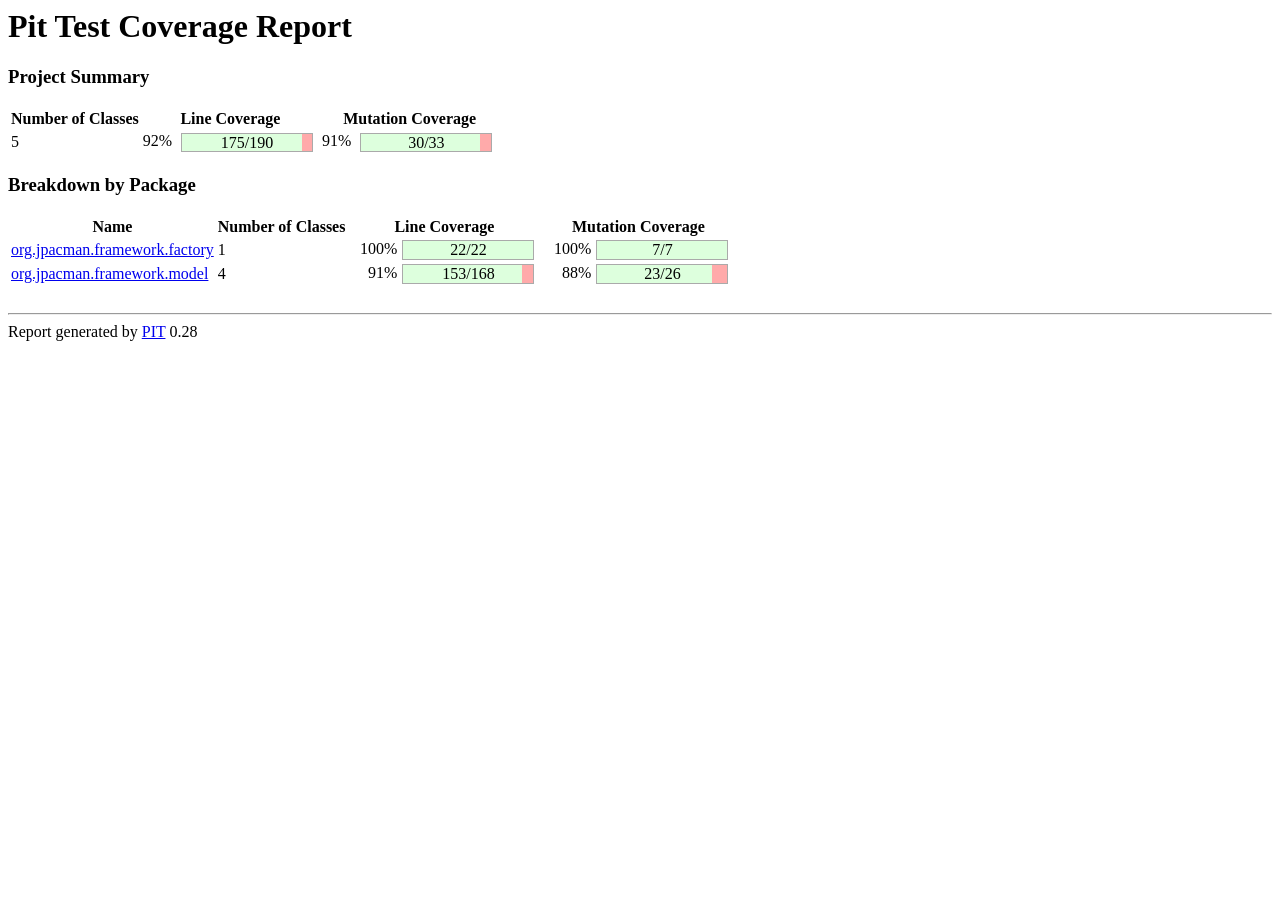
<file: target/pit-reports/201603031237/index.html>
<html>
<head>
  
    <style type='text/css'>
   
   .tests{ 
     width : 50%;
     float : left;
   }
   
   .mutees{
     float : right;
     width : 50%;
   }
   
   .unit {
     padding-top : 20px;
     clear : both;
   }
   
   .coverage_bar {
    display : inline-block;
    height : 1.1em;
    width: 130px;
    background: #FAA;
    margin: 0 5px;
    vertical-align: middle;
    border: 1px solid #AAA;
    position : relative;
   }
   
   .coverage_complete {
    display : inline-block;
    height : 100%;
    background: #DFD;
    float: left;
   }
   
   .coverage_ledgend {
        position : absolute;
        height : 100%;
        width : 100%;
        left : 0;
        top : 0;
        text-align : center;
   }
   
   .line, .mut {
        vertical-align : middle;
   }
   
   .coveragePercentage {
    display: inline-block;
    width: 3em;
    text-align: right;
   }
  </style>
  
</head>
<body>

<h1>Pit Test Coverage Report</h1>

<h3>Project Summary</h3>
<table>
    <thead>
        <tr>
            <th>Number of Classes</th>
            <th>Line Coverage</th>
            <th>Mutation Coverage</th>
        </tr>
    </thead>
    <tbody>
        <tr>
            <td>5</td>
            <td>92% <div class="coverage_bar"><div class="coverage_complete" style="width:92%"></div><div class="coverage_ledgend">175/190</div></div></td>
            <td>91% <div class="coverage_bar"><div class="coverage_complete" style="width:91%"></div><div class="coverage_ledgend">30/33</div></div></td>
        </tr>
    </tbody>
</table>


<h3>Breakdown by Package</h3>
<table>
    <thead>
        <tr>
            <th>Name</th>
            <th>Number of Classes</th>
            <th>Line Coverage</th>
            <th>Mutation Coverage</th>
        </tr>
    </thead>
    <tbody>

        <tr>
            <td><a href="./org.jpacman.framework.factory/index.html">org.jpacman.framework.factory</a></td>
            <td>1</td>
            <td><div class="coveragePercentage">100% </div><div class="coverage_bar"><div class="coverage_complete" style="width:100%"></div><div class="coverage_ledgend">22/22</div></div></td>
            <td><div class="coveragePercentage">100% </div><div class="coverage_bar"><div class="coverage_complete" style="width:100%"></div><div class="coverage_ledgend">7/7</div></div></td>
        </tr>

        <tr>
            <td><a href="./org.jpacman.framework.model/index.html">org.jpacman.framework.model</a></td>
            <td>4</td>
            <td><div class="coveragePercentage">91% </div><div class="coverage_bar"><div class="coverage_complete" style="width:91%"></div><div class="coverage_ledgend">153/168</div></div></td>
            <td><div class="coveragePercentage">88% </div><div class="coverage_bar"><div class="coverage_complete" style="width:88%"></div><div class="coverage_ledgend">23/26</div></div></td>
        </tr>

     </tbody>
</table>
<br/>



<hr/>

Report generated by <a href='http://pitest.org'>PIT</a> 0.28

</body>
</html>
</file>
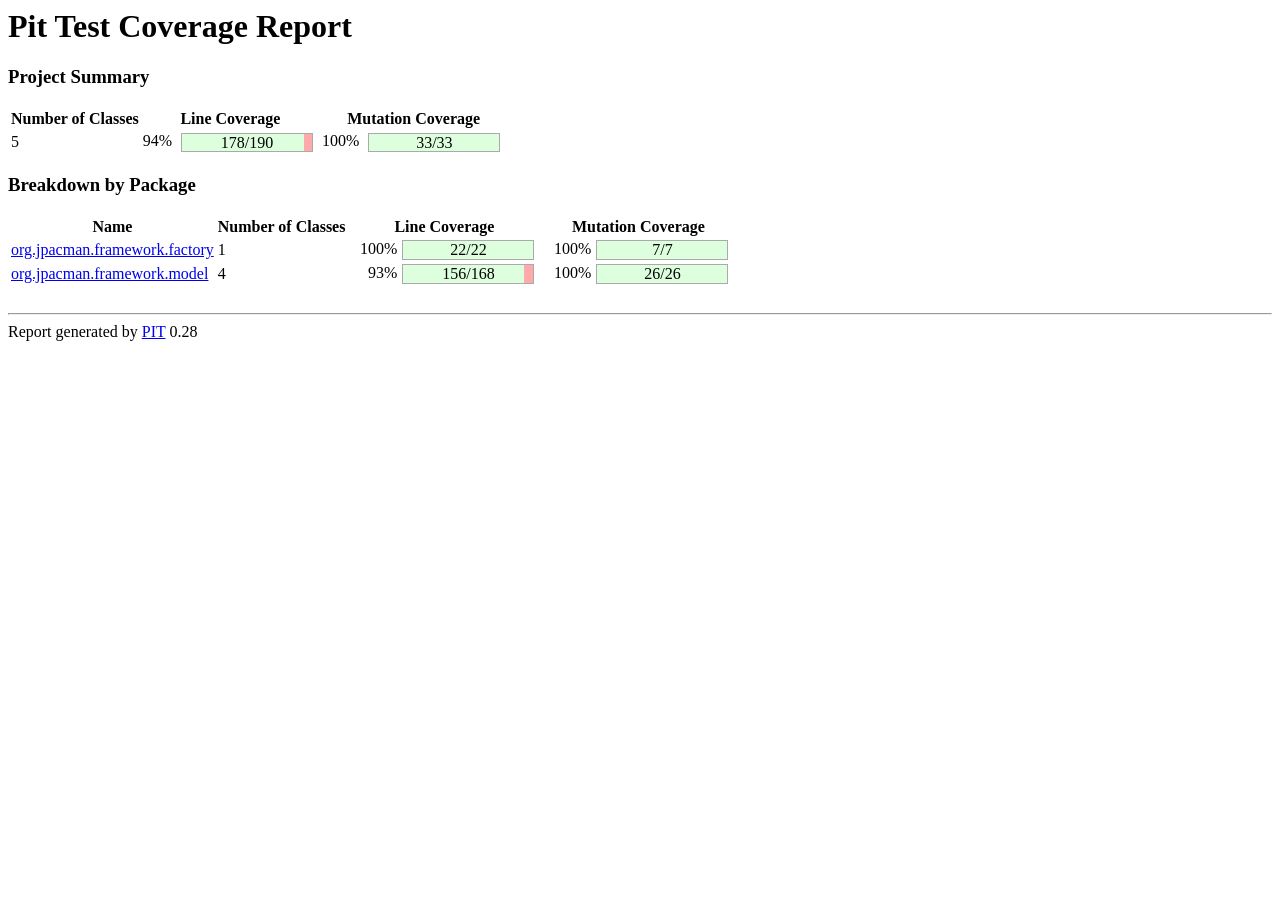
<file: target/pit-reports/201603032355/index.html>
<html>
<head>
  
    <style type='text/css'>
   
   .tests{ 
     width : 50%;
     float : left;
   }
   
   .mutees{
     float : right;
     width : 50%;
   }
   
   .unit {
     padding-top : 20px;
     clear : both;
   }
   
   .coverage_bar {
    display : inline-block;
    height : 1.1em;
    width: 130px;
    background: #FAA;
    margin: 0 5px;
    vertical-align: middle;
    border: 1px solid #AAA;
    position : relative;
   }
   
   .coverage_complete {
    display : inline-block;
    height : 100%;
    background: #DFD;
    float: left;
   }
   
   .coverage_ledgend {
        position : absolute;
        height : 100%;
        width : 100%;
        left : 0;
        top : 0;
        text-align : center;
   }
   
   .line, .mut {
        vertical-align : middle;
   }
   
   .coveragePercentage {
    display: inline-block;
    width: 3em;
    text-align: right;
   }
  </style>
  
</head>
<body>

<h1>Pit Test Coverage Report</h1>

<h3>Project Summary</h3>
<table>
    <thead>
        <tr>
            <th>Number of Classes</th>
            <th>Line Coverage</th>
            <th>Mutation Coverage</th>
        </tr>
    </thead>
    <tbody>
        <tr>
            <td>5</td>
            <td>94% <div class="coverage_bar"><div class="coverage_complete" style="width:94%"></div><div class="coverage_ledgend">178/190</div></div></td>
            <td>100% <div class="coverage_bar"><div class="coverage_complete" style="width:100%"></div><div class="coverage_ledgend">33/33</div></div></td>
        </tr>
    </tbody>
</table>


<h3>Breakdown by Package</h3>
<table>
    <thead>
        <tr>
            <th>Name</th>
            <th>Number of Classes</th>
            <th>Line Coverage</th>
            <th>Mutation Coverage</th>
        </tr>
    </thead>
    <tbody>

        <tr>
            <td><a href="./org.jpacman.framework.factory/index.html">org.jpacman.framework.factory</a></td>
            <td>1</td>
            <td><div class="coveragePercentage">100% </div><div class="coverage_bar"><div class="coverage_complete" style="width:100%"></div><div class="coverage_ledgend">22/22</div></div></td>
            <td><div class="coveragePercentage">100% </div><div class="coverage_bar"><div class="coverage_complete" style="width:100%"></div><div class="coverage_ledgend">7/7</div></div></td>
        </tr>

        <tr>
            <td><a href="./org.jpacman.framework.model/index.html">org.jpacman.framework.model</a></td>
            <td>4</td>
            <td><div class="coveragePercentage">93% </div><div class="coverage_bar"><div class="coverage_complete" style="width:93%"></div><div class="coverage_ledgend">156/168</div></div></td>
            <td><div class="coveragePercentage">100% </div><div class="coverage_bar"><div class="coverage_complete" style="width:100%"></div><div class="coverage_ledgend">26/26</div></div></td>
        </tr>

     </tbody>
</table>
<br/>



<hr/>

Report generated by <a href='http://pitest.org'>PIT</a> 0.28

</body>
</html>
</file>
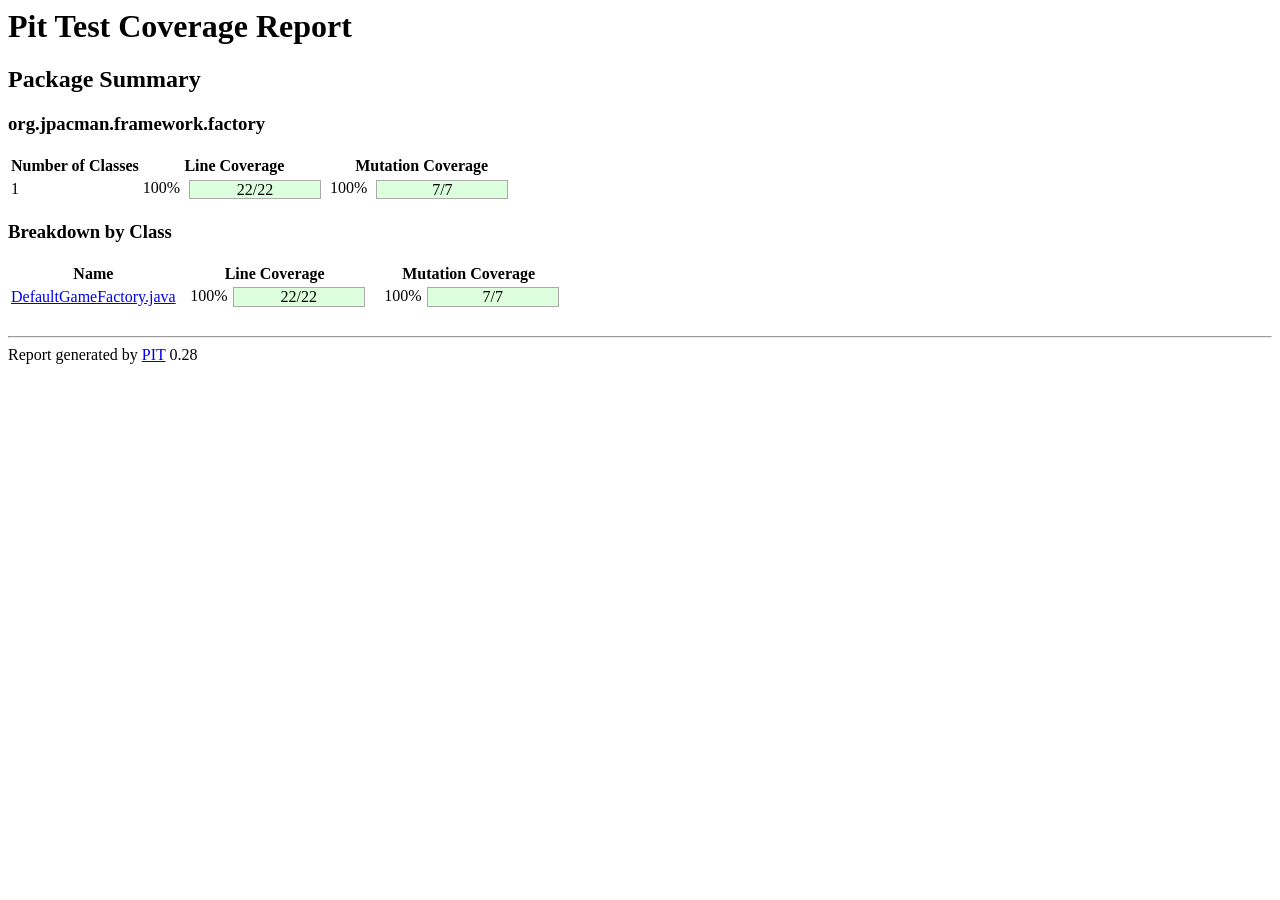
<file: target/pit-reports/201603031237/org.jpacman.framework.factory/index.html>
<html>
<head>
  
    <style type='text/css'>
   
   .tests{ 
     width : 50%;
     float : left;
   }
   
   .mutees{
     float : right;
     width : 50%;
   }
   
   .unit {
     padding-top : 20px;
     clear : both;
   }
   
   .coverage_bar {
    display : inline-block;
    height : 1.1em;
    width: 130px;
    background: #FAA;
    margin: 0 5px;
    vertical-align: middle;
    border: 1px solid #AAA;
    position : relative;
   }
   
   .coverage_complete {
    display : inline-block;
    height : 100%;
    background: #DFD;
    float: left;
   }
   
   .coverage_ledgend {
        position : absolute;
        height : 100%;
        width: 100%;
        left : 0;
        top : 0;
        text-align : center;
   }
   
   .line, .mut {
        vertical-align : middle;
   }
   
   .coveragePercentage {
        display: inline-block;
        width: 3em;
        text-align: right;
   }
  </style>
  
</head>
<body>

<h1>Pit Test Coverage Report</h1>
<h2>Package Summary</h2>
<h3>org.jpacman.framework.factory</h3>
<table>
    <thead>
        <tr>
            <th>Number of Classes</th>
            <th>Line Coverage</th>
            <th>Mutation Coverage</th>
        </tr>
    </thead>
    <tbody>
        <tr>
            <td>1</td>
            <td>100% <div class="coverage_bar"><div class="coverage_complete" style="width:100%"></div><div class="coverage_ledgend">22/22</div></div></td>
            <td>100% <div class="coverage_bar"><div class="coverage_complete" style="width:100%"></div><div class="coverage_ledgend">7/7</div></div></td>
        </tr>
    </tbody>
</table>


<h3>Breakdown by Class</h3>
<table>
    <thead>
        <tr>
            <th>Name</th>
            <th>Line Coverage</th>
            <th>Mutation Coverage</th>
        </tr>
    </thead>
    <tbody>

        <tr>
            <td><a href="./DefaultGameFactory.java.html">DefaultGameFactory.java</a></td>
            <td><div class="coveragePercentage">100% </div><div class="coverage_bar"><div class="coverage_complete" style="width:100%"></div><div class="coverage_ledgend">22/22</div></div></td>
            <td><div class="coveragePercentage">100% </div><div class="coverage_bar"><div class="coverage_complete" style="width:100%"></div><div class="coverage_ledgend">7/7</div></div></td>
        </tr>

     </tbody>
</table>
<br/>



<hr/>

Report generated by <a href='http://pitest.org'>PIT</a> 0.28

</body>
</html>
</file>
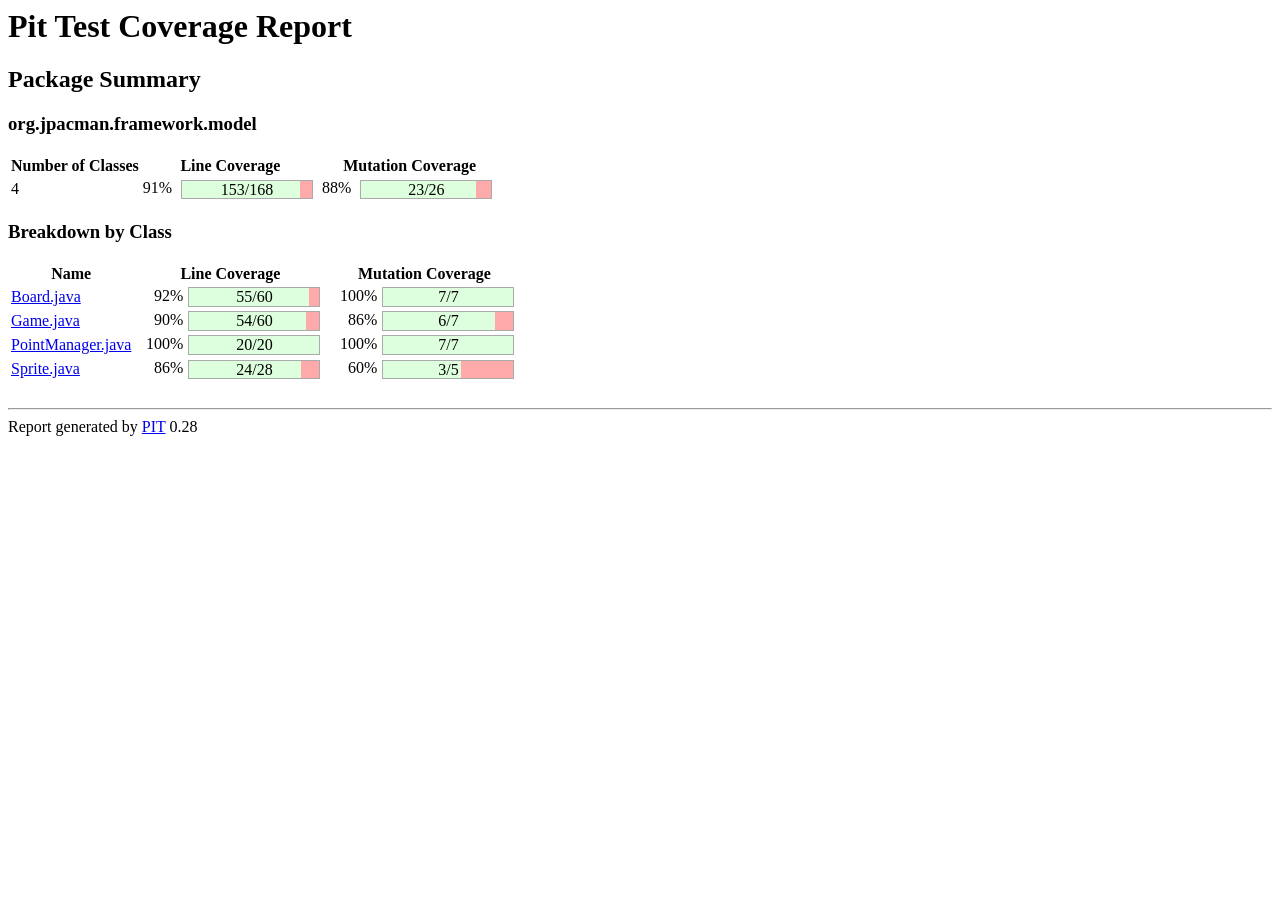
<file: target/pit-reports/201603031237/org.jpacman.framework.model/index.html>
<html>
<head>
  
    <style type='text/css'>
   
   .tests{ 
     width : 50%;
     float : left;
   }
   
   .mutees{
     float : right;
     width : 50%;
   }
   
   .unit {
     padding-top : 20px;
     clear : both;
   }
   
   .coverage_bar {
    display : inline-block;
    height : 1.1em;
    width: 130px;
    background: #FAA;
    margin: 0 5px;
    vertical-align: middle;
    border: 1px solid #AAA;
    position : relative;
   }
   
   .coverage_complete {
    display : inline-block;
    height : 100%;
    background: #DFD;
    float: left;
   }
   
   .coverage_ledgend {
        position : absolute;
        height : 100%;
        width: 100%;
        left : 0;
        top : 0;
        text-align : center;
   }
   
   .line, .mut {
        vertical-align : middle;
   }
   
   .coveragePercentage {
        display: inline-block;
        width: 3em;
        text-align: right;
   }
  </style>
  
</head>
<body>

<h1>Pit Test Coverage Report</h1>
<h2>Package Summary</h2>
<h3>org.jpacman.framework.model</h3>
<table>
    <thead>
        <tr>
            <th>Number of Classes</th>
            <th>Line Coverage</th>
            <th>Mutation Coverage</th>
        </tr>
    </thead>
    <tbody>
        <tr>
            <td>4</td>
            <td>91% <div class="coverage_bar"><div class="coverage_complete" style="width:91%"></div><div class="coverage_ledgend">153/168</div></div></td>
            <td>88% <div class="coverage_bar"><div class="coverage_complete" style="width:88%"></div><div class="coverage_ledgend">23/26</div></div></td>
        </tr>
    </tbody>
</table>


<h3>Breakdown by Class</h3>
<table>
    <thead>
        <tr>
            <th>Name</th>
            <th>Line Coverage</th>
            <th>Mutation Coverage</th>
        </tr>
    </thead>
    <tbody>

        <tr>
            <td><a href="./Board.java.html">Board.java</a></td>
            <td><div class="coveragePercentage">92% </div><div class="coverage_bar"><div class="coverage_complete" style="width:92%"></div><div class="coverage_ledgend">55/60</div></div></td>
            <td><div class="coveragePercentage">100% </div><div class="coverage_bar"><div class="coverage_complete" style="width:100%"></div><div class="coverage_ledgend">7/7</div></div></td>
        </tr>

        <tr>
            <td><a href="./Game.java.html">Game.java</a></td>
            <td><div class="coveragePercentage">90% </div><div class="coverage_bar"><div class="coverage_complete" style="width:90%"></div><div class="coverage_ledgend">54/60</div></div></td>
            <td><div class="coveragePercentage">86% </div><div class="coverage_bar"><div class="coverage_complete" style="width:86%"></div><div class="coverage_ledgend">6/7</div></div></td>
        </tr>

        <tr>
            <td><a href="./PointManager.java.html">PointManager.java</a></td>
            <td><div class="coveragePercentage">100% </div><div class="coverage_bar"><div class="coverage_complete" style="width:100%"></div><div class="coverage_ledgend">20/20</div></div></td>
            <td><div class="coveragePercentage">100% </div><div class="coverage_bar"><div class="coverage_complete" style="width:100%"></div><div class="coverage_ledgend">7/7</div></div></td>
        </tr>

        <tr>
            <td><a href="./Sprite.java.html">Sprite.java</a></td>
            <td><div class="coveragePercentage">86% </div><div class="coverage_bar"><div class="coverage_complete" style="width:86%"></div><div class="coverage_ledgend">24/28</div></div></td>
            <td><div class="coveragePercentage">60% </div><div class="coverage_bar"><div class="coverage_complete" style="width:60%"></div><div class="coverage_ledgend">3/5</div></div></td>
        </tr>

     </tbody>
</table>
<br/>



<hr/>

Report generated by <a href='http://pitest.org'>PIT</a> 0.28

</body>
</html>
</file>
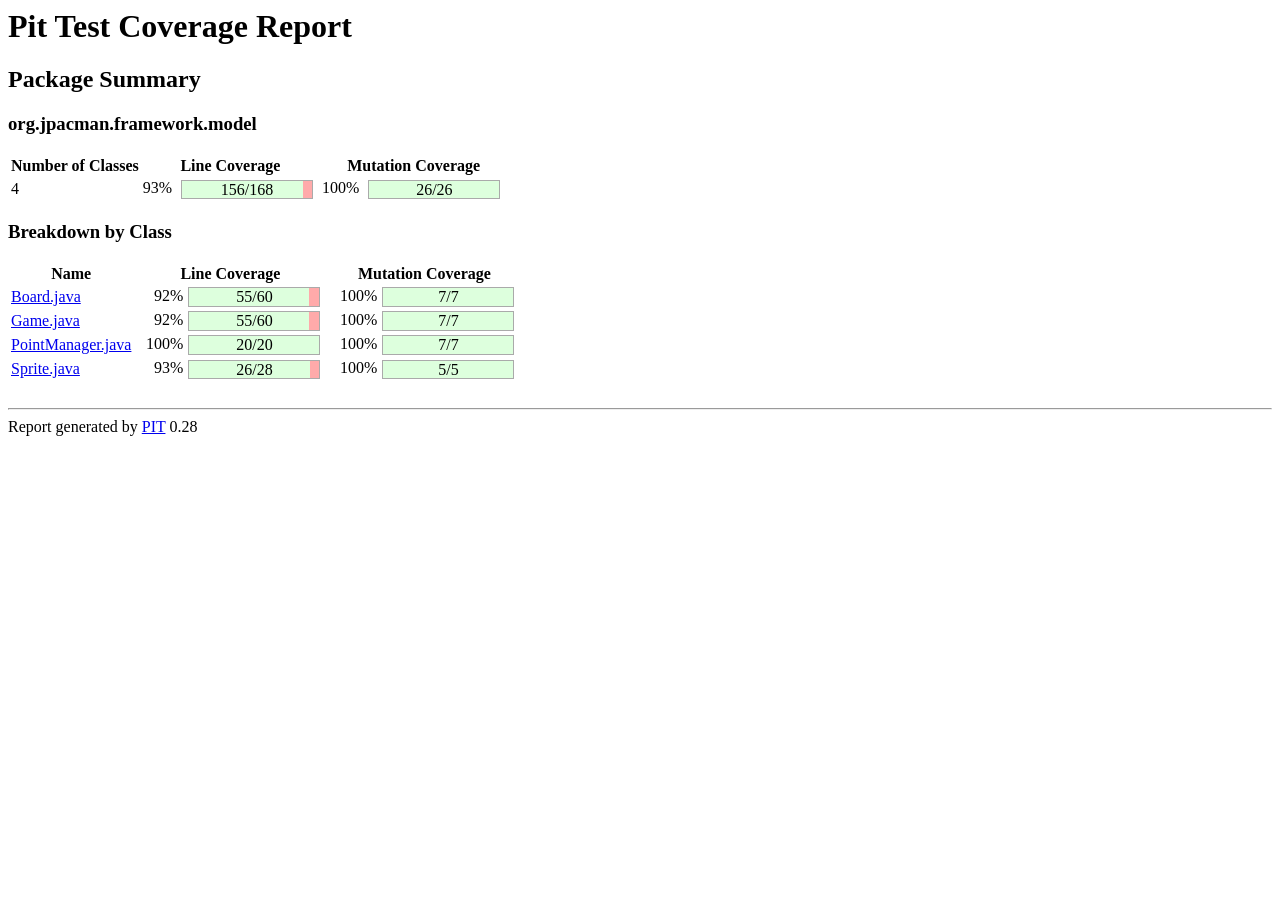
<file: target/pit-reports/201603032355/org.jpacman.framework.model/index.html>
<html>
<head>
  
    <style type='text/css'>
   
   .tests{ 
     width : 50%;
     float : left;
   }
   
   .mutees{
     float : right;
     width : 50%;
   }
   
   .unit {
     padding-top : 20px;
     clear : both;
   }
   
   .coverage_bar {
    display : inline-block;
    height : 1.1em;
    width: 130px;
    background: #FAA;
    margin: 0 5px;
    vertical-align: middle;
    border: 1px solid #AAA;
    position : relative;
   }
   
   .coverage_complete {
    display : inline-block;
    height : 100%;
    background: #DFD;
    float: left;
   }
   
   .coverage_ledgend {
        position : absolute;
        height : 100%;
        width: 100%;
        left : 0;
        top : 0;
        text-align : center;
   }
   
   .line, .mut {
        vertical-align : middle;
   }
   
   .coveragePercentage {
        display: inline-block;
        width: 3em;
        text-align: right;
   }
  </style>
  
</head>
<body>

<h1>Pit Test Coverage Report</h1>
<h2>Package Summary</h2>
<h3>org.jpacman.framework.model</h3>
<table>
    <thead>
        <tr>
            <th>Number of Classes</th>
            <th>Line Coverage</th>
            <th>Mutation Coverage</th>
        </tr>
    </thead>
    <tbody>
        <tr>
            <td>4</td>
            <td>93% <div class="coverage_bar"><div class="coverage_complete" style="width:93%"></div><div class="coverage_ledgend">156/168</div></div></td>
            <td>100% <div class="coverage_bar"><div class="coverage_complete" style="width:100%"></div><div class="coverage_ledgend">26/26</div></div></td>
        </tr>
    </tbody>
</table>


<h3>Breakdown by Class</h3>
<table>
    <thead>
        <tr>
            <th>Name</th>
            <th>Line Coverage</th>
            <th>Mutation Coverage</th>
        </tr>
    </thead>
    <tbody>

        <tr>
            <td><a href="./Board.java.html">Board.java</a></td>
            <td><div class="coveragePercentage">92% </div><div class="coverage_bar"><div class="coverage_complete" style="width:92%"></div><div class="coverage_ledgend">55/60</div></div></td>
            <td><div class="coveragePercentage">100% </div><div class="coverage_bar"><div class="coverage_complete" style="width:100%"></div><div class="coverage_ledgend">7/7</div></div></td>
        </tr>

        <tr>
            <td><a href="./Game.java.html">Game.java</a></td>
            <td><div class="coveragePercentage">92% </div><div class="coverage_bar"><div class="coverage_complete" style="width:92%"></div><div class="coverage_ledgend">55/60</div></div></td>
            <td><div class="coveragePercentage">100% </div><div class="coverage_bar"><div class="coverage_complete" style="width:100%"></div><div class="coverage_ledgend">7/7</div></div></td>
        </tr>

        <tr>
            <td><a href="./PointManager.java.html">PointManager.java</a></td>
            <td><div class="coveragePercentage">100% </div><div class="coverage_bar"><div class="coverage_complete" style="width:100%"></div><div class="coverage_ledgend">20/20</div></div></td>
            <td><div class="coveragePercentage">100% </div><div class="coverage_bar"><div class="coverage_complete" style="width:100%"></div><div class="coverage_ledgend">7/7</div></div></td>
        </tr>

        <tr>
            <td><a href="./Sprite.java.html">Sprite.java</a></td>
            <td><div class="coveragePercentage">93% </div><div class="coverage_bar"><div class="coverage_complete" style="width:93%"></div><div class="coverage_ledgend">26/28</div></div></td>
            <td><div class="coveragePercentage">100% </div><div class="coverage_bar"><div class="coverage_complete" style="width:100%"></div><div class="coverage_ledgend">5/5</div></div></td>
        </tr>

     </tbody>
</table>
<br/>



<hr/>

Report generated by <a href='http://pitest.org'>PIT</a> 0.28

</body>
</html>
</file>
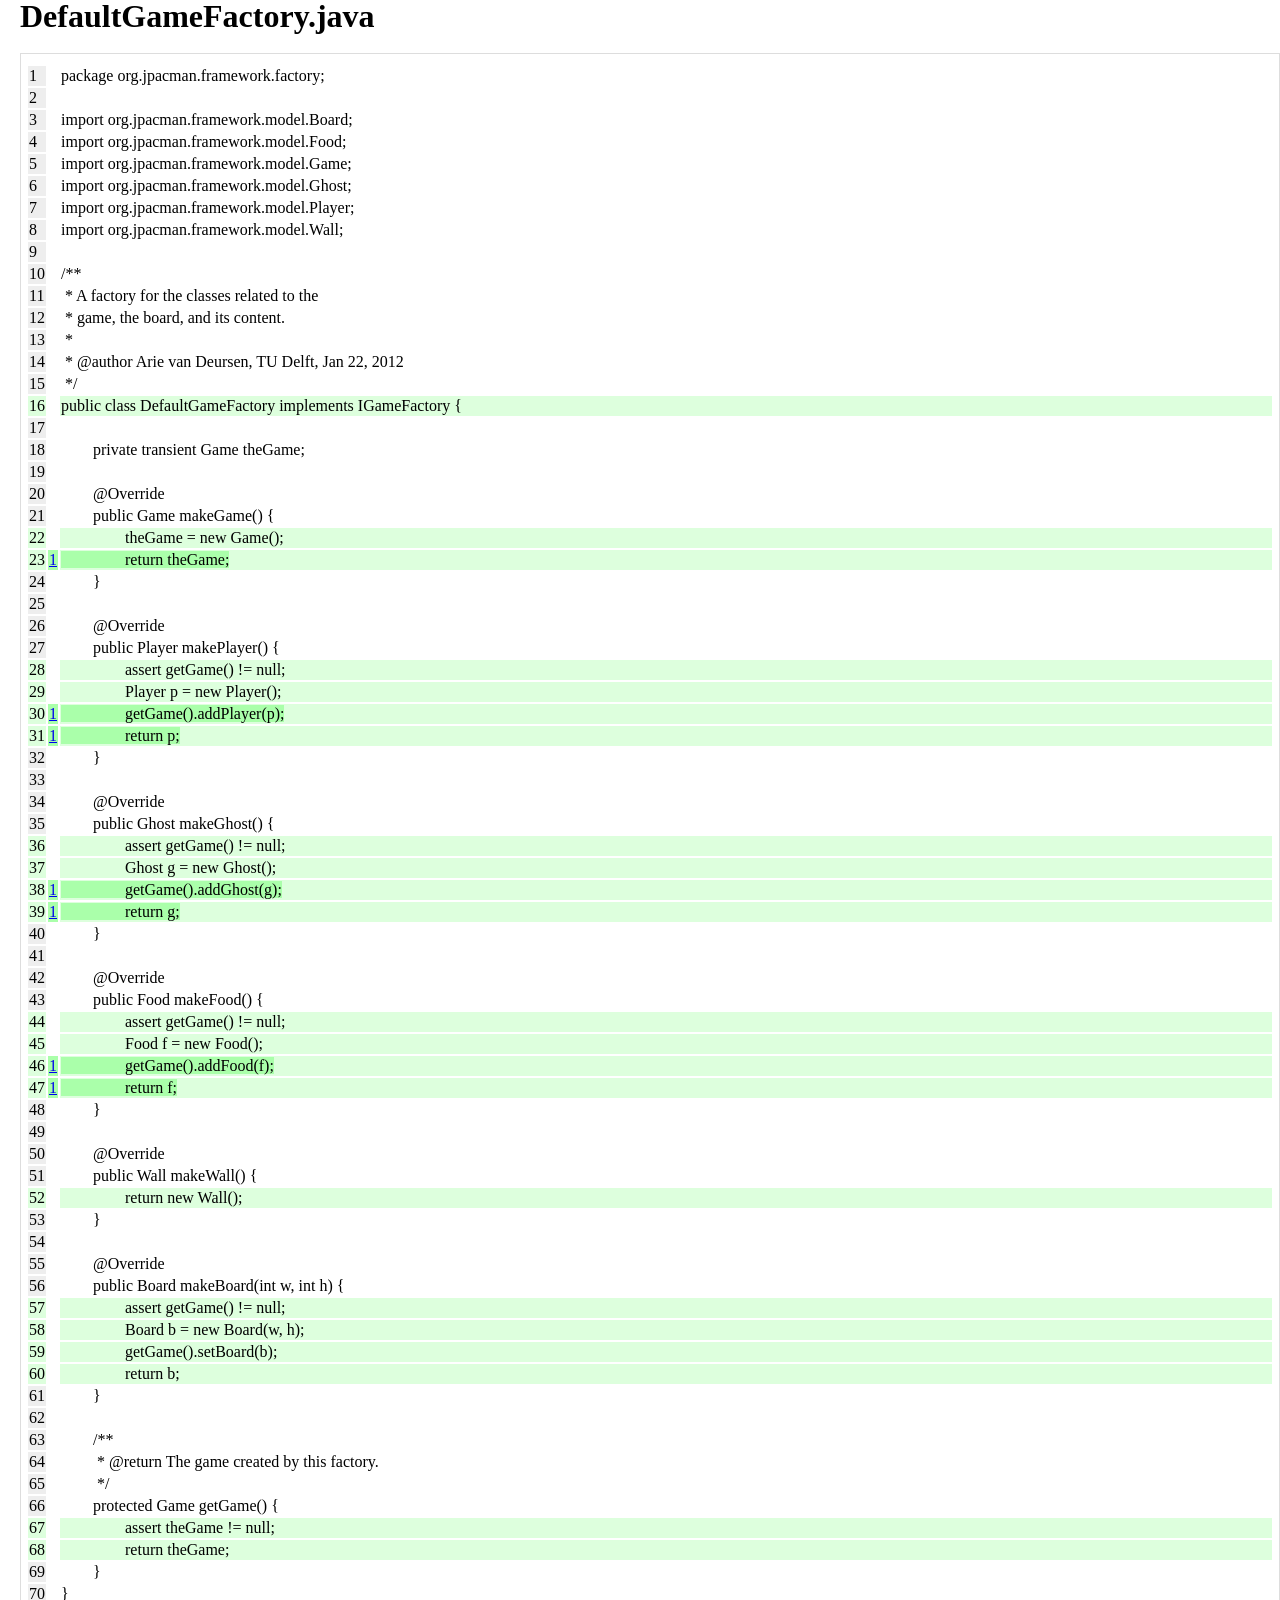
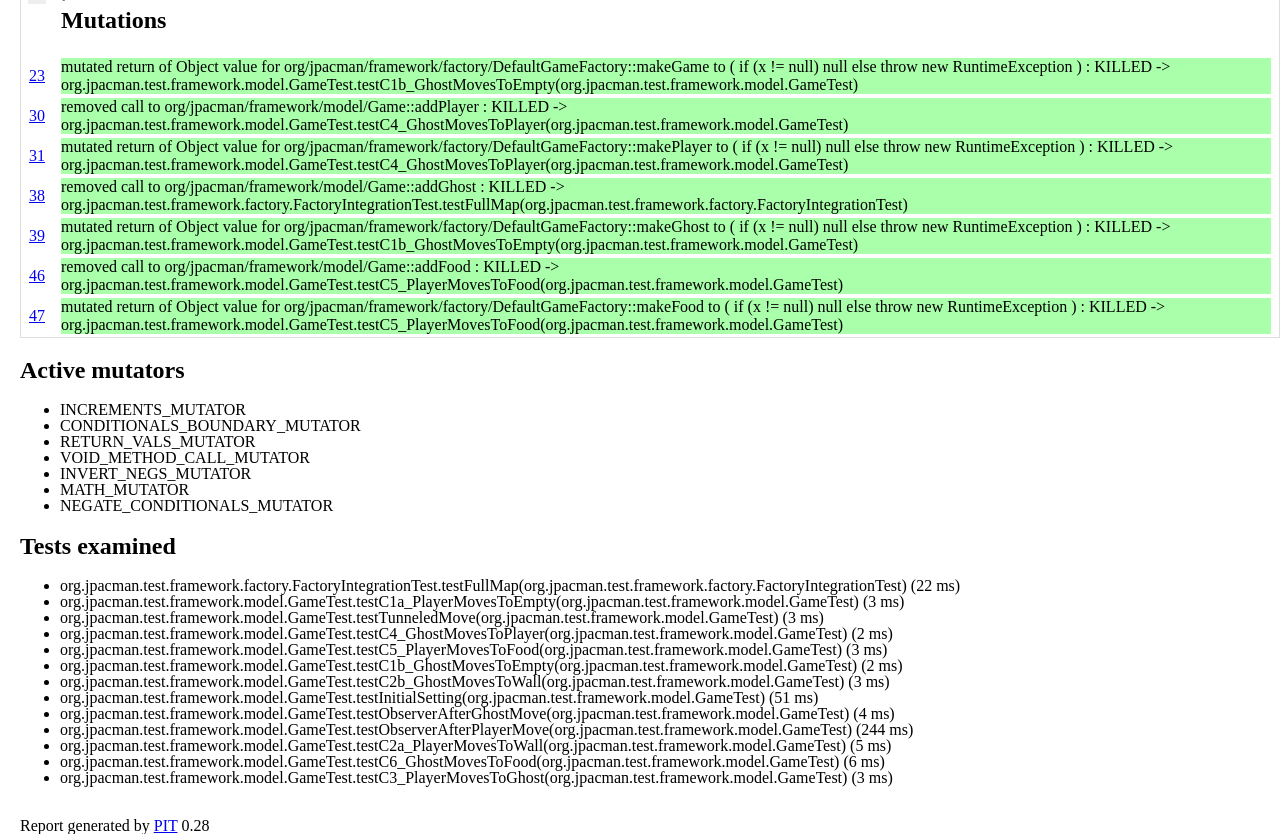
<file: target/pit-reports/201603031237/org.jpacman.framework.factory/DefaultGameFactory.java.html>
<html>
<head>
<style type='text/css'>
html, body, div, span, p, blockquote, pre {
	margin: 0;
	padding: 0;
	border: 0;
	outline: 0;
	font-weight: inherit;
	font-style: inherit;
	font-size: 100%;
	font-family: inherit;
	vertical-align: baseline;
}

body{
	line-height: 1;
	color: black;
	background: white;
	margin-left: 20px;
}

.src { 
border: 1px solid #dddddd;
padding-top: 10px;
padding-right: 5px;
padding-left: 5px;
}


.covered {background-color: #ddffdd}
.uncovered {background-color: #ffdddd}
.killed {background-color: #aaffaa}
.survived {background-color: #ffaaaa}
.uncertain {background-color: #dde7ef}
.run_error {background-color: #dde7ef}
.na {background-color: #eeeeee}
.timed_out {background-color: #dde7ef}
.non_viable {background-color: #aaffaa}
.memory_error {background-color: #dde7ef}
.not_started {background-color: #dde7ef; color : red}
.no_coverage {background-color: #ffaaaa}

</style>

</head>
<body>


<h1>DefaultGameFactory.java</h1>

<table class="src">



<tr>
<td class='na'>
<a name='org.pitest.mutationtest.report.SourceFile@127029d0_1'/>
1
</td>
<td class=''>
<a href='#grouporg.pitest.mutationtest.report.SourceFile@127029d0_1'></a>
</td>
<td class=''><pre><span  class=''>package org.jpacman.framework.factory;</span></pre></td></tr>



<tr>
<td class='na'>
<a name='org.pitest.mutationtest.report.SourceFile@127029d0_2'/>
2
</td>
<td class=''>
<a href='#grouporg.pitest.mutationtest.report.SourceFile@127029d0_2'></a>
</td>
<td class=''><pre><span  class=''></span></pre></td></tr>



<tr>
<td class='na'>
<a name='org.pitest.mutationtest.report.SourceFile@127029d0_3'/>
3
</td>
<td class=''>
<a href='#grouporg.pitest.mutationtest.report.SourceFile@127029d0_3'></a>
</td>
<td class=''><pre><span  class=''>import org.jpacman.framework.model.Board;</span></pre></td></tr>



<tr>
<td class='na'>
<a name='org.pitest.mutationtest.report.SourceFile@127029d0_4'/>
4
</td>
<td class=''>
<a href='#grouporg.pitest.mutationtest.report.SourceFile@127029d0_4'></a>
</td>
<td class=''><pre><span  class=''>import org.jpacman.framework.model.Food;</span></pre></td></tr>



<tr>
<td class='na'>
<a name='org.pitest.mutationtest.report.SourceFile@127029d0_5'/>
5
</td>
<td class=''>
<a href='#grouporg.pitest.mutationtest.report.SourceFile@127029d0_5'></a>
</td>
<td class=''><pre><span  class=''>import org.jpacman.framework.model.Game;</span></pre></td></tr>



<tr>
<td class='na'>
<a name='org.pitest.mutationtest.report.SourceFile@127029d0_6'/>
6
</td>
<td class=''>
<a href='#grouporg.pitest.mutationtest.report.SourceFile@127029d0_6'></a>
</td>
<td class=''><pre><span  class=''>import org.jpacman.framework.model.Ghost;</span></pre></td></tr>



<tr>
<td class='na'>
<a name='org.pitest.mutationtest.report.SourceFile@127029d0_7'/>
7
</td>
<td class=''>
<a href='#grouporg.pitest.mutationtest.report.SourceFile@127029d0_7'></a>
</td>
<td class=''><pre><span  class=''>import org.jpacman.framework.model.Player;</span></pre></td></tr>



<tr>
<td class='na'>
<a name='org.pitest.mutationtest.report.SourceFile@127029d0_8'/>
8
</td>
<td class=''>
<a href='#grouporg.pitest.mutationtest.report.SourceFile@127029d0_8'></a>
</td>
<td class=''><pre><span  class=''>import org.jpacman.framework.model.Wall;</span></pre></td></tr>



<tr>
<td class='na'>
<a name='org.pitest.mutationtest.report.SourceFile@127029d0_9'/>
9
</td>
<td class=''>
<a href='#grouporg.pitest.mutationtest.report.SourceFile@127029d0_9'></a>
</td>
<td class=''><pre><span  class=''></span></pre></td></tr>



<tr>
<td class='na'>
<a name='org.pitest.mutationtest.report.SourceFile@127029d0_10'/>
10
</td>
<td class=''>
<a href='#grouporg.pitest.mutationtest.report.SourceFile@127029d0_10'></a>
</td>
<td class=''><pre><span  class=''>/**</span></pre></td></tr>



<tr>
<td class='na'>
<a name='org.pitest.mutationtest.report.SourceFile@127029d0_11'/>
11
</td>
<td class=''>
<a href='#grouporg.pitest.mutationtest.report.SourceFile@127029d0_11'></a>
</td>
<td class=''><pre><span  class=''> * A factory for the classes related to the </span></pre></td></tr>



<tr>
<td class='na'>
<a name='org.pitest.mutationtest.report.SourceFile@127029d0_12'/>
12
</td>
<td class=''>
<a href='#grouporg.pitest.mutationtest.report.SourceFile@127029d0_12'></a>
</td>
<td class=''><pre><span  class=''> * game, the board, and its content.</span></pre></td></tr>



<tr>
<td class='na'>
<a name='org.pitest.mutationtest.report.SourceFile@127029d0_13'/>
13
</td>
<td class=''>
<a href='#grouporg.pitest.mutationtest.report.SourceFile@127029d0_13'></a>
</td>
<td class=''><pre><span  class=''> * </span></pre></td></tr>



<tr>
<td class='na'>
<a name='org.pitest.mutationtest.report.SourceFile@127029d0_14'/>
14
</td>
<td class=''>
<a href='#grouporg.pitest.mutationtest.report.SourceFile@127029d0_14'></a>
</td>
<td class=''><pre><span  class=''> * @author Arie van Deursen, TU Delft, Jan 22, 2012</span></pre></td></tr>



<tr>
<td class='na'>
<a name='org.pitest.mutationtest.report.SourceFile@127029d0_15'/>
15
</td>
<td class=''>
<a href='#grouporg.pitest.mutationtest.report.SourceFile@127029d0_15'></a>
</td>
<td class=''><pre><span  class=''> */</span></pre></td></tr>



<tr>
<td class='covered'>
<a name='org.pitest.mutationtest.report.SourceFile@127029d0_16'/>
16
</td>
<td class=''>
<a href='#grouporg.pitest.mutationtest.report.SourceFile@127029d0_16'></a>
</td>
<td class='covered'><pre><span  class=''>public class DefaultGameFactory implements IGameFactory {</span></pre></td></tr>



<tr>
<td class='na'>
<a name='org.pitest.mutationtest.report.SourceFile@127029d0_17'/>
17
</td>
<td class=''>
<a href='#grouporg.pitest.mutationtest.report.SourceFile@127029d0_17'></a>
</td>
<td class=''><pre><span  class=''></span></pre></td></tr>



<tr>
<td class='na'>
<a name='org.pitest.mutationtest.report.SourceFile@127029d0_18'/>
18
</td>
<td class=''>
<a href='#grouporg.pitest.mutationtest.report.SourceFile@127029d0_18'></a>
</td>
<td class=''><pre><span  class=''>&#9;private transient Game theGame;</span></pre></td></tr>



<tr>
<td class='na'>
<a name='org.pitest.mutationtest.report.SourceFile@127029d0_19'/>
19
</td>
<td class=''>
<a href='#grouporg.pitest.mutationtest.report.SourceFile@127029d0_19'></a>
</td>
<td class=''><pre><span  class=''>&#9;</span></pre></td></tr>



<tr>
<td class='na'>
<a name='org.pitest.mutationtest.report.SourceFile@127029d0_20'/>
20
</td>
<td class=''>
<a href='#grouporg.pitest.mutationtest.report.SourceFile@127029d0_20'></a>
</td>
<td class=''><pre><span  class=''>&#9;@Override</span></pre></td></tr>



<tr>
<td class='na'>
<a name='org.pitest.mutationtest.report.SourceFile@127029d0_21'/>
21
</td>
<td class=''>
<a href='#grouporg.pitest.mutationtest.report.SourceFile@127029d0_21'></a>
</td>
<td class=''><pre><span  class=''>&#9;public Game makeGame() {</span></pre></td></tr>



<tr>
<td class='covered'>
<a name='org.pitest.mutationtest.report.SourceFile@127029d0_22'/>
22
</td>
<td class=''>
<a href='#grouporg.pitest.mutationtest.report.SourceFile@127029d0_22'></a>
</td>
<td class='covered'><pre><span  class=''>&#9;&#9;theGame = new Game();</span></pre></td></tr>



<tr>
<td class='covered'>
<a name='org.pitest.mutationtest.report.SourceFile@127029d0_23'/>
23
</td>
<td class='killed'>
<a href='#grouporg.pitest.mutationtest.report.SourceFile@127029d0_23'>1</a>
</td>
<td class='covered'><pre><span  class='killed'>&#9;&#9;return theGame;</span></pre></td></tr>



<tr>
<td class='na'>
<a name='org.pitest.mutationtest.report.SourceFile@127029d0_24'/>
24
</td>
<td class=''>
<a href='#grouporg.pitest.mutationtest.report.SourceFile@127029d0_24'></a>
</td>
<td class=''><pre><span  class=''>&#9;}</span></pre></td></tr>



<tr>
<td class='na'>
<a name='org.pitest.mutationtest.report.SourceFile@127029d0_25'/>
25
</td>
<td class=''>
<a href='#grouporg.pitest.mutationtest.report.SourceFile@127029d0_25'></a>
</td>
<td class=''><pre><span  class=''>&#9;</span></pre></td></tr>



<tr>
<td class='na'>
<a name='org.pitest.mutationtest.report.SourceFile@127029d0_26'/>
26
</td>
<td class=''>
<a href='#grouporg.pitest.mutationtest.report.SourceFile@127029d0_26'></a>
</td>
<td class=''><pre><span  class=''>&#9;@Override</span></pre></td></tr>



<tr>
<td class='na'>
<a name='org.pitest.mutationtest.report.SourceFile@127029d0_27'/>
27
</td>
<td class=''>
<a href='#grouporg.pitest.mutationtest.report.SourceFile@127029d0_27'></a>
</td>
<td class=''><pre><span  class=''>&#9;public Player makePlayer() {</span></pre></td></tr>



<tr>
<td class='covered'>
<a name='org.pitest.mutationtest.report.SourceFile@127029d0_28'/>
28
</td>
<td class=''>
<a href='#grouporg.pitest.mutationtest.report.SourceFile@127029d0_28'></a>
</td>
<td class='covered'><pre><span  class=''>&#9;&#9;assert getGame() != null;</span></pre></td></tr>



<tr>
<td class='covered'>
<a name='org.pitest.mutationtest.report.SourceFile@127029d0_29'/>
29
</td>
<td class=''>
<a href='#grouporg.pitest.mutationtest.report.SourceFile@127029d0_29'></a>
</td>
<td class='covered'><pre><span  class=''>&#9;&#9;Player p = new Player();</span></pre></td></tr>



<tr>
<td class='covered'>
<a name='org.pitest.mutationtest.report.SourceFile@127029d0_30'/>
30
</td>
<td class='killed'>
<a href='#grouporg.pitest.mutationtest.report.SourceFile@127029d0_30'>1</a>
</td>
<td class='covered'><pre><span  class='killed'>&#9;&#9;getGame().addPlayer(p);</span></pre></td></tr>



<tr>
<td class='covered'>
<a name='org.pitest.mutationtest.report.SourceFile@127029d0_31'/>
31
</td>
<td class='killed'>
<a href='#grouporg.pitest.mutationtest.report.SourceFile@127029d0_31'>1</a>
</td>
<td class='covered'><pre><span  class='killed'>&#9;&#9;return p;</span></pre></td></tr>



<tr>
<td class='na'>
<a name='org.pitest.mutationtest.report.SourceFile@127029d0_32'/>
32
</td>
<td class=''>
<a href='#grouporg.pitest.mutationtest.report.SourceFile@127029d0_32'></a>
</td>
<td class=''><pre><span  class=''>&#9;}</span></pre></td></tr>



<tr>
<td class='na'>
<a name='org.pitest.mutationtest.report.SourceFile@127029d0_33'/>
33
</td>
<td class=''>
<a href='#grouporg.pitest.mutationtest.report.SourceFile@127029d0_33'></a>
</td>
<td class=''><pre><span  class=''></span></pre></td></tr>



<tr>
<td class='na'>
<a name='org.pitest.mutationtest.report.SourceFile@127029d0_34'/>
34
</td>
<td class=''>
<a href='#grouporg.pitest.mutationtest.report.SourceFile@127029d0_34'></a>
</td>
<td class=''><pre><span  class=''>&#9;@Override</span></pre></td></tr>



<tr>
<td class='na'>
<a name='org.pitest.mutationtest.report.SourceFile@127029d0_35'/>
35
</td>
<td class=''>
<a href='#grouporg.pitest.mutationtest.report.SourceFile@127029d0_35'></a>
</td>
<td class=''><pre><span  class=''>&#9;public Ghost makeGhost() {</span></pre></td></tr>



<tr>
<td class='covered'>
<a name='org.pitest.mutationtest.report.SourceFile@127029d0_36'/>
36
</td>
<td class=''>
<a href='#grouporg.pitest.mutationtest.report.SourceFile@127029d0_36'></a>
</td>
<td class='covered'><pre><span  class=''>&#9;&#9;assert getGame() != null;</span></pre></td></tr>



<tr>
<td class='covered'>
<a name='org.pitest.mutationtest.report.SourceFile@127029d0_37'/>
37
</td>
<td class=''>
<a href='#grouporg.pitest.mutationtest.report.SourceFile@127029d0_37'></a>
</td>
<td class='covered'><pre><span  class=''>&#9;&#9;Ghost g = new Ghost();</span></pre></td></tr>



<tr>
<td class='covered'>
<a name='org.pitest.mutationtest.report.SourceFile@127029d0_38'/>
38
</td>
<td class='killed'>
<a href='#grouporg.pitest.mutationtest.report.SourceFile@127029d0_38'>1</a>
</td>
<td class='covered'><pre><span  class='killed'>&#9;&#9;getGame().addGhost(g);</span></pre></td></tr>



<tr>
<td class='covered'>
<a name='org.pitest.mutationtest.report.SourceFile@127029d0_39'/>
39
</td>
<td class='killed'>
<a href='#grouporg.pitest.mutationtest.report.SourceFile@127029d0_39'>1</a>
</td>
<td class='covered'><pre><span  class='killed'>&#9;&#9;return g;</span></pre></td></tr>



<tr>
<td class='na'>
<a name='org.pitest.mutationtest.report.SourceFile@127029d0_40'/>
40
</td>
<td class=''>
<a href='#grouporg.pitest.mutationtest.report.SourceFile@127029d0_40'></a>
</td>
<td class=''><pre><span  class=''>&#9;}</span></pre></td></tr>



<tr>
<td class='na'>
<a name='org.pitest.mutationtest.report.SourceFile@127029d0_41'/>
41
</td>
<td class=''>
<a href='#grouporg.pitest.mutationtest.report.SourceFile@127029d0_41'></a>
</td>
<td class=''><pre><span  class=''></span></pre></td></tr>



<tr>
<td class='na'>
<a name='org.pitest.mutationtest.report.SourceFile@127029d0_42'/>
42
</td>
<td class=''>
<a href='#grouporg.pitest.mutationtest.report.SourceFile@127029d0_42'></a>
</td>
<td class=''><pre><span  class=''>&#9;@Override</span></pre></td></tr>



<tr>
<td class='na'>
<a name='org.pitest.mutationtest.report.SourceFile@127029d0_43'/>
43
</td>
<td class=''>
<a href='#grouporg.pitest.mutationtest.report.SourceFile@127029d0_43'></a>
</td>
<td class=''><pre><span  class=''>&#9;public Food makeFood() {</span></pre></td></tr>



<tr>
<td class='covered'>
<a name='org.pitest.mutationtest.report.SourceFile@127029d0_44'/>
44
</td>
<td class=''>
<a href='#grouporg.pitest.mutationtest.report.SourceFile@127029d0_44'></a>
</td>
<td class='covered'><pre><span  class=''>&#9;&#9;assert getGame() != null;</span></pre></td></tr>



<tr>
<td class='covered'>
<a name='org.pitest.mutationtest.report.SourceFile@127029d0_45'/>
45
</td>
<td class=''>
<a href='#grouporg.pitest.mutationtest.report.SourceFile@127029d0_45'></a>
</td>
<td class='covered'><pre><span  class=''>&#9;&#9;Food f = new Food();</span></pre></td></tr>



<tr>
<td class='covered'>
<a name='org.pitest.mutationtest.report.SourceFile@127029d0_46'/>
46
</td>
<td class='killed'>
<a href='#grouporg.pitest.mutationtest.report.SourceFile@127029d0_46'>1</a>
</td>
<td class='covered'><pre><span  class='killed'>&#9;&#9;getGame().addFood(f);</span></pre></td></tr>



<tr>
<td class='covered'>
<a name='org.pitest.mutationtest.report.SourceFile@127029d0_47'/>
47
</td>
<td class='killed'>
<a href='#grouporg.pitest.mutationtest.report.SourceFile@127029d0_47'>1</a>
</td>
<td class='covered'><pre><span  class='killed'>&#9;&#9;return f;</span></pre></td></tr>



<tr>
<td class='na'>
<a name='org.pitest.mutationtest.report.SourceFile@127029d0_48'/>
48
</td>
<td class=''>
<a href='#grouporg.pitest.mutationtest.report.SourceFile@127029d0_48'></a>
</td>
<td class=''><pre><span  class=''>&#9;}</span></pre></td></tr>



<tr>
<td class='na'>
<a name='org.pitest.mutationtest.report.SourceFile@127029d0_49'/>
49
</td>
<td class=''>
<a href='#grouporg.pitest.mutationtest.report.SourceFile@127029d0_49'></a>
</td>
<td class=''><pre><span  class=''></span></pre></td></tr>



<tr>
<td class='na'>
<a name='org.pitest.mutationtest.report.SourceFile@127029d0_50'/>
50
</td>
<td class=''>
<a href='#grouporg.pitest.mutationtest.report.SourceFile@127029d0_50'></a>
</td>
<td class=''><pre><span  class=''>&#9;@Override</span></pre></td></tr>



<tr>
<td class='na'>
<a name='org.pitest.mutationtest.report.SourceFile@127029d0_51'/>
51
</td>
<td class=''>
<a href='#grouporg.pitest.mutationtest.report.SourceFile@127029d0_51'></a>
</td>
<td class=''><pre><span  class=''>&#9;public Wall makeWall() {</span></pre></td></tr>



<tr>
<td class='covered'>
<a name='org.pitest.mutationtest.report.SourceFile@127029d0_52'/>
52
</td>
<td class=''>
<a href='#grouporg.pitest.mutationtest.report.SourceFile@127029d0_52'></a>
</td>
<td class='covered'><pre><span  class=''>&#9;&#9;return new Wall();</span></pre></td></tr>



<tr>
<td class='na'>
<a name='org.pitest.mutationtest.report.SourceFile@127029d0_53'/>
53
</td>
<td class=''>
<a href='#grouporg.pitest.mutationtest.report.SourceFile@127029d0_53'></a>
</td>
<td class=''><pre><span  class=''>&#9;}</span></pre></td></tr>



<tr>
<td class='na'>
<a name='org.pitest.mutationtest.report.SourceFile@127029d0_54'/>
54
</td>
<td class=''>
<a href='#grouporg.pitest.mutationtest.report.SourceFile@127029d0_54'></a>
</td>
<td class=''><pre><span  class=''></span></pre></td></tr>



<tr>
<td class='na'>
<a name='org.pitest.mutationtest.report.SourceFile@127029d0_55'/>
55
</td>
<td class=''>
<a href='#grouporg.pitest.mutationtest.report.SourceFile@127029d0_55'></a>
</td>
<td class=''><pre><span  class=''>&#9;@Override</span></pre></td></tr>



<tr>
<td class='na'>
<a name='org.pitest.mutationtest.report.SourceFile@127029d0_56'/>
56
</td>
<td class=''>
<a href='#grouporg.pitest.mutationtest.report.SourceFile@127029d0_56'></a>
</td>
<td class=''><pre><span  class=''>&#9;public Board makeBoard(int w, int h) {</span></pre></td></tr>



<tr>
<td class='covered'>
<a name='org.pitest.mutationtest.report.SourceFile@127029d0_57'/>
57
</td>
<td class=''>
<a href='#grouporg.pitest.mutationtest.report.SourceFile@127029d0_57'></a>
</td>
<td class='covered'><pre><span  class=''>&#9;&#9;assert getGame() != null;</span></pre></td></tr>



<tr>
<td class='covered'>
<a name='org.pitest.mutationtest.report.SourceFile@127029d0_58'/>
58
</td>
<td class=''>
<a href='#grouporg.pitest.mutationtest.report.SourceFile@127029d0_58'></a>
</td>
<td class='covered'><pre><span  class=''>&#9;&#9;Board b = new Board(w, h);</span></pre></td></tr>



<tr>
<td class='covered'>
<a name='org.pitest.mutationtest.report.SourceFile@127029d0_59'/>
59
</td>
<td class=''>
<a href='#grouporg.pitest.mutationtest.report.SourceFile@127029d0_59'></a>
</td>
<td class='covered'><pre><span  class=''>&#9;&#9;getGame().setBoard(b);</span></pre></td></tr>



<tr>
<td class='covered'>
<a name='org.pitest.mutationtest.report.SourceFile@127029d0_60'/>
60
</td>
<td class=''>
<a href='#grouporg.pitest.mutationtest.report.SourceFile@127029d0_60'></a>
</td>
<td class='covered'><pre><span  class=''>&#9;&#9;return b;</span></pre></td></tr>



<tr>
<td class='na'>
<a name='org.pitest.mutationtest.report.SourceFile@127029d0_61'/>
61
</td>
<td class=''>
<a href='#grouporg.pitest.mutationtest.report.SourceFile@127029d0_61'></a>
</td>
<td class=''><pre><span  class=''>&#9;}</span></pre></td></tr>



<tr>
<td class='na'>
<a name='org.pitest.mutationtest.report.SourceFile@127029d0_62'/>
62
</td>
<td class=''>
<a href='#grouporg.pitest.mutationtest.report.SourceFile@127029d0_62'></a>
</td>
<td class=''><pre><span  class=''>&#9;&#9;</span></pre></td></tr>



<tr>
<td class='na'>
<a name='org.pitest.mutationtest.report.SourceFile@127029d0_63'/>
63
</td>
<td class=''>
<a href='#grouporg.pitest.mutationtest.report.SourceFile@127029d0_63'></a>
</td>
<td class=''><pre><span  class=''>&#9;/**</span></pre></td></tr>



<tr>
<td class='na'>
<a name='org.pitest.mutationtest.report.SourceFile@127029d0_64'/>
64
</td>
<td class=''>
<a href='#grouporg.pitest.mutationtest.report.SourceFile@127029d0_64'></a>
</td>
<td class=''><pre><span  class=''>&#9; * @return The game created by this factory.</span></pre></td></tr>



<tr>
<td class='na'>
<a name='org.pitest.mutationtest.report.SourceFile@127029d0_65'/>
65
</td>
<td class=''>
<a href='#grouporg.pitest.mutationtest.report.SourceFile@127029d0_65'></a>
</td>
<td class=''><pre><span  class=''>&#9; */</span></pre></td></tr>



<tr>
<td class='na'>
<a name='org.pitest.mutationtest.report.SourceFile@127029d0_66'/>
66
</td>
<td class=''>
<a href='#grouporg.pitest.mutationtest.report.SourceFile@127029d0_66'></a>
</td>
<td class=''><pre><span  class=''>&#9;protected Game getGame() {</span></pre></td></tr>



<tr>
<td class='covered'>
<a name='org.pitest.mutationtest.report.SourceFile@127029d0_67'/>
67
</td>
<td class=''>
<a href='#grouporg.pitest.mutationtest.report.SourceFile@127029d0_67'></a>
</td>
<td class='covered'><pre><span  class=''>&#9;&#9;assert theGame != null;</span></pre></td></tr>



<tr>
<td class='covered'>
<a name='org.pitest.mutationtest.report.SourceFile@127029d0_68'/>
68
</td>
<td class=''>
<a href='#grouporg.pitest.mutationtest.report.SourceFile@127029d0_68'></a>
</td>
<td class='covered'><pre><span  class=''>&#9;&#9;return theGame;</span></pre></td></tr>



<tr>
<td class='na'>
<a name='org.pitest.mutationtest.report.SourceFile@127029d0_69'/>
69
</td>
<td class=''>
<a href='#grouporg.pitest.mutationtest.report.SourceFile@127029d0_69'></a>
</td>
<td class=''><pre><span  class=''>&#9;}</span></pre></td></tr>



<tr>
<td class='na'>
<a name='org.pitest.mutationtest.report.SourceFile@127029d0_70'/>
70
</td>
<td class=''>
<a href='#grouporg.pitest.mutationtest.report.SourceFile@127029d0_70'></a>
</td>
<td class=''><pre><span  class=''>}</span></pre></td></tr>




<tr><td></td><td></td><td><h2>Mutations</h2></td></tr>

<tr>
<td><a href='#org.pitest.mutationtest.report.SourceFile@127029d0_23'>23</a></td> 
<td></td>
<td>

<a name='grouporg.pitest.mutationtest.report.SourceFile@127029d0_23'/> 

<p class='KILLED'>mutated return of Object value for org/jpacman/framework/factory/DefaultGameFactory::makeGame to ( if (x != null) null else throw new RuntimeException ) : KILLED -> org.jpacman.test.framework.model.GameTest.testC1b_GhostMovesToEmpty(org.jpacman.test.framework.model.GameTest)</p> 
</td>
</tr>
<tr>
<td><a href='#org.pitest.mutationtest.report.SourceFile@127029d0_30'>30</a></td> 
<td></td>
<td>

<a name='grouporg.pitest.mutationtest.report.SourceFile@127029d0_30'/> 

<p class='KILLED'>removed call to org/jpacman/framework/model/Game::addPlayer : KILLED -> org.jpacman.test.framework.model.GameTest.testC4_GhostMovesToPlayer(org.jpacman.test.framework.model.GameTest)</p> 
</td>
</tr>
<tr>
<td><a href='#org.pitest.mutationtest.report.SourceFile@127029d0_31'>31</a></td> 
<td></td>
<td>

<a name='grouporg.pitest.mutationtest.report.SourceFile@127029d0_31'/> 

<p class='KILLED'>mutated return of Object value for org/jpacman/framework/factory/DefaultGameFactory::makePlayer to ( if (x != null) null else throw new RuntimeException ) : KILLED -> org.jpacman.test.framework.model.GameTest.testC4_GhostMovesToPlayer(org.jpacman.test.framework.model.GameTest)</p> 
</td>
</tr>
<tr>
<td><a href='#org.pitest.mutationtest.report.SourceFile@127029d0_38'>38</a></td> 
<td></td>
<td>

<a name='grouporg.pitest.mutationtest.report.SourceFile@127029d0_38'/> 

<p class='KILLED'>removed call to org/jpacman/framework/model/Game::addGhost : KILLED -> org.jpacman.test.framework.factory.FactoryIntegrationTest.testFullMap(org.jpacman.test.framework.factory.FactoryIntegrationTest)</p> 
</td>
</tr>
<tr>
<td><a href='#org.pitest.mutationtest.report.SourceFile@127029d0_39'>39</a></td> 
<td></td>
<td>

<a name='grouporg.pitest.mutationtest.report.SourceFile@127029d0_39'/> 

<p class='KILLED'>mutated return of Object value for org/jpacman/framework/factory/DefaultGameFactory::makeGhost to ( if (x != null) null else throw new RuntimeException ) : KILLED -> org.jpacman.test.framework.model.GameTest.testC1b_GhostMovesToEmpty(org.jpacman.test.framework.model.GameTest)</p> 
</td>
</tr>
<tr>
<td><a href='#org.pitest.mutationtest.report.SourceFile@127029d0_46'>46</a></td> 
<td></td>
<td>

<a name='grouporg.pitest.mutationtest.report.SourceFile@127029d0_46'/> 

<p class='KILLED'>removed call to org/jpacman/framework/model/Game::addFood : KILLED -> org.jpacman.test.framework.model.GameTest.testC5_PlayerMovesToFood(org.jpacman.test.framework.model.GameTest)</p> 
</td>
</tr>
<tr>
<td><a href='#org.pitest.mutationtest.report.SourceFile@127029d0_47'>47</a></td> 
<td></td>
<td>

<a name='grouporg.pitest.mutationtest.report.SourceFile@127029d0_47'/> 

<p class='KILLED'>mutated return of Object value for org/jpacman/framework/factory/DefaultGameFactory::makeFood to ( if (x != null) null else throw new RuntimeException ) : KILLED -> org.jpacman.test.framework.model.GameTest.testC5_PlayerMovesToFood(org.jpacman.test.framework.model.GameTest)</p> 
</td>
</tr>

</table>


<h2>Active mutators</h2>
<ul>
<li class='mutator'>INCREMENTS_MUTATOR</li>
<li class='mutator'>CONDITIONALS_BOUNDARY_MUTATOR</li>
<li class='mutator'>RETURN_VALS_MUTATOR</li>
<li class='mutator'>VOID_METHOD_CALL_MUTATOR</li>
<li class='mutator'>INVERT_NEGS_MUTATOR</li>
<li class='mutator'>MATH_MUTATOR</li>
<li class='mutator'>NEGATE_CONDITIONALS_MUTATOR</li>

</ul>

<h2>Tests examined</h2>
<ul>
<li>org.jpacman.test.framework.factory.FactoryIntegrationTest.testFullMap(org.jpacman.test.framework.factory.FactoryIntegrationTest) (22 ms)</li><li>org.jpacman.test.framework.model.GameTest.testC1a_PlayerMovesToEmpty(org.jpacman.test.framework.model.GameTest) (3 ms)</li><li>org.jpacman.test.framework.model.GameTest.testTunneledMove(org.jpacman.test.framework.model.GameTest) (3 ms)</li><li>org.jpacman.test.framework.model.GameTest.testC4_GhostMovesToPlayer(org.jpacman.test.framework.model.GameTest) (2 ms)</li><li>org.jpacman.test.framework.model.GameTest.testC5_PlayerMovesToFood(org.jpacman.test.framework.model.GameTest) (3 ms)</li><li>org.jpacman.test.framework.model.GameTest.testC1b_GhostMovesToEmpty(org.jpacman.test.framework.model.GameTest) (2 ms)</li><li>org.jpacman.test.framework.model.GameTest.testC2b_GhostMovesToWall(org.jpacman.test.framework.model.GameTest) (3 ms)</li><li>org.jpacman.test.framework.model.GameTest.testInitialSetting(org.jpacman.test.framework.model.GameTest) (51 ms)</li><li>org.jpacman.test.framework.model.GameTest.testObserverAfterGhostMove(org.jpacman.test.framework.model.GameTest) (4 ms)</li><li>org.jpacman.test.framework.model.GameTest.testObserverAfterPlayerMove(org.jpacman.test.framework.model.GameTest) (244 ms)</li><li>org.jpacman.test.framework.model.GameTest.testC2a_PlayerMovesToWall(org.jpacman.test.framework.model.GameTest) (5 ms)</li><li>org.jpacman.test.framework.model.GameTest.testC6_GhostMovesToFood(org.jpacman.test.framework.model.GameTest) (6 ms)</li><li>org.jpacman.test.framework.model.GameTest.testC3_PlayerMovesToGhost(org.jpacman.test.framework.model.GameTest) (3 ms)</li>
</ul>

<br/>

Report generated by <a href='http://pitest.org'>PIT</a> 0.28

</body>
</html>
</file>
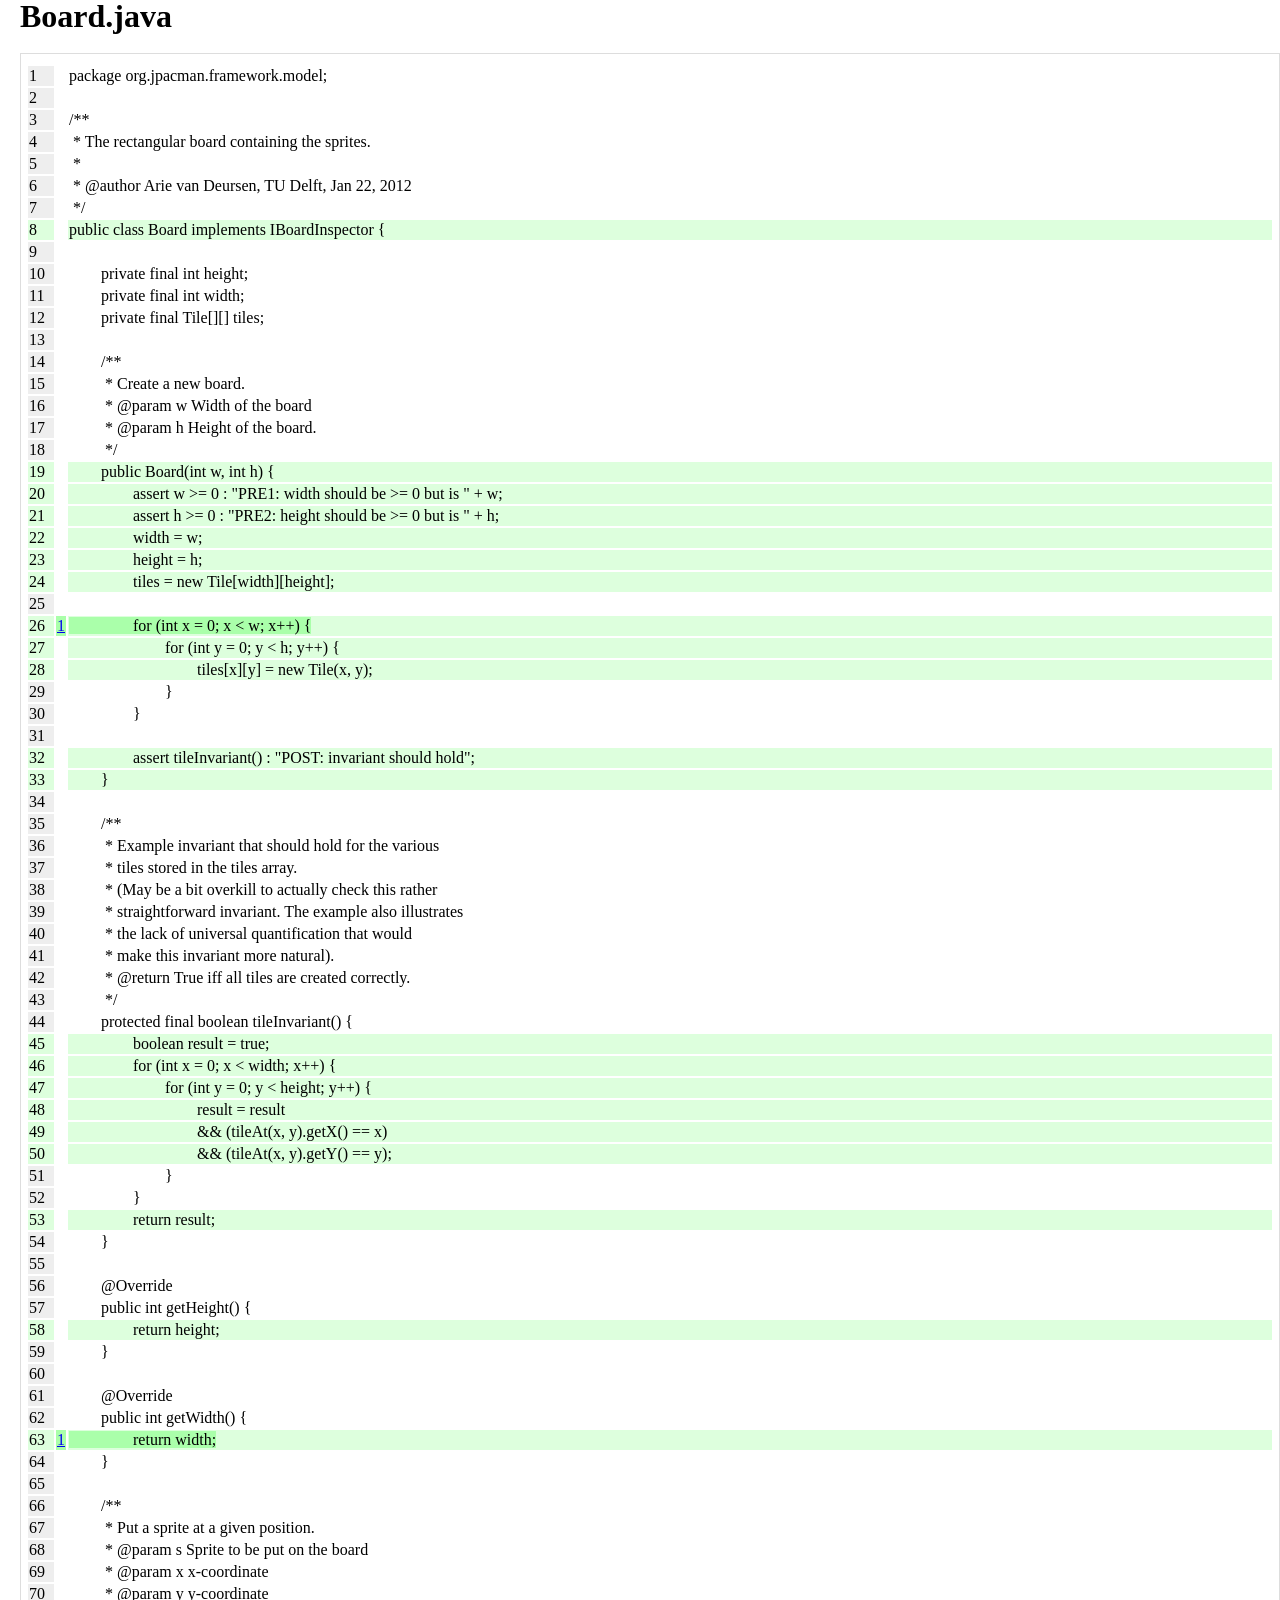
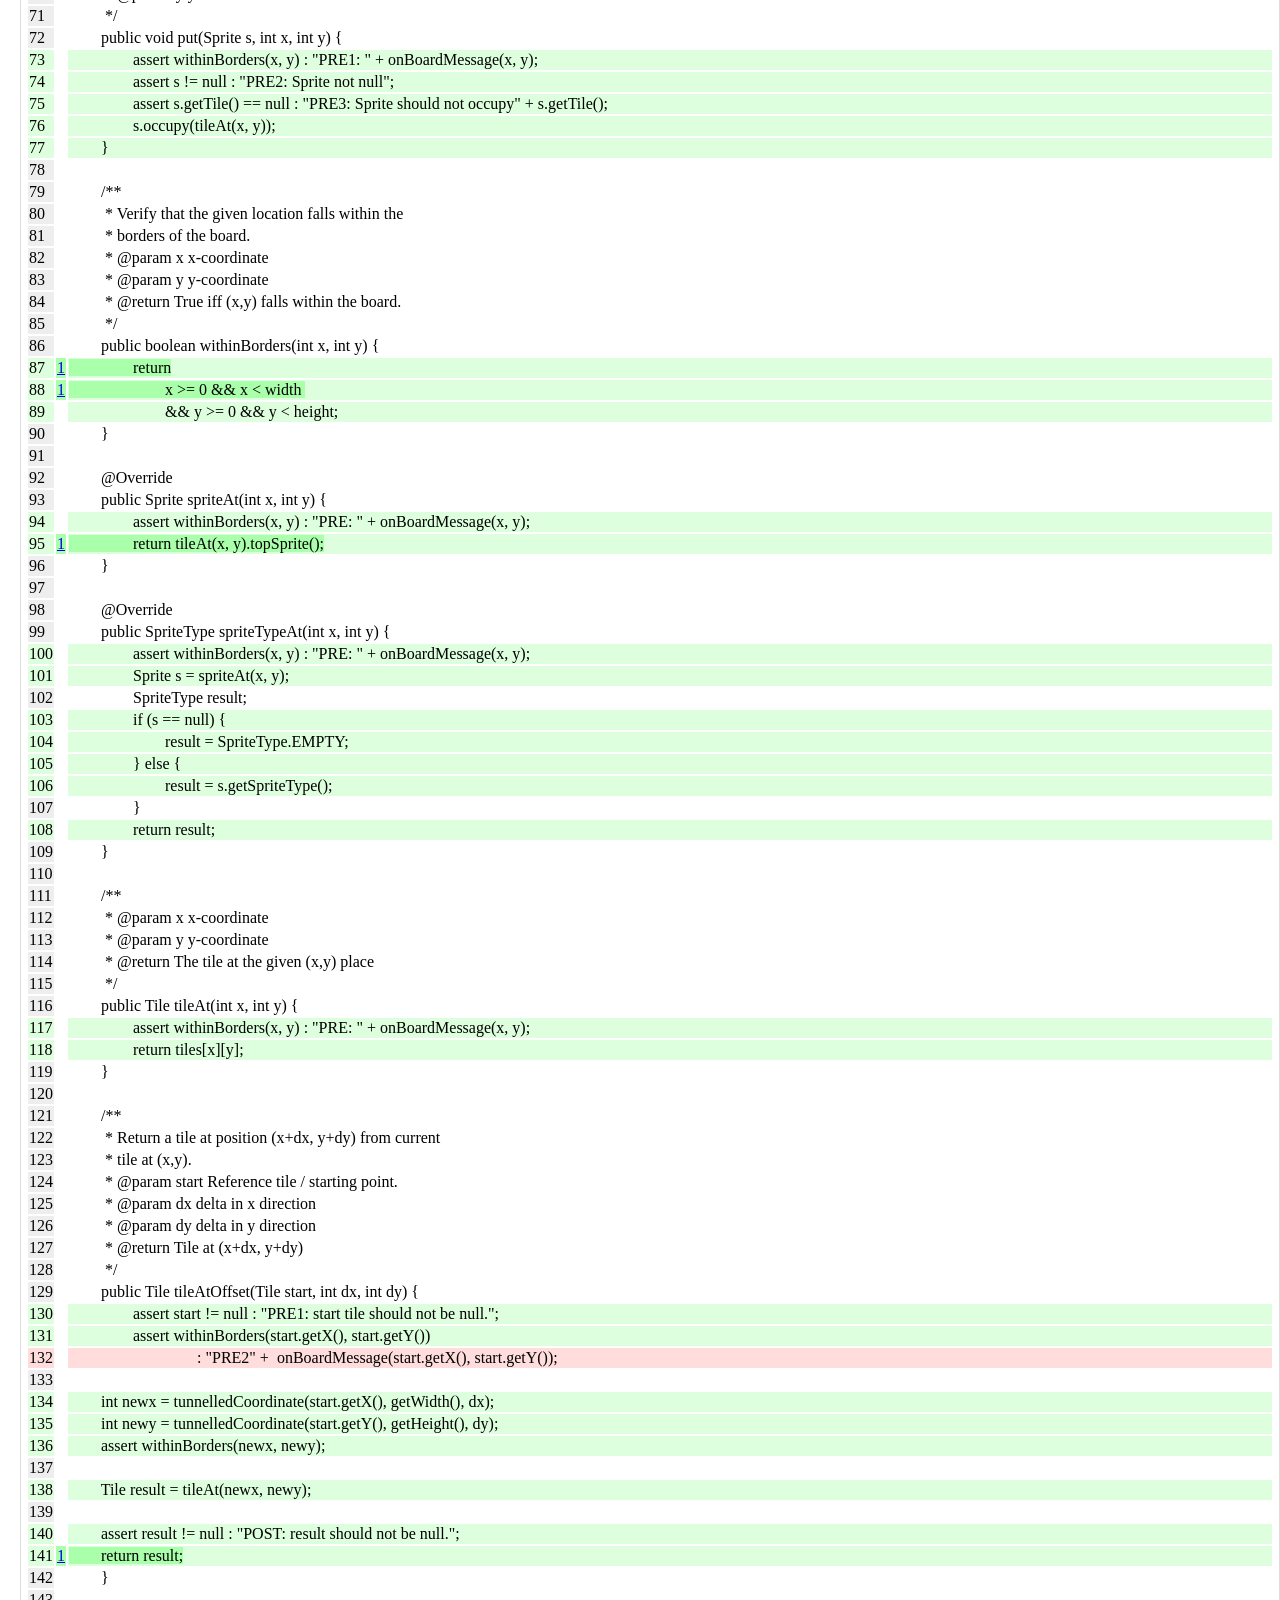
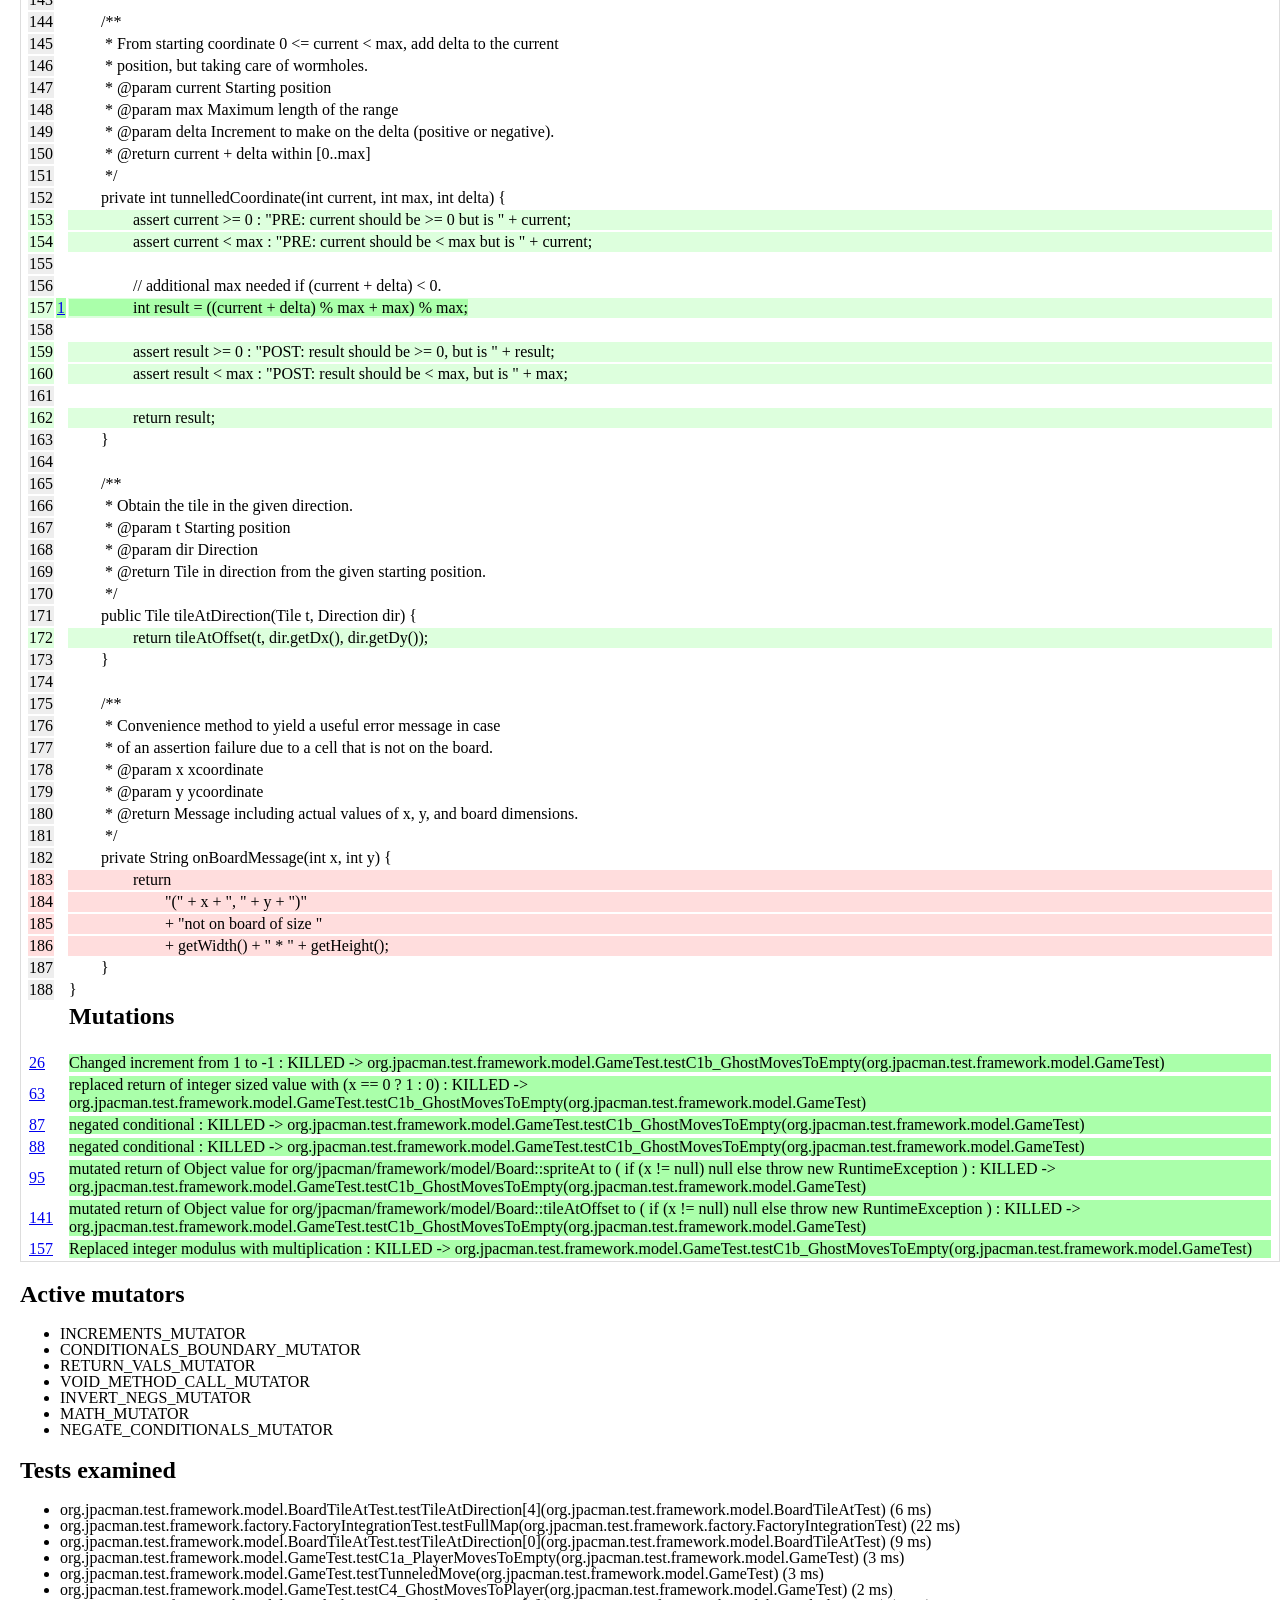
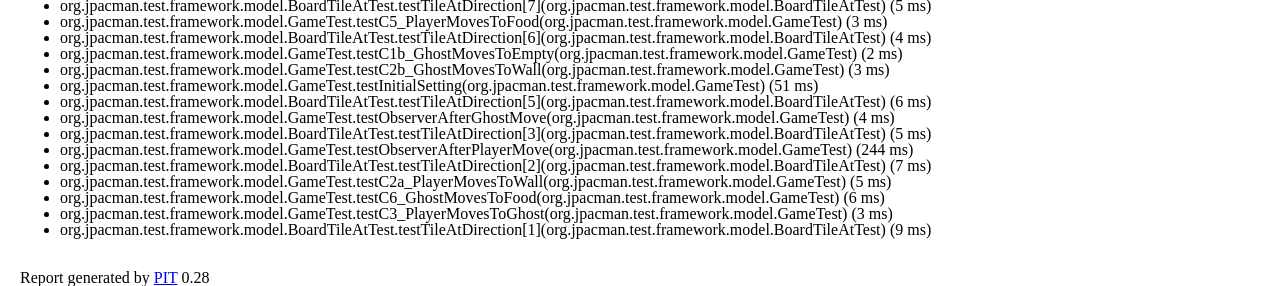
<file: target/pit-reports/201603031237/org.jpacman.framework.model/Board.java.html>
<html>
<head>
<style type='text/css'>
html, body, div, span, p, blockquote, pre {
	margin: 0;
	padding: 0;
	border: 0;
	outline: 0;
	font-weight: inherit;
	font-style: inherit;
	font-size: 100%;
	font-family: inherit;
	vertical-align: baseline;
}

body{
	line-height: 1;
	color: black;
	background: white;
	margin-left: 20px;
}

.src { 
border: 1px solid #dddddd;
padding-top: 10px;
padding-right: 5px;
padding-left: 5px;
}


.covered {background-color: #ddffdd}
.uncovered {background-color: #ffdddd}
.killed {background-color: #aaffaa}
.survived {background-color: #ffaaaa}
.uncertain {background-color: #dde7ef}
.run_error {background-color: #dde7ef}
.na {background-color: #eeeeee}
.timed_out {background-color: #dde7ef}
.non_viable {background-color: #aaffaa}
.memory_error {background-color: #dde7ef}
.not_started {background-color: #dde7ef; color : red}
.no_coverage {background-color: #ffaaaa}

</style>

</head>
<body>


<h1>Board.java</h1>

<table class="src">



<tr>
<td class='na'>
<a name='org.pitest.mutationtest.report.SourceFile@4af84bf9_1'/>
1
</td>
<td class=''>
<a href='#grouporg.pitest.mutationtest.report.SourceFile@4af84bf9_1'></a>
</td>
<td class=''><pre><span  class=''>package org.jpacman.framework.model;</span></pre></td></tr>



<tr>
<td class='na'>
<a name='org.pitest.mutationtest.report.SourceFile@4af84bf9_2'/>
2
</td>
<td class=''>
<a href='#grouporg.pitest.mutationtest.report.SourceFile@4af84bf9_2'></a>
</td>
<td class=''><pre><span  class=''></span></pre></td></tr>



<tr>
<td class='na'>
<a name='org.pitest.mutationtest.report.SourceFile@4af84bf9_3'/>
3
</td>
<td class=''>
<a href='#grouporg.pitest.mutationtest.report.SourceFile@4af84bf9_3'></a>
</td>
<td class=''><pre><span  class=''>/**</span></pre></td></tr>



<tr>
<td class='na'>
<a name='org.pitest.mutationtest.report.SourceFile@4af84bf9_4'/>
4
</td>
<td class=''>
<a href='#grouporg.pitest.mutationtest.report.SourceFile@4af84bf9_4'></a>
</td>
<td class=''><pre><span  class=''> * The rectangular board containing the sprites.</span></pre></td></tr>



<tr>
<td class='na'>
<a name='org.pitest.mutationtest.report.SourceFile@4af84bf9_5'/>
5
</td>
<td class=''>
<a href='#grouporg.pitest.mutationtest.report.SourceFile@4af84bf9_5'></a>
</td>
<td class=''><pre><span  class=''> * </span></pre></td></tr>



<tr>
<td class='na'>
<a name='org.pitest.mutationtest.report.SourceFile@4af84bf9_6'/>
6
</td>
<td class=''>
<a href='#grouporg.pitest.mutationtest.report.SourceFile@4af84bf9_6'></a>
</td>
<td class=''><pre><span  class=''> * @author Arie van Deursen, TU Delft, Jan 22, 2012</span></pre></td></tr>



<tr>
<td class='na'>
<a name='org.pitest.mutationtest.report.SourceFile@4af84bf9_7'/>
7
</td>
<td class=''>
<a href='#grouporg.pitest.mutationtest.report.SourceFile@4af84bf9_7'></a>
</td>
<td class=''><pre><span  class=''> */</span></pre></td></tr>



<tr>
<td class='covered'>
<a name='org.pitest.mutationtest.report.SourceFile@4af84bf9_8'/>
8
</td>
<td class=''>
<a href='#grouporg.pitest.mutationtest.report.SourceFile@4af84bf9_8'></a>
</td>
<td class='covered'><pre><span  class=''>public class Board implements IBoardInspector {</span></pre></td></tr>



<tr>
<td class='na'>
<a name='org.pitest.mutationtest.report.SourceFile@4af84bf9_9'/>
9
</td>
<td class=''>
<a href='#grouporg.pitest.mutationtest.report.SourceFile@4af84bf9_9'></a>
</td>
<td class=''><pre><span  class=''></span></pre></td></tr>



<tr>
<td class='na'>
<a name='org.pitest.mutationtest.report.SourceFile@4af84bf9_10'/>
10
</td>
<td class=''>
<a href='#grouporg.pitest.mutationtest.report.SourceFile@4af84bf9_10'></a>
</td>
<td class=''><pre><span  class=''>&#9;private final int height;</span></pre></td></tr>



<tr>
<td class='na'>
<a name='org.pitest.mutationtest.report.SourceFile@4af84bf9_11'/>
11
</td>
<td class=''>
<a href='#grouporg.pitest.mutationtest.report.SourceFile@4af84bf9_11'></a>
</td>
<td class=''><pre><span  class=''>&#9;private final int width;</span></pre></td></tr>



<tr>
<td class='na'>
<a name='org.pitest.mutationtest.report.SourceFile@4af84bf9_12'/>
12
</td>
<td class=''>
<a href='#grouporg.pitest.mutationtest.report.SourceFile@4af84bf9_12'></a>
</td>
<td class=''><pre><span  class=''>&#9;private final Tile[][] tiles;</span></pre></td></tr>



<tr>
<td class='na'>
<a name='org.pitest.mutationtest.report.SourceFile@4af84bf9_13'/>
13
</td>
<td class=''>
<a href='#grouporg.pitest.mutationtest.report.SourceFile@4af84bf9_13'></a>
</td>
<td class=''><pre><span  class=''>&#9;</span></pre></td></tr>



<tr>
<td class='na'>
<a name='org.pitest.mutationtest.report.SourceFile@4af84bf9_14'/>
14
</td>
<td class=''>
<a href='#grouporg.pitest.mutationtest.report.SourceFile@4af84bf9_14'></a>
</td>
<td class=''><pre><span  class=''>&#9;/**</span></pre></td></tr>



<tr>
<td class='na'>
<a name='org.pitest.mutationtest.report.SourceFile@4af84bf9_15'/>
15
</td>
<td class=''>
<a href='#grouporg.pitest.mutationtest.report.SourceFile@4af84bf9_15'></a>
</td>
<td class=''><pre><span  class=''>&#9; * Create a new board.</span></pre></td></tr>



<tr>
<td class='na'>
<a name='org.pitest.mutationtest.report.SourceFile@4af84bf9_16'/>
16
</td>
<td class=''>
<a href='#grouporg.pitest.mutationtest.report.SourceFile@4af84bf9_16'></a>
</td>
<td class=''><pre><span  class=''>&#9; * @param w Width of the board</span></pre></td></tr>



<tr>
<td class='na'>
<a name='org.pitest.mutationtest.report.SourceFile@4af84bf9_17'/>
17
</td>
<td class=''>
<a href='#grouporg.pitest.mutationtest.report.SourceFile@4af84bf9_17'></a>
</td>
<td class=''><pre><span  class=''>&#9; * @param h Height of the board.</span></pre></td></tr>



<tr>
<td class='na'>
<a name='org.pitest.mutationtest.report.SourceFile@4af84bf9_18'/>
18
</td>
<td class=''>
<a href='#grouporg.pitest.mutationtest.report.SourceFile@4af84bf9_18'></a>
</td>
<td class=''><pre><span  class=''>&#9; */</span></pre></td></tr>



<tr>
<td class='covered'>
<a name='org.pitest.mutationtest.report.SourceFile@4af84bf9_19'/>
19
</td>
<td class=''>
<a href='#grouporg.pitest.mutationtest.report.SourceFile@4af84bf9_19'></a>
</td>
<td class='covered'><pre><span  class=''>&#9;public Board(int w, int h) {</span></pre></td></tr>



<tr>
<td class='covered'>
<a name='org.pitest.mutationtest.report.SourceFile@4af84bf9_20'/>
20
</td>
<td class=''>
<a href='#grouporg.pitest.mutationtest.report.SourceFile@4af84bf9_20'></a>
</td>
<td class='covered'><pre><span  class=''>&#9;&#9;assert w &#62;= 0 : &#34;PRE1: width should be &#62;= 0 but is &#34; + w;</span></pre></td></tr>



<tr>
<td class='covered'>
<a name='org.pitest.mutationtest.report.SourceFile@4af84bf9_21'/>
21
</td>
<td class=''>
<a href='#grouporg.pitest.mutationtest.report.SourceFile@4af84bf9_21'></a>
</td>
<td class='covered'><pre><span  class=''>&#9;&#9;assert h &#62;= 0 : &#34;PRE2: height should be &#62;= 0 but is &#34; + h;</span></pre></td></tr>



<tr>
<td class='covered'>
<a name='org.pitest.mutationtest.report.SourceFile@4af84bf9_22'/>
22
</td>
<td class=''>
<a href='#grouporg.pitest.mutationtest.report.SourceFile@4af84bf9_22'></a>
</td>
<td class='covered'><pre><span  class=''>&#9;&#9;width = w;</span></pre></td></tr>



<tr>
<td class='covered'>
<a name='org.pitest.mutationtest.report.SourceFile@4af84bf9_23'/>
23
</td>
<td class=''>
<a href='#grouporg.pitest.mutationtest.report.SourceFile@4af84bf9_23'></a>
</td>
<td class='covered'><pre><span  class=''>&#9;&#9;height = h;</span></pre></td></tr>



<tr>
<td class='covered'>
<a name='org.pitest.mutationtest.report.SourceFile@4af84bf9_24'/>
24
</td>
<td class=''>
<a href='#grouporg.pitest.mutationtest.report.SourceFile@4af84bf9_24'></a>
</td>
<td class='covered'><pre><span  class=''>&#9;&#9;tiles = new Tile[width][height];</span></pre></td></tr>



<tr>
<td class='na'>
<a name='org.pitest.mutationtest.report.SourceFile@4af84bf9_25'/>
25
</td>
<td class=''>
<a href='#grouporg.pitest.mutationtest.report.SourceFile@4af84bf9_25'></a>
</td>
<td class=''><pre><span  class=''>&#9;&#9;</span></pre></td></tr>



<tr>
<td class='covered'>
<a name='org.pitest.mutationtest.report.SourceFile@4af84bf9_26'/>
26
</td>
<td class='killed'>
<a href='#grouporg.pitest.mutationtest.report.SourceFile@4af84bf9_26'>1</a>
</td>
<td class='covered'><pre><span  class='killed'>&#9;&#9;for (int x = 0; x &#60; w; x++) {</span></pre></td></tr>



<tr>
<td class='covered'>
<a name='org.pitest.mutationtest.report.SourceFile@4af84bf9_27'/>
27
</td>
<td class=''>
<a href='#grouporg.pitest.mutationtest.report.SourceFile@4af84bf9_27'></a>
</td>
<td class='covered'><pre><span  class=''>&#9;&#9;&#9;for (int y = 0; y &#60; h; y++) {</span></pre></td></tr>



<tr>
<td class='covered'>
<a name='org.pitest.mutationtest.report.SourceFile@4af84bf9_28'/>
28
</td>
<td class=''>
<a href='#grouporg.pitest.mutationtest.report.SourceFile@4af84bf9_28'></a>
</td>
<td class='covered'><pre><span  class=''>&#9;&#9;&#9;&#9;tiles[x][y] = new Tile(x, y); </span></pre></td></tr>



<tr>
<td class='na'>
<a name='org.pitest.mutationtest.report.SourceFile@4af84bf9_29'/>
29
</td>
<td class=''>
<a href='#grouporg.pitest.mutationtest.report.SourceFile@4af84bf9_29'></a>
</td>
<td class=''><pre><span  class=''>&#9;&#9;&#9;}</span></pre></td></tr>



<tr>
<td class='na'>
<a name='org.pitest.mutationtest.report.SourceFile@4af84bf9_30'/>
30
</td>
<td class=''>
<a href='#grouporg.pitest.mutationtest.report.SourceFile@4af84bf9_30'></a>
</td>
<td class=''><pre><span  class=''>&#9;&#9;}</span></pre></td></tr>



<tr>
<td class='na'>
<a name='org.pitest.mutationtest.report.SourceFile@4af84bf9_31'/>
31
</td>
<td class=''>
<a href='#grouporg.pitest.mutationtest.report.SourceFile@4af84bf9_31'></a>
</td>
<td class=''><pre><span  class=''>&#9;&#9;</span></pre></td></tr>



<tr>
<td class='covered'>
<a name='org.pitest.mutationtest.report.SourceFile@4af84bf9_32'/>
32
</td>
<td class=''>
<a href='#grouporg.pitest.mutationtest.report.SourceFile@4af84bf9_32'></a>
</td>
<td class='covered'><pre><span  class=''>&#9;&#9;assert tileInvariant() : &#34;POST: invariant should hold&#34;;</span></pre></td></tr>



<tr>
<td class='covered'>
<a name='org.pitest.mutationtest.report.SourceFile@4af84bf9_33'/>
33
</td>
<td class=''>
<a href='#grouporg.pitest.mutationtest.report.SourceFile@4af84bf9_33'></a>
</td>
<td class='covered'><pre><span  class=''>&#9;}</span></pre></td></tr>



<tr>
<td class='na'>
<a name='org.pitest.mutationtest.report.SourceFile@4af84bf9_34'/>
34
</td>
<td class=''>
<a href='#grouporg.pitest.mutationtest.report.SourceFile@4af84bf9_34'></a>
</td>
<td class=''><pre><span  class=''>&#9;</span></pre></td></tr>



<tr>
<td class='na'>
<a name='org.pitest.mutationtest.report.SourceFile@4af84bf9_35'/>
35
</td>
<td class=''>
<a href='#grouporg.pitest.mutationtest.report.SourceFile@4af84bf9_35'></a>
</td>
<td class=''><pre><span  class=''>&#9;/**</span></pre></td></tr>



<tr>
<td class='na'>
<a name='org.pitest.mutationtest.report.SourceFile@4af84bf9_36'/>
36
</td>
<td class=''>
<a href='#grouporg.pitest.mutationtest.report.SourceFile@4af84bf9_36'></a>
</td>
<td class=''><pre><span  class=''>&#9; * Example invariant that should hold for the various</span></pre></td></tr>



<tr>
<td class='na'>
<a name='org.pitest.mutationtest.report.SourceFile@4af84bf9_37'/>
37
</td>
<td class=''>
<a href='#grouporg.pitest.mutationtest.report.SourceFile@4af84bf9_37'></a>
</td>
<td class=''><pre><span  class=''>&#9; * tiles stored in the tiles array. </span></pre></td></tr>



<tr>
<td class='na'>
<a name='org.pitest.mutationtest.report.SourceFile@4af84bf9_38'/>
38
</td>
<td class=''>
<a href='#grouporg.pitest.mutationtest.report.SourceFile@4af84bf9_38'></a>
</td>
<td class=''><pre><span  class=''>&#9; * (May be a bit overkill to actually check this rather</span></pre></td></tr>



<tr>
<td class='na'>
<a name='org.pitest.mutationtest.report.SourceFile@4af84bf9_39'/>
39
</td>
<td class=''>
<a href='#grouporg.pitest.mutationtest.report.SourceFile@4af84bf9_39'></a>
</td>
<td class=''><pre><span  class=''>&#9; * straightforward invariant. The example also illustrates</span></pre></td></tr>



<tr>
<td class='na'>
<a name='org.pitest.mutationtest.report.SourceFile@4af84bf9_40'/>
40
</td>
<td class=''>
<a href='#grouporg.pitest.mutationtest.report.SourceFile@4af84bf9_40'></a>
</td>
<td class=''><pre><span  class=''>&#9; * the lack of universal quantification that would</span></pre></td></tr>



<tr>
<td class='na'>
<a name='org.pitest.mutationtest.report.SourceFile@4af84bf9_41'/>
41
</td>
<td class=''>
<a href='#grouporg.pitest.mutationtest.report.SourceFile@4af84bf9_41'></a>
</td>
<td class=''><pre><span  class=''>&#9; * make this invariant more natural).</span></pre></td></tr>



<tr>
<td class='na'>
<a name='org.pitest.mutationtest.report.SourceFile@4af84bf9_42'/>
42
</td>
<td class=''>
<a href='#grouporg.pitest.mutationtest.report.SourceFile@4af84bf9_42'></a>
</td>
<td class=''><pre><span  class=''>&#9; * @return True iff all tiles are created correctly.</span></pre></td></tr>



<tr>
<td class='na'>
<a name='org.pitest.mutationtest.report.SourceFile@4af84bf9_43'/>
43
</td>
<td class=''>
<a href='#grouporg.pitest.mutationtest.report.SourceFile@4af84bf9_43'></a>
</td>
<td class=''><pre><span  class=''>&#9; */</span></pre></td></tr>



<tr>
<td class='na'>
<a name='org.pitest.mutationtest.report.SourceFile@4af84bf9_44'/>
44
</td>
<td class=''>
<a href='#grouporg.pitest.mutationtest.report.SourceFile@4af84bf9_44'></a>
</td>
<td class=''><pre><span  class=''>&#9;protected final boolean tileInvariant() {</span></pre></td></tr>



<tr>
<td class='covered'>
<a name='org.pitest.mutationtest.report.SourceFile@4af84bf9_45'/>
45
</td>
<td class=''>
<a href='#grouporg.pitest.mutationtest.report.SourceFile@4af84bf9_45'></a>
</td>
<td class='covered'><pre><span  class=''>&#9;&#9;boolean result = true;</span></pre></td></tr>



<tr>
<td class='covered'>
<a name='org.pitest.mutationtest.report.SourceFile@4af84bf9_46'/>
46
</td>
<td class=''>
<a href='#grouporg.pitest.mutationtest.report.SourceFile@4af84bf9_46'></a>
</td>
<td class='covered'><pre><span  class=''>&#9;&#9;for (int x = 0; x &#60; width; x++) {</span></pre></td></tr>



<tr>
<td class='covered'>
<a name='org.pitest.mutationtest.report.SourceFile@4af84bf9_47'/>
47
</td>
<td class=''>
<a href='#grouporg.pitest.mutationtest.report.SourceFile@4af84bf9_47'></a>
</td>
<td class='covered'><pre><span  class=''>&#9;&#9;&#9;for (int y = 0; y &#60; height; y++) {</span></pre></td></tr>



<tr>
<td class='covered'>
<a name='org.pitest.mutationtest.report.SourceFile@4af84bf9_48'/>
48
</td>
<td class=''>
<a href='#grouporg.pitest.mutationtest.report.SourceFile@4af84bf9_48'></a>
</td>
<td class='covered'><pre><span  class=''>&#9;&#9;&#9;&#9;result = result </span></pre></td></tr>



<tr>
<td class='covered'>
<a name='org.pitest.mutationtest.report.SourceFile@4af84bf9_49'/>
49
</td>
<td class=''>
<a href='#grouporg.pitest.mutationtest.report.SourceFile@4af84bf9_49'></a>
</td>
<td class='covered'><pre><span  class=''>&#9;&#9;&#9;&#9;&#38;&#38; (tileAt(x, y).getX() == x) </span></pre></td></tr>



<tr>
<td class='covered'>
<a name='org.pitest.mutationtest.report.SourceFile@4af84bf9_50'/>
50
</td>
<td class=''>
<a href='#grouporg.pitest.mutationtest.report.SourceFile@4af84bf9_50'></a>
</td>
<td class='covered'><pre><span  class=''>&#9;&#9;&#9;&#9;&#38;&#38; (tileAt(x, y).getY() == y);</span></pre></td></tr>



<tr>
<td class='na'>
<a name='org.pitest.mutationtest.report.SourceFile@4af84bf9_51'/>
51
</td>
<td class=''>
<a href='#grouporg.pitest.mutationtest.report.SourceFile@4af84bf9_51'></a>
</td>
<td class=''><pre><span  class=''>&#9;&#9;&#9;}</span></pre></td></tr>



<tr>
<td class='na'>
<a name='org.pitest.mutationtest.report.SourceFile@4af84bf9_52'/>
52
</td>
<td class=''>
<a href='#grouporg.pitest.mutationtest.report.SourceFile@4af84bf9_52'></a>
</td>
<td class=''><pre><span  class=''>&#9;&#9;}</span></pre></td></tr>



<tr>
<td class='covered'>
<a name='org.pitest.mutationtest.report.SourceFile@4af84bf9_53'/>
53
</td>
<td class=''>
<a href='#grouporg.pitest.mutationtest.report.SourceFile@4af84bf9_53'></a>
</td>
<td class='covered'><pre><span  class=''>&#9;&#9;return result;</span></pre></td></tr>



<tr>
<td class='na'>
<a name='org.pitest.mutationtest.report.SourceFile@4af84bf9_54'/>
54
</td>
<td class=''>
<a href='#grouporg.pitest.mutationtest.report.SourceFile@4af84bf9_54'></a>
</td>
<td class=''><pre><span  class=''>&#9;}</span></pre></td></tr>



<tr>
<td class='na'>
<a name='org.pitest.mutationtest.report.SourceFile@4af84bf9_55'/>
55
</td>
<td class=''>
<a href='#grouporg.pitest.mutationtest.report.SourceFile@4af84bf9_55'></a>
</td>
<td class=''><pre><span  class=''>&#9;</span></pre></td></tr>



<tr>
<td class='na'>
<a name='org.pitest.mutationtest.report.SourceFile@4af84bf9_56'/>
56
</td>
<td class=''>
<a href='#grouporg.pitest.mutationtest.report.SourceFile@4af84bf9_56'></a>
</td>
<td class=''><pre><span  class=''>&#9;@Override</span></pre></td></tr>



<tr>
<td class='na'>
<a name='org.pitest.mutationtest.report.SourceFile@4af84bf9_57'/>
57
</td>
<td class=''>
<a href='#grouporg.pitest.mutationtest.report.SourceFile@4af84bf9_57'></a>
</td>
<td class=''><pre><span  class=''>&#9;public int getHeight() {</span></pre></td></tr>



<tr>
<td class='covered'>
<a name='org.pitest.mutationtest.report.SourceFile@4af84bf9_58'/>
58
</td>
<td class=''>
<a href='#grouporg.pitest.mutationtest.report.SourceFile@4af84bf9_58'></a>
</td>
<td class='covered'><pre><span  class=''>&#9;&#9;return height;</span></pre></td></tr>



<tr>
<td class='na'>
<a name='org.pitest.mutationtest.report.SourceFile@4af84bf9_59'/>
59
</td>
<td class=''>
<a href='#grouporg.pitest.mutationtest.report.SourceFile@4af84bf9_59'></a>
</td>
<td class=''><pre><span  class=''>&#9;}</span></pre></td></tr>



<tr>
<td class='na'>
<a name='org.pitest.mutationtest.report.SourceFile@4af84bf9_60'/>
60
</td>
<td class=''>
<a href='#grouporg.pitest.mutationtest.report.SourceFile@4af84bf9_60'></a>
</td>
<td class=''><pre><span  class=''></span></pre></td></tr>



<tr>
<td class='na'>
<a name='org.pitest.mutationtest.report.SourceFile@4af84bf9_61'/>
61
</td>
<td class=''>
<a href='#grouporg.pitest.mutationtest.report.SourceFile@4af84bf9_61'></a>
</td>
<td class=''><pre><span  class=''>&#9;@Override</span></pre></td></tr>



<tr>
<td class='na'>
<a name='org.pitest.mutationtest.report.SourceFile@4af84bf9_62'/>
62
</td>
<td class=''>
<a href='#grouporg.pitest.mutationtest.report.SourceFile@4af84bf9_62'></a>
</td>
<td class=''><pre><span  class=''>&#9;public int getWidth() {</span></pre></td></tr>



<tr>
<td class='covered'>
<a name='org.pitest.mutationtest.report.SourceFile@4af84bf9_63'/>
63
</td>
<td class='killed'>
<a href='#grouporg.pitest.mutationtest.report.SourceFile@4af84bf9_63'>1</a>
</td>
<td class='covered'><pre><span  class='killed'>&#9;&#9;return width;</span></pre></td></tr>



<tr>
<td class='na'>
<a name='org.pitest.mutationtest.report.SourceFile@4af84bf9_64'/>
64
</td>
<td class=''>
<a href='#grouporg.pitest.mutationtest.report.SourceFile@4af84bf9_64'></a>
</td>
<td class=''><pre><span  class=''>&#9;}</span></pre></td></tr>



<tr>
<td class='na'>
<a name='org.pitest.mutationtest.report.SourceFile@4af84bf9_65'/>
65
</td>
<td class=''>
<a href='#grouporg.pitest.mutationtest.report.SourceFile@4af84bf9_65'></a>
</td>
<td class=''><pre><span  class=''></span></pre></td></tr>



<tr>
<td class='na'>
<a name='org.pitest.mutationtest.report.SourceFile@4af84bf9_66'/>
66
</td>
<td class=''>
<a href='#grouporg.pitest.mutationtest.report.SourceFile@4af84bf9_66'></a>
</td>
<td class=''><pre><span  class=''>&#9;/**</span></pre></td></tr>



<tr>
<td class='na'>
<a name='org.pitest.mutationtest.report.SourceFile@4af84bf9_67'/>
67
</td>
<td class=''>
<a href='#grouporg.pitest.mutationtest.report.SourceFile@4af84bf9_67'></a>
</td>
<td class=''><pre><span  class=''>&#9; * Put a sprite at a given position.</span></pre></td></tr>



<tr>
<td class='na'>
<a name='org.pitest.mutationtest.report.SourceFile@4af84bf9_68'/>
68
</td>
<td class=''>
<a href='#grouporg.pitest.mutationtest.report.SourceFile@4af84bf9_68'></a>
</td>
<td class=''><pre><span  class=''>&#9; * @param s Sprite to be put on the board</span></pre></td></tr>



<tr>
<td class='na'>
<a name='org.pitest.mutationtest.report.SourceFile@4af84bf9_69'/>
69
</td>
<td class=''>
<a href='#grouporg.pitest.mutationtest.report.SourceFile@4af84bf9_69'></a>
</td>
<td class=''><pre><span  class=''>&#9; * @param x x-coordinate</span></pre></td></tr>



<tr>
<td class='na'>
<a name='org.pitest.mutationtest.report.SourceFile@4af84bf9_70'/>
70
</td>
<td class=''>
<a href='#grouporg.pitest.mutationtest.report.SourceFile@4af84bf9_70'></a>
</td>
<td class=''><pre><span  class=''>&#9; * @param y y-coordinate</span></pre></td></tr>



<tr>
<td class='na'>
<a name='org.pitest.mutationtest.report.SourceFile@4af84bf9_71'/>
71
</td>
<td class=''>
<a href='#grouporg.pitest.mutationtest.report.SourceFile@4af84bf9_71'></a>
</td>
<td class=''><pre><span  class=''>&#9; */</span></pre></td></tr>



<tr>
<td class='na'>
<a name='org.pitest.mutationtest.report.SourceFile@4af84bf9_72'/>
72
</td>
<td class=''>
<a href='#grouporg.pitest.mutationtest.report.SourceFile@4af84bf9_72'></a>
</td>
<td class=''><pre><span  class=''>&#9;public void put(Sprite s, int x, int y) {</span></pre></td></tr>



<tr>
<td class='covered'>
<a name='org.pitest.mutationtest.report.SourceFile@4af84bf9_73'/>
73
</td>
<td class=''>
<a href='#grouporg.pitest.mutationtest.report.SourceFile@4af84bf9_73'></a>
</td>
<td class='covered'><pre><span  class=''>&#9;&#9;assert withinBorders(x, y) : &#34;PRE1: &#34; + onBoardMessage(x, y);&#9;</span></pre></td></tr>



<tr>
<td class='covered'>
<a name='org.pitest.mutationtest.report.SourceFile@4af84bf9_74'/>
74
</td>
<td class=''>
<a href='#grouporg.pitest.mutationtest.report.SourceFile@4af84bf9_74'></a>
</td>
<td class='covered'><pre><span  class=''>&#9;&#9;assert s != null : &#34;PRE2: Sprite not null&#34;;</span></pre></td></tr>



<tr>
<td class='covered'>
<a name='org.pitest.mutationtest.report.SourceFile@4af84bf9_75'/>
75
</td>
<td class=''>
<a href='#grouporg.pitest.mutationtest.report.SourceFile@4af84bf9_75'></a>
</td>
<td class='covered'><pre><span  class=''>&#9;&#9;assert s.getTile() == null : &#34;PRE3: Sprite should not occupy&#34; + s.getTile();</span></pre></td></tr>



<tr>
<td class='covered'>
<a name='org.pitest.mutationtest.report.SourceFile@4af84bf9_76'/>
76
</td>
<td class=''>
<a href='#grouporg.pitest.mutationtest.report.SourceFile@4af84bf9_76'></a>
</td>
<td class='covered'><pre><span  class=''>&#9;&#9;s.occupy(tileAt(x, y));</span></pre></td></tr>



<tr>
<td class='covered'>
<a name='org.pitest.mutationtest.report.SourceFile@4af84bf9_77'/>
77
</td>
<td class=''>
<a href='#grouporg.pitest.mutationtest.report.SourceFile@4af84bf9_77'></a>
</td>
<td class='covered'><pre><span  class=''>&#9;}</span></pre></td></tr>



<tr>
<td class='na'>
<a name='org.pitest.mutationtest.report.SourceFile@4af84bf9_78'/>
78
</td>
<td class=''>
<a href='#grouporg.pitest.mutationtest.report.SourceFile@4af84bf9_78'></a>
</td>
<td class=''><pre><span  class=''>&#9;</span></pre></td></tr>



<tr>
<td class='na'>
<a name='org.pitest.mutationtest.report.SourceFile@4af84bf9_79'/>
79
</td>
<td class=''>
<a href='#grouporg.pitest.mutationtest.report.SourceFile@4af84bf9_79'></a>
</td>
<td class=''><pre><span  class=''>&#9;/**</span></pre></td></tr>



<tr>
<td class='na'>
<a name='org.pitest.mutationtest.report.SourceFile@4af84bf9_80'/>
80
</td>
<td class=''>
<a href='#grouporg.pitest.mutationtest.report.SourceFile@4af84bf9_80'></a>
</td>
<td class=''><pre><span  class=''>&#9; * Verify that the given location falls within the</span></pre></td></tr>



<tr>
<td class='na'>
<a name='org.pitest.mutationtest.report.SourceFile@4af84bf9_81'/>
81
</td>
<td class=''>
<a href='#grouporg.pitest.mutationtest.report.SourceFile@4af84bf9_81'></a>
</td>
<td class=''><pre><span  class=''>&#9; * borders of the board.</span></pre></td></tr>



<tr>
<td class='na'>
<a name='org.pitest.mutationtest.report.SourceFile@4af84bf9_82'/>
82
</td>
<td class=''>
<a href='#grouporg.pitest.mutationtest.report.SourceFile@4af84bf9_82'></a>
</td>
<td class=''><pre><span  class=''>&#9; * @param x x-coordinate</span></pre></td></tr>



<tr>
<td class='na'>
<a name='org.pitest.mutationtest.report.SourceFile@4af84bf9_83'/>
83
</td>
<td class=''>
<a href='#grouporg.pitest.mutationtest.report.SourceFile@4af84bf9_83'></a>
</td>
<td class=''><pre><span  class=''>&#9; * @param y y-coordinate</span></pre></td></tr>



<tr>
<td class='na'>
<a name='org.pitest.mutationtest.report.SourceFile@4af84bf9_84'/>
84
</td>
<td class=''>
<a href='#grouporg.pitest.mutationtest.report.SourceFile@4af84bf9_84'></a>
</td>
<td class=''><pre><span  class=''>&#9; * @return True iff (x,y) falls within the board.</span></pre></td></tr>



<tr>
<td class='na'>
<a name='org.pitest.mutationtest.report.SourceFile@4af84bf9_85'/>
85
</td>
<td class=''>
<a href='#grouporg.pitest.mutationtest.report.SourceFile@4af84bf9_85'></a>
</td>
<td class=''><pre><span  class=''>&#9; */</span></pre></td></tr>



<tr>
<td class='na'>
<a name='org.pitest.mutationtest.report.SourceFile@4af84bf9_86'/>
86
</td>
<td class=''>
<a href='#grouporg.pitest.mutationtest.report.SourceFile@4af84bf9_86'></a>
</td>
<td class=''><pre><span  class=''>&#9;public boolean withinBorders(int x, int y) {</span></pre></td></tr>



<tr>
<td class='covered'>
<a name='org.pitest.mutationtest.report.SourceFile@4af84bf9_87'/>
87
</td>
<td class='killed'>
<a href='#grouporg.pitest.mutationtest.report.SourceFile@4af84bf9_87'>1</a>
</td>
<td class='covered'><pre><span  class='killed'>&#9;&#9;return</span></pre></td></tr>



<tr>
<td class='covered'>
<a name='org.pitest.mutationtest.report.SourceFile@4af84bf9_88'/>
88
</td>
<td class='killed'>
<a href='#grouporg.pitest.mutationtest.report.SourceFile@4af84bf9_88'>1</a>
</td>
<td class='covered'><pre><span  class='killed'>&#9;&#9;&#9;x &#62;= 0 &#38;&#38; x &#60; width </span></pre></td></tr>



<tr>
<td class='covered'>
<a name='org.pitest.mutationtest.report.SourceFile@4af84bf9_89'/>
89
</td>
<td class=''>
<a href='#grouporg.pitest.mutationtest.report.SourceFile@4af84bf9_89'></a>
</td>
<td class='covered'><pre><span  class=''>&#9;&#9;&#9;&#38;&#38; y &#62;= 0 &#38;&#38; y &#60; height;</span></pre></td></tr>



<tr>
<td class='na'>
<a name='org.pitest.mutationtest.report.SourceFile@4af84bf9_90'/>
90
</td>
<td class=''>
<a href='#grouporg.pitest.mutationtest.report.SourceFile@4af84bf9_90'></a>
</td>
<td class=''><pre><span  class=''>&#9;}</span></pre></td></tr>



<tr>
<td class='na'>
<a name='org.pitest.mutationtest.report.SourceFile@4af84bf9_91'/>
91
</td>
<td class=''>
<a href='#grouporg.pitest.mutationtest.report.SourceFile@4af84bf9_91'></a>
</td>
<td class=''><pre><span  class=''></span></pre></td></tr>



<tr>
<td class='na'>
<a name='org.pitest.mutationtest.report.SourceFile@4af84bf9_92'/>
92
</td>
<td class=''>
<a href='#grouporg.pitest.mutationtest.report.SourceFile@4af84bf9_92'></a>
</td>
<td class=''><pre><span  class=''>&#9;@Override</span></pre></td></tr>



<tr>
<td class='na'>
<a name='org.pitest.mutationtest.report.SourceFile@4af84bf9_93'/>
93
</td>
<td class=''>
<a href='#grouporg.pitest.mutationtest.report.SourceFile@4af84bf9_93'></a>
</td>
<td class=''><pre><span  class=''>&#9;public Sprite spriteAt(int x, int y) {</span></pre></td></tr>



<tr>
<td class='covered'>
<a name='org.pitest.mutationtest.report.SourceFile@4af84bf9_94'/>
94
</td>
<td class=''>
<a href='#grouporg.pitest.mutationtest.report.SourceFile@4af84bf9_94'></a>
</td>
<td class='covered'><pre><span  class=''>&#9;&#9;assert withinBorders(x, y) : &#34;PRE: &#34; + onBoardMessage(x, y);&#9;&#9;</span></pre></td></tr>



<tr>
<td class='covered'>
<a name='org.pitest.mutationtest.report.SourceFile@4af84bf9_95'/>
95
</td>
<td class='killed'>
<a href='#grouporg.pitest.mutationtest.report.SourceFile@4af84bf9_95'>1</a>
</td>
<td class='covered'><pre><span  class='killed'>&#9;&#9;return tileAt(x, y).topSprite();</span></pre></td></tr>



<tr>
<td class='na'>
<a name='org.pitest.mutationtest.report.SourceFile@4af84bf9_96'/>
96
</td>
<td class=''>
<a href='#grouporg.pitest.mutationtest.report.SourceFile@4af84bf9_96'></a>
</td>
<td class=''><pre><span  class=''>&#9;}</span></pre></td></tr>



<tr>
<td class='na'>
<a name='org.pitest.mutationtest.report.SourceFile@4af84bf9_97'/>
97
</td>
<td class=''>
<a href='#grouporg.pitest.mutationtest.report.SourceFile@4af84bf9_97'></a>
</td>
<td class=''><pre><span  class=''>&#9;</span></pre></td></tr>



<tr>
<td class='na'>
<a name='org.pitest.mutationtest.report.SourceFile@4af84bf9_98'/>
98
</td>
<td class=''>
<a href='#grouporg.pitest.mutationtest.report.SourceFile@4af84bf9_98'></a>
</td>
<td class=''><pre><span  class=''>&#9;@Override</span></pre></td></tr>



<tr>
<td class='na'>
<a name='org.pitest.mutationtest.report.SourceFile@4af84bf9_99'/>
99
</td>
<td class=''>
<a href='#grouporg.pitest.mutationtest.report.SourceFile@4af84bf9_99'></a>
</td>
<td class=''><pre><span  class=''>&#9;public SpriteType spriteTypeAt(int x, int y) {</span></pre></td></tr>



<tr>
<td class='covered'>
<a name='org.pitest.mutationtest.report.SourceFile@4af84bf9_100'/>
100
</td>
<td class=''>
<a href='#grouporg.pitest.mutationtest.report.SourceFile@4af84bf9_100'></a>
</td>
<td class='covered'><pre><span  class=''>&#9;&#9;assert withinBorders(x, y) : &#34;PRE: &#34; + onBoardMessage(x, y);&#9;</span></pre></td></tr>



<tr>
<td class='covered'>
<a name='org.pitest.mutationtest.report.SourceFile@4af84bf9_101'/>
101
</td>
<td class=''>
<a href='#grouporg.pitest.mutationtest.report.SourceFile@4af84bf9_101'></a>
</td>
<td class='covered'><pre><span  class=''>&#9;&#9;Sprite s = spriteAt(x, y);</span></pre></td></tr>



<tr>
<td class='na'>
<a name='org.pitest.mutationtest.report.SourceFile@4af84bf9_102'/>
102
</td>
<td class=''>
<a href='#grouporg.pitest.mutationtest.report.SourceFile@4af84bf9_102'></a>
</td>
<td class=''><pre><span  class=''>&#9;&#9;SpriteType result;</span></pre></td></tr>



<tr>
<td class='covered'>
<a name='org.pitest.mutationtest.report.SourceFile@4af84bf9_103'/>
103
</td>
<td class=''>
<a href='#grouporg.pitest.mutationtest.report.SourceFile@4af84bf9_103'></a>
</td>
<td class='covered'><pre><span  class=''>&#9;&#9;if (s == null) {</span></pre></td></tr>



<tr>
<td class='covered'>
<a name='org.pitest.mutationtest.report.SourceFile@4af84bf9_104'/>
104
</td>
<td class=''>
<a href='#grouporg.pitest.mutationtest.report.SourceFile@4af84bf9_104'></a>
</td>
<td class='covered'><pre><span  class=''>&#9;&#9;&#9;result = SpriteType.EMPTY;</span></pre></td></tr>



<tr>
<td class='covered'>
<a name='org.pitest.mutationtest.report.SourceFile@4af84bf9_105'/>
105
</td>
<td class=''>
<a href='#grouporg.pitest.mutationtest.report.SourceFile@4af84bf9_105'></a>
</td>
<td class='covered'><pre><span  class=''>&#9;&#9;} else {</span></pre></td></tr>



<tr>
<td class='covered'>
<a name='org.pitest.mutationtest.report.SourceFile@4af84bf9_106'/>
106
</td>
<td class=''>
<a href='#grouporg.pitest.mutationtest.report.SourceFile@4af84bf9_106'></a>
</td>
<td class='covered'><pre><span  class=''>&#9;&#9;&#9;result = s.getSpriteType();</span></pre></td></tr>



<tr>
<td class='na'>
<a name='org.pitest.mutationtest.report.SourceFile@4af84bf9_107'/>
107
</td>
<td class=''>
<a href='#grouporg.pitest.mutationtest.report.SourceFile@4af84bf9_107'></a>
</td>
<td class=''><pre><span  class=''>&#9;&#9;}</span></pre></td></tr>



<tr>
<td class='covered'>
<a name='org.pitest.mutationtest.report.SourceFile@4af84bf9_108'/>
108
</td>
<td class=''>
<a href='#grouporg.pitest.mutationtest.report.SourceFile@4af84bf9_108'></a>
</td>
<td class='covered'><pre><span  class=''>&#9;&#9;return result;</span></pre></td></tr>



<tr>
<td class='na'>
<a name='org.pitest.mutationtest.report.SourceFile@4af84bf9_109'/>
109
</td>
<td class=''>
<a href='#grouporg.pitest.mutationtest.report.SourceFile@4af84bf9_109'></a>
</td>
<td class=''><pre><span  class=''>&#9;}</span></pre></td></tr>



<tr>
<td class='na'>
<a name='org.pitest.mutationtest.report.SourceFile@4af84bf9_110'/>
110
</td>
<td class=''>
<a href='#grouporg.pitest.mutationtest.report.SourceFile@4af84bf9_110'></a>
</td>
<td class=''><pre><span  class=''></span></pre></td></tr>



<tr>
<td class='na'>
<a name='org.pitest.mutationtest.report.SourceFile@4af84bf9_111'/>
111
</td>
<td class=''>
<a href='#grouporg.pitest.mutationtest.report.SourceFile@4af84bf9_111'></a>
</td>
<td class=''><pre><span  class=''>&#9;/**</span></pre></td></tr>



<tr>
<td class='na'>
<a name='org.pitest.mutationtest.report.SourceFile@4af84bf9_112'/>
112
</td>
<td class=''>
<a href='#grouporg.pitest.mutationtest.report.SourceFile@4af84bf9_112'></a>
</td>
<td class=''><pre><span  class=''>&#9; * @param x x-coordinate</span></pre></td></tr>



<tr>
<td class='na'>
<a name='org.pitest.mutationtest.report.SourceFile@4af84bf9_113'/>
113
</td>
<td class=''>
<a href='#grouporg.pitest.mutationtest.report.SourceFile@4af84bf9_113'></a>
</td>
<td class=''><pre><span  class=''>&#9; * @param y y-coordinate</span></pre></td></tr>



<tr>
<td class='na'>
<a name='org.pitest.mutationtest.report.SourceFile@4af84bf9_114'/>
114
</td>
<td class=''>
<a href='#grouporg.pitest.mutationtest.report.SourceFile@4af84bf9_114'></a>
</td>
<td class=''><pre><span  class=''>&#9; * @return The tile at the given (x,y) place</span></pre></td></tr>



<tr>
<td class='na'>
<a name='org.pitest.mutationtest.report.SourceFile@4af84bf9_115'/>
115
</td>
<td class=''>
<a href='#grouporg.pitest.mutationtest.report.SourceFile@4af84bf9_115'></a>
</td>
<td class=''><pre><span  class=''>&#9; */</span></pre></td></tr>



<tr>
<td class='na'>
<a name='org.pitest.mutationtest.report.SourceFile@4af84bf9_116'/>
116
</td>
<td class=''>
<a href='#grouporg.pitest.mutationtest.report.SourceFile@4af84bf9_116'></a>
</td>
<td class=''><pre><span  class=''>&#9;public Tile tileAt(int x, int y) {</span></pre></td></tr>



<tr>
<td class='covered'>
<a name='org.pitest.mutationtest.report.SourceFile@4af84bf9_117'/>
117
</td>
<td class=''>
<a href='#grouporg.pitest.mutationtest.report.SourceFile@4af84bf9_117'></a>
</td>
<td class='covered'><pre><span  class=''>&#9;&#9;assert withinBorders(x, y) : &#34;PRE: &#34; + onBoardMessage(x, y);</span></pre></td></tr>



<tr>
<td class='covered'>
<a name='org.pitest.mutationtest.report.SourceFile@4af84bf9_118'/>
118
</td>
<td class=''>
<a href='#grouporg.pitest.mutationtest.report.SourceFile@4af84bf9_118'></a>
</td>
<td class='covered'><pre><span  class=''>&#9;&#9;return tiles[x][y];</span></pre></td></tr>



<tr>
<td class='na'>
<a name='org.pitest.mutationtest.report.SourceFile@4af84bf9_119'/>
119
</td>
<td class=''>
<a href='#grouporg.pitest.mutationtest.report.SourceFile@4af84bf9_119'></a>
</td>
<td class=''><pre><span  class=''>&#9;}</span></pre></td></tr>



<tr>
<td class='na'>
<a name='org.pitest.mutationtest.report.SourceFile@4af84bf9_120'/>
120
</td>
<td class=''>
<a href='#grouporg.pitest.mutationtest.report.SourceFile@4af84bf9_120'></a>
</td>
<td class=''><pre><span  class=''>&#9;</span></pre></td></tr>



<tr>
<td class='na'>
<a name='org.pitest.mutationtest.report.SourceFile@4af84bf9_121'/>
121
</td>
<td class=''>
<a href='#grouporg.pitest.mutationtest.report.SourceFile@4af84bf9_121'></a>
</td>
<td class=''><pre><span  class=''>&#9;/**</span></pre></td></tr>



<tr>
<td class='na'>
<a name='org.pitest.mutationtest.report.SourceFile@4af84bf9_122'/>
122
</td>
<td class=''>
<a href='#grouporg.pitest.mutationtest.report.SourceFile@4af84bf9_122'></a>
</td>
<td class=''><pre><span  class=''>&#9; * Return a tile at position (x+dx, y+dy) from current</span></pre></td></tr>



<tr>
<td class='na'>
<a name='org.pitest.mutationtest.report.SourceFile@4af84bf9_123'/>
123
</td>
<td class=''>
<a href='#grouporg.pitest.mutationtest.report.SourceFile@4af84bf9_123'></a>
</td>
<td class=''><pre><span  class=''>&#9; * tile at (x,y).</span></pre></td></tr>



<tr>
<td class='na'>
<a name='org.pitest.mutationtest.report.SourceFile@4af84bf9_124'/>
124
</td>
<td class=''>
<a href='#grouporg.pitest.mutationtest.report.SourceFile@4af84bf9_124'></a>
</td>
<td class=''><pre><span  class=''>&#9; * @param start Reference tile / starting point.</span></pre></td></tr>



<tr>
<td class='na'>
<a name='org.pitest.mutationtest.report.SourceFile@4af84bf9_125'/>
125
</td>
<td class=''>
<a href='#grouporg.pitest.mutationtest.report.SourceFile@4af84bf9_125'></a>
</td>
<td class=''><pre><span  class=''>&#9; * @param dx delta in x direction</span></pre></td></tr>



<tr>
<td class='na'>
<a name='org.pitest.mutationtest.report.SourceFile@4af84bf9_126'/>
126
</td>
<td class=''>
<a href='#grouporg.pitest.mutationtest.report.SourceFile@4af84bf9_126'></a>
</td>
<td class=''><pre><span  class=''>&#9; * @param dy delta in y direction</span></pre></td></tr>



<tr>
<td class='na'>
<a name='org.pitest.mutationtest.report.SourceFile@4af84bf9_127'/>
127
</td>
<td class=''>
<a href='#grouporg.pitest.mutationtest.report.SourceFile@4af84bf9_127'></a>
</td>
<td class=''><pre><span  class=''>&#9; * @return Tile at (x+dx, y+dy)</span></pre></td></tr>



<tr>
<td class='na'>
<a name='org.pitest.mutationtest.report.SourceFile@4af84bf9_128'/>
128
</td>
<td class=''>
<a href='#grouporg.pitest.mutationtest.report.SourceFile@4af84bf9_128'></a>
</td>
<td class=''><pre><span  class=''>&#9; */</span></pre></td></tr>



<tr>
<td class='na'>
<a name='org.pitest.mutationtest.report.SourceFile@4af84bf9_129'/>
129
</td>
<td class=''>
<a href='#grouporg.pitest.mutationtest.report.SourceFile@4af84bf9_129'></a>
</td>
<td class=''><pre><span  class=''>&#9;public Tile tileAtOffset(Tile start, int dx, int dy) {</span></pre></td></tr>



<tr>
<td class='covered'>
<a name='org.pitest.mutationtest.report.SourceFile@4af84bf9_130'/>
130
</td>
<td class=''>
<a href='#grouporg.pitest.mutationtest.report.SourceFile@4af84bf9_130'></a>
</td>
<td class='covered'><pre><span  class=''>&#9;&#9;assert start != null : &#34;PRE1: start tile should not be null.&#34;;</span></pre></td></tr>



<tr>
<td class='covered'>
<a name='org.pitest.mutationtest.report.SourceFile@4af84bf9_131'/>
131
</td>
<td class=''>
<a href='#grouporg.pitest.mutationtest.report.SourceFile@4af84bf9_131'></a>
</td>
<td class='covered'><pre><span  class=''>&#9;&#9;assert withinBorders(start.getX(), start.getY())</span></pre></td></tr>



<tr>
<td class='uncovered'>
<a name='org.pitest.mutationtest.report.SourceFile@4af84bf9_132'/>
132
</td>
<td class=''>
<a href='#grouporg.pitest.mutationtest.report.SourceFile@4af84bf9_132'></a>
</td>
<td class='uncovered'><pre><span  class=''>&#9;&#9;&#9;&#9;: &#34;PRE2&#34; +  onBoardMessage(start.getX(), start.getY());&#9;</span></pre></td></tr>



<tr>
<td class='na'>
<a name='org.pitest.mutationtest.report.SourceFile@4af84bf9_133'/>
133
</td>
<td class=''>
<a href='#grouporg.pitest.mutationtest.report.SourceFile@4af84bf9_133'></a>
</td>
<td class=''><pre><span  class=''>&#9;&#9;</span></pre></td></tr>



<tr>
<td class='covered'>
<a name='org.pitest.mutationtest.report.SourceFile@4af84bf9_134'/>
134
</td>
<td class=''>
<a href='#grouporg.pitest.mutationtest.report.SourceFile@4af84bf9_134'></a>
</td>
<td class='covered'><pre><span  class=''>        int newx = tunnelledCoordinate(start.getX(), getWidth(), dx);</span></pre></td></tr>



<tr>
<td class='covered'>
<a name='org.pitest.mutationtest.report.SourceFile@4af84bf9_135'/>
135
</td>
<td class=''>
<a href='#grouporg.pitest.mutationtest.report.SourceFile@4af84bf9_135'></a>
</td>
<td class='covered'><pre><span  class=''>        int newy = tunnelledCoordinate(start.getY(), getHeight(), dy);</span></pre></td></tr>



<tr>
<td class='covered'>
<a name='org.pitest.mutationtest.report.SourceFile@4af84bf9_136'/>
136
</td>
<td class=''>
<a href='#grouporg.pitest.mutationtest.report.SourceFile@4af84bf9_136'></a>
</td>
<td class='covered'><pre><span  class=''>        assert withinBorders(newx, newy);</span></pre></td></tr>



<tr>
<td class='na'>
<a name='org.pitest.mutationtest.report.SourceFile@4af84bf9_137'/>
137
</td>
<td class=''>
<a href='#grouporg.pitest.mutationtest.report.SourceFile@4af84bf9_137'></a>
</td>
<td class=''><pre><span  class=''>        </span></pre></td></tr>



<tr>
<td class='covered'>
<a name='org.pitest.mutationtest.report.SourceFile@4af84bf9_138'/>
138
</td>
<td class=''>
<a href='#grouporg.pitest.mutationtest.report.SourceFile@4af84bf9_138'></a>
</td>
<td class='covered'><pre><span  class=''>        Tile result = tileAt(newx, newy);</span></pre></td></tr>



<tr>
<td class='na'>
<a name='org.pitest.mutationtest.report.SourceFile@4af84bf9_139'/>
139
</td>
<td class=''>
<a href='#grouporg.pitest.mutationtest.report.SourceFile@4af84bf9_139'></a>
</td>
<td class=''><pre><span  class=''>        </span></pre></td></tr>



<tr>
<td class='covered'>
<a name='org.pitest.mutationtest.report.SourceFile@4af84bf9_140'/>
140
</td>
<td class=''>
<a href='#grouporg.pitest.mutationtest.report.SourceFile@4af84bf9_140'></a>
</td>
<td class='covered'><pre><span  class=''>        assert result != null : &#34;POST: result should not be null.&#34;;</span></pre></td></tr>



<tr>
<td class='covered'>
<a name='org.pitest.mutationtest.report.SourceFile@4af84bf9_141'/>
141
</td>
<td class='killed'>
<a href='#grouporg.pitest.mutationtest.report.SourceFile@4af84bf9_141'>1</a>
</td>
<td class='covered'><pre><span  class='killed'>        return result;</span></pre></td></tr>



<tr>
<td class='na'>
<a name='org.pitest.mutationtest.report.SourceFile@4af84bf9_142'/>
142
</td>
<td class=''>
<a href='#grouporg.pitest.mutationtest.report.SourceFile@4af84bf9_142'></a>
</td>
<td class=''><pre><span  class=''>&#9;}</span></pre></td></tr>



<tr>
<td class='na'>
<a name='org.pitest.mutationtest.report.SourceFile@4af84bf9_143'/>
143
</td>
<td class=''>
<a href='#grouporg.pitest.mutationtest.report.SourceFile@4af84bf9_143'></a>
</td>
<td class=''><pre><span  class=''>&#9;</span></pre></td></tr>



<tr>
<td class='na'>
<a name='org.pitest.mutationtest.report.SourceFile@4af84bf9_144'/>
144
</td>
<td class=''>
<a href='#grouporg.pitest.mutationtest.report.SourceFile@4af84bf9_144'></a>
</td>
<td class=''><pre><span  class=''>&#9;/**</span></pre></td></tr>



<tr>
<td class='na'>
<a name='org.pitest.mutationtest.report.SourceFile@4af84bf9_145'/>
145
</td>
<td class=''>
<a href='#grouporg.pitest.mutationtest.report.SourceFile@4af84bf9_145'></a>
</td>
<td class=''><pre><span  class=''>&#9; * From starting coordinate 0 &#60;= current &#60; max, add delta to the current</span></pre></td></tr>



<tr>
<td class='na'>
<a name='org.pitest.mutationtest.report.SourceFile@4af84bf9_146'/>
146
</td>
<td class=''>
<a href='#grouporg.pitest.mutationtest.report.SourceFile@4af84bf9_146'></a>
</td>
<td class=''><pre><span  class=''>&#9; * position, but taking care of wormholes.</span></pre></td></tr>



<tr>
<td class='na'>
<a name='org.pitest.mutationtest.report.SourceFile@4af84bf9_147'/>
147
</td>
<td class=''>
<a href='#grouporg.pitest.mutationtest.report.SourceFile@4af84bf9_147'></a>
</td>
<td class=''><pre><span  class=''>&#9; * @param current Starting position</span></pre></td></tr>



<tr>
<td class='na'>
<a name='org.pitest.mutationtest.report.SourceFile@4af84bf9_148'/>
148
</td>
<td class=''>
<a href='#grouporg.pitest.mutationtest.report.SourceFile@4af84bf9_148'></a>
</td>
<td class=''><pre><span  class=''>&#9; * @param max Maximum length of the range</span></pre></td></tr>



<tr>
<td class='na'>
<a name='org.pitest.mutationtest.report.SourceFile@4af84bf9_149'/>
149
</td>
<td class=''>
<a href='#grouporg.pitest.mutationtest.report.SourceFile@4af84bf9_149'></a>
</td>
<td class=''><pre><span  class=''>&#9; * @param delta Increment to make on the delta (positive or negative).</span></pre></td></tr>



<tr>
<td class='na'>
<a name='org.pitest.mutationtest.report.SourceFile@4af84bf9_150'/>
150
</td>
<td class=''>
<a href='#grouporg.pitest.mutationtest.report.SourceFile@4af84bf9_150'></a>
</td>
<td class=''><pre><span  class=''>&#9; * @return current + delta within [0..max]</span></pre></td></tr>



<tr>
<td class='na'>
<a name='org.pitest.mutationtest.report.SourceFile@4af84bf9_151'/>
151
</td>
<td class=''>
<a href='#grouporg.pitest.mutationtest.report.SourceFile@4af84bf9_151'></a>
</td>
<td class=''><pre><span  class=''>&#9; */</span></pre></td></tr>



<tr>
<td class='na'>
<a name='org.pitest.mutationtest.report.SourceFile@4af84bf9_152'/>
152
</td>
<td class=''>
<a href='#grouporg.pitest.mutationtest.report.SourceFile@4af84bf9_152'></a>
</td>
<td class=''><pre><span  class=''>&#9;private int tunnelledCoordinate(int current, int max, int delta) {</span></pre></td></tr>



<tr>
<td class='covered'>
<a name='org.pitest.mutationtest.report.SourceFile@4af84bf9_153'/>
153
</td>
<td class=''>
<a href='#grouporg.pitest.mutationtest.report.SourceFile@4af84bf9_153'></a>
</td>
<td class='covered'><pre><span  class=''>&#9;&#9;assert current &#62;= 0 : &#34;PRE: current should be &#62;= 0 but is &#34; + current;</span></pre></td></tr>



<tr>
<td class='covered'>
<a name='org.pitest.mutationtest.report.SourceFile@4af84bf9_154'/>
154
</td>
<td class=''>
<a href='#grouporg.pitest.mutationtest.report.SourceFile@4af84bf9_154'></a>
</td>
<td class='covered'><pre><span  class=''>&#9;&#9;assert current &#60; max : &#34;PRE: current should be &#60; max but is &#34; + current;</span></pre></td></tr>



<tr>
<td class='na'>
<a name='org.pitest.mutationtest.report.SourceFile@4af84bf9_155'/>
155
</td>
<td class=''>
<a href='#grouporg.pitest.mutationtest.report.SourceFile@4af84bf9_155'></a>
</td>
<td class=''><pre><span  class=''></span></pre></td></tr>



<tr>
<td class='na'>
<a name='org.pitest.mutationtest.report.SourceFile@4af84bf9_156'/>
156
</td>
<td class=''>
<a href='#grouporg.pitest.mutationtest.report.SourceFile@4af84bf9_156'></a>
</td>
<td class=''><pre><span  class=''>&#9;&#9;// additional max needed if (current + delta) &#60; 0.</span></pre></td></tr>



<tr>
<td class='covered'>
<a name='org.pitest.mutationtest.report.SourceFile@4af84bf9_157'/>
157
</td>
<td class='killed'>
<a href='#grouporg.pitest.mutationtest.report.SourceFile@4af84bf9_157'>1</a>
</td>
<td class='covered'><pre><span  class='killed'>&#9;&#9;int result = ((current + delta) % max + max) % max;</span></pre></td></tr>



<tr>
<td class='na'>
<a name='org.pitest.mutationtest.report.SourceFile@4af84bf9_158'/>
158
</td>
<td class=''>
<a href='#grouporg.pitest.mutationtest.report.SourceFile@4af84bf9_158'></a>
</td>
<td class=''><pre><span  class=''></span></pre></td></tr>



<tr>
<td class='covered'>
<a name='org.pitest.mutationtest.report.SourceFile@4af84bf9_159'/>
159
</td>
<td class=''>
<a href='#grouporg.pitest.mutationtest.report.SourceFile@4af84bf9_159'></a>
</td>
<td class='covered'><pre><span  class=''>&#9;&#9;assert result &#62;= 0 : &#34;POST: result should be &#62;= 0, but is &#34; + result;</span></pre></td></tr>



<tr>
<td class='covered'>
<a name='org.pitest.mutationtest.report.SourceFile@4af84bf9_160'/>
160
</td>
<td class=''>
<a href='#grouporg.pitest.mutationtest.report.SourceFile@4af84bf9_160'></a>
</td>
<td class='covered'><pre><span  class=''>&#9;&#9;assert result &#60; max : &#34;POST: result should be &#60; max, but is &#34; + max;</span></pre></td></tr>



<tr>
<td class='na'>
<a name='org.pitest.mutationtest.report.SourceFile@4af84bf9_161'/>
161
</td>
<td class=''>
<a href='#grouporg.pitest.mutationtest.report.SourceFile@4af84bf9_161'></a>
</td>
<td class=''><pre><span  class=''></span></pre></td></tr>



<tr>
<td class='covered'>
<a name='org.pitest.mutationtest.report.SourceFile@4af84bf9_162'/>
162
</td>
<td class=''>
<a href='#grouporg.pitest.mutationtest.report.SourceFile@4af84bf9_162'></a>
</td>
<td class='covered'><pre><span  class=''>&#9;&#9;return result;</span></pre></td></tr>



<tr>
<td class='na'>
<a name='org.pitest.mutationtest.report.SourceFile@4af84bf9_163'/>
163
</td>
<td class=''>
<a href='#grouporg.pitest.mutationtest.report.SourceFile@4af84bf9_163'></a>
</td>
<td class=''><pre><span  class=''>&#9;}</span></pre></td></tr>



<tr>
<td class='na'>
<a name='org.pitest.mutationtest.report.SourceFile@4af84bf9_164'/>
164
</td>
<td class=''>
<a href='#grouporg.pitest.mutationtest.report.SourceFile@4af84bf9_164'></a>
</td>
<td class=''><pre><span  class=''>&#9;</span></pre></td></tr>



<tr>
<td class='na'>
<a name='org.pitest.mutationtest.report.SourceFile@4af84bf9_165'/>
165
</td>
<td class=''>
<a href='#grouporg.pitest.mutationtest.report.SourceFile@4af84bf9_165'></a>
</td>
<td class=''><pre><span  class=''>&#9;/**</span></pre></td></tr>



<tr>
<td class='na'>
<a name='org.pitest.mutationtest.report.SourceFile@4af84bf9_166'/>
166
</td>
<td class=''>
<a href='#grouporg.pitest.mutationtest.report.SourceFile@4af84bf9_166'></a>
</td>
<td class=''><pre><span  class=''>&#9; * Obtain the tile in the given direction.</span></pre></td></tr>



<tr>
<td class='na'>
<a name='org.pitest.mutationtest.report.SourceFile@4af84bf9_167'/>
167
</td>
<td class=''>
<a href='#grouporg.pitest.mutationtest.report.SourceFile@4af84bf9_167'></a>
</td>
<td class=''><pre><span  class=''>&#9; * @param t Starting position</span></pre></td></tr>



<tr>
<td class='na'>
<a name='org.pitest.mutationtest.report.SourceFile@4af84bf9_168'/>
168
</td>
<td class=''>
<a href='#grouporg.pitest.mutationtest.report.SourceFile@4af84bf9_168'></a>
</td>
<td class=''><pre><span  class=''>&#9; * @param dir Direction</span></pre></td></tr>



<tr>
<td class='na'>
<a name='org.pitest.mutationtest.report.SourceFile@4af84bf9_169'/>
169
</td>
<td class=''>
<a href='#grouporg.pitest.mutationtest.report.SourceFile@4af84bf9_169'></a>
</td>
<td class=''><pre><span  class=''>&#9; * @return Tile in direction from the given starting position.</span></pre></td></tr>



<tr>
<td class='na'>
<a name='org.pitest.mutationtest.report.SourceFile@4af84bf9_170'/>
170
</td>
<td class=''>
<a href='#grouporg.pitest.mutationtest.report.SourceFile@4af84bf9_170'></a>
</td>
<td class=''><pre><span  class=''>&#9; */</span></pre></td></tr>



<tr>
<td class='na'>
<a name='org.pitest.mutationtest.report.SourceFile@4af84bf9_171'/>
171
</td>
<td class=''>
<a href='#grouporg.pitest.mutationtest.report.SourceFile@4af84bf9_171'></a>
</td>
<td class=''><pre><span  class=''>&#9;public Tile tileAtDirection(Tile t, Direction dir) {</span></pre></td></tr>



<tr>
<td class='covered'>
<a name='org.pitest.mutationtest.report.SourceFile@4af84bf9_172'/>
172
</td>
<td class=''>
<a href='#grouporg.pitest.mutationtest.report.SourceFile@4af84bf9_172'></a>
</td>
<td class='covered'><pre><span  class=''>&#9;&#9;return tileAtOffset(t, dir.getDx(), dir.getDy());</span></pre></td></tr>



<tr>
<td class='na'>
<a name='org.pitest.mutationtest.report.SourceFile@4af84bf9_173'/>
173
</td>
<td class=''>
<a href='#grouporg.pitest.mutationtest.report.SourceFile@4af84bf9_173'></a>
</td>
<td class=''><pre><span  class=''>&#9;}</span></pre></td></tr>



<tr>
<td class='na'>
<a name='org.pitest.mutationtest.report.SourceFile@4af84bf9_174'/>
174
</td>
<td class=''>
<a href='#grouporg.pitest.mutationtest.report.SourceFile@4af84bf9_174'></a>
</td>
<td class=''><pre><span  class=''>&#9;</span></pre></td></tr>



<tr>
<td class='na'>
<a name='org.pitest.mutationtest.report.SourceFile@4af84bf9_175'/>
175
</td>
<td class=''>
<a href='#grouporg.pitest.mutationtest.report.SourceFile@4af84bf9_175'></a>
</td>
<td class=''><pre><span  class=''>&#9;/**</span></pre></td></tr>



<tr>
<td class='na'>
<a name='org.pitest.mutationtest.report.SourceFile@4af84bf9_176'/>
176
</td>
<td class=''>
<a href='#grouporg.pitest.mutationtest.report.SourceFile@4af84bf9_176'></a>
</td>
<td class=''><pre><span  class=''>&#9; * Convenience method to yield a useful error message in case</span></pre></td></tr>



<tr>
<td class='na'>
<a name='org.pitest.mutationtest.report.SourceFile@4af84bf9_177'/>
177
</td>
<td class=''>
<a href='#grouporg.pitest.mutationtest.report.SourceFile@4af84bf9_177'></a>
</td>
<td class=''><pre><span  class=''>&#9; * of an assertion failure due to a cell that is not on the board.</span></pre></td></tr>



<tr>
<td class='na'>
<a name='org.pitest.mutationtest.report.SourceFile@4af84bf9_178'/>
178
</td>
<td class=''>
<a href='#grouporg.pitest.mutationtest.report.SourceFile@4af84bf9_178'></a>
</td>
<td class=''><pre><span  class=''>&#9; * @param x xcoordinate</span></pre></td></tr>



<tr>
<td class='na'>
<a name='org.pitest.mutationtest.report.SourceFile@4af84bf9_179'/>
179
</td>
<td class=''>
<a href='#grouporg.pitest.mutationtest.report.SourceFile@4af84bf9_179'></a>
</td>
<td class=''><pre><span  class=''>&#9; * @param y ycoordinate</span></pre></td></tr>



<tr>
<td class='na'>
<a name='org.pitest.mutationtest.report.SourceFile@4af84bf9_180'/>
180
</td>
<td class=''>
<a href='#grouporg.pitest.mutationtest.report.SourceFile@4af84bf9_180'></a>
</td>
<td class=''><pre><span  class=''>&#9; * @return Message including actual values of x, y, and board dimensions.</span></pre></td></tr>



<tr>
<td class='na'>
<a name='org.pitest.mutationtest.report.SourceFile@4af84bf9_181'/>
181
</td>
<td class=''>
<a href='#grouporg.pitest.mutationtest.report.SourceFile@4af84bf9_181'></a>
</td>
<td class=''><pre><span  class=''>&#9; */</span></pre></td></tr>



<tr>
<td class='na'>
<a name='org.pitest.mutationtest.report.SourceFile@4af84bf9_182'/>
182
</td>
<td class=''>
<a href='#grouporg.pitest.mutationtest.report.SourceFile@4af84bf9_182'></a>
</td>
<td class=''><pre><span  class=''>&#9;private String onBoardMessage(int x, int y) {</span></pre></td></tr>



<tr>
<td class='uncovered'>
<a name='org.pitest.mutationtest.report.SourceFile@4af84bf9_183'/>
183
</td>
<td class=''>
<a href='#grouporg.pitest.mutationtest.report.SourceFile@4af84bf9_183'></a>
</td>
<td class='uncovered'><pre><span  class=''>&#9;&#9;return</span></pre></td></tr>



<tr>
<td class='uncovered'>
<a name='org.pitest.mutationtest.report.SourceFile@4af84bf9_184'/>
184
</td>
<td class=''>
<a href='#grouporg.pitest.mutationtest.report.SourceFile@4af84bf9_184'></a>
</td>
<td class='uncovered'><pre><span  class=''>&#9;&#9;&#9;&#34;(&#34; + x + &#34;, &#34; + y + &#34;)&#34;</span></pre></td></tr>



<tr>
<td class='uncovered'>
<a name='org.pitest.mutationtest.report.SourceFile@4af84bf9_185'/>
185
</td>
<td class=''>
<a href='#grouporg.pitest.mutationtest.report.SourceFile@4af84bf9_185'></a>
</td>
<td class='uncovered'><pre><span  class=''>&#9;&#9;&#9;+ &#34;not on board of size &#34;</span></pre></td></tr>



<tr>
<td class='uncovered'>
<a name='org.pitest.mutationtest.report.SourceFile@4af84bf9_186'/>
186
</td>
<td class=''>
<a href='#grouporg.pitest.mutationtest.report.SourceFile@4af84bf9_186'></a>
</td>
<td class='uncovered'><pre><span  class=''>&#9;&#9;&#9;+ getWidth() + &#34; * &#34; + getHeight();</span></pre></td></tr>



<tr>
<td class='na'>
<a name='org.pitest.mutationtest.report.SourceFile@4af84bf9_187'/>
187
</td>
<td class=''>
<a href='#grouporg.pitest.mutationtest.report.SourceFile@4af84bf9_187'></a>
</td>
<td class=''><pre><span  class=''>&#9;}</span></pre></td></tr>



<tr>
<td class='na'>
<a name='org.pitest.mutationtest.report.SourceFile@4af84bf9_188'/>
188
</td>
<td class=''>
<a href='#grouporg.pitest.mutationtest.report.SourceFile@4af84bf9_188'></a>
</td>
<td class=''><pre><span  class=''>}</span></pre></td></tr>




<tr><td></td><td></td><td><h2>Mutations</h2></td></tr>

<tr>
<td><a href='#org.pitest.mutationtest.report.SourceFile@4af84bf9_26'>26</a></td> 
<td></td>
<td>

<a name='grouporg.pitest.mutationtest.report.SourceFile@4af84bf9_26'/> 

<p class='KILLED'>Changed increment from 1 to -1 : KILLED -> org.jpacman.test.framework.model.GameTest.testC1b_GhostMovesToEmpty(org.jpacman.test.framework.model.GameTest)</p> 
</td>
</tr>
<tr>
<td><a href='#org.pitest.mutationtest.report.SourceFile@4af84bf9_63'>63</a></td> 
<td></td>
<td>

<a name='grouporg.pitest.mutationtest.report.SourceFile@4af84bf9_63'/> 

<p class='KILLED'>replaced return of integer sized value with (x == 0 ? 1 : 0) : KILLED -> org.jpacman.test.framework.model.GameTest.testC1b_GhostMovesToEmpty(org.jpacman.test.framework.model.GameTest)</p> 
</td>
</tr>
<tr>
<td><a href='#org.pitest.mutationtest.report.SourceFile@4af84bf9_87'>87</a></td> 
<td></td>
<td>

<a name='grouporg.pitest.mutationtest.report.SourceFile@4af84bf9_87'/> 

<p class='KILLED'>negated conditional : KILLED -> org.jpacman.test.framework.model.GameTest.testC1b_GhostMovesToEmpty(org.jpacman.test.framework.model.GameTest)</p> 
</td>
</tr>
<tr>
<td><a href='#org.pitest.mutationtest.report.SourceFile@4af84bf9_88'>88</a></td> 
<td></td>
<td>

<a name='grouporg.pitest.mutationtest.report.SourceFile@4af84bf9_88'/> 

<p class='KILLED'>negated conditional : KILLED -> org.jpacman.test.framework.model.GameTest.testC1b_GhostMovesToEmpty(org.jpacman.test.framework.model.GameTest)</p> 
</td>
</tr>
<tr>
<td><a href='#org.pitest.mutationtest.report.SourceFile@4af84bf9_95'>95</a></td> 
<td></td>
<td>

<a name='grouporg.pitest.mutationtest.report.SourceFile@4af84bf9_95'/> 

<p class='KILLED'>mutated return of Object value for org/jpacman/framework/model/Board::spriteAt to ( if (x != null) null else throw new RuntimeException ) : KILLED -> org.jpacman.test.framework.model.GameTest.testC1b_GhostMovesToEmpty(org.jpacman.test.framework.model.GameTest)</p> 
</td>
</tr>
<tr>
<td><a href='#org.pitest.mutationtest.report.SourceFile@4af84bf9_141'>141</a></td> 
<td></td>
<td>

<a name='grouporg.pitest.mutationtest.report.SourceFile@4af84bf9_141'/> 

<p class='KILLED'>mutated return of Object value for org/jpacman/framework/model/Board::tileAtOffset to ( if (x != null) null else throw new RuntimeException ) : KILLED -> org.jpacman.test.framework.model.GameTest.testC1b_GhostMovesToEmpty(org.jpacman.test.framework.model.GameTest)</p> 
</td>
</tr>
<tr>
<td><a href='#org.pitest.mutationtest.report.SourceFile@4af84bf9_157'>157</a></td> 
<td></td>
<td>

<a name='grouporg.pitest.mutationtest.report.SourceFile@4af84bf9_157'/> 

<p class='KILLED'>Replaced integer modulus with multiplication : KILLED -> org.jpacman.test.framework.model.GameTest.testC1b_GhostMovesToEmpty(org.jpacman.test.framework.model.GameTest)</p> 
</td>
</tr>

</table>


<h2>Active mutators</h2>
<ul>
<li class='mutator'>INCREMENTS_MUTATOR</li>
<li class='mutator'>CONDITIONALS_BOUNDARY_MUTATOR</li>
<li class='mutator'>RETURN_VALS_MUTATOR</li>
<li class='mutator'>VOID_METHOD_CALL_MUTATOR</li>
<li class='mutator'>INVERT_NEGS_MUTATOR</li>
<li class='mutator'>MATH_MUTATOR</li>
<li class='mutator'>NEGATE_CONDITIONALS_MUTATOR</li>

</ul>

<h2>Tests examined</h2>
<ul>
<li>org.jpacman.test.framework.model.BoardTileAtTest.testTileAtDirection[4](org.jpacman.test.framework.model.BoardTileAtTest) (6 ms)</li><li>org.jpacman.test.framework.factory.FactoryIntegrationTest.testFullMap(org.jpacman.test.framework.factory.FactoryIntegrationTest) (22 ms)</li><li>org.jpacman.test.framework.model.BoardTileAtTest.testTileAtDirection[0](org.jpacman.test.framework.model.BoardTileAtTest) (9 ms)</li><li>org.jpacman.test.framework.model.GameTest.testC1a_PlayerMovesToEmpty(org.jpacman.test.framework.model.GameTest) (3 ms)</li><li>org.jpacman.test.framework.model.GameTest.testTunneledMove(org.jpacman.test.framework.model.GameTest) (3 ms)</li><li>org.jpacman.test.framework.model.GameTest.testC4_GhostMovesToPlayer(org.jpacman.test.framework.model.GameTest) (2 ms)</li><li>org.jpacman.test.framework.model.BoardTileAtTest.testTileAtDirection[7](org.jpacman.test.framework.model.BoardTileAtTest) (5 ms)</li><li>org.jpacman.test.framework.model.GameTest.testC5_PlayerMovesToFood(org.jpacman.test.framework.model.GameTest) (3 ms)</li><li>org.jpacman.test.framework.model.BoardTileAtTest.testTileAtDirection[6](org.jpacman.test.framework.model.BoardTileAtTest) (4 ms)</li><li>org.jpacman.test.framework.model.GameTest.testC1b_GhostMovesToEmpty(org.jpacman.test.framework.model.GameTest) (2 ms)</li><li>org.jpacman.test.framework.model.GameTest.testC2b_GhostMovesToWall(org.jpacman.test.framework.model.GameTest) (3 ms)</li><li>org.jpacman.test.framework.model.GameTest.testInitialSetting(org.jpacman.test.framework.model.GameTest) (51 ms)</li><li>org.jpacman.test.framework.model.BoardTileAtTest.testTileAtDirection[5](org.jpacman.test.framework.model.BoardTileAtTest) (6 ms)</li><li>org.jpacman.test.framework.model.GameTest.testObserverAfterGhostMove(org.jpacman.test.framework.model.GameTest) (4 ms)</li><li>org.jpacman.test.framework.model.BoardTileAtTest.testTileAtDirection[3](org.jpacman.test.framework.model.BoardTileAtTest) (5 ms)</li><li>org.jpacman.test.framework.model.GameTest.testObserverAfterPlayerMove(org.jpacman.test.framework.model.GameTest) (244 ms)</li><li>org.jpacman.test.framework.model.BoardTileAtTest.testTileAtDirection[2](org.jpacman.test.framework.model.BoardTileAtTest) (7 ms)</li><li>org.jpacman.test.framework.model.GameTest.testC2a_PlayerMovesToWall(org.jpacman.test.framework.model.GameTest) (5 ms)</li><li>org.jpacman.test.framework.model.GameTest.testC6_GhostMovesToFood(org.jpacman.test.framework.model.GameTest) (6 ms)</li><li>org.jpacman.test.framework.model.GameTest.testC3_PlayerMovesToGhost(org.jpacman.test.framework.model.GameTest) (3 ms)</li><li>org.jpacman.test.framework.model.BoardTileAtTest.testTileAtDirection[1](org.jpacman.test.framework.model.BoardTileAtTest) (9 ms)</li>
</ul>

<br/>

Report generated by <a href='http://pitest.org'>PIT</a> 0.28

</body>
</html>
</file>
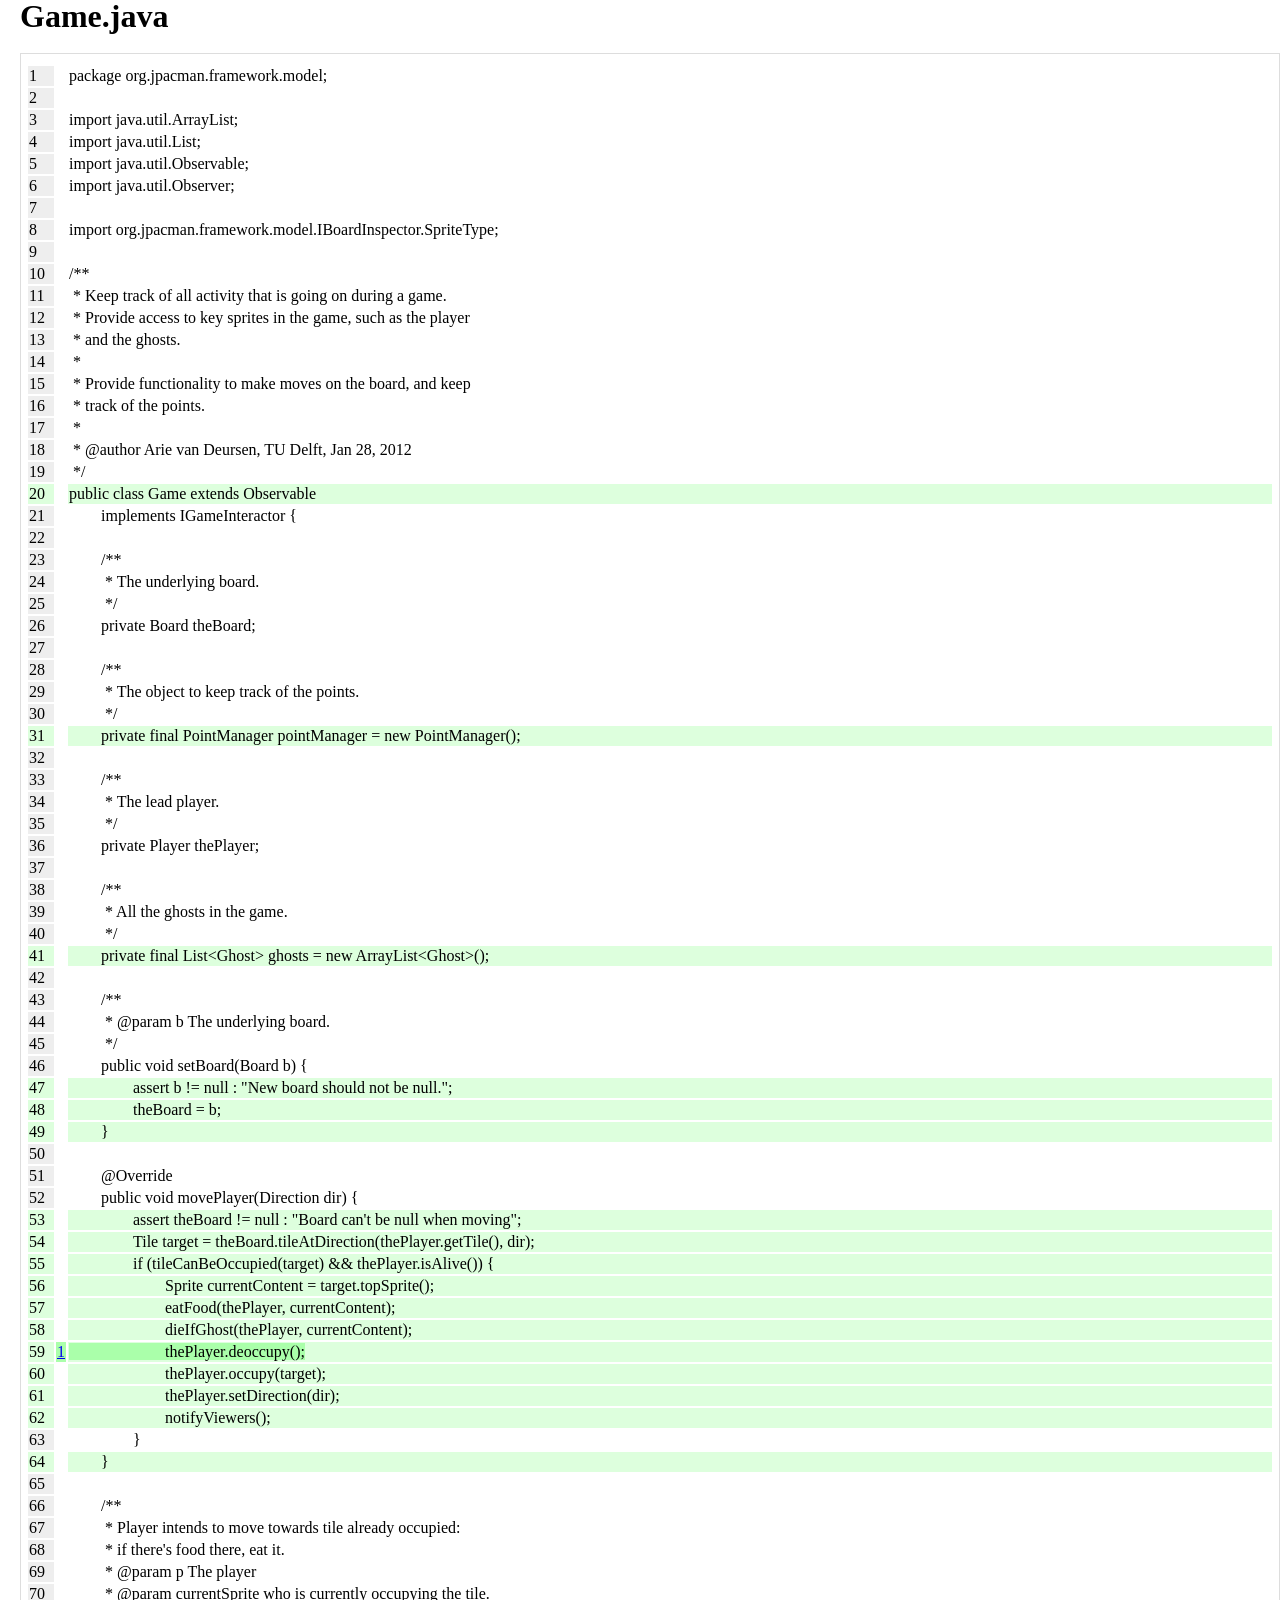
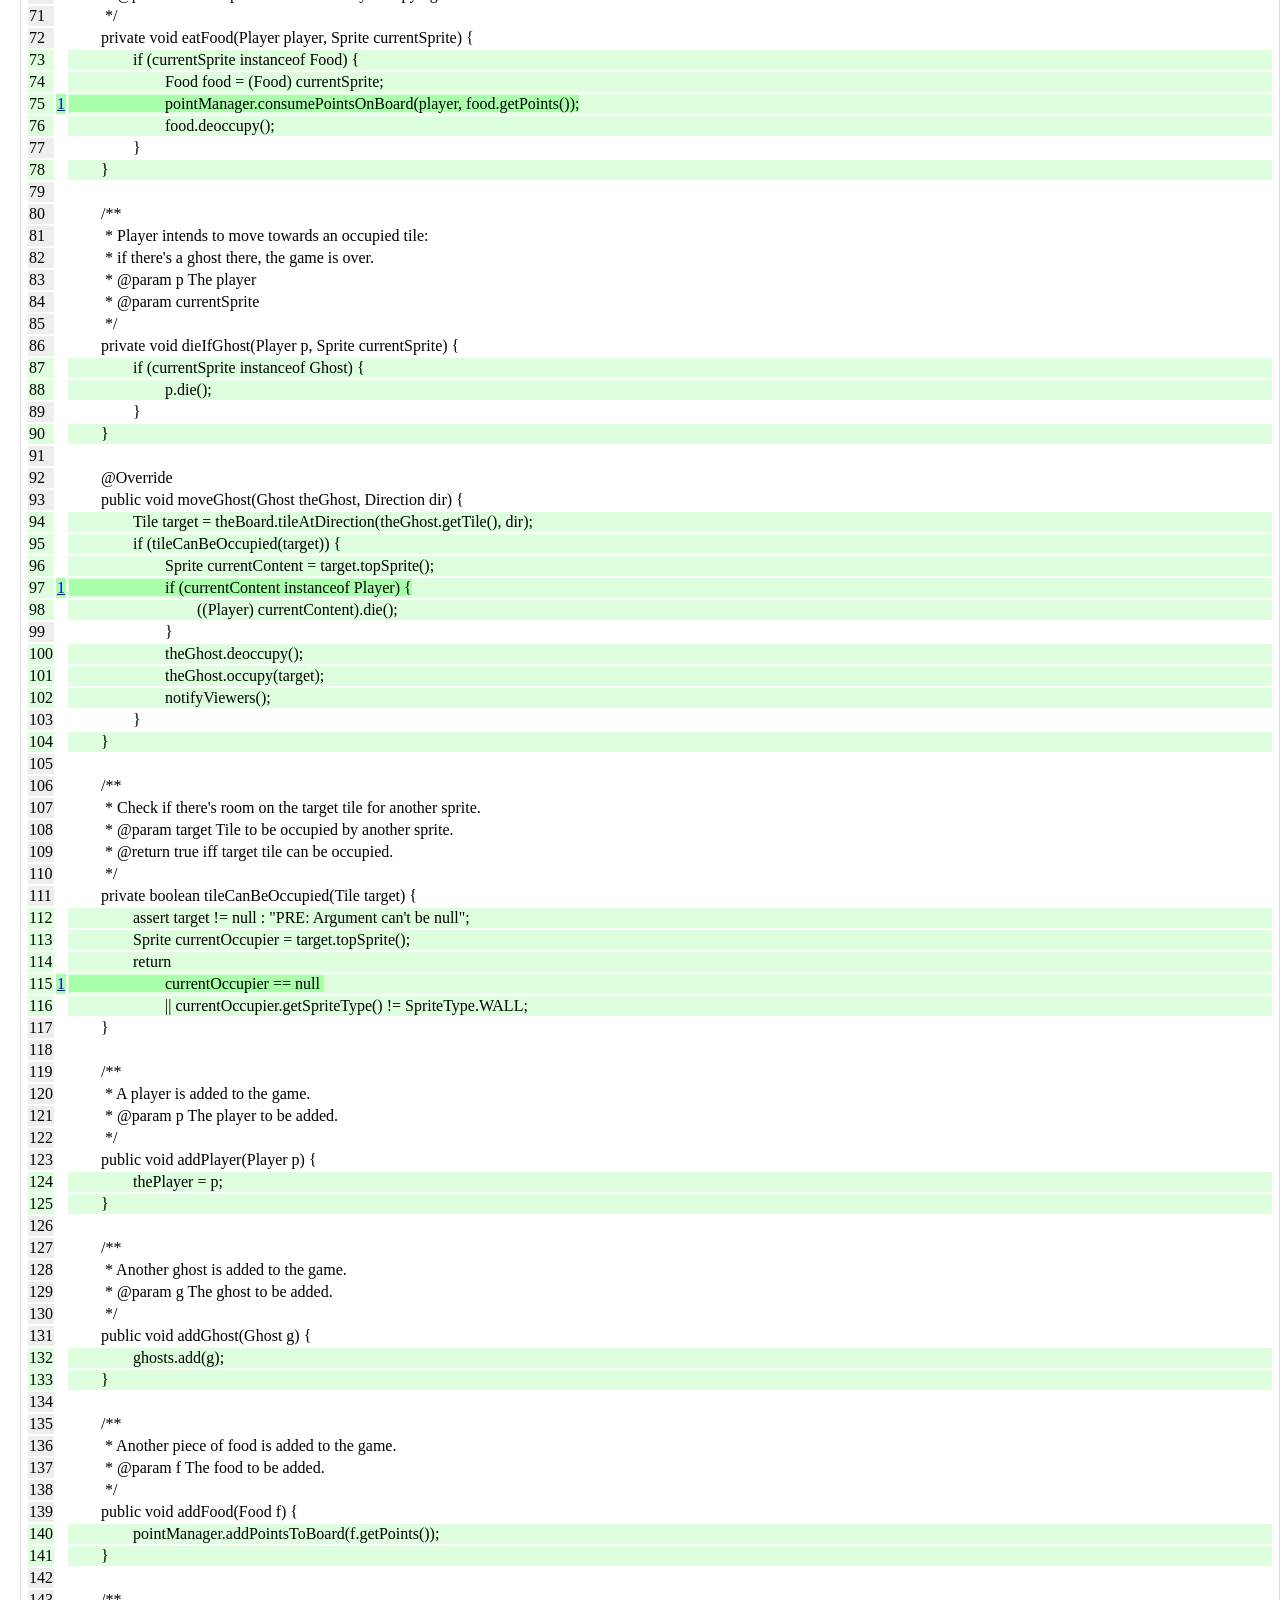
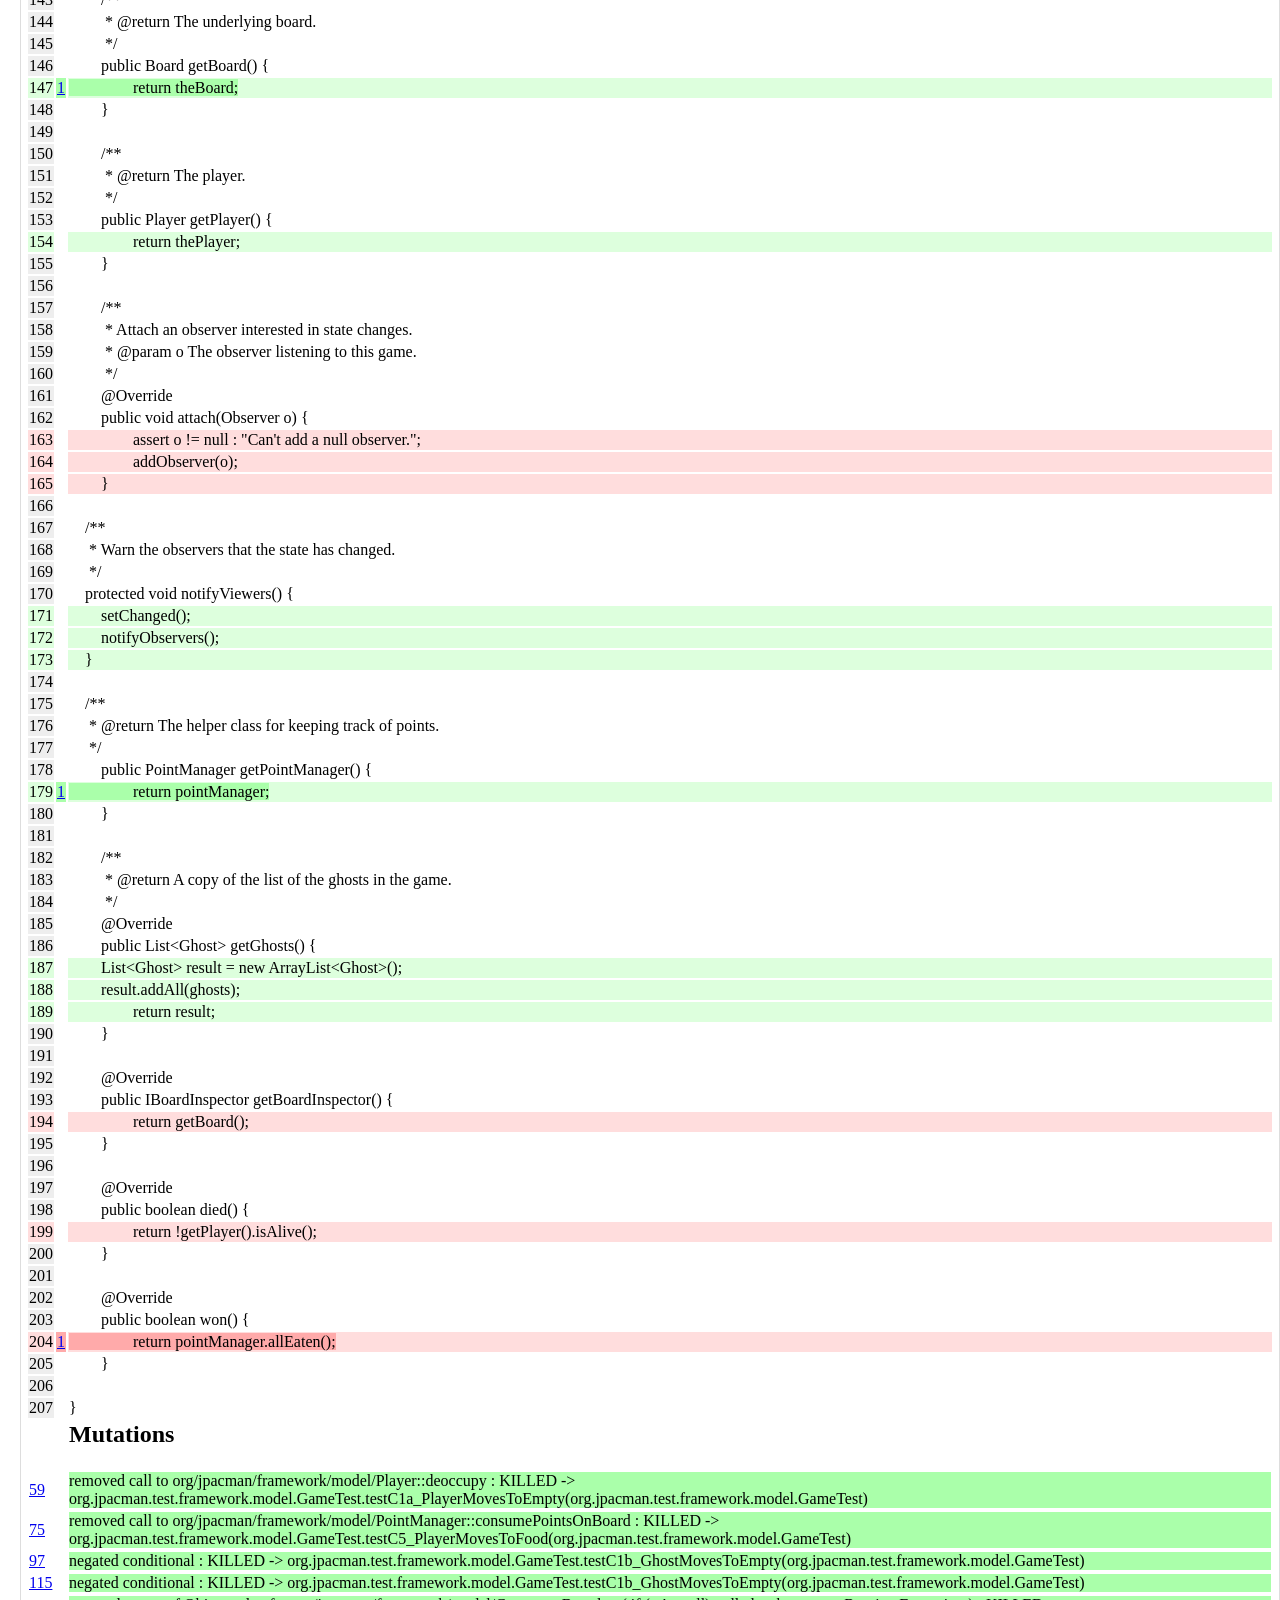
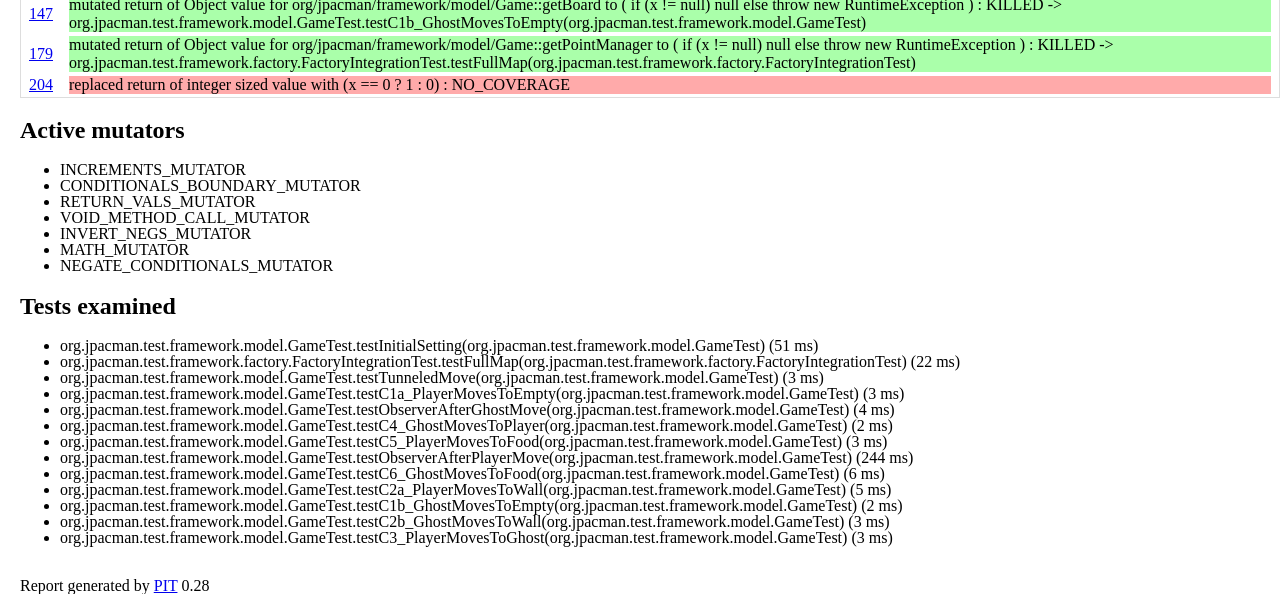
<file: target/pit-reports/201603031237/org.jpacman.framework.model/Game.java.html>
<html>
<head>
<style type='text/css'>
html, body, div, span, p, blockquote, pre {
	margin: 0;
	padding: 0;
	border: 0;
	outline: 0;
	font-weight: inherit;
	font-style: inherit;
	font-size: 100%;
	font-family: inherit;
	vertical-align: baseline;
}

body{
	line-height: 1;
	color: black;
	background: white;
	margin-left: 20px;
}

.src { 
border: 1px solid #dddddd;
padding-top: 10px;
padding-right: 5px;
padding-left: 5px;
}


.covered {background-color: #ddffdd}
.uncovered {background-color: #ffdddd}
.killed {background-color: #aaffaa}
.survived {background-color: #ffaaaa}
.uncertain {background-color: #dde7ef}
.run_error {background-color: #dde7ef}
.na {background-color: #eeeeee}
.timed_out {background-color: #dde7ef}
.non_viable {background-color: #aaffaa}
.memory_error {background-color: #dde7ef}
.not_started {background-color: #dde7ef; color : red}
.no_coverage {background-color: #ffaaaa}

</style>

</head>
<body>


<h1>Game.java</h1>

<table class="src">



<tr>
<td class='na'>
<a name='org.pitest.mutationtest.report.SourceFile@30758946_1'/>
1
</td>
<td class=''>
<a href='#grouporg.pitest.mutationtest.report.SourceFile@30758946_1'></a>
</td>
<td class=''><pre><span  class=''>package org.jpacman.framework.model;</span></pre></td></tr>



<tr>
<td class='na'>
<a name='org.pitest.mutationtest.report.SourceFile@30758946_2'/>
2
</td>
<td class=''>
<a href='#grouporg.pitest.mutationtest.report.SourceFile@30758946_2'></a>
</td>
<td class=''><pre><span  class=''></span></pre></td></tr>



<tr>
<td class='na'>
<a name='org.pitest.mutationtest.report.SourceFile@30758946_3'/>
3
</td>
<td class=''>
<a href='#grouporg.pitest.mutationtest.report.SourceFile@30758946_3'></a>
</td>
<td class=''><pre><span  class=''>import java.util.ArrayList;</span></pre></td></tr>



<tr>
<td class='na'>
<a name='org.pitest.mutationtest.report.SourceFile@30758946_4'/>
4
</td>
<td class=''>
<a href='#grouporg.pitest.mutationtest.report.SourceFile@30758946_4'></a>
</td>
<td class=''><pre><span  class=''>import java.util.List;</span></pre></td></tr>



<tr>
<td class='na'>
<a name='org.pitest.mutationtest.report.SourceFile@30758946_5'/>
5
</td>
<td class=''>
<a href='#grouporg.pitest.mutationtest.report.SourceFile@30758946_5'></a>
</td>
<td class=''><pre><span  class=''>import java.util.Observable;</span></pre></td></tr>



<tr>
<td class='na'>
<a name='org.pitest.mutationtest.report.SourceFile@30758946_6'/>
6
</td>
<td class=''>
<a href='#grouporg.pitest.mutationtest.report.SourceFile@30758946_6'></a>
</td>
<td class=''><pre><span  class=''>import java.util.Observer;</span></pre></td></tr>



<tr>
<td class='na'>
<a name='org.pitest.mutationtest.report.SourceFile@30758946_7'/>
7
</td>
<td class=''>
<a href='#grouporg.pitest.mutationtest.report.SourceFile@30758946_7'></a>
</td>
<td class=''><pre><span  class=''></span></pre></td></tr>



<tr>
<td class='na'>
<a name='org.pitest.mutationtest.report.SourceFile@30758946_8'/>
8
</td>
<td class=''>
<a href='#grouporg.pitest.mutationtest.report.SourceFile@30758946_8'></a>
</td>
<td class=''><pre><span  class=''>import org.jpacman.framework.model.IBoardInspector.SpriteType;</span></pre></td></tr>



<tr>
<td class='na'>
<a name='org.pitest.mutationtest.report.SourceFile@30758946_9'/>
9
</td>
<td class=''>
<a href='#grouporg.pitest.mutationtest.report.SourceFile@30758946_9'></a>
</td>
<td class=''><pre><span  class=''></span></pre></td></tr>



<tr>
<td class='na'>
<a name='org.pitest.mutationtest.report.SourceFile@30758946_10'/>
10
</td>
<td class=''>
<a href='#grouporg.pitest.mutationtest.report.SourceFile@30758946_10'></a>
</td>
<td class=''><pre><span  class=''>/**</span></pre></td></tr>



<tr>
<td class='na'>
<a name='org.pitest.mutationtest.report.SourceFile@30758946_11'/>
11
</td>
<td class=''>
<a href='#grouporg.pitest.mutationtest.report.SourceFile@30758946_11'></a>
</td>
<td class=''><pre><span  class=''> * Keep track of all activity that is going on during a game.</span></pre></td></tr>



<tr>
<td class='na'>
<a name='org.pitest.mutationtest.report.SourceFile@30758946_12'/>
12
</td>
<td class=''>
<a href='#grouporg.pitest.mutationtest.report.SourceFile@30758946_12'></a>
</td>
<td class=''><pre><span  class=''> * Provide access to key sprites in the game, such as the player</span></pre></td></tr>



<tr>
<td class='na'>
<a name='org.pitest.mutationtest.report.SourceFile@30758946_13'/>
13
</td>
<td class=''>
<a href='#grouporg.pitest.mutationtest.report.SourceFile@30758946_13'></a>
</td>
<td class=''><pre><span  class=''> * and the ghosts.</span></pre></td></tr>



<tr>
<td class='na'>
<a name='org.pitest.mutationtest.report.SourceFile@30758946_14'/>
14
</td>
<td class=''>
<a href='#grouporg.pitest.mutationtest.report.SourceFile@30758946_14'></a>
</td>
<td class=''><pre><span  class=''> * </span></pre></td></tr>



<tr>
<td class='na'>
<a name='org.pitest.mutationtest.report.SourceFile@30758946_15'/>
15
</td>
<td class=''>
<a href='#grouporg.pitest.mutationtest.report.SourceFile@30758946_15'></a>
</td>
<td class=''><pre><span  class=''> * Provide functionality to make moves on the board, and keep</span></pre></td></tr>



<tr>
<td class='na'>
<a name='org.pitest.mutationtest.report.SourceFile@30758946_16'/>
16
</td>
<td class=''>
<a href='#grouporg.pitest.mutationtest.report.SourceFile@30758946_16'></a>
</td>
<td class=''><pre><span  class=''> * track of the points.</span></pre></td></tr>



<tr>
<td class='na'>
<a name='org.pitest.mutationtest.report.SourceFile@30758946_17'/>
17
</td>
<td class=''>
<a href='#grouporg.pitest.mutationtest.report.SourceFile@30758946_17'></a>
</td>
<td class=''><pre><span  class=''> * </span></pre></td></tr>



<tr>
<td class='na'>
<a name='org.pitest.mutationtest.report.SourceFile@30758946_18'/>
18
</td>
<td class=''>
<a href='#grouporg.pitest.mutationtest.report.SourceFile@30758946_18'></a>
</td>
<td class=''><pre><span  class=''> * @author Arie van Deursen, TU Delft, Jan 28, 2012</span></pre></td></tr>



<tr>
<td class='na'>
<a name='org.pitest.mutationtest.report.SourceFile@30758946_19'/>
19
</td>
<td class=''>
<a href='#grouporg.pitest.mutationtest.report.SourceFile@30758946_19'></a>
</td>
<td class=''><pre><span  class=''> */</span></pre></td></tr>



<tr>
<td class='covered'>
<a name='org.pitest.mutationtest.report.SourceFile@30758946_20'/>
20
</td>
<td class=''>
<a href='#grouporg.pitest.mutationtest.report.SourceFile@30758946_20'></a>
</td>
<td class='covered'><pre><span  class=''>public class Game extends Observable </span></pre></td></tr>



<tr>
<td class='na'>
<a name='org.pitest.mutationtest.report.SourceFile@30758946_21'/>
21
</td>
<td class=''>
<a href='#grouporg.pitest.mutationtest.report.SourceFile@30758946_21'></a>
</td>
<td class=''><pre><span  class=''>&#9;implements IGameInteractor {</span></pre></td></tr>



<tr>
<td class='na'>
<a name='org.pitest.mutationtest.report.SourceFile@30758946_22'/>
22
</td>
<td class=''>
<a href='#grouporg.pitest.mutationtest.report.SourceFile@30758946_22'></a>
</td>
<td class=''><pre><span  class=''>&#9;</span></pre></td></tr>



<tr>
<td class='na'>
<a name='org.pitest.mutationtest.report.SourceFile@30758946_23'/>
23
</td>
<td class=''>
<a href='#grouporg.pitest.mutationtest.report.SourceFile@30758946_23'></a>
</td>
<td class=''><pre><span  class=''>&#9;/**</span></pre></td></tr>



<tr>
<td class='na'>
<a name='org.pitest.mutationtest.report.SourceFile@30758946_24'/>
24
</td>
<td class=''>
<a href='#grouporg.pitest.mutationtest.report.SourceFile@30758946_24'></a>
</td>
<td class=''><pre><span  class=''>&#9; * The underlying board.</span></pre></td></tr>



<tr>
<td class='na'>
<a name='org.pitest.mutationtest.report.SourceFile@30758946_25'/>
25
</td>
<td class=''>
<a href='#grouporg.pitest.mutationtest.report.SourceFile@30758946_25'></a>
</td>
<td class=''><pre><span  class=''>&#9; */</span></pre></td></tr>



<tr>
<td class='na'>
<a name='org.pitest.mutationtest.report.SourceFile@30758946_26'/>
26
</td>
<td class=''>
<a href='#grouporg.pitest.mutationtest.report.SourceFile@30758946_26'></a>
</td>
<td class=''><pre><span  class=''>&#9;private Board theBoard;</span></pre></td></tr>



<tr>
<td class='na'>
<a name='org.pitest.mutationtest.report.SourceFile@30758946_27'/>
27
</td>
<td class=''>
<a href='#grouporg.pitest.mutationtest.report.SourceFile@30758946_27'></a>
</td>
<td class=''><pre><span  class=''>&#9;</span></pre></td></tr>



<tr>
<td class='na'>
<a name='org.pitest.mutationtest.report.SourceFile@30758946_28'/>
28
</td>
<td class=''>
<a href='#grouporg.pitest.mutationtest.report.SourceFile@30758946_28'></a>
</td>
<td class=''><pre><span  class=''>&#9;/**</span></pre></td></tr>



<tr>
<td class='na'>
<a name='org.pitest.mutationtest.report.SourceFile@30758946_29'/>
29
</td>
<td class=''>
<a href='#grouporg.pitest.mutationtest.report.SourceFile@30758946_29'></a>
</td>
<td class=''><pre><span  class=''>&#9; * The object to keep track of the points.</span></pre></td></tr>



<tr>
<td class='na'>
<a name='org.pitest.mutationtest.report.SourceFile@30758946_30'/>
30
</td>
<td class=''>
<a href='#grouporg.pitest.mutationtest.report.SourceFile@30758946_30'></a>
</td>
<td class=''><pre><span  class=''>&#9; */</span></pre></td></tr>



<tr>
<td class='covered'>
<a name='org.pitest.mutationtest.report.SourceFile@30758946_31'/>
31
</td>
<td class=''>
<a href='#grouporg.pitest.mutationtest.report.SourceFile@30758946_31'></a>
</td>
<td class='covered'><pre><span  class=''>&#9;private final PointManager pointManager = new PointManager();</span></pre></td></tr>



<tr>
<td class='na'>
<a name='org.pitest.mutationtest.report.SourceFile@30758946_32'/>
32
</td>
<td class=''>
<a href='#grouporg.pitest.mutationtest.report.SourceFile@30758946_32'></a>
</td>
<td class=''><pre><span  class=''>&#9;</span></pre></td></tr>



<tr>
<td class='na'>
<a name='org.pitest.mutationtest.report.SourceFile@30758946_33'/>
33
</td>
<td class=''>
<a href='#grouporg.pitest.mutationtest.report.SourceFile@30758946_33'></a>
</td>
<td class=''><pre><span  class=''>&#9;/**</span></pre></td></tr>



<tr>
<td class='na'>
<a name='org.pitest.mutationtest.report.SourceFile@30758946_34'/>
34
</td>
<td class=''>
<a href='#grouporg.pitest.mutationtest.report.SourceFile@30758946_34'></a>
</td>
<td class=''><pre><span  class=''>&#9; * The lead player.</span></pre></td></tr>



<tr>
<td class='na'>
<a name='org.pitest.mutationtest.report.SourceFile@30758946_35'/>
35
</td>
<td class=''>
<a href='#grouporg.pitest.mutationtest.report.SourceFile@30758946_35'></a>
</td>
<td class=''><pre><span  class=''>&#9; */</span></pre></td></tr>



<tr>
<td class='na'>
<a name='org.pitest.mutationtest.report.SourceFile@30758946_36'/>
36
</td>
<td class=''>
<a href='#grouporg.pitest.mutationtest.report.SourceFile@30758946_36'></a>
</td>
<td class=''><pre><span  class=''>&#9;private Player thePlayer;</span></pre></td></tr>



<tr>
<td class='na'>
<a name='org.pitest.mutationtest.report.SourceFile@30758946_37'/>
37
</td>
<td class=''>
<a href='#grouporg.pitest.mutationtest.report.SourceFile@30758946_37'></a>
</td>
<td class=''><pre><span  class=''>&#9;</span></pre></td></tr>



<tr>
<td class='na'>
<a name='org.pitest.mutationtest.report.SourceFile@30758946_38'/>
38
</td>
<td class=''>
<a href='#grouporg.pitest.mutationtest.report.SourceFile@30758946_38'></a>
</td>
<td class=''><pre><span  class=''>&#9;/**</span></pre></td></tr>



<tr>
<td class='na'>
<a name='org.pitest.mutationtest.report.SourceFile@30758946_39'/>
39
</td>
<td class=''>
<a href='#grouporg.pitest.mutationtest.report.SourceFile@30758946_39'></a>
</td>
<td class=''><pre><span  class=''>&#9; * All the ghosts in the game.</span></pre></td></tr>



<tr>
<td class='na'>
<a name='org.pitest.mutationtest.report.SourceFile@30758946_40'/>
40
</td>
<td class=''>
<a href='#grouporg.pitest.mutationtest.report.SourceFile@30758946_40'></a>
</td>
<td class=''><pre><span  class=''>&#9; */</span></pre></td></tr>



<tr>
<td class='covered'>
<a name='org.pitest.mutationtest.report.SourceFile@30758946_41'/>
41
</td>
<td class=''>
<a href='#grouporg.pitest.mutationtest.report.SourceFile@30758946_41'></a>
</td>
<td class='covered'><pre><span  class=''>&#9;private final List&#60;Ghost&#62; ghosts = new ArrayList&#60;Ghost&#62;();</span></pre></td></tr>



<tr>
<td class='na'>
<a name='org.pitest.mutationtest.report.SourceFile@30758946_42'/>
42
</td>
<td class=''>
<a href='#grouporg.pitest.mutationtest.report.SourceFile@30758946_42'></a>
</td>
<td class=''><pre><span  class=''>&#9;</span></pre></td></tr>



<tr>
<td class='na'>
<a name='org.pitest.mutationtest.report.SourceFile@30758946_43'/>
43
</td>
<td class=''>
<a href='#grouporg.pitest.mutationtest.report.SourceFile@30758946_43'></a>
</td>
<td class=''><pre><span  class=''>&#9;/**</span></pre></td></tr>



<tr>
<td class='na'>
<a name='org.pitest.mutationtest.report.SourceFile@30758946_44'/>
44
</td>
<td class=''>
<a href='#grouporg.pitest.mutationtest.report.SourceFile@30758946_44'></a>
</td>
<td class=''><pre><span  class=''>&#9; * @param b The underlying board.</span></pre></td></tr>



<tr>
<td class='na'>
<a name='org.pitest.mutationtest.report.SourceFile@30758946_45'/>
45
</td>
<td class=''>
<a href='#grouporg.pitest.mutationtest.report.SourceFile@30758946_45'></a>
</td>
<td class=''><pre><span  class=''>&#9; */</span></pre></td></tr>



<tr>
<td class='na'>
<a name='org.pitest.mutationtest.report.SourceFile@30758946_46'/>
46
</td>
<td class=''>
<a href='#grouporg.pitest.mutationtest.report.SourceFile@30758946_46'></a>
</td>
<td class=''><pre><span  class=''>&#9;public void setBoard(Board b) {</span></pre></td></tr>



<tr>
<td class='covered'>
<a name='org.pitest.mutationtest.report.SourceFile@30758946_47'/>
47
</td>
<td class=''>
<a href='#grouporg.pitest.mutationtest.report.SourceFile@30758946_47'></a>
</td>
<td class='covered'><pre><span  class=''>&#9;&#9;assert b != null : &#34;New board should not be null.&#34;;</span></pre></td></tr>



<tr>
<td class='covered'>
<a name='org.pitest.mutationtest.report.SourceFile@30758946_48'/>
48
</td>
<td class=''>
<a href='#grouporg.pitest.mutationtest.report.SourceFile@30758946_48'></a>
</td>
<td class='covered'><pre><span  class=''>&#9;&#9;theBoard = b;</span></pre></td></tr>



<tr>
<td class='covered'>
<a name='org.pitest.mutationtest.report.SourceFile@30758946_49'/>
49
</td>
<td class=''>
<a href='#grouporg.pitest.mutationtest.report.SourceFile@30758946_49'></a>
</td>
<td class='covered'><pre><span  class=''>&#9;}</span></pre></td></tr>



<tr>
<td class='na'>
<a name='org.pitest.mutationtest.report.SourceFile@30758946_50'/>
50
</td>
<td class=''>
<a href='#grouporg.pitest.mutationtest.report.SourceFile@30758946_50'></a>
</td>
<td class=''><pre><span  class=''>&#9;</span></pre></td></tr>



<tr>
<td class='na'>
<a name='org.pitest.mutationtest.report.SourceFile@30758946_51'/>
51
</td>
<td class=''>
<a href='#grouporg.pitest.mutationtest.report.SourceFile@30758946_51'></a>
</td>
<td class=''><pre><span  class=''>&#9;@Override</span></pre></td></tr>



<tr>
<td class='na'>
<a name='org.pitest.mutationtest.report.SourceFile@30758946_52'/>
52
</td>
<td class=''>
<a href='#grouporg.pitest.mutationtest.report.SourceFile@30758946_52'></a>
</td>
<td class=''><pre><span  class=''>&#9;public void movePlayer(Direction dir) {</span></pre></td></tr>



<tr>
<td class='covered'>
<a name='org.pitest.mutationtest.report.SourceFile@30758946_53'/>
53
</td>
<td class=''>
<a href='#grouporg.pitest.mutationtest.report.SourceFile@30758946_53'></a>
</td>
<td class='covered'><pre><span  class=''>&#9;&#9;assert theBoard != null : &#34;Board can&#39;t be null when moving&#34;;</span></pre></td></tr>



<tr>
<td class='covered'>
<a name='org.pitest.mutationtest.report.SourceFile@30758946_54'/>
54
</td>
<td class=''>
<a href='#grouporg.pitest.mutationtest.report.SourceFile@30758946_54'></a>
</td>
<td class='covered'><pre><span  class=''>&#9;&#9;Tile target = theBoard.tileAtDirection(thePlayer.getTile(), dir);</span></pre></td></tr>



<tr>
<td class='covered'>
<a name='org.pitest.mutationtest.report.SourceFile@30758946_55'/>
55
</td>
<td class=''>
<a href='#grouporg.pitest.mutationtest.report.SourceFile@30758946_55'></a>
</td>
<td class='covered'><pre><span  class=''>&#9;&#9;if (tileCanBeOccupied(target) &#38;&#38; thePlayer.isAlive()) {</span></pre></td></tr>



<tr>
<td class='covered'>
<a name='org.pitest.mutationtest.report.SourceFile@30758946_56'/>
56
</td>
<td class=''>
<a href='#grouporg.pitest.mutationtest.report.SourceFile@30758946_56'></a>
</td>
<td class='covered'><pre><span  class=''>&#9;&#9;&#9;Sprite currentContent = target.topSprite();</span></pre></td></tr>



<tr>
<td class='covered'>
<a name='org.pitest.mutationtest.report.SourceFile@30758946_57'/>
57
</td>
<td class=''>
<a href='#grouporg.pitest.mutationtest.report.SourceFile@30758946_57'></a>
</td>
<td class='covered'><pre><span  class=''>&#9;&#9;&#9;eatFood(thePlayer, currentContent);</span></pre></td></tr>



<tr>
<td class='covered'>
<a name='org.pitest.mutationtest.report.SourceFile@30758946_58'/>
58
</td>
<td class=''>
<a href='#grouporg.pitest.mutationtest.report.SourceFile@30758946_58'></a>
</td>
<td class='covered'><pre><span  class=''>&#9;&#9;&#9;dieIfGhost(thePlayer, currentContent);</span></pre></td></tr>



<tr>
<td class='covered'>
<a name='org.pitest.mutationtest.report.SourceFile@30758946_59'/>
59
</td>
<td class='killed'>
<a href='#grouporg.pitest.mutationtest.report.SourceFile@30758946_59'>1</a>
</td>
<td class='covered'><pre><span  class='killed'>&#9;&#9;&#9;thePlayer.deoccupy();</span></pre></td></tr>



<tr>
<td class='covered'>
<a name='org.pitest.mutationtest.report.SourceFile@30758946_60'/>
60
</td>
<td class=''>
<a href='#grouporg.pitest.mutationtest.report.SourceFile@30758946_60'></a>
</td>
<td class='covered'><pre><span  class=''>&#9;&#9;&#9;thePlayer.occupy(target);</span></pre></td></tr>



<tr>
<td class='covered'>
<a name='org.pitest.mutationtest.report.SourceFile@30758946_61'/>
61
</td>
<td class=''>
<a href='#grouporg.pitest.mutationtest.report.SourceFile@30758946_61'></a>
</td>
<td class='covered'><pre><span  class=''>&#9;&#9;&#9;thePlayer.setDirection(dir);</span></pre></td></tr>



<tr>
<td class='covered'>
<a name='org.pitest.mutationtest.report.SourceFile@30758946_62'/>
62
</td>
<td class=''>
<a href='#grouporg.pitest.mutationtest.report.SourceFile@30758946_62'></a>
</td>
<td class='covered'><pre><span  class=''>&#9;&#9;&#9;notifyViewers();</span></pre></td></tr>



<tr>
<td class='na'>
<a name='org.pitest.mutationtest.report.SourceFile@30758946_63'/>
63
</td>
<td class=''>
<a href='#grouporg.pitest.mutationtest.report.SourceFile@30758946_63'></a>
</td>
<td class=''><pre><span  class=''>&#9;&#9;}</span></pre></td></tr>



<tr>
<td class='covered'>
<a name='org.pitest.mutationtest.report.SourceFile@30758946_64'/>
64
</td>
<td class=''>
<a href='#grouporg.pitest.mutationtest.report.SourceFile@30758946_64'></a>
</td>
<td class='covered'><pre><span  class=''>&#9;}</span></pre></td></tr>



<tr>
<td class='na'>
<a name='org.pitest.mutationtest.report.SourceFile@30758946_65'/>
65
</td>
<td class=''>
<a href='#grouporg.pitest.mutationtest.report.SourceFile@30758946_65'></a>
</td>
<td class=''><pre><span  class=''>&#9;&#9;</span></pre></td></tr>



<tr>
<td class='na'>
<a name='org.pitest.mutationtest.report.SourceFile@30758946_66'/>
66
</td>
<td class=''>
<a href='#grouporg.pitest.mutationtest.report.SourceFile@30758946_66'></a>
</td>
<td class=''><pre><span  class=''>&#9;/** </span></pre></td></tr>



<tr>
<td class='na'>
<a name='org.pitest.mutationtest.report.SourceFile@30758946_67'/>
67
</td>
<td class=''>
<a href='#grouporg.pitest.mutationtest.report.SourceFile@30758946_67'></a>
</td>
<td class=''><pre><span  class=''>&#9; * Player intends to move towards tile already occupied: </span></pre></td></tr>



<tr>
<td class='na'>
<a name='org.pitest.mutationtest.report.SourceFile@30758946_68'/>
68
</td>
<td class=''>
<a href='#grouporg.pitest.mutationtest.report.SourceFile@30758946_68'></a>
</td>
<td class=''><pre><span  class=''>&#9; * if there&#39;s food there, eat it.</span></pre></td></tr>



<tr>
<td class='na'>
<a name='org.pitest.mutationtest.report.SourceFile@30758946_69'/>
69
</td>
<td class=''>
<a href='#grouporg.pitest.mutationtest.report.SourceFile@30758946_69'></a>
</td>
<td class=''><pre><span  class=''>&#9; * @param p The player</span></pre></td></tr>



<tr>
<td class='na'>
<a name='org.pitest.mutationtest.report.SourceFile@30758946_70'/>
70
</td>
<td class=''>
<a href='#grouporg.pitest.mutationtest.report.SourceFile@30758946_70'></a>
</td>
<td class=''><pre><span  class=''>&#9; * @param currentSprite who is currently occupying the tile.</span></pre></td></tr>



<tr>
<td class='na'>
<a name='org.pitest.mutationtest.report.SourceFile@30758946_71'/>
71
</td>
<td class=''>
<a href='#grouporg.pitest.mutationtest.report.SourceFile@30758946_71'></a>
</td>
<td class=''><pre><span  class=''>&#9; */</span></pre></td></tr>



<tr>
<td class='na'>
<a name='org.pitest.mutationtest.report.SourceFile@30758946_72'/>
72
</td>
<td class=''>
<a href='#grouporg.pitest.mutationtest.report.SourceFile@30758946_72'></a>
</td>
<td class=''><pre><span  class=''>&#9;private void eatFood(Player player, Sprite currentSprite) {</span></pre></td></tr>



<tr>
<td class='covered'>
<a name='org.pitest.mutationtest.report.SourceFile@30758946_73'/>
73
</td>
<td class=''>
<a href='#grouporg.pitest.mutationtest.report.SourceFile@30758946_73'></a>
</td>
<td class='covered'><pre><span  class=''>&#9;&#9;if (currentSprite instanceof Food) {</span></pre></td></tr>



<tr>
<td class='covered'>
<a name='org.pitest.mutationtest.report.SourceFile@30758946_74'/>
74
</td>
<td class=''>
<a href='#grouporg.pitest.mutationtest.report.SourceFile@30758946_74'></a>
</td>
<td class='covered'><pre><span  class=''>&#9;&#9;&#9;Food food = (Food) currentSprite;</span></pre></td></tr>



<tr>
<td class='covered'>
<a name='org.pitest.mutationtest.report.SourceFile@30758946_75'/>
75
</td>
<td class='killed'>
<a href='#grouporg.pitest.mutationtest.report.SourceFile@30758946_75'>1</a>
</td>
<td class='covered'><pre><span  class='killed'>&#9;&#9;&#9;pointManager.consumePointsOnBoard(player, food.getPoints());</span></pre></td></tr>



<tr>
<td class='covered'>
<a name='org.pitest.mutationtest.report.SourceFile@30758946_76'/>
76
</td>
<td class=''>
<a href='#grouporg.pitest.mutationtest.report.SourceFile@30758946_76'></a>
</td>
<td class='covered'><pre><span  class=''>&#9;&#9;&#9;food.deoccupy();</span></pre></td></tr>



<tr>
<td class='na'>
<a name='org.pitest.mutationtest.report.SourceFile@30758946_77'/>
77
</td>
<td class=''>
<a href='#grouporg.pitest.mutationtest.report.SourceFile@30758946_77'></a>
</td>
<td class=''><pre><span  class=''>&#9;&#9;}</span></pre></td></tr>



<tr>
<td class='covered'>
<a name='org.pitest.mutationtest.report.SourceFile@30758946_78'/>
78
</td>
<td class=''>
<a href='#grouporg.pitest.mutationtest.report.SourceFile@30758946_78'></a>
</td>
<td class='covered'><pre><span  class=''>&#9;}</span></pre></td></tr>



<tr>
<td class='na'>
<a name='org.pitest.mutationtest.report.SourceFile@30758946_79'/>
79
</td>
<td class=''>
<a href='#grouporg.pitest.mutationtest.report.SourceFile@30758946_79'></a>
</td>
<td class=''><pre><span  class=''>&#9;</span></pre></td></tr>



<tr>
<td class='na'>
<a name='org.pitest.mutationtest.report.SourceFile@30758946_80'/>
80
</td>
<td class=''>
<a href='#grouporg.pitest.mutationtest.report.SourceFile@30758946_80'></a>
</td>
<td class=''><pre><span  class=''>&#9;/**</span></pre></td></tr>



<tr>
<td class='na'>
<a name='org.pitest.mutationtest.report.SourceFile@30758946_81'/>
81
</td>
<td class=''>
<a href='#grouporg.pitest.mutationtest.report.SourceFile@30758946_81'></a>
</td>
<td class=''><pre><span  class=''>&#9; * Player intends to move towards an occupied tile:</span></pre></td></tr>



<tr>
<td class='na'>
<a name='org.pitest.mutationtest.report.SourceFile@30758946_82'/>
82
</td>
<td class=''>
<a href='#grouporg.pitest.mutationtest.report.SourceFile@30758946_82'></a>
</td>
<td class=''><pre><span  class=''>&#9; * if there&#39;s a ghost there, the game is over.</span></pre></td></tr>



<tr>
<td class='na'>
<a name='org.pitest.mutationtest.report.SourceFile@30758946_83'/>
83
</td>
<td class=''>
<a href='#grouporg.pitest.mutationtest.report.SourceFile@30758946_83'></a>
</td>
<td class=''><pre><span  class=''>&#9; * @param p The player</span></pre></td></tr>



<tr>
<td class='na'>
<a name='org.pitest.mutationtest.report.SourceFile@30758946_84'/>
84
</td>
<td class=''>
<a href='#grouporg.pitest.mutationtest.report.SourceFile@30758946_84'></a>
</td>
<td class=''><pre><span  class=''>&#9; * @param currentSprite</span></pre></td></tr>



<tr>
<td class='na'>
<a name='org.pitest.mutationtest.report.SourceFile@30758946_85'/>
85
</td>
<td class=''>
<a href='#grouporg.pitest.mutationtest.report.SourceFile@30758946_85'></a>
</td>
<td class=''><pre><span  class=''>&#9; */</span></pre></td></tr>



<tr>
<td class='na'>
<a name='org.pitest.mutationtest.report.SourceFile@30758946_86'/>
86
</td>
<td class=''>
<a href='#grouporg.pitest.mutationtest.report.SourceFile@30758946_86'></a>
</td>
<td class=''><pre><span  class=''>&#9;private void dieIfGhost(Player p, Sprite currentSprite) {</span></pre></td></tr>



<tr>
<td class='covered'>
<a name='org.pitest.mutationtest.report.SourceFile@30758946_87'/>
87
</td>
<td class=''>
<a href='#grouporg.pitest.mutationtest.report.SourceFile@30758946_87'></a>
</td>
<td class='covered'><pre><span  class=''>&#9;&#9;if (currentSprite instanceof Ghost) {</span></pre></td></tr>



<tr>
<td class='covered'>
<a name='org.pitest.mutationtest.report.SourceFile@30758946_88'/>
88
</td>
<td class=''>
<a href='#grouporg.pitest.mutationtest.report.SourceFile@30758946_88'></a>
</td>
<td class='covered'><pre><span  class=''>&#9;&#9;&#9;p.die();</span></pre></td></tr>



<tr>
<td class='na'>
<a name='org.pitest.mutationtest.report.SourceFile@30758946_89'/>
89
</td>
<td class=''>
<a href='#grouporg.pitest.mutationtest.report.SourceFile@30758946_89'></a>
</td>
<td class=''><pre><span  class=''>&#9;&#9;}</span></pre></td></tr>



<tr>
<td class='covered'>
<a name='org.pitest.mutationtest.report.SourceFile@30758946_90'/>
90
</td>
<td class=''>
<a href='#grouporg.pitest.mutationtest.report.SourceFile@30758946_90'></a>
</td>
<td class='covered'><pre><span  class=''>&#9;}</span></pre></td></tr>



<tr>
<td class='na'>
<a name='org.pitest.mutationtest.report.SourceFile@30758946_91'/>
91
</td>
<td class=''>
<a href='#grouporg.pitest.mutationtest.report.SourceFile@30758946_91'></a>
</td>
<td class=''><pre><span  class=''>&#9;</span></pre></td></tr>



<tr>
<td class='na'>
<a name='org.pitest.mutationtest.report.SourceFile@30758946_92'/>
92
</td>
<td class=''>
<a href='#grouporg.pitest.mutationtest.report.SourceFile@30758946_92'></a>
</td>
<td class=''><pre><span  class=''>&#9;@Override</span></pre></td></tr>



<tr>
<td class='na'>
<a name='org.pitest.mutationtest.report.SourceFile@30758946_93'/>
93
</td>
<td class=''>
<a href='#grouporg.pitest.mutationtest.report.SourceFile@30758946_93'></a>
</td>
<td class=''><pre><span  class=''>&#9;public void moveGhost(Ghost theGhost, Direction dir) {</span></pre></td></tr>



<tr>
<td class='covered'>
<a name='org.pitest.mutationtest.report.SourceFile@30758946_94'/>
94
</td>
<td class=''>
<a href='#grouporg.pitest.mutationtest.report.SourceFile@30758946_94'></a>
</td>
<td class='covered'><pre><span  class=''>&#9;&#9;Tile target = theBoard.tileAtDirection(theGhost.getTile(), dir);</span></pre></td></tr>



<tr>
<td class='covered'>
<a name='org.pitest.mutationtest.report.SourceFile@30758946_95'/>
95
</td>
<td class=''>
<a href='#grouporg.pitest.mutationtest.report.SourceFile@30758946_95'></a>
</td>
<td class='covered'><pre><span  class=''>&#9;&#9;if (tileCanBeOccupied(target)) {</span></pre></td></tr>



<tr>
<td class='covered'>
<a name='org.pitest.mutationtest.report.SourceFile@30758946_96'/>
96
</td>
<td class=''>
<a href='#grouporg.pitest.mutationtest.report.SourceFile@30758946_96'></a>
</td>
<td class='covered'><pre><span  class=''>&#9;&#9;&#9;Sprite currentContent = target.topSprite();</span></pre></td></tr>



<tr>
<td class='covered'>
<a name='org.pitest.mutationtest.report.SourceFile@30758946_97'/>
97
</td>
<td class='killed'>
<a href='#grouporg.pitest.mutationtest.report.SourceFile@30758946_97'>1</a>
</td>
<td class='covered'><pre><span  class='killed'>&#9;&#9;&#9;if (currentContent instanceof Player) {</span></pre></td></tr>



<tr>
<td class='covered'>
<a name='org.pitest.mutationtest.report.SourceFile@30758946_98'/>
98
</td>
<td class=''>
<a href='#grouporg.pitest.mutationtest.report.SourceFile@30758946_98'></a>
</td>
<td class='covered'><pre><span  class=''>&#9;&#9;&#9;&#9;((Player) currentContent).die();</span></pre></td></tr>



<tr>
<td class='na'>
<a name='org.pitest.mutationtest.report.SourceFile@30758946_99'/>
99
</td>
<td class=''>
<a href='#grouporg.pitest.mutationtest.report.SourceFile@30758946_99'></a>
</td>
<td class=''><pre><span  class=''>&#9;&#9;&#9;}</span></pre></td></tr>



<tr>
<td class='covered'>
<a name='org.pitest.mutationtest.report.SourceFile@30758946_100'/>
100
</td>
<td class=''>
<a href='#grouporg.pitest.mutationtest.report.SourceFile@30758946_100'></a>
</td>
<td class='covered'><pre><span  class=''>&#9;&#9;&#9;theGhost.deoccupy();</span></pre></td></tr>



<tr>
<td class='covered'>
<a name='org.pitest.mutationtest.report.SourceFile@30758946_101'/>
101
</td>
<td class=''>
<a href='#grouporg.pitest.mutationtest.report.SourceFile@30758946_101'></a>
</td>
<td class='covered'><pre><span  class=''>&#9;&#9;&#9;theGhost.occupy(target);</span></pre></td></tr>



<tr>
<td class='covered'>
<a name='org.pitest.mutationtest.report.SourceFile@30758946_102'/>
102
</td>
<td class=''>
<a href='#grouporg.pitest.mutationtest.report.SourceFile@30758946_102'></a>
</td>
<td class='covered'><pre><span  class=''>&#9;&#9;&#9;notifyViewers();</span></pre></td></tr>



<tr>
<td class='na'>
<a name='org.pitest.mutationtest.report.SourceFile@30758946_103'/>
103
</td>
<td class=''>
<a href='#grouporg.pitest.mutationtest.report.SourceFile@30758946_103'></a>
</td>
<td class=''><pre><span  class=''>&#9;&#9;} </span></pre></td></tr>



<tr>
<td class='covered'>
<a name='org.pitest.mutationtest.report.SourceFile@30758946_104'/>
104
</td>
<td class=''>
<a href='#grouporg.pitest.mutationtest.report.SourceFile@30758946_104'></a>
</td>
<td class='covered'><pre><span  class=''>&#9;}</span></pre></td></tr>



<tr>
<td class='na'>
<a name='org.pitest.mutationtest.report.SourceFile@30758946_105'/>
105
</td>
<td class=''>
<a href='#grouporg.pitest.mutationtest.report.SourceFile@30758946_105'></a>
</td>
<td class=''><pre><span  class=''></span></pre></td></tr>



<tr>
<td class='na'>
<a name='org.pitest.mutationtest.report.SourceFile@30758946_106'/>
106
</td>
<td class=''>
<a href='#grouporg.pitest.mutationtest.report.SourceFile@30758946_106'></a>
</td>
<td class=''><pre><span  class=''>&#9;/**</span></pre></td></tr>



<tr>
<td class='na'>
<a name='org.pitest.mutationtest.report.SourceFile@30758946_107'/>
107
</td>
<td class=''>
<a href='#grouporg.pitest.mutationtest.report.SourceFile@30758946_107'></a>
</td>
<td class=''><pre><span  class=''>&#9; * Check if there&#39;s room on the target tile for another sprite.</span></pre></td></tr>



<tr>
<td class='na'>
<a name='org.pitest.mutationtest.report.SourceFile@30758946_108'/>
108
</td>
<td class=''>
<a href='#grouporg.pitest.mutationtest.report.SourceFile@30758946_108'></a>
</td>
<td class=''><pre><span  class=''>&#9; * @param target Tile to be occupied by another sprite.</span></pre></td></tr>



<tr>
<td class='na'>
<a name='org.pitest.mutationtest.report.SourceFile@30758946_109'/>
109
</td>
<td class=''>
<a href='#grouporg.pitest.mutationtest.report.SourceFile@30758946_109'></a>
</td>
<td class=''><pre><span  class=''>&#9; * @return true iff target tile can be occupied.</span></pre></td></tr>



<tr>
<td class='na'>
<a name='org.pitest.mutationtest.report.SourceFile@30758946_110'/>
110
</td>
<td class=''>
<a href='#grouporg.pitest.mutationtest.report.SourceFile@30758946_110'></a>
</td>
<td class=''><pre><span  class=''>&#9; */</span></pre></td></tr>



<tr>
<td class='na'>
<a name='org.pitest.mutationtest.report.SourceFile@30758946_111'/>
111
</td>
<td class=''>
<a href='#grouporg.pitest.mutationtest.report.SourceFile@30758946_111'></a>
</td>
<td class=''><pre><span  class=''>&#9;private boolean tileCanBeOccupied(Tile target) {</span></pre></td></tr>



<tr>
<td class='covered'>
<a name='org.pitest.mutationtest.report.SourceFile@30758946_112'/>
112
</td>
<td class=''>
<a href='#grouporg.pitest.mutationtest.report.SourceFile@30758946_112'></a>
</td>
<td class='covered'><pre><span  class=''>&#9;&#9;assert target != null : &#34;PRE: Argument can&#39;t be null&#34;;</span></pre></td></tr>



<tr>
<td class='covered'>
<a name='org.pitest.mutationtest.report.SourceFile@30758946_113'/>
113
</td>
<td class=''>
<a href='#grouporg.pitest.mutationtest.report.SourceFile@30758946_113'></a>
</td>
<td class='covered'><pre><span  class=''>&#9;&#9;Sprite currentOccupier = target.topSprite();</span></pre></td></tr>



<tr>
<td class='covered'>
<a name='org.pitest.mutationtest.report.SourceFile@30758946_114'/>
114
</td>
<td class=''>
<a href='#grouporg.pitest.mutationtest.report.SourceFile@30758946_114'></a>
</td>
<td class='covered'><pre><span  class=''>&#9;&#9;return </span></pre></td></tr>



<tr>
<td class='covered'>
<a name='org.pitest.mutationtest.report.SourceFile@30758946_115'/>
115
</td>
<td class='killed'>
<a href='#grouporg.pitest.mutationtest.report.SourceFile@30758946_115'>1</a>
</td>
<td class='covered'><pre><span  class='killed'>&#9;&#9;&#9;currentOccupier == null </span></pre></td></tr>



<tr>
<td class='covered'>
<a name='org.pitest.mutationtest.report.SourceFile@30758946_116'/>
116
</td>
<td class=''>
<a href='#grouporg.pitest.mutationtest.report.SourceFile@30758946_116'></a>
</td>
<td class='covered'><pre><span  class=''>&#9;&#9;&#9;|| currentOccupier.getSpriteType() != SpriteType.WALL;</span></pre></td></tr>



<tr>
<td class='na'>
<a name='org.pitest.mutationtest.report.SourceFile@30758946_117'/>
117
</td>
<td class=''>
<a href='#grouporg.pitest.mutationtest.report.SourceFile@30758946_117'></a>
</td>
<td class=''><pre><span  class=''>&#9;}</span></pre></td></tr>



<tr>
<td class='na'>
<a name='org.pitest.mutationtest.report.SourceFile@30758946_118'/>
118
</td>
<td class=''>
<a href='#grouporg.pitest.mutationtest.report.SourceFile@30758946_118'></a>
</td>
<td class=''><pre><span  class=''>&#9;</span></pre></td></tr>



<tr>
<td class='na'>
<a name='org.pitest.mutationtest.report.SourceFile@30758946_119'/>
119
</td>
<td class=''>
<a href='#grouporg.pitest.mutationtest.report.SourceFile@30758946_119'></a>
</td>
<td class=''><pre><span  class=''>&#9;/**</span></pre></td></tr>



<tr>
<td class='na'>
<a name='org.pitest.mutationtest.report.SourceFile@30758946_120'/>
120
</td>
<td class=''>
<a href='#grouporg.pitest.mutationtest.report.SourceFile@30758946_120'></a>
</td>
<td class=''><pre><span  class=''>&#9; * A player is added to the game.</span></pre></td></tr>



<tr>
<td class='na'>
<a name='org.pitest.mutationtest.report.SourceFile@30758946_121'/>
121
</td>
<td class=''>
<a href='#grouporg.pitest.mutationtest.report.SourceFile@30758946_121'></a>
</td>
<td class=''><pre><span  class=''>&#9; * @param p The player to be added.</span></pre></td></tr>



<tr>
<td class='na'>
<a name='org.pitest.mutationtest.report.SourceFile@30758946_122'/>
122
</td>
<td class=''>
<a href='#grouporg.pitest.mutationtest.report.SourceFile@30758946_122'></a>
</td>
<td class=''><pre><span  class=''>&#9; */</span></pre></td></tr>



<tr>
<td class='na'>
<a name='org.pitest.mutationtest.report.SourceFile@30758946_123'/>
123
</td>
<td class=''>
<a href='#grouporg.pitest.mutationtest.report.SourceFile@30758946_123'></a>
</td>
<td class=''><pre><span  class=''>&#9;public void addPlayer(Player p) {</span></pre></td></tr>



<tr>
<td class='covered'>
<a name='org.pitest.mutationtest.report.SourceFile@30758946_124'/>
124
</td>
<td class=''>
<a href='#grouporg.pitest.mutationtest.report.SourceFile@30758946_124'></a>
</td>
<td class='covered'><pre><span  class=''>&#9;&#9;thePlayer = p;</span></pre></td></tr>



<tr>
<td class='covered'>
<a name='org.pitest.mutationtest.report.SourceFile@30758946_125'/>
125
</td>
<td class=''>
<a href='#grouporg.pitest.mutationtest.report.SourceFile@30758946_125'></a>
</td>
<td class='covered'><pre><span  class=''>&#9;}</span></pre></td></tr>



<tr>
<td class='na'>
<a name='org.pitest.mutationtest.report.SourceFile@30758946_126'/>
126
</td>
<td class=''>
<a href='#grouporg.pitest.mutationtest.report.SourceFile@30758946_126'></a>
</td>
<td class=''><pre><span  class=''>&#9;</span></pre></td></tr>



<tr>
<td class='na'>
<a name='org.pitest.mutationtest.report.SourceFile@30758946_127'/>
127
</td>
<td class=''>
<a href='#grouporg.pitest.mutationtest.report.SourceFile@30758946_127'></a>
</td>
<td class=''><pre><span  class=''>&#9;/**</span></pre></td></tr>



<tr>
<td class='na'>
<a name='org.pitest.mutationtest.report.SourceFile@30758946_128'/>
128
</td>
<td class=''>
<a href='#grouporg.pitest.mutationtest.report.SourceFile@30758946_128'></a>
</td>
<td class=''><pre><span  class=''>&#9; * Another ghost is added to the game.</span></pre></td></tr>



<tr>
<td class='na'>
<a name='org.pitest.mutationtest.report.SourceFile@30758946_129'/>
129
</td>
<td class=''>
<a href='#grouporg.pitest.mutationtest.report.SourceFile@30758946_129'></a>
</td>
<td class=''><pre><span  class=''>&#9; * @param g The ghost to be added.</span></pre></td></tr>



<tr>
<td class='na'>
<a name='org.pitest.mutationtest.report.SourceFile@30758946_130'/>
130
</td>
<td class=''>
<a href='#grouporg.pitest.mutationtest.report.SourceFile@30758946_130'></a>
</td>
<td class=''><pre><span  class=''>&#9; */</span></pre></td></tr>



<tr>
<td class='na'>
<a name='org.pitest.mutationtest.report.SourceFile@30758946_131'/>
131
</td>
<td class=''>
<a href='#grouporg.pitest.mutationtest.report.SourceFile@30758946_131'></a>
</td>
<td class=''><pre><span  class=''>&#9;public void addGhost(Ghost g) {</span></pre></td></tr>



<tr>
<td class='covered'>
<a name='org.pitest.mutationtest.report.SourceFile@30758946_132'/>
132
</td>
<td class=''>
<a href='#grouporg.pitest.mutationtest.report.SourceFile@30758946_132'></a>
</td>
<td class='covered'><pre><span  class=''>&#9;&#9;ghosts.add(g);</span></pre></td></tr>



<tr>
<td class='covered'>
<a name='org.pitest.mutationtest.report.SourceFile@30758946_133'/>
133
</td>
<td class=''>
<a href='#grouporg.pitest.mutationtest.report.SourceFile@30758946_133'></a>
</td>
<td class='covered'><pre><span  class=''>&#9;}</span></pre></td></tr>



<tr>
<td class='na'>
<a name='org.pitest.mutationtest.report.SourceFile@30758946_134'/>
134
</td>
<td class=''>
<a href='#grouporg.pitest.mutationtest.report.SourceFile@30758946_134'></a>
</td>
<td class=''><pre><span  class=''>&#9;</span></pre></td></tr>



<tr>
<td class='na'>
<a name='org.pitest.mutationtest.report.SourceFile@30758946_135'/>
135
</td>
<td class=''>
<a href='#grouporg.pitest.mutationtest.report.SourceFile@30758946_135'></a>
</td>
<td class=''><pre><span  class=''>&#9;/**</span></pre></td></tr>



<tr>
<td class='na'>
<a name='org.pitest.mutationtest.report.SourceFile@30758946_136'/>
136
</td>
<td class=''>
<a href='#grouporg.pitest.mutationtest.report.SourceFile@30758946_136'></a>
</td>
<td class=''><pre><span  class=''>&#9; * Another piece of food is added to the game.</span></pre></td></tr>



<tr>
<td class='na'>
<a name='org.pitest.mutationtest.report.SourceFile@30758946_137'/>
137
</td>
<td class=''>
<a href='#grouporg.pitest.mutationtest.report.SourceFile@30758946_137'></a>
</td>
<td class=''><pre><span  class=''>&#9; * @param f The food to be added.</span></pre></td></tr>



<tr>
<td class='na'>
<a name='org.pitest.mutationtest.report.SourceFile@30758946_138'/>
138
</td>
<td class=''>
<a href='#grouporg.pitest.mutationtest.report.SourceFile@30758946_138'></a>
</td>
<td class=''><pre><span  class=''>&#9; */</span></pre></td></tr>



<tr>
<td class='na'>
<a name='org.pitest.mutationtest.report.SourceFile@30758946_139'/>
139
</td>
<td class=''>
<a href='#grouporg.pitest.mutationtest.report.SourceFile@30758946_139'></a>
</td>
<td class=''><pre><span  class=''>&#9;public void addFood(Food f) {</span></pre></td></tr>



<tr>
<td class='covered'>
<a name='org.pitest.mutationtest.report.SourceFile@30758946_140'/>
140
</td>
<td class=''>
<a href='#grouporg.pitest.mutationtest.report.SourceFile@30758946_140'></a>
</td>
<td class='covered'><pre><span  class=''>&#9;&#9;pointManager.addPointsToBoard(f.getPoints());</span></pre></td></tr>



<tr>
<td class='covered'>
<a name='org.pitest.mutationtest.report.SourceFile@30758946_141'/>
141
</td>
<td class=''>
<a href='#grouporg.pitest.mutationtest.report.SourceFile@30758946_141'></a>
</td>
<td class='covered'><pre><span  class=''>&#9;}</span></pre></td></tr>



<tr>
<td class='na'>
<a name='org.pitest.mutationtest.report.SourceFile@30758946_142'/>
142
</td>
<td class=''>
<a href='#grouporg.pitest.mutationtest.report.SourceFile@30758946_142'></a>
</td>
<td class=''><pre><span  class=''>&#9;</span></pre></td></tr>



<tr>
<td class='na'>
<a name='org.pitest.mutationtest.report.SourceFile@30758946_143'/>
143
</td>
<td class=''>
<a href='#grouporg.pitest.mutationtest.report.SourceFile@30758946_143'></a>
</td>
<td class=''><pre><span  class=''>&#9;/**</span></pre></td></tr>



<tr>
<td class='na'>
<a name='org.pitest.mutationtest.report.SourceFile@30758946_144'/>
144
</td>
<td class=''>
<a href='#grouporg.pitest.mutationtest.report.SourceFile@30758946_144'></a>
</td>
<td class=''><pre><span  class=''>&#9; * @return The underlying board.</span></pre></td></tr>



<tr>
<td class='na'>
<a name='org.pitest.mutationtest.report.SourceFile@30758946_145'/>
145
</td>
<td class=''>
<a href='#grouporg.pitest.mutationtest.report.SourceFile@30758946_145'></a>
</td>
<td class=''><pre><span  class=''>&#9; */</span></pre></td></tr>



<tr>
<td class='na'>
<a name='org.pitest.mutationtest.report.SourceFile@30758946_146'/>
146
</td>
<td class=''>
<a href='#grouporg.pitest.mutationtest.report.SourceFile@30758946_146'></a>
</td>
<td class=''><pre><span  class=''>&#9;public Board getBoard() {</span></pre></td></tr>



<tr>
<td class='covered'>
<a name='org.pitest.mutationtest.report.SourceFile@30758946_147'/>
147
</td>
<td class='killed'>
<a href='#grouporg.pitest.mutationtest.report.SourceFile@30758946_147'>1</a>
</td>
<td class='covered'><pre><span  class='killed'>&#9;&#9;return theBoard;</span></pre></td></tr>



<tr>
<td class='na'>
<a name='org.pitest.mutationtest.report.SourceFile@30758946_148'/>
148
</td>
<td class=''>
<a href='#grouporg.pitest.mutationtest.report.SourceFile@30758946_148'></a>
</td>
<td class=''><pre><span  class=''>&#9;}</span></pre></td></tr>



<tr>
<td class='na'>
<a name='org.pitest.mutationtest.report.SourceFile@30758946_149'/>
149
</td>
<td class=''>
<a href='#grouporg.pitest.mutationtest.report.SourceFile@30758946_149'></a>
</td>
<td class=''><pre><span  class=''>&#9;</span></pre></td></tr>



<tr>
<td class='na'>
<a name='org.pitest.mutationtest.report.SourceFile@30758946_150'/>
150
</td>
<td class=''>
<a href='#grouporg.pitest.mutationtest.report.SourceFile@30758946_150'></a>
</td>
<td class=''><pre><span  class=''>&#9;/**</span></pre></td></tr>



<tr>
<td class='na'>
<a name='org.pitest.mutationtest.report.SourceFile@30758946_151'/>
151
</td>
<td class=''>
<a href='#grouporg.pitest.mutationtest.report.SourceFile@30758946_151'></a>
</td>
<td class=''><pre><span  class=''>&#9; * @return The player.</span></pre></td></tr>



<tr>
<td class='na'>
<a name='org.pitest.mutationtest.report.SourceFile@30758946_152'/>
152
</td>
<td class=''>
<a href='#grouporg.pitest.mutationtest.report.SourceFile@30758946_152'></a>
</td>
<td class=''><pre><span  class=''>&#9; */</span></pre></td></tr>



<tr>
<td class='na'>
<a name='org.pitest.mutationtest.report.SourceFile@30758946_153'/>
153
</td>
<td class=''>
<a href='#grouporg.pitest.mutationtest.report.SourceFile@30758946_153'></a>
</td>
<td class=''><pre><span  class=''>&#9;public Player getPlayer() {</span></pre></td></tr>



<tr>
<td class='covered'>
<a name='org.pitest.mutationtest.report.SourceFile@30758946_154'/>
154
</td>
<td class=''>
<a href='#grouporg.pitest.mutationtest.report.SourceFile@30758946_154'></a>
</td>
<td class='covered'><pre><span  class=''>&#9;&#9;return thePlayer;</span></pre></td></tr>



<tr>
<td class='na'>
<a name='org.pitest.mutationtest.report.SourceFile@30758946_155'/>
155
</td>
<td class=''>
<a href='#grouporg.pitest.mutationtest.report.SourceFile@30758946_155'></a>
</td>
<td class=''><pre><span  class=''>&#9;}</span></pre></td></tr>



<tr>
<td class='na'>
<a name='org.pitest.mutationtest.report.SourceFile@30758946_156'/>
156
</td>
<td class=''>
<a href='#grouporg.pitest.mutationtest.report.SourceFile@30758946_156'></a>
</td>
<td class=''><pre><span  class=''>&#9;</span></pre></td></tr>



<tr>
<td class='na'>
<a name='org.pitest.mutationtest.report.SourceFile@30758946_157'/>
157
</td>
<td class=''>
<a href='#grouporg.pitest.mutationtest.report.SourceFile@30758946_157'></a>
</td>
<td class=''><pre><span  class=''>&#9;/**</span></pre></td></tr>



<tr>
<td class='na'>
<a name='org.pitest.mutationtest.report.SourceFile@30758946_158'/>
158
</td>
<td class=''>
<a href='#grouporg.pitest.mutationtest.report.SourceFile@30758946_158'></a>
</td>
<td class=''><pre><span  class=''>&#9; * Attach an observer interested in state changes.</span></pre></td></tr>



<tr>
<td class='na'>
<a name='org.pitest.mutationtest.report.SourceFile@30758946_159'/>
159
</td>
<td class=''>
<a href='#grouporg.pitest.mutationtest.report.SourceFile@30758946_159'></a>
</td>
<td class=''><pre><span  class=''>&#9; * @param o The observer listening to this game.</span></pre></td></tr>



<tr>
<td class='na'>
<a name='org.pitest.mutationtest.report.SourceFile@30758946_160'/>
160
</td>
<td class=''>
<a href='#grouporg.pitest.mutationtest.report.SourceFile@30758946_160'></a>
</td>
<td class=''><pre><span  class=''>&#9; */</span></pre></td></tr>



<tr>
<td class='na'>
<a name='org.pitest.mutationtest.report.SourceFile@30758946_161'/>
161
</td>
<td class=''>
<a href='#grouporg.pitest.mutationtest.report.SourceFile@30758946_161'></a>
</td>
<td class=''><pre><span  class=''>&#9;@Override</span></pre></td></tr>



<tr>
<td class='na'>
<a name='org.pitest.mutationtest.report.SourceFile@30758946_162'/>
162
</td>
<td class=''>
<a href='#grouporg.pitest.mutationtest.report.SourceFile@30758946_162'></a>
</td>
<td class=''><pre><span  class=''>&#9;public void attach(Observer o) {</span></pre></td></tr>



<tr>
<td class='uncovered'>
<a name='org.pitest.mutationtest.report.SourceFile@30758946_163'/>
163
</td>
<td class=''>
<a href='#grouporg.pitest.mutationtest.report.SourceFile@30758946_163'></a>
</td>
<td class='uncovered'><pre><span  class=''>&#9;&#9;assert o != null : &#34;Can&#39;t add a null observer.&#34;;</span></pre></td></tr>



<tr>
<td class='uncovered'>
<a name='org.pitest.mutationtest.report.SourceFile@30758946_164'/>
164
</td>
<td class=''>
<a href='#grouporg.pitest.mutationtest.report.SourceFile@30758946_164'></a>
</td>
<td class='uncovered'><pre><span  class=''>&#9;&#9;addObserver(o);</span></pre></td></tr>



<tr>
<td class='uncovered'>
<a name='org.pitest.mutationtest.report.SourceFile@30758946_165'/>
165
</td>
<td class=''>
<a href='#grouporg.pitest.mutationtest.report.SourceFile@30758946_165'></a>
</td>
<td class='uncovered'><pre><span  class=''>&#9;}</span></pre></td></tr>



<tr>
<td class='na'>
<a name='org.pitest.mutationtest.report.SourceFile@30758946_166'/>
166
</td>
<td class=''>
<a href='#grouporg.pitest.mutationtest.report.SourceFile@30758946_166'></a>
</td>
<td class=''><pre><span  class=''>&#9;</span></pre></td></tr>



<tr>
<td class='na'>
<a name='org.pitest.mutationtest.report.SourceFile@30758946_167'/>
167
</td>
<td class=''>
<a href='#grouporg.pitest.mutationtest.report.SourceFile@30758946_167'></a>
</td>
<td class=''><pre><span  class=''>    /**</span></pre></td></tr>



<tr>
<td class='na'>
<a name='org.pitest.mutationtest.report.SourceFile@30758946_168'/>
168
</td>
<td class=''>
<a href='#grouporg.pitest.mutationtest.report.SourceFile@30758946_168'></a>
</td>
<td class=''><pre><span  class=''>     * Warn the observers that the state has changed.</span></pre></td></tr>



<tr>
<td class='na'>
<a name='org.pitest.mutationtest.report.SourceFile@30758946_169'/>
169
</td>
<td class=''>
<a href='#grouporg.pitest.mutationtest.report.SourceFile@30758946_169'></a>
</td>
<td class=''><pre><span  class=''>     */</span></pre></td></tr>



<tr>
<td class='na'>
<a name='org.pitest.mutationtest.report.SourceFile@30758946_170'/>
170
</td>
<td class=''>
<a href='#grouporg.pitest.mutationtest.report.SourceFile@30758946_170'></a>
</td>
<td class=''><pre><span  class=''>    protected void notifyViewers() {</span></pre></td></tr>



<tr>
<td class='covered'>
<a name='org.pitest.mutationtest.report.SourceFile@30758946_171'/>
171
</td>
<td class=''>
<a href='#grouporg.pitest.mutationtest.report.SourceFile@30758946_171'></a>
</td>
<td class='covered'><pre><span  class=''>        setChanged();</span></pre></td></tr>



<tr>
<td class='covered'>
<a name='org.pitest.mutationtest.report.SourceFile@30758946_172'/>
172
</td>
<td class=''>
<a href='#grouporg.pitest.mutationtest.report.SourceFile@30758946_172'></a>
</td>
<td class='covered'><pre><span  class=''>        notifyObservers();</span></pre></td></tr>



<tr>
<td class='covered'>
<a name='org.pitest.mutationtest.report.SourceFile@30758946_173'/>
173
</td>
<td class=''>
<a href='#grouporg.pitest.mutationtest.report.SourceFile@30758946_173'></a>
</td>
<td class='covered'><pre><span  class=''>    }</span></pre></td></tr>



<tr>
<td class='na'>
<a name='org.pitest.mutationtest.report.SourceFile@30758946_174'/>
174
</td>
<td class=''>
<a href='#grouporg.pitest.mutationtest.report.SourceFile@30758946_174'></a>
</td>
<td class=''><pre><span  class=''></span></pre></td></tr>



<tr>
<td class='na'>
<a name='org.pitest.mutationtest.report.SourceFile@30758946_175'/>
175
</td>
<td class=''>
<a href='#grouporg.pitest.mutationtest.report.SourceFile@30758946_175'></a>
</td>
<td class=''><pre><span  class=''>    /**</span></pre></td></tr>



<tr>
<td class='na'>
<a name='org.pitest.mutationtest.report.SourceFile@30758946_176'/>
176
</td>
<td class=''>
<a href='#grouporg.pitest.mutationtest.report.SourceFile@30758946_176'></a>
</td>
<td class=''><pre><span  class=''>     * @return The helper class for keeping track of points.</span></pre></td></tr>



<tr>
<td class='na'>
<a name='org.pitest.mutationtest.report.SourceFile@30758946_177'/>
177
</td>
<td class=''>
<a href='#grouporg.pitest.mutationtest.report.SourceFile@30758946_177'></a>
</td>
<td class=''><pre><span  class=''>     */</span></pre></td></tr>



<tr>
<td class='na'>
<a name='org.pitest.mutationtest.report.SourceFile@30758946_178'/>
178
</td>
<td class=''>
<a href='#grouporg.pitest.mutationtest.report.SourceFile@30758946_178'></a>
</td>
<td class=''><pre><span  class=''>&#9;public PointManager getPointManager() {</span></pre></td></tr>



<tr>
<td class='covered'>
<a name='org.pitest.mutationtest.report.SourceFile@30758946_179'/>
179
</td>
<td class='killed'>
<a href='#grouporg.pitest.mutationtest.report.SourceFile@30758946_179'>1</a>
</td>
<td class='covered'><pre><span  class='killed'>&#9;&#9;return pointManager;</span></pre></td></tr>



<tr>
<td class='na'>
<a name='org.pitest.mutationtest.report.SourceFile@30758946_180'/>
180
</td>
<td class=''>
<a href='#grouporg.pitest.mutationtest.report.SourceFile@30758946_180'></a>
</td>
<td class=''><pre><span  class=''>&#9;}</span></pre></td></tr>



<tr>
<td class='na'>
<a name='org.pitest.mutationtest.report.SourceFile@30758946_181'/>
181
</td>
<td class=''>
<a href='#grouporg.pitest.mutationtest.report.SourceFile@30758946_181'></a>
</td>
<td class=''><pre><span  class=''></span></pre></td></tr>



<tr>
<td class='na'>
<a name='org.pitest.mutationtest.report.SourceFile@30758946_182'/>
182
</td>
<td class=''>
<a href='#grouporg.pitest.mutationtest.report.SourceFile@30758946_182'></a>
</td>
<td class=''><pre><span  class=''>&#9;/**</span></pre></td></tr>



<tr>
<td class='na'>
<a name='org.pitest.mutationtest.report.SourceFile@30758946_183'/>
183
</td>
<td class=''>
<a href='#grouporg.pitest.mutationtest.report.SourceFile@30758946_183'></a>
</td>
<td class=''><pre><span  class=''>&#9; * @return A copy of the list of the ghosts in the game.</span></pre></td></tr>



<tr>
<td class='na'>
<a name='org.pitest.mutationtest.report.SourceFile@30758946_184'/>
184
</td>
<td class=''>
<a href='#grouporg.pitest.mutationtest.report.SourceFile@30758946_184'></a>
</td>
<td class=''><pre><span  class=''>&#9; */</span></pre></td></tr>



<tr>
<td class='na'>
<a name='org.pitest.mutationtest.report.SourceFile@30758946_185'/>
185
</td>
<td class=''>
<a href='#grouporg.pitest.mutationtest.report.SourceFile@30758946_185'></a>
</td>
<td class=''><pre><span  class=''>&#9;@Override</span></pre></td></tr>



<tr>
<td class='na'>
<a name='org.pitest.mutationtest.report.SourceFile@30758946_186'/>
186
</td>
<td class=''>
<a href='#grouporg.pitest.mutationtest.report.SourceFile@30758946_186'></a>
</td>
<td class=''><pre><span  class=''>&#9;public List&#60;Ghost&#62; getGhosts() {</span></pre></td></tr>



<tr>
<td class='covered'>
<a name='org.pitest.mutationtest.report.SourceFile@30758946_187'/>
187
</td>
<td class=''>
<a href='#grouporg.pitest.mutationtest.report.SourceFile@30758946_187'></a>
</td>
<td class='covered'><pre><span  class=''>        List&#60;Ghost&#62; result = new ArrayList&#60;Ghost&#62;();</span></pre></td></tr>



<tr>
<td class='covered'>
<a name='org.pitest.mutationtest.report.SourceFile@30758946_188'/>
188
</td>
<td class=''>
<a href='#grouporg.pitest.mutationtest.report.SourceFile@30758946_188'></a>
</td>
<td class='covered'><pre><span  class=''>        result.addAll(ghosts);</span></pre></td></tr>



<tr>
<td class='covered'>
<a name='org.pitest.mutationtest.report.SourceFile@30758946_189'/>
189
</td>
<td class=''>
<a href='#grouporg.pitest.mutationtest.report.SourceFile@30758946_189'></a>
</td>
<td class='covered'><pre><span  class=''>&#9;&#9;return result;</span></pre></td></tr>



<tr>
<td class='na'>
<a name='org.pitest.mutationtest.report.SourceFile@30758946_190'/>
190
</td>
<td class=''>
<a href='#grouporg.pitest.mutationtest.report.SourceFile@30758946_190'></a>
</td>
<td class=''><pre><span  class=''>&#9;}</span></pre></td></tr>



<tr>
<td class='na'>
<a name='org.pitest.mutationtest.report.SourceFile@30758946_191'/>
191
</td>
<td class=''>
<a href='#grouporg.pitest.mutationtest.report.SourceFile@30758946_191'></a>
</td>
<td class=''><pre><span  class=''></span></pre></td></tr>



<tr>
<td class='na'>
<a name='org.pitest.mutationtest.report.SourceFile@30758946_192'/>
192
</td>
<td class=''>
<a href='#grouporg.pitest.mutationtest.report.SourceFile@30758946_192'></a>
</td>
<td class=''><pre><span  class=''>&#9;@Override</span></pre></td></tr>



<tr>
<td class='na'>
<a name='org.pitest.mutationtest.report.SourceFile@30758946_193'/>
193
</td>
<td class=''>
<a href='#grouporg.pitest.mutationtest.report.SourceFile@30758946_193'></a>
</td>
<td class=''><pre><span  class=''>&#9;public IBoardInspector getBoardInspector() {</span></pre></td></tr>



<tr>
<td class='uncovered'>
<a name='org.pitest.mutationtest.report.SourceFile@30758946_194'/>
194
</td>
<td class=''>
<a href='#grouporg.pitest.mutationtest.report.SourceFile@30758946_194'></a>
</td>
<td class='uncovered'><pre><span  class=''>&#9;&#9;return getBoard();</span></pre></td></tr>



<tr>
<td class='na'>
<a name='org.pitest.mutationtest.report.SourceFile@30758946_195'/>
195
</td>
<td class=''>
<a href='#grouporg.pitest.mutationtest.report.SourceFile@30758946_195'></a>
</td>
<td class=''><pre><span  class=''>&#9;}</span></pre></td></tr>



<tr>
<td class='na'>
<a name='org.pitest.mutationtest.report.SourceFile@30758946_196'/>
196
</td>
<td class=''>
<a href='#grouporg.pitest.mutationtest.report.SourceFile@30758946_196'></a>
</td>
<td class=''><pre><span  class=''></span></pre></td></tr>



<tr>
<td class='na'>
<a name='org.pitest.mutationtest.report.SourceFile@30758946_197'/>
197
</td>
<td class=''>
<a href='#grouporg.pitest.mutationtest.report.SourceFile@30758946_197'></a>
</td>
<td class=''><pre><span  class=''>&#9;@Override</span></pre></td></tr>



<tr>
<td class='na'>
<a name='org.pitest.mutationtest.report.SourceFile@30758946_198'/>
198
</td>
<td class=''>
<a href='#grouporg.pitest.mutationtest.report.SourceFile@30758946_198'></a>
</td>
<td class=''><pre><span  class=''>&#9;public boolean died() {</span></pre></td></tr>



<tr>
<td class='uncovered'>
<a name='org.pitest.mutationtest.report.SourceFile@30758946_199'/>
199
</td>
<td class=''>
<a href='#grouporg.pitest.mutationtest.report.SourceFile@30758946_199'></a>
</td>
<td class='uncovered'><pre><span  class=''>&#9;&#9;return !getPlayer().isAlive();</span></pre></td></tr>



<tr>
<td class='na'>
<a name='org.pitest.mutationtest.report.SourceFile@30758946_200'/>
200
</td>
<td class=''>
<a href='#grouporg.pitest.mutationtest.report.SourceFile@30758946_200'></a>
</td>
<td class=''><pre><span  class=''>&#9;}</span></pre></td></tr>



<tr>
<td class='na'>
<a name='org.pitest.mutationtest.report.SourceFile@30758946_201'/>
201
</td>
<td class=''>
<a href='#grouporg.pitest.mutationtest.report.SourceFile@30758946_201'></a>
</td>
<td class=''><pre><span  class=''></span></pre></td></tr>



<tr>
<td class='na'>
<a name='org.pitest.mutationtest.report.SourceFile@30758946_202'/>
202
</td>
<td class=''>
<a href='#grouporg.pitest.mutationtest.report.SourceFile@30758946_202'></a>
</td>
<td class=''><pre><span  class=''>&#9;@Override</span></pre></td></tr>



<tr>
<td class='na'>
<a name='org.pitest.mutationtest.report.SourceFile@30758946_203'/>
203
</td>
<td class=''>
<a href='#grouporg.pitest.mutationtest.report.SourceFile@30758946_203'></a>
</td>
<td class=''><pre><span  class=''>&#9;public boolean won() {</span></pre></td></tr>



<tr>
<td class='uncovered'>
<a name='org.pitest.mutationtest.report.SourceFile@30758946_204'/>
204
</td>
<td class='survived'>
<a href='#grouporg.pitest.mutationtest.report.SourceFile@30758946_204'>1</a>
</td>
<td class='uncovered'><pre><span  class='survived'>&#9;&#9;return pointManager.allEaten();</span></pre></td></tr>



<tr>
<td class='na'>
<a name='org.pitest.mutationtest.report.SourceFile@30758946_205'/>
205
</td>
<td class=''>
<a href='#grouporg.pitest.mutationtest.report.SourceFile@30758946_205'></a>
</td>
<td class=''><pre><span  class=''>&#9;}</span></pre></td></tr>



<tr>
<td class='na'>
<a name='org.pitest.mutationtest.report.SourceFile@30758946_206'/>
206
</td>
<td class=''>
<a href='#grouporg.pitest.mutationtest.report.SourceFile@30758946_206'></a>
</td>
<td class=''><pre><span  class=''></span></pre></td></tr>



<tr>
<td class='na'>
<a name='org.pitest.mutationtest.report.SourceFile@30758946_207'/>
207
</td>
<td class=''>
<a href='#grouporg.pitest.mutationtest.report.SourceFile@30758946_207'></a>
</td>
<td class=''><pre><span  class=''>}</span></pre></td></tr>




<tr><td></td><td></td><td><h2>Mutations</h2></td></tr>

<tr>
<td><a href='#org.pitest.mutationtest.report.SourceFile@30758946_59'>59</a></td> 
<td></td>
<td>

<a name='grouporg.pitest.mutationtest.report.SourceFile@30758946_59'/> 

<p class='KILLED'>removed call to org/jpacman/framework/model/Player::deoccupy : KILLED -> org.jpacman.test.framework.model.GameTest.testC1a_PlayerMovesToEmpty(org.jpacman.test.framework.model.GameTest)</p> 
</td>
</tr>
<tr>
<td><a href='#org.pitest.mutationtest.report.SourceFile@30758946_75'>75</a></td> 
<td></td>
<td>

<a name='grouporg.pitest.mutationtest.report.SourceFile@30758946_75'/> 

<p class='KILLED'>removed call to org/jpacman/framework/model/PointManager::consumePointsOnBoard : KILLED -> org.jpacman.test.framework.model.GameTest.testC5_PlayerMovesToFood(org.jpacman.test.framework.model.GameTest)</p> 
</td>
</tr>
<tr>
<td><a href='#org.pitest.mutationtest.report.SourceFile@30758946_97'>97</a></td> 
<td></td>
<td>

<a name='grouporg.pitest.mutationtest.report.SourceFile@30758946_97'/> 

<p class='KILLED'>negated conditional : KILLED -> org.jpacman.test.framework.model.GameTest.testC1b_GhostMovesToEmpty(org.jpacman.test.framework.model.GameTest)</p> 
</td>
</tr>
<tr>
<td><a href='#org.pitest.mutationtest.report.SourceFile@30758946_115'>115</a></td> 
<td></td>
<td>

<a name='grouporg.pitest.mutationtest.report.SourceFile@30758946_115'/> 

<p class='KILLED'>negated conditional : KILLED -> org.jpacman.test.framework.model.GameTest.testC1b_GhostMovesToEmpty(org.jpacman.test.framework.model.GameTest)</p> 
</td>
</tr>
<tr>
<td><a href='#org.pitest.mutationtest.report.SourceFile@30758946_147'>147</a></td> 
<td></td>
<td>

<a name='grouporg.pitest.mutationtest.report.SourceFile@30758946_147'/> 

<p class='KILLED'>mutated return of Object value for org/jpacman/framework/model/Game::getBoard to ( if (x != null) null else throw new RuntimeException ) : KILLED -> org.jpacman.test.framework.model.GameTest.testC1b_GhostMovesToEmpty(org.jpacman.test.framework.model.GameTest)</p> 
</td>
</tr>
<tr>
<td><a href='#org.pitest.mutationtest.report.SourceFile@30758946_179'>179</a></td> 
<td></td>
<td>

<a name='grouporg.pitest.mutationtest.report.SourceFile@30758946_179'/> 

<p class='KILLED'>mutated return of Object value for org/jpacman/framework/model/Game::getPointManager to ( if (x != null) null else throw new RuntimeException ) : KILLED -> org.jpacman.test.framework.factory.FactoryIntegrationTest.testFullMap(org.jpacman.test.framework.factory.FactoryIntegrationTest)</p> 
</td>
</tr>
<tr>
<td><a href='#org.pitest.mutationtest.report.SourceFile@30758946_204'>204</a></td> 
<td></td>
<td>

<a name='grouporg.pitest.mutationtest.report.SourceFile@30758946_204'/> 

<p class='NO_COVERAGE'>replaced return of integer sized value with (x == 0 ? 1 : 0) : NO_COVERAGE</p> 
</td>
</tr>

</table>


<h2>Active mutators</h2>
<ul>
<li class='mutator'>INCREMENTS_MUTATOR</li>
<li class='mutator'>CONDITIONALS_BOUNDARY_MUTATOR</li>
<li class='mutator'>RETURN_VALS_MUTATOR</li>
<li class='mutator'>VOID_METHOD_CALL_MUTATOR</li>
<li class='mutator'>INVERT_NEGS_MUTATOR</li>
<li class='mutator'>MATH_MUTATOR</li>
<li class='mutator'>NEGATE_CONDITIONALS_MUTATOR</li>

</ul>

<h2>Tests examined</h2>
<ul>
<li>org.jpacman.test.framework.model.GameTest.testInitialSetting(org.jpacman.test.framework.model.GameTest) (51 ms)</li><li>org.jpacman.test.framework.factory.FactoryIntegrationTest.testFullMap(org.jpacman.test.framework.factory.FactoryIntegrationTest) (22 ms)</li><li>org.jpacman.test.framework.model.GameTest.testTunneledMove(org.jpacman.test.framework.model.GameTest) (3 ms)</li><li>org.jpacman.test.framework.model.GameTest.testC1a_PlayerMovesToEmpty(org.jpacman.test.framework.model.GameTest) (3 ms)</li><li>org.jpacman.test.framework.model.GameTest.testObserverAfterGhostMove(org.jpacman.test.framework.model.GameTest) (4 ms)</li><li>org.jpacman.test.framework.model.GameTest.testC4_GhostMovesToPlayer(org.jpacman.test.framework.model.GameTest) (2 ms)</li><li>org.jpacman.test.framework.model.GameTest.testC5_PlayerMovesToFood(org.jpacman.test.framework.model.GameTest) (3 ms)</li><li>org.jpacman.test.framework.model.GameTest.testObserverAfterPlayerMove(org.jpacman.test.framework.model.GameTest) (244 ms)</li><li>org.jpacman.test.framework.model.GameTest.testC6_GhostMovesToFood(org.jpacman.test.framework.model.GameTest) (6 ms)</li><li>org.jpacman.test.framework.model.GameTest.testC2a_PlayerMovesToWall(org.jpacman.test.framework.model.GameTest) (5 ms)</li><li>org.jpacman.test.framework.model.GameTest.testC1b_GhostMovesToEmpty(org.jpacman.test.framework.model.GameTest) (2 ms)</li><li>org.jpacman.test.framework.model.GameTest.testC2b_GhostMovesToWall(org.jpacman.test.framework.model.GameTest) (3 ms)</li><li>org.jpacman.test.framework.model.GameTest.testC3_PlayerMovesToGhost(org.jpacman.test.framework.model.GameTest) (3 ms)</li>
</ul>

<br/>

Report generated by <a href='http://pitest.org'>PIT</a> 0.28

</body>
</html>
</file>
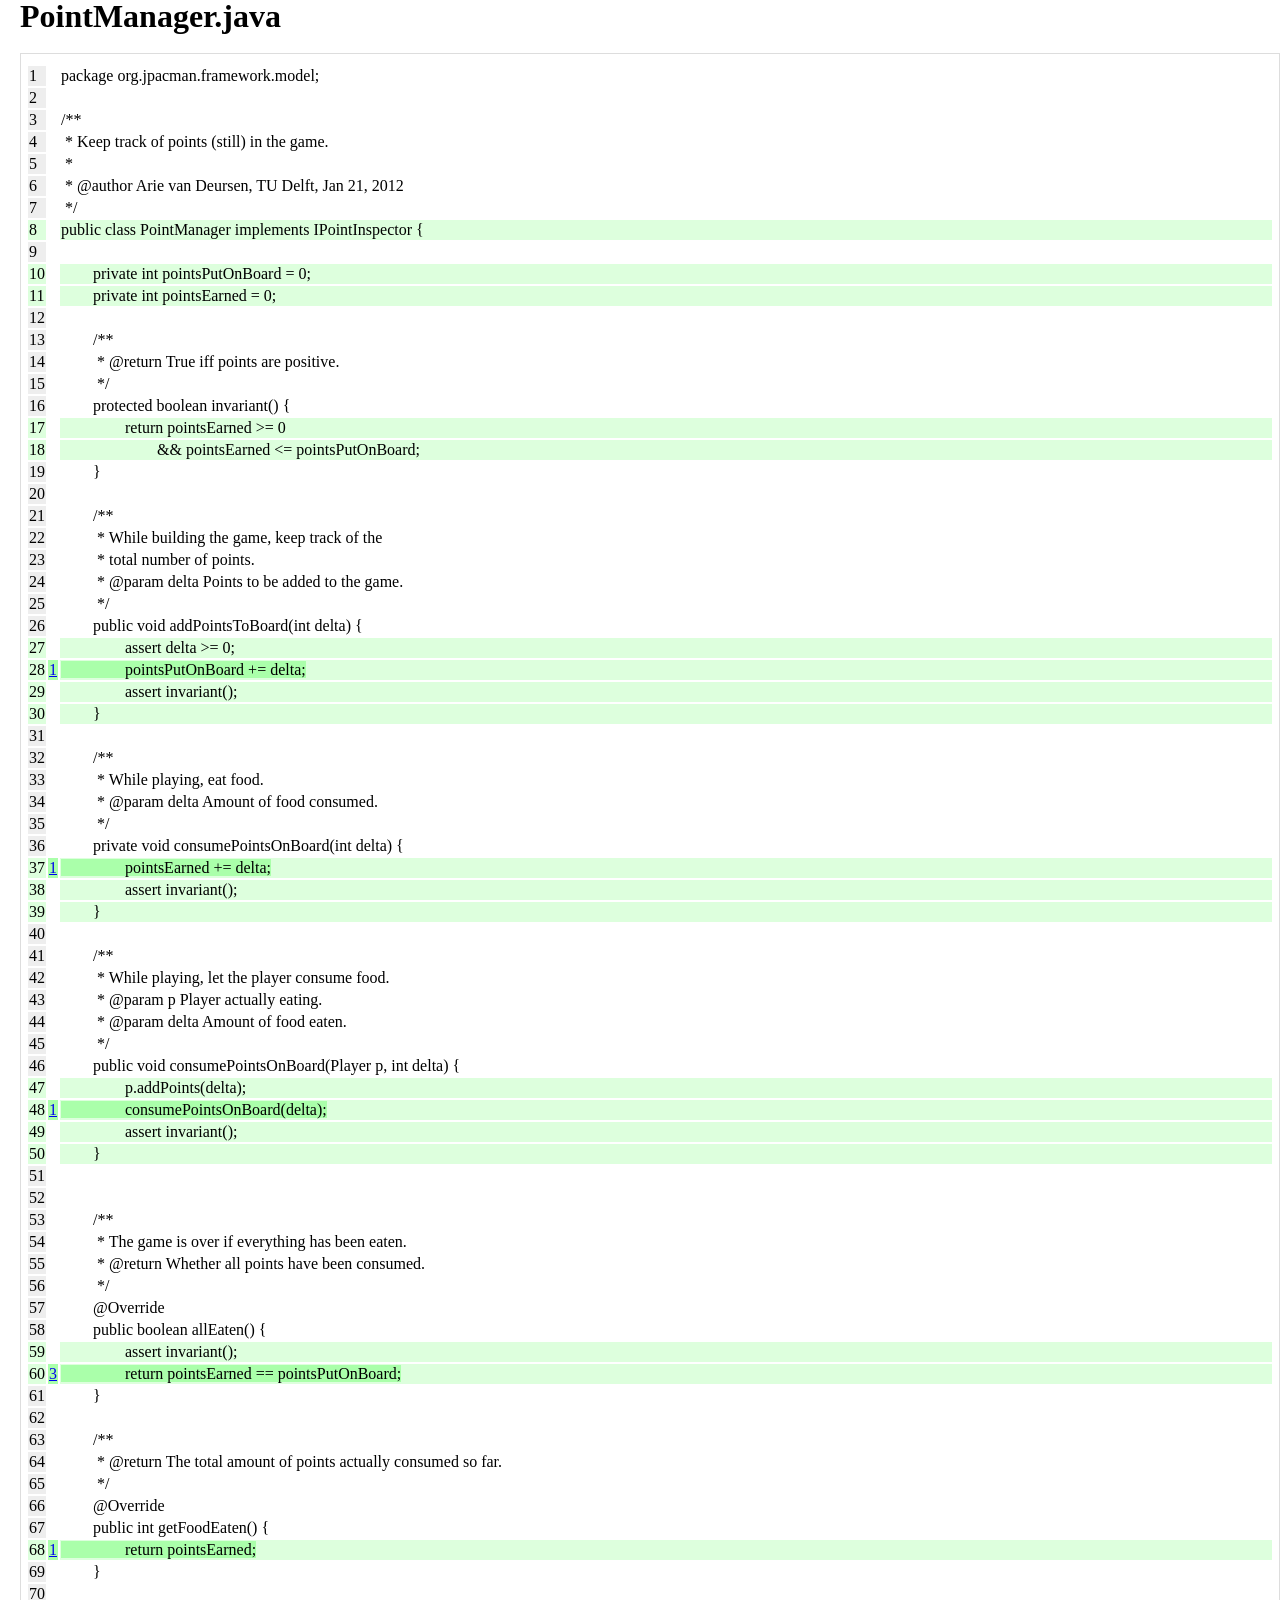
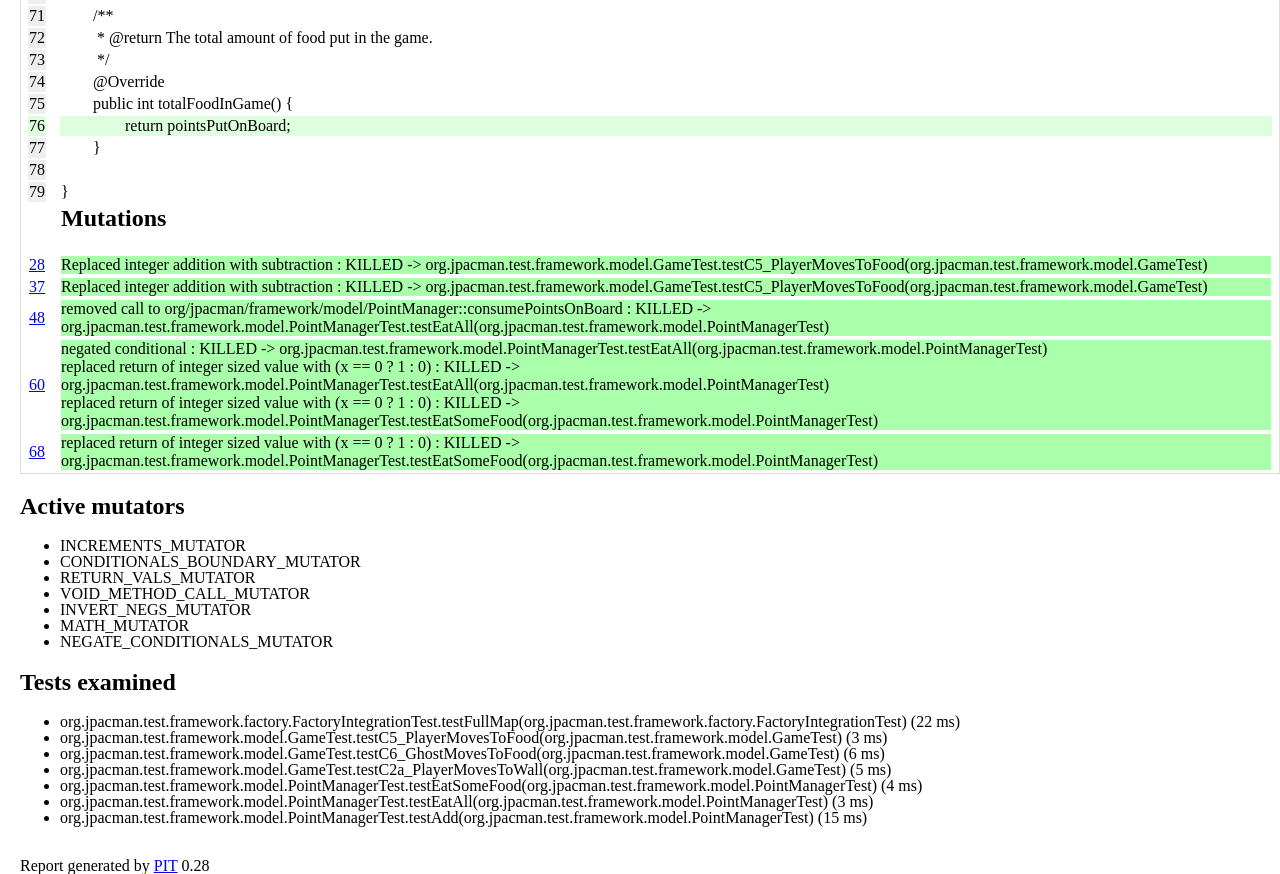
<file: target/pit-reports/201603031237/org.jpacman.framework.model/PointManager.java.html>
<html>
<head>
<style type='text/css'>
html, body, div, span, p, blockquote, pre {
	margin: 0;
	padding: 0;
	border: 0;
	outline: 0;
	font-weight: inherit;
	font-style: inherit;
	font-size: 100%;
	font-family: inherit;
	vertical-align: baseline;
}

body{
	line-height: 1;
	color: black;
	background: white;
	margin-left: 20px;
}

.src { 
border: 1px solid #dddddd;
padding-top: 10px;
padding-right: 5px;
padding-left: 5px;
}


.covered {background-color: #ddffdd}
.uncovered {background-color: #ffdddd}
.killed {background-color: #aaffaa}
.survived {background-color: #ffaaaa}
.uncertain {background-color: #dde7ef}
.run_error {background-color: #dde7ef}
.na {background-color: #eeeeee}
.timed_out {background-color: #dde7ef}
.non_viable {background-color: #aaffaa}
.memory_error {background-color: #dde7ef}
.not_started {background-color: #dde7ef; color : red}
.no_coverage {background-color: #ffaaaa}

</style>

</head>
<body>


<h1>PointManager.java</h1>

<table class="src">



<tr>
<td class='na'>
<a name='org.pitest.mutationtest.report.SourceFile@5f00498c_1'/>
1
</td>
<td class=''>
<a href='#grouporg.pitest.mutationtest.report.SourceFile@5f00498c_1'></a>
</td>
<td class=''><pre><span  class=''>package org.jpacman.framework.model;</span></pre></td></tr>



<tr>
<td class='na'>
<a name='org.pitest.mutationtest.report.SourceFile@5f00498c_2'/>
2
</td>
<td class=''>
<a href='#grouporg.pitest.mutationtest.report.SourceFile@5f00498c_2'></a>
</td>
<td class=''><pre><span  class=''></span></pre></td></tr>



<tr>
<td class='na'>
<a name='org.pitest.mutationtest.report.SourceFile@5f00498c_3'/>
3
</td>
<td class=''>
<a href='#grouporg.pitest.mutationtest.report.SourceFile@5f00498c_3'></a>
</td>
<td class=''><pre><span  class=''>/**</span></pre></td></tr>



<tr>
<td class='na'>
<a name='org.pitest.mutationtest.report.SourceFile@5f00498c_4'/>
4
</td>
<td class=''>
<a href='#grouporg.pitest.mutationtest.report.SourceFile@5f00498c_4'></a>
</td>
<td class=''><pre><span  class=''> * Keep track of points (still) in the game.</span></pre></td></tr>



<tr>
<td class='na'>
<a name='org.pitest.mutationtest.report.SourceFile@5f00498c_5'/>
5
</td>
<td class=''>
<a href='#grouporg.pitest.mutationtest.report.SourceFile@5f00498c_5'></a>
</td>
<td class=''><pre><span  class=''> * </span></pre></td></tr>



<tr>
<td class='na'>
<a name='org.pitest.mutationtest.report.SourceFile@5f00498c_6'/>
6
</td>
<td class=''>
<a href='#grouporg.pitest.mutationtest.report.SourceFile@5f00498c_6'></a>
</td>
<td class=''><pre><span  class=''> * @author Arie van Deursen, TU Delft, Jan 21, 2012</span></pre></td></tr>



<tr>
<td class='na'>
<a name='org.pitest.mutationtest.report.SourceFile@5f00498c_7'/>
7
</td>
<td class=''>
<a href='#grouporg.pitest.mutationtest.report.SourceFile@5f00498c_7'></a>
</td>
<td class=''><pre><span  class=''> */</span></pre></td></tr>



<tr>
<td class='covered'>
<a name='org.pitest.mutationtest.report.SourceFile@5f00498c_8'/>
8
</td>
<td class=''>
<a href='#grouporg.pitest.mutationtest.report.SourceFile@5f00498c_8'></a>
</td>
<td class='covered'><pre><span  class=''>public class PointManager implements IPointInspector {</span></pre></td></tr>



<tr>
<td class='na'>
<a name='org.pitest.mutationtest.report.SourceFile@5f00498c_9'/>
9
</td>
<td class=''>
<a href='#grouporg.pitest.mutationtest.report.SourceFile@5f00498c_9'></a>
</td>
<td class=''><pre><span  class=''>&#9;</span></pre></td></tr>



<tr>
<td class='covered'>
<a name='org.pitest.mutationtest.report.SourceFile@5f00498c_10'/>
10
</td>
<td class=''>
<a href='#grouporg.pitest.mutationtest.report.SourceFile@5f00498c_10'></a>
</td>
<td class='covered'><pre><span  class=''>&#9;private int pointsPutOnBoard = 0;</span></pre></td></tr>



<tr>
<td class='covered'>
<a name='org.pitest.mutationtest.report.SourceFile@5f00498c_11'/>
11
</td>
<td class=''>
<a href='#grouporg.pitest.mutationtest.report.SourceFile@5f00498c_11'></a>
</td>
<td class='covered'><pre><span  class=''>&#9;private int pointsEarned = 0;</span></pre></td></tr>



<tr>
<td class='na'>
<a name='org.pitest.mutationtest.report.SourceFile@5f00498c_12'/>
12
</td>
<td class=''>
<a href='#grouporg.pitest.mutationtest.report.SourceFile@5f00498c_12'></a>
</td>
<td class=''><pre><span  class=''>&#9;</span></pre></td></tr>



<tr>
<td class='na'>
<a name='org.pitest.mutationtest.report.SourceFile@5f00498c_13'/>
13
</td>
<td class=''>
<a href='#grouporg.pitest.mutationtest.report.SourceFile@5f00498c_13'></a>
</td>
<td class=''><pre><span  class=''>&#9;/**</span></pre></td></tr>



<tr>
<td class='na'>
<a name='org.pitest.mutationtest.report.SourceFile@5f00498c_14'/>
14
</td>
<td class=''>
<a href='#grouporg.pitest.mutationtest.report.SourceFile@5f00498c_14'></a>
</td>
<td class=''><pre><span  class=''>&#9; * @return True iff points are positive.</span></pre></td></tr>



<tr>
<td class='na'>
<a name='org.pitest.mutationtest.report.SourceFile@5f00498c_15'/>
15
</td>
<td class=''>
<a href='#grouporg.pitest.mutationtest.report.SourceFile@5f00498c_15'></a>
</td>
<td class=''><pre><span  class=''>&#9; */</span></pre></td></tr>



<tr>
<td class='na'>
<a name='org.pitest.mutationtest.report.SourceFile@5f00498c_16'/>
16
</td>
<td class=''>
<a href='#grouporg.pitest.mutationtest.report.SourceFile@5f00498c_16'></a>
</td>
<td class=''><pre><span  class=''>&#9;protected boolean invariant() {</span></pre></td></tr>



<tr>
<td class='covered'>
<a name='org.pitest.mutationtest.report.SourceFile@5f00498c_17'/>
17
</td>
<td class=''>
<a href='#grouporg.pitest.mutationtest.report.SourceFile@5f00498c_17'></a>
</td>
<td class='covered'><pre><span  class=''>&#9;&#9;return pointsEarned &#62;= 0</span></pre></td></tr>



<tr>
<td class='covered'>
<a name='org.pitest.mutationtest.report.SourceFile@5f00498c_18'/>
18
</td>
<td class=''>
<a href='#grouporg.pitest.mutationtest.report.SourceFile@5f00498c_18'></a>
</td>
<td class='covered'><pre><span  class=''>&#9;&#9;&#9;&#38;&#38; pointsEarned &#60;= pointsPutOnBoard;</span></pre></td></tr>



<tr>
<td class='na'>
<a name='org.pitest.mutationtest.report.SourceFile@5f00498c_19'/>
19
</td>
<td class=''>
<a href='#grouporg.pitest.mutationtest.report.SourceFile@5f00498c_19'></a>
</td>
<td class=''><pre><span  class=''>&#9;}</span></pre></td></tr>



<tr>
<td class='na'>
<a name='org.pitest.mutationtest.report.SourceFile@5f00498c_20'/>
20
</td>
<td class=''>
<a href='#grouporg.pitest.mutationtest.report.SourceFile@5f00498c_20'></a>
</td>
<td class=''><pre><span  class=''>&#9;</span></pre></td></tr>



<tr>
<td class='na'>
<a name='org.pitest.mutationtest.report.SourceFile@5f00498c_21'/>
21
</td>
<td class=''>
<a href='#grouporg.pitest.mutationtest.report.SourceFile@5f00498c_21'></a>
</td>
<td class=''><pre><span  class=''>&#9;/**</span></pre></td></tr>



<tr>
<td class='na'>
<a name='org.pitest.mutationtest.report.SourceFile@5f00498c_22'/>
22
</td>
<td class=''>
<a href='#grouporg.pitest.mutationtest.report.SourceFile@5f00498c_22'></a>
</td>
<td class=''><pre><span  class=''>&#9; * While building the game, keep track of the</span></pre></td></tr>



<tr>
<td class='na'>
<a name='org.pitest.mutationtest.report.SourceFile@5f00498c_23'/>
23
</td>
<td class=''>
<a href='#grouporg.pitest.mutationtest.report.SourceFile@5f00498c_23'></a>
</td>
<td class=''><pre><span  class=''>&#9; * total number of points.</span></pre></td></tr>



<tr>
<td class='na'>
<a name='org.pitest.mutationtest.report.SourceFile@5f00498c_24'/>
24
</td>
<td class=''>
<a href='#grouporg.pitest.mutationtest.report.SourceFile@5f00498c_24'></a>
</td>
<td class=''><pre><span  class=''>&#9; * @param delta Points to be added to the game.</span></pre></td></tr>



<tr>
<td class='na'>
<a name='org.pitest.mutationtest.report.SourceFile@5f00498c_25'/>
25
</td>
<td class=''>
<a href='#grouporg.pitest.mutationtest.report.SourceFile@5f00498c_25'></a>
</td>
<td class=''><pre><span  class=''>&#9; */</span></pre></td></tr>



<tr>
<td class='na'>
<a name='org.pitest.mutationtest.report.SourceFile@5f00498c_26'/>
26
</td>
<td class=''>
<a href='#grouporg.pitest.mutationtest.report.SourceFile@5f00498c_26'></a>
</td>
<td class=''><pre><span  class=''>&#9;public void addPointsToBoard(int delta) {</span></pre></td></tr>



<tr>
<td class='covered'>
<a name='org.pitest.mutationtest.report.SourceFile@5f00498c_27'/>
27
</td>
<td class=''>
<a href='#grouporg.pitest.mutationtest.report.SourceFile@5f00498c_27'></a>
</td>
<td class='covered'><pre><span  class=''>&#9;&#9;assert delta &#62;= 0;</span></pre></td></tr>



<tr>
<td class='covered'>
<a name='org.pitest.mutationtest.report.SourceFile@5f00498c_28'/>
28
</td>
<td class='killed'>
<a href='#grouporg.pitest.mutationtest.report.SourceFile@5f00498c_28'>1</a>
</td>
<td class='covered'><pre><span  class='killed'>&#9;&#9;pointsPutOnBoard += delta;</span></pre></td></tr>



<tr>
<td class='covered'>
<a name='org.pitest.mutationtest.report.SourceFile@5f00498c_29'/>
29
</td>
<td class=''>
<a href='#grouporg.pitest.mutationtest.report.SourceFile@5f00498c_29'></a>
</td>
<td class='covered'><pre><span  class=''>&#9;&#9;assert invariant();</span></pre></td></tr>



<tr>
<td class='covered'>
<a name='org.pitest.mutationtest.report.SourceFile@5f00498c_30'/>
30
</td>
<td class=''>
<a href='#grouporg.pitest.mutationtest.report.SourceFile@5f00498c_30'></a>
</td>
<td class='covered'><pre><span  class=''>&#9;}</span></pre></td></tr>



<tr>
<td class='na'>
<a name='org.pitest.mutationtest.report.SourceFile@5f00498c_31'/>
31
</td>
<td class=''>
<a href='#grouporg.pitest.mutationtest.report.SourceFile@5f00498c_31'></a>
</td>
<td class=''><pre><span  class=''>&#9;</span></pre></td></tr>



<tr>
<td class='na'>
<a name='org.pitest.mutationtest.report.SourceFile@5f00498c_32'/>
32
</td>
<td class=''>
<a href='#grouporg.pitest.mutationtest.report.SourceFile@5f00498c_32'></a>
</td>
<td class=''><pre><span  class=''>&#9;/**</span></pre></td></tr>



<tr>
<td class='na'>
<a name='org.pitest.mutationtest.report.SourceFile@5f00498c_33'/>
33
</td>
<td class=''>
<a href='#grouporg.pitest.mutationtest.report.SourceFile@5f00498c_33'></a>
</td>
<td class=''><pre><span  class=''>&#9; * While playing, eat food.</span></pre></td></tr>



<tr>
<td class='na'>
<a name='org.pitest.mutationtest.report.SourceFile@5f00498c_34'/>
34
</td>
<td class=''>
<a href='#grouporg.pitest.mutationtest.report.SourceFile@5f00498c_34'></a>
</td>
<td class=''><pre><span  class=''>&#9; * @param delta Amount of food consumed.</span></pre></td></tr>



<tr>
<td class='na'>
<a name='org.pitest.mutationtest.report.SourceFile@5f00498c_35'/>
35
</td>
<td class=''>
<a href='#grouporg.pitest.mutationtest.report.SourceFile@5f00498c_35'></a>
</td>
<td class=''><pre><span  class=''>&#9; */</span></pre></td></tr>



<tr>
<td class='na'>
<a name='org.pitest.mutationtest.report.SourceFile@5f00498c_36'/>
36
</td>
<td class=''>
<a href='#grouporg.pitest.mutationtest.report.SourceFile@5f00498c_36'></a>
</td>
<td class=''><pre><span  class=''>&#9;private void consumePointsOnBoard(int delta) {</span></pre></td></tr>



<tr>
<td class='covered'>
<a name='org.pitest.mutationtest.report.SourceFile@5f00498c_37'/>
37
</td>
<td class='killed'>
<a href='#grouporg.pitest.mutationtest.report.SourceFile@5f00498c_37'>1</a>
</td>
<td class='covered'><pre><span  class='killed'>&#9;&#9;pointsEarned += delta;</span></pre></td></tr>



<tr>
<td class='covered'>
<a name='org.pitest.mutationtest.report.SourceFile@5f00498c_38'/>
38
</td>
<td class=''>
<a href='#grouporg.pitest.mutationtest.report.SourceFile@5f00498c_38'></a>
</td>
<td class='covered'><pre><span  class=''>&#9;&#9;assert invariant();</span></pre></td></tr>



<tr>
<td class='covered'>
<a name='org.pitest.mutationtest.report.SourceFile@5f00498c_39'/>
39
</td>
<td class=''>
<a href='#grouporg.pitest.mutationtest.report.SourceFile@5f00498c_39'></a>
</td>
<td class='covered'><pre><span  class=''>&#9;}</span></pre></td></tr>



<tr>
<td class='na'>
<a name='org.pitest.mutationtest.report.SourceFile@5f00498c_40'/>
40
</td>
<td class=''>
<a href='#grouporg.pitest.mutationtest.report.SourceFile@5f00498c_40'></a>
</td>
<td class=''><pre><span  class=''>&#9;</span></pre></td></tr>



<tr>
<td class='na'>
<a name='org.pitest.mutationtest.report.SourceFile@5f00498c_41'/>
41
</td>
<td class=''>
<a href='#grouporg.pitest.mutationtest.report.SourceFile@5f00498c_41'></a>
</td>
<td class=''><pre><span  class=''>&#9;/**</span></pre></td></tr>



<tr>
<td class='na'>
<a name='org.pitest.mutationtest.report.SourceFile@5f00498c_42'/>
42
</td>
<td class=''>
<a href='#grouporg.pitest.mutationtest.report.SourceFile@5f00498c_42'></a>
</td>
<td class=''><pre><span  class=''>&#9; * While playing, let the player consume food.</span></pre></td></tr>



<tr>
<td class='na'>
<a name='org.pitest.mutationtest.report.SourceFile@5f00498c_43'/>
43
</td>
<td class=''>
<a href='#grouporg.pitest.mutationtest.report.SourceFile@5f00498c_43'></a>
</td>
<td class=''><pre><span  class=''>&#9; * @param p Player actually eating.</span></pre></td></tr>



<tr>
<td class='na'>
<a name='org.pitest.mutationtest.report.SourceFile@5f00498c_44'/>
44
</td>
<td class=''>
<a href='#grouporg.pitest.mutationtest.report.SourceFile@5f00498c_44'></a>
</td>
<td class=''><pre><span  class=''>&#9; * @param delta Amount of food eaten.</span></pre></td></tr>



<tr>
<td class='na'>
<a name='org.pitest.mutationtest.report.SourceFile@5f00498c_45'/>
45
</td>
<td class=''>
<a href='#grouporg.pitest.mutationtest.report.SourceFile@5f00498c_45'></a>
</td>
<td class=''><pre><span  class=''>&#9; */</span></pre></td></tr>



<tr>
<td class='na'>
<a name='org.pitest.mutationtest.report.SourceFile@5f00498c_46'/>
46
</td>
<td class=''>
<a href='#grouporg.pitest.mutationtest.report.SourceFile@5f00498c_46'></a>
</td>
<td class=''><pre><span  class=''>&#9;public void consumePointsOnBoard(Player p, int delta) {</span></pre></td></tr>



<tr>
<td class='covered'>
<a name='org.pitest.mutationtest.report.SourceFile@5f00498c_47'/>
47
</td>
<td class=''>
<a href='#grouporg.pitest.mutationtest.report.SourceFile@5f00498c_47'></a>
</td>
<td class='covered'><pre><span  class=''>&#9;&#9;p.addPoints(delta);</span></pre></td></tr>



<tr>
<td class='covered'>
<a name='org.pitest.mutationtest.report.SourceFile@5f00498c_48'/>
48
</td>
<td class='killed'>
<a href='#grouporg.pitest.mutationtest.report.SourceFile@5f00498c_48'>1</a>
</td>
<td class='covered'><pre><span  class='killed'>&#9;&#9;consumePointsOnBoard(delta);</span></pre></td></tr>



<tr>
<td class='covered'>
<a name='org.pitest.mutationtest.report.SourceFile@5f00498c_49'/>
49
</td>
<td class=''>
<a href='#grouporg.pitest.mutationtest.report.SourceFile@5f00498c_49'></a>
</td>
<td class='covered'><pre><span  class=''>&#9;&#9;assert invariant();</span></pre></td></tr>



<tr>
<td class='covered'>
<a name='org.pitest.mutationtest.report.SourceFile@5f00498c_50'/>
50
</td>
<td class=''>
<a href='#grouporg.pitest.mutationtest.report.SourceFile@5f00498c_50'></a>
</td>
<td class='covered'><pre><span  class=''>&#9;}</span></pre></td></tr>



<tr>
<td class='na'>
<a name='org.pitest.mutationtest.report.SourceFile@5f00498c_51'/>
51
</td>
<td class=''>
<a href='#grouporg.pitest.mutationtest.report.SourceFile@5f00498c_51'></a>
</td>
<td class=''><pre><span  class=''>&#9;&#9;</span></pre></td></tr>



<tr>
<td class='na'>
<a name='org.pitest.mutationtest.report.SourceFile@5f00498c_52'/>
52
</td>
<td class=''>
<a href='#grouporg.pitest.mutationtest.report.SourceFile@5f00498c_52'></a>
</td>
<td class=''><pre><span  class=''>&#9;</span></pre></td></tr>



<tr>
<td class='na'>
<a name='org.pitest.mutationtest.report.SourceFile@5f00498c_53'/>
53
</td>
<td class=''>
<a href='#grouporg.pitest.mutationtest.report.SourceFile@5f00498c_53'></a>
</td>
<td class=''><pre><span  class=''>&#9;/**</span></pre></td></tr>



<tr>
<td class='na'>
<a name='org.pitest.mutationtest.report.SourceFile@5f00498c_54'/>
54
</td>
<td class=''>
<a href='#grouporg.pitest.mutationtest.report.SourceFile@5f00498c_54'></a>
</td>
<td class=''><pre><span  class=''>&#9; * The game is over if everything has been eaten.</span></pre></td></tr>



<tr>
<td class='na'>
<a name='org.pitest.mutationtest.report.SourceFile@5f00498c_55'/>
55
</td>
<td class=''>
<a href='#grouporg.pitest.mutationtest.report.SourceFile@5f00498c_55'></a>
</td>
<td class=''><pre><span  class=''>&#9; * @return Whether all points have been consumed.</span></pre></td></tr>



<tr>
<td class='na'>
<a name='org.pitest.mutationtest.report.SourceFile@5f00498c_56'/>
56
</td>
<td class=''>
<a href='#grouporg.pitest.mutationtest.report.SourceFile@5f00498c_56'></a>
</td>
<td class=''><pre><span  class=''>&#9; */</span></pre></td></tr>



<tr>
<td class='na'>
<a name='org.pitest.mutationtest.report.SourceFile@5f00498c_57'/>
57
</td>
<td class=''>
<a href='#grouporg.pitest.mutationtest.report.SourceFile@5f00498c_57'></a>
</td>
<td class=''><pre><span  class=''>&#9;@Override</span></pre></td></tr>



<tr>
<td class='na'>
<a name='org.pitest.mutationtest.report.SourceFile@5f00498c_58'/>
58
</td>
<td class=''>
<a href='#grouporg.pitest.mutationtest.report.SourceFile@5f00498c_58'></a>
</td>
<td class=''><pre><span  class=''>&#9;public boolean allEaten() {</span></pre></td></tr>



<tr>
<td class='covered'>
<a name='org.pitest.mutationtest.report.SourceFile@5f00498c_59'/>
59
</td>
<td class=''>
<a href='#grouporg.pitest.mutationtest.report.SourceFile@5f00498c_59'></a>
</td>
<td class='covered'><pre><span  class=''>&#9;&#9;assert invariant();</span></pre></td></tr>



<tr>
<td class='covered'>
<a name='org.pitest.mutationtest.report.SourceFile@5f00498c_60'/>
60
</td>
<td class='killed'>
<a href='#grouporg.pitest.mutationtest.report.SourceFile@5f00498c_60'>3</a>
</td>
<td class='covered'><pre><span  class='killed'>&#9;&#9;return pointsEarned == pointsPutOnBoard;</span></pre></td></tr>



<tr>
<td class='na'>
<a name='org.pitest.mutationtest.report.SourceFile@5f00498c_61'/>
61
</td>
<td class=''>
<a href='#grouporg.pitest.mutationtest.report.SourceFile@5f00498c_61'></a>
</td>
<td class=''><pre><span  class=''>&#9;}</span></pre></td></tr>



<tr>
<td class='na'>
<a name='org.pitest.mutationtest.report.SourceFile@5f00498c_62'/>
62
</td>
<td class=''>
<a href='#grouporg.pitest.mutationtest.report.SourceFile@5f00498c_62'></a>
</td>
<td class=''><pre><span  class=''></span></pre></td></tr>



<tr>
<td class='na'>
<a name='org.pitest.mutationtest.report.SourceFile@5f00498c_63'/>
63
</td>
<td class=''>
<a href='#grouporg.pitest.mutationtest.report.SourceFile@5f00498c_63'></a>
</td>
<td class=''><pre><span  class=''>&#9;/**</span></pre></td></tr>



<tr>
<td class='na'>
<a name='org.pitest.mutationtest.report.SourceFile@5f00498c_64'/>
64
</td>
<td class=''>
<a href='#grouporg.pitest.mutationtest.report.SourceFile@5f00498c_64'></a>
</td>
<td class=''><pre><span  class=''>&#9; * @return The total amount of points actually consumed so far.</span></pre></td></tr>



<tr>
<td class='na'>
<a name='org.pitest.mutationtest.report.SourceFile@5f00498c_65'/>
65
</td>
<td class=''>
<a href='#grouporg.pitest.mutationtest.report.SourceFile@5f00498c_65'></a>
</td>
<td class=''><pre><span  class=''>&#9; */</span></pre></td></tr>



<tr>
<td class='na'>
<a name='org.pitest.mutationtest.report.SourceFile@5f00498c_66'/>
66
</td>
<td class=''>
<a href='#grouporg.pitest.mutationtest.report.SourceFile@5f00498c_66'></a>
</td>
<td class=''><pre><span  class=''>&#9;@Override</span></pre></td></tr>



<tr>
<td class='na'>
<a name='org.pitest.mutationtest.report.SourceFile@5f00498c_67'/>
67
</td>
<td class=''>
<a href='#grouporg.pitest.mutationtest.report.SourceFile@5f00498c_67'></a>
</td>
<td class=''><pre><span  class=''>&#9;public int getFoodEaten() {</span></pre></td></tr>



<tr>
<td class='covered'>
<a name='org.pitest.mutationtest.report.SourceFile@5f00498c_68'/>
68
</td>
<td class='killed'>
<a href='#grouporg.pitest.mutationtest.report.SourceFile@5f00498c_68'>1</a>
</td>
<td class='covered'><pre><span  class='killed'>&#9;&#9;return pointsEarned;</span></pre></td></tr>



<tr>
<td class='na'>
<a name='org.pitest.mutationtest.report.SourceFile@5f00498c_69'/>
69
</td>
<td class=''>
<a href='#grouporg.pitest.mutationtest.report.SourceFile@5f00498c_69'></a>
</td>
<td class=''><pre><span  class=''>&#9;}</span></pre></td></tr>



<tr>
<td class='na'>
<a name='org.pitest.mutationtest.report.SourceFile@5f00498c_70'/>
70
</td>
<td class=''>
<a href='#grouporg.pitest.mutationtest.report.SourceFile@5f00498c_70'></a>
</td>
<td class=''><pre><span  class=''>&#9;</span></pre></td></tr>



<tr>
<td class='na'>
<a name='org.pitest.mutationtest.report.SourceFile@5f00498c_71'/>
71
</td>
<td class=''>
<a href='#grouporg.pitest.mutationtest.report.SourceFile@5f00498c_71'></a>
</td>
<td class=''><pre><span  class=''>&#9;/**</span></pre></td></tr>



<tr>
<td class='na'>
<a name='org.pitest.mutationtest.report.SourceFile@5f00498c_72'/>
72
</td>
<td class=''>
<a href='#grouporg.pitest.mutationtest.report.SourceFile@5f00498c_72'></a>
</td>
<td class=''><pre><span  class=''>&#9; * @return The total amount of food put in the game.</span></pre></td></tr>



<tr>
<td class='na'>
<a name='org.pitest.mutationtest.report.SourceFile@5f00498c_73'/>
73
</td>
<td class=''>
<a href='#grouporg.pitest.mutationtest.report.SourceFile@5f00498c_73'></a>
</td>
<td class=''><pre><span  class=''>&#9; */</span></pre></td></tr>



<tr>
<td class='na'>
<a name='org.pitest.mutationtest.report.SourceFile@5f00498c_74'/>
74
</td>
<td class=''>
<a href='#grouporg.pitest.mutationtest.report.SourceFile@5f00498c_74'></a>
</td>
<td class=''><pre><span  class=''>&#9;@Override</span></pre></td></tr>



<tr>
<td class='na'>
<a name='org.pitest.mutationtest.report.SourceFile@5f00498c_75'/>
75
</td>
<td class=''>
<a href='#grouporg.pitest.mutationtest.report.SourceFile@5f00498c_75'></a>
</td>
<td class=''><pre><span  class=''>&#9;public int totalFoodInGame() {</span></pre></td></tr>



<tr>
<td class='covered'>
<a name='org.pitest.mutationtest.report.SourceFile@5f00498c_76'/>
76
</td>
<td class=''>
<a href='#grouporg.pitest.mutationtest.report.SourceFile@5f00498c_76'></a>
</td>
<td class='covered'><pre><span  class=''>&#9;&#9;return pointsPutOnBoard;</span></pre></td></tr>



<tr>
<td class='na'>
<a name='org.pitest.mutationtest.report.SourceFile@5f00498c_77'/>
77
</td>
<td class=''>
<a href='#grouporg.pitest.mutationtest.report.SourceFile@5f00498c_77'></a>
</td>
<td class=''><pre><span  class=''>&#9;}</span></pre></td></tr>



<tr>
<td class='na'>
<a name='org.pitest.mutationtest.report.SourceFile@5f00498c_78'/>
78
</td>
<td class=''>
<a href='#grouporg.pitest.mutationtest.report.SourceFile@5f00498c_78'></a>
</td>
<td class=''><pre><span  class=''></span></pre></td></tr>



<tr>
<td class='na'>
<a name='org.pitest.mutationtest.report.SourceFile@5f00498c_79'/>
79
</td>
<td class=''>
<a href='#grouporg.pitest.mutationtest.report.SourceFile@5f00498c_79'></a>
</td>
<td class=''><pre><span  class=''>}</span></pre></td></tr>




<tr><td></td><td></td><td><h2>Mutations</h2></td></tr>

<tr>
<td><a href='#org.pitest.mutationtest.report.SourceFile@5f00498c_28'>28</a></td> 
<td></td>
<td>

<a name='grouporg.pitest.mutationtest.report.SourceFile@5f00498c_28'/> 

<p class='KILLED'>Replaced integer addition with subtraction : KILLED -> org.jpacman.test.framework.model.GameTest.testC5_PlayerMovesToFood(org.jpacman.test.framework.model.GameTest)</p> 
</td>
</tr>
<tr>
<td><a href='#org.pitest.mutationtest.report.SourceFile@5f00498c_37'>37</a></td> 
<td></td>
<td>

<a name='grouporg.pitest.mutationtest.report.SourceFile@5f00498c_37'/> 

<p class='KILLED'>Replaced integer addition with subtraction : KILLED -> org.jpacman.test.framework.model.GameTest.testC5_PlayerMovesToFood(org.jpacman.test.framework.model.GameTest)</p> 
</td>
</tr>
<tr>
<td><a href='#org.pitest.mutationtest.report.SourceFile@5f00498c_48'>48</a></td> 
<td></td>
<td>

<a name='grouporg.pitest.mutationtest.report.SourceFile@5f00498c_48'/> 

<p class='KILLED'>removed call to org/jpacman/framework/model/PointManager::consumePointsOnBoard : KILLED -> org.jpacman.test.framework.model.PointManagerTest.testEatAll(org.jpacman.test.framework.model.PointManagerTest)</p> 
</td>
</tr>
<tr>
<td><a href='#org.pitest.mutationtest.report.SourceFile@5f00498c_60'>60</a></td> 
<td></td>
<td>

<a name='grouporg.pitest.mutationtest.report.SourceFile@5f00498c_60'/> 

<p class='KILLED'>negated conditional : KILLED -> org.jpacman.test.framework.model.PointManagerTest.testEatAll(org.jpacman.test.framework.model.PointManagerTest)</p> <p class='KILLED'>replaced return of integer sized value with (x == 0 ? 1 : 0) : KILLED -> org.jpacman.test.framework.model.PointManagerTest.testEatAll(org.jpacman.test.framework.model.PointManagerTest)</p> <p class='KILLED'>replaced return of integer sized value with (x == 0 ? 1 : 0) : KILLED -> org.jpacman.test.framework.model.PointManagerTest.testEatSomeFood(org.jpacman.test.framework.model.PointManagerTest)</p> 
</td>
</tr>
<tr>
<td><a href='#org.pitest.mutationtest.report.SourceFile@5f00498c_68'>68</a></td> 
<td></td>
<td>

<a name='grouporg.pitest.mutationtest.report.SourceFile@5f00498c_68'/> 

<p class='KILLED'>replaced return of integer sized value with (x == 0 ? 1 : 0) : KILLED -> org.jpacman.test.framework.model.PointManagerTest.testEatSomeFood(org.jpacman.test.framework.model.PointManagerTest)</p> 
</td>
</tr>

</table>


<h2>Active mutators</h2>
<ul>
<li class='mutator'>INCREMENTS_MUTATOR</li>
<li class='mutator'>CONDITIONALS_BOUNDARY_MUTATOR</li>
<li class='mutator'>RETURN_VALS_MUTATOR</li>
<li class='mutator'>VOID_METHOD_CALL_MUTATOR</li>
<li class='mutator'>INVERT_NEGS_MUTATOR</li>
<li class='mutator'>MATH_MUTATOR</li>
<li class='mutator'>NEGATE_CONDITIONALS_MUTATOR</li>

</ul>

<h2>Tests examined</h2>
<ul>
<li>org.jpacman.test.framework.factory.FactoryIntegrationTest.testFullMap(org.jpacman.test.framework.factory.FactoryIntegrationTest) (22 ms)</li><li>org.jpacman.test.framework.model.GameTest.testC5_PlayerMovesToFood(org.jpacman.test.framework.model.GameTest) (3 ms)</li><li>org.jpacman.test.framework.model.GameTest.testC6_GhostMovesToFood(org.jpacman.test.framework.model.GameTest) (6 ms)</li><li>org.jpacman.test.framework.model.GameTest.testC2a_PlayerMovesToWall(org.jpacman.test.framework.model.GameTest) (5 ms)</li><li>org.jpacman.test.framework.model.PointManagerTest.testEatSomeFood(org.jpacman.test.framework.model.PointManagerTest) (4 ms)</li><li>org.jpacman.test.framework.model.PointManagerTest.testEatAll(org.jpacman.test.framework.model.PointManagerTest) (3 ms)</li><li>org.jpacman.test.framework.model.PointManagerTest.testAdd(org.jpacman.test.framework.model.PointManagerTest) (15 ms)</li>
</ul>

<br/>

Report generated by <a href='http://pitest.org'>PIT</a> 0.28

</body>
</html>
</file>
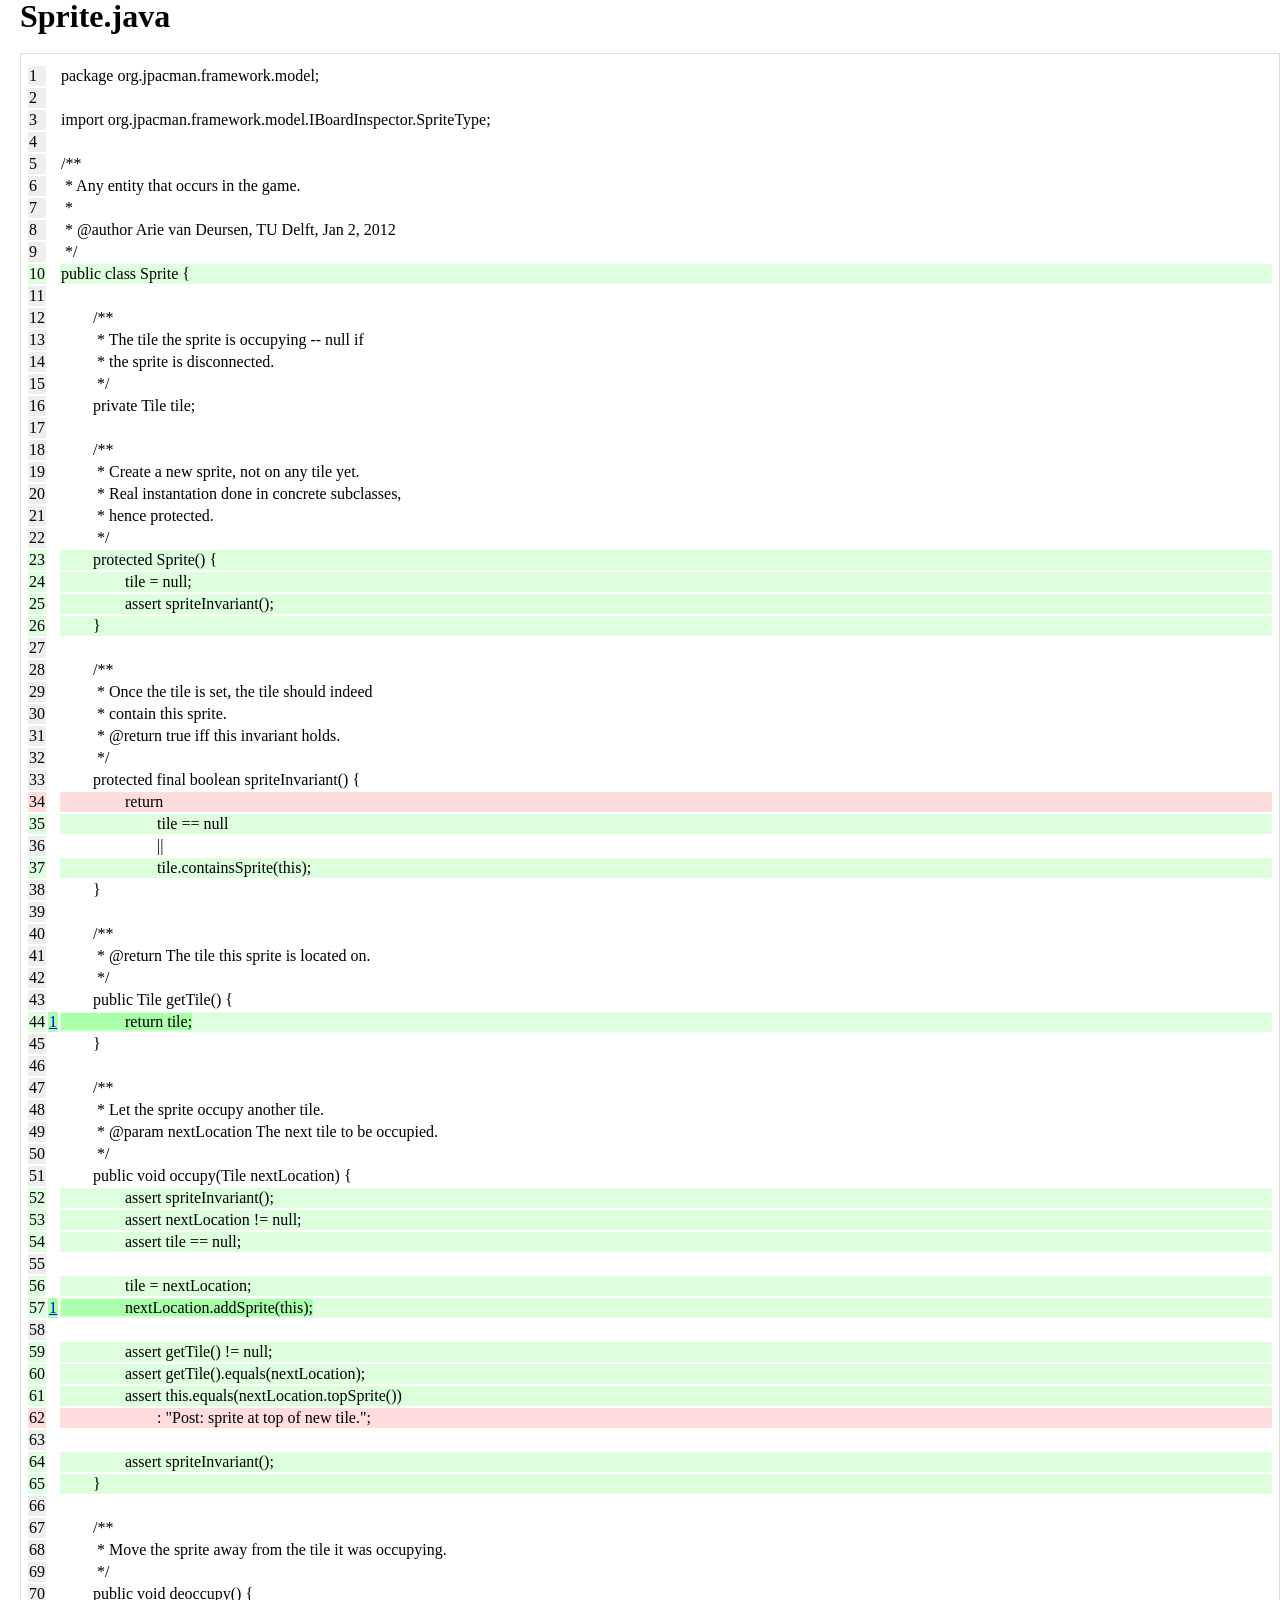
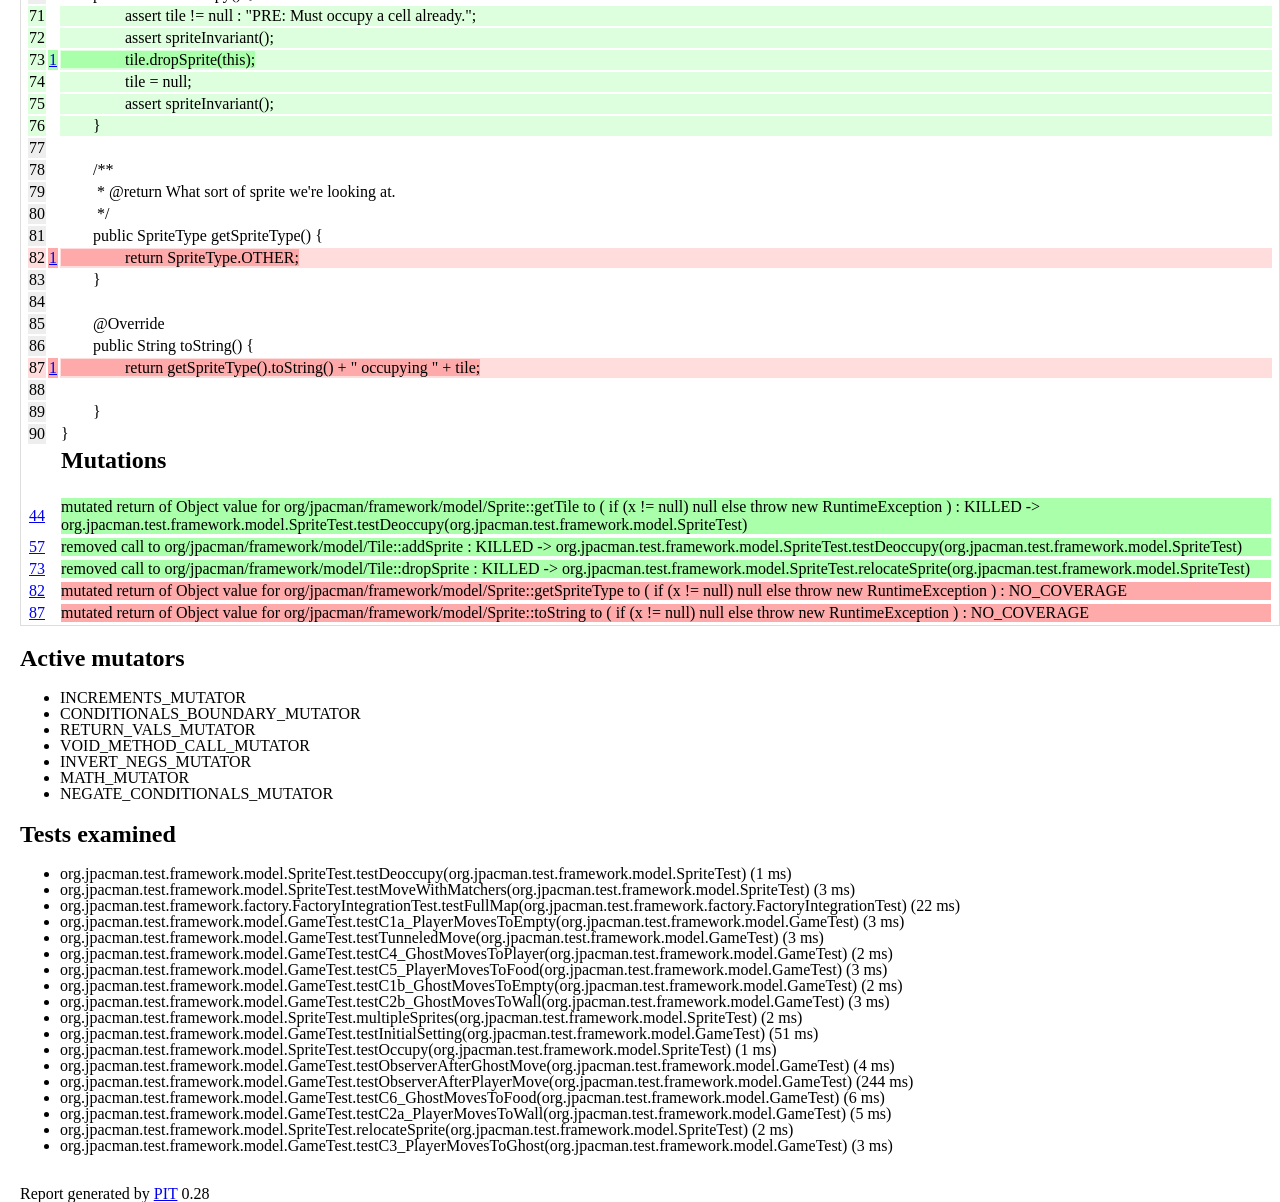
<file: target/pit-reports/201603031237/org.jpacman.framework.model/Sprite.java.html>
<html>
<head>
<style type='text/css'>
html, body, div, span, p, blockquote, pre {
	margin: 0;
	padding: 0;
	border: 0;
	outline: 0;
	font-weight: inherit;
	font-style: inherit;
	font-size: 100%;
	font-family: inherit;
	vertical-align: baseline;
}

body{
	line-height: 1;
	color: black;
	background: white;
	margin-left: 20px;
}

.src { 
border: 1px solid #dddddd;
padding-top: 10px;
padding-right: 5px;
padding-left: 5px;
}


.covered {background-color: #ddffdd}
.uncovered {background-color: #ffdddd}
.killed {background-color: #aaffaa}
.survived {background-color: #ffaaaa}
.uncertain {background-color: #dde7ef}
.run_error {background-color: #dde7ef}
.na {background-color: #eeeeee}
.timed_out {background-color: #dde7ef}
.non_viable {background-color: #aaffaa}
.memory_error {background-color: #dde7ef}
.not_started {background-color: #dde7ef; color : red}
.no_coverage {background-color: #ffaaaa}

</style>

</head>
<body>


<h1>Sprite.java</h1>

<table class="src">



<tr>
<td class='na'>
<a name='org.pitest.mutationtest.report.SourceFile@55001_1'/>
1
</td>
<td class=''>
<a href='#grouporg.pitest.mutationtest.report.SourceFile@55001_1'></a>
</td>
<td class=''><pre><span  class=''>package org.jpacman.framework.model;</span></pre></td></tr>



<tr>
<td class='na'>
<a name='org.pitest.mutationtest.report.SourceFile@55001_2'/>
2
</td>
<td class=''>
<a href='#grouporg.pitest.mutationtest.report.SourceFile@55001_2'></a>
</td>
<td class=''><pre><span  class=''></span></pre></td></tr>



<tr>
<td class='na'>
<a name='org.pitest.mutationtest.report.SourceFile@55001_3'/>
3
</td>
<td class=''>
<a href='#grouporg.pitest.mutationtest.report.SourceFile@55001_3'></a>
</td>
<td class=''><pre><span  class=''>import org.jpacman.framework.model.IBoardInspector.SpriteType;</span></pre></td></tr>



<tr>
<td class='na'>
<a name='org.pitest.mutationtest.report.SourceFile@55001_4'/>
4
</td>
<td class=''>
<a href='#grouporg.pitest.mutationtest.report.SourceFile@55001_4'></a>
</td>
<td class=''><pre><span  class=''></span></pre></td></tr>



<tr>
<td class='na'>
<a name='org.pitest.mutationtest.report.SourceFile@55001_5'/>
5
</td>
<td class=''>
<a href='#grouporg.pitest.mutationtest.report.SourceFile@55001_5'></a>
</td>
<td class=''><pre><span  class=''>/**</span></pre></td></tr>



<tr>
<td class='na'>
<a name='org.pitest.mutationtest.report.SourceFile@55001_6'/>
6
</td>
<td class=''>
<a href='#grouporg.pitest.mutationtest.report.SourceFile@55001_6'></a>
</td>
<td class=''><pre><span  class=''> * Any entity that occurs in the game.</span></pre></td></tr>



<tr>
<td class='na'>
<a name='org.pitest.mutationtest.report.SourceFile@55001_7'/>
7
</td>
<td class=''>
<a href='#grouporg.pitest.mutationtest.report.SourceFile@55001_7'></a>
</td>
<td class=''><pre><span  class=''> * </span></pre></td></tr>



<tr>
<td class='na'>
<a name='org.pitest.mutationtest.report.SourceFile@55001_8'/>
8
</td>
<td class=''>
<a href='#grouporg.pitest.mutationtest.report.SourceFile@55001_8'></a>
</td>
<td class=''><pre><span  class=''> * @author Arie van Deursen, TU Delft, Jan 2, 2012</span></pre></td></tr>



<tr>
<td class='na'>
<a name='org.pitest.mutationtest.report.SourceFile@55001_9'/>
9
</td>
<td class=''>
<a href='#grouporg.pitest.mutationtest.report.SourceFile@55001_9'></a>
</td>
<td class=''><pre><span  class=''> */</span></pre></td></tr>



<tr>
<td class='covered'>
<a name='org.pitest.mutationtest.report.SourceFile@55001_10'/>
10
</td>
<td class=''>
<a href='#grouporg.pitest.mutationtest.report.SourceFile@55001_10'></a>
</td>
<td class='covered'><pre><span  class=''>public class Sprite {</span></pre></td></tr>



<tr>
<td class='na'>
<a name='org.pitest.mutationtest.report.SourceFile@55001_11'/>
11
</td>
<td class=''>
<a href='#grouporg.pitest.mutationtest.report.SourceFile@55001_11'></a>
</td>
<td class=''><pre><span  class=''>&#9;</span></pre></td></tr>



<tr>
<td class='na'>
<a name='org.pitest.mutationtest.report.SourceFile@55001_12'/>
12
</td>
<td class=''>
<a href='#grouporg.pitest.mutationtest.report.SourceFile@55001_12'></a>
</td>
<td class=''><pre><span  class=''>&#9;/**</span></pre></td></tr>



<tr>
<td class='na'>
<a name='org.pitest.mutationtest.report.SourceFile@55001_13'/>
13
</td>
<td class=''>
<a href='#grouporg.pitest.mutationtest.report.SourceFile@55001_13'></a>
</td>
<td class=''><pre><span  class=''>&#9; * The tile the sprite is occupying -- null if </span></pre></td></tr>



<tr>
<td class='na'>
<a name='org.pitest.mutationtest.report.SourceFile@55001_14'/>
14
</td>
<td class=''>
<a href='#grouporg.pitest.mutationtest.report.SourceFile@55001_14'></a>
</td>
<td class=''><pre><span  class=''>&#9; * the sprite is disconnected.</span></pre></td></tr>



<tr>
<td class='na'>
<a name='org.pitest.mutationtest.report.SourceFile@55001_15'/>
15
</td>
<td class=''>
<a href='#grouporg.pitest.mutationtest.report.SourceFile@55001_15'></a>
</td>
<td class=''><pre><span  class=''>&#9; */</span></pre></td></tr>



<tr>
<td class='na'>
<a name='org.pitest.mutationtest.report.SourceFile@55001_16'/>
16
</td>
<td class=''>
<a href='#grouporg.pitest.mutationtest.report.SourceFile@55001_16'></a>
</td>
<td class=''><pre><span  class=''>&#9;private Tile tile;</span></pre></td></tr>



<tr>
<td class='na'>
<a name='org.pitest.mutationtest.report.SourceFile@55001_17'/>
17
</td>
<td class=''>
<a href='#grouporg.pitest.mutationtest.report.SourceFile@55001_17'></a>
</td>
<td class=''><pre><span  class=''>&#9;</span></pre></td></tr>



<tr>
<td class='na'>
<a name='org.pitest.mutationtest.report.SourceFile@55001_18'/>
18
</td>
<td class=''>
<a href='#grouporg.pitest.mutationtest.report.SourceFile@55001_18'></a>
</td>
<td class=''><pre><span  class=''>&#9;/**</span></pre></td></tr>



<tr>
<td class='na'>
<a name='org.pitest.mutationtest.report.SourceFile@55001_19'/>
19
</td>
<td class=''>
<a href='#grouporg.pitest.mutationtest.report.SourceFile@55001_19'></a>
</td>
<td class=''><pre><span  class=''>&#9; * Create a new sprite, not on any tile yet.</span></pre></td></tr>



<tr>
<td class='na'>
<a name='org.pitest.mutationtest.report.SourceFile@55001_20'/>
20
</td>
<td class=''>
<a href='#grouporg.pitest.mutationtest.report.SourceFile@55001_20'></a>
</td>
<td class=''><pre><span  class=''>&#9; * Real instantation done in concrete subclasses,</span></pre></td></tr>



<tr>
<td class='na'>
<a name='org.pitest.mutationtest.report.SourceFile@55001_21'/>
21
</td>
<td class=''>
<a href='#grouporg.pitest.mutationtest.report.SourceFile@55001_21'></a>
</td>
<td class=''><pre><span  class=''>&#9; * hence protected.</span></pre></td></tr>



<tr>
<td class='na'>
<a name='org.pitest.mutationtest.report.SourceFile@55001_22'/>
22
</td>
<td class=''>
<a href='#grouporg.pitest.mutationtest.report.SourceFile@55001_22'></a>
</td>
<td class=''><pre><span  class=''>&#9; */</span></pre></td></tr>



<tr>
<td class='covered'>
<a name='org.pitest.mutationtest.report.SourceFile@55001_23'/>
23
</td>
<td class=''>
<a href='#grouporg.pitest.mutationtest.report.SourceFile@55001_23'></a>
</td>
<td class='covered'><pre><span  class=''>&#9;protected Sprite() {</span></pre></td></tr>



<tr>
<td class='covered'>
<a name='org.pitest.mutationtest.report.SourceFile@55001_24'/>
24
</td>
<td class=''>
<a href='#grouporg.pitest.mutationtest.report.SourceFile@55001_24'></a>
</td>
<td class='covered'><pre><span  class=''>&#9;&#9;tile = null;</span></pre></td></tr>



<tr>
<td class='covered'>
<a name='org.pitest.mutationtest.report.SourceFile@55001_25'/>
25
</td>
<td class=''>
<a href='#grouporg.pitest.mutationtest.report.SourceFile@55001_25'></a>
</td>
<td class='covered'><pre><span  class=''>&#9;&#9;assert spriteInvariant();</span></pre></td></tr>



<tr>
<td class='covered'>
<a name='org.pitest.mutationtest.report.SourceFile@55001_26'/>
26
</td>
<td class=''>
<a href='#grouporg.pitest.mutationtest.report.SourceFile@55001_26'></a>
</td>
<td class='covered'><pre><span  class=''>&#9;}</span></pre></td></tr>



<tr>
<td class='na'>
<a name='org.pitest.mutationtest.report.SourceFile@55001_27'/>
27
</td>
<td class=''>
<a href='#grouporg.pitest.mutationtest.report.SourceFile@55001_27'></a>
</td>
<td class=''><pre><span  class=''>&#9;</span></pre></td></tr>



<tr>
<td class='na'>
<a name='org.pitest.mutationtest.report.SourceFile@55001_28'/>
28
</td>
<td class=''>
<a href='#grouporg.pitest.mutationtest.report.SourceFile@55001_28'></a>
</td>
<td class=''><pre><span  class=''>&#9;/**</span></pre></td></tr>



<tr>
<td class='na'>
<a name='org.pitest.mutationtest.report.SourceFile@55001_29'/>
29
</td>
<td class=''>
<a href='#grouporg.pitest.mutationtest.report.SourceFile@55001_29'></a>
</td>
<td class=''><pre><span  class=''>&#9; * Once the tile is set, the tile should indeed</span></pre></td></tr>



<tr>
<td class='na'>
<a name='org.pitest.mutationtest.report.SourceFile@55001_30'/>
30
</td>
<td class=''>
<a href='#grouporg.pitest.mutationtest.report.SourceFile@55001_30'></a>
</td>
<td class=''><pre><span  class=''>&#9; * contain this sprite.</span></pre></td></tr>



<tr>
<td class='na'>
<a name='org.pitest.mutationtest.report.SourceFile@55001_31'/>
31
</td>
<td class=''>
<a href='#grouporg.pitest.mutationtest.report.SourceFile@55001_31'></a>
</td>
<td class=''><pre><span  class=''>&#9; * @return true iff this invariant holds.</span></pre></td></tr>



<tr>
<td class='na'>
<a name='org.pitest.mutationtest.report.SourceFile@55001_32'/>
32
</td>
<td class=''>
<a href='#grouporg.pitest.mutationtest.report.SourceFile@55001_32'></a>
</td>
<td class=''><pre><span  class=''>&#9; */</span></pre></td></tr>



<tr>
<td class='na'>
<a name='org.pitest.mutationtest.report.SourceFile@55001_33'/>
33
</td>
<td class=''>
<a href='#grouporg.pitest.mutationtest.report.SourceFile@55001_33'></a>
</td>
<td class=''><pre><span  class=''>&#9;protected final boolean spriteInvariant() {</span></pre></td></tr>



<tr>
<td class='uncovered'>
<a name='org.pitest.mutationtest.report.SourceFile@55001_34'/>
34
</td>
<td class=''>
<a href='#grouporg.pitest.mutationtest.report.SourceFile@55001_34'></a>
</td>
<td class='uncovered'><pre><span  class=''>&#9;&#9;return</span></pre></td></tr>



<tr>
<td class='covered'>
<a name='org.pitest.mutationtest.report.SourceFile@55001_35'/>
35
</td>
<td class=''>
<a href='#grouporg.pitest.mutationtest.report.SourceFile@55001_35'></a>
</td>
<td class='covered'><pre><span  class=''>&#9;&#9;&#9;tile == null </span></pre></td></tr>



<tr>
<td class='na'>
<a name='org.pitest.mutationtest.report.SourceFile@55001_36'/>
36
</td>
<td class=''>
<a href='#grouporg.pitest.mutationtest.report.SourceFile@55001_36'></a>
</td>
<td class=''><pre><span  class=''>&#9;&#9;&#9;||</span></pre></td></tr>



<tr>
<td class='covered'>
<a name='org.pitest.mutationtest.report.SourceFile@55001_37'/>
37
</td>
<td class=''>
<a href='#grouporg.pitest.mutationtest.report.SourceFile@55001_37'></a>
</td>
<td class='covered'><pre><span  class=''>&#9;&#9;&#9;tile.containsSprite(this);</span></pre></td></tr>



<tr>
<td class='na'>
<a name='org.pitest.mutationtest.report.SourceFile@55001_38'/>
38
</td>
<td class=''>
<a href='#grouporg.pitest.mutationtest.report.SourceFile@55001_38'></a>
</td>
<td class=''><pre><span  class=''>&#9;}</span></pre></td></tr>



<tr>
<td class='na'>
<a name='org.pitest.mutationtest.report.SourceFile@55001_39'/>
39
</td>
<td class=''>
<a href='#grouporg.pitest.mutationtest.report.SourceFile@55001_39'></a>
</td>
<td class=''><pre><span  class=''>&#9;</span></pre></td></tr>



<tr>
<td class='na'>
<a name='org.pitest.mutationtest.report.SourceFile@55001_40'/>
40
</td>
<td class=''>
<a href='#grouporg.pitest.mutationtest.report.SourceFile@55001_40'></a>
</td>
<td class=''><pre><span  class=''>&#9;/**</span></pre></td></tr>



<tr>
<td class='na'>
<a name='org.pitest.mutationtest.report.SourceFile@55001_41'/>
41
</td>
<td class=''>
<a href='#grouporg.pitest.mutationtest.report.SourceFile@55001_41'></a>
</td>
<td class=''><pre><span  class=''>&#9; * @return The tile this sprite is located on.</span></pre></td></tr>



<tr>
<td class='na'>
<a name='org.pitest.mutationtest.report.SourceFile@55001_42'/>
42
</td>
<td class=''>
<a href='#grouporg.pitest.mutationtest.report.SourceFile@55001_42'></a>
</td>
<td class=''><pre><span  class=''>&#9; */</span></pre></td></tr>



<tr>
<td class='na'>
<a name='org.pitest.mutationtest.report.SourceFile@55001_43'/>
43
</td>
<td class=''>
<a href='#grouporg.pitest.mutationtest.report.SourceFile@55001_43'></a>
</td>
<td class=''><pre><span  class=''>&#9;public Tile getTile() {</span></pre></td></tr>



<tr>
<td class='covered'>
<a name='org.pitest.mutationtest.report.SourceFile@55001_44'/>
44
</td>
<td class='killed'>
<a href='#grouporg.pitest.mutationtest.report.SourceFile@55001_44'>1</a>
</td>
<td class='covered'><pre><span  class='killed'>&#9;&#9;return tile;</span></pre></td></tr>



<tr>
<td class='na'>
<a name='org.pitest.mutationtest.report.SourceFile@55001_45'/>
45
</td>
<td class=''>
<a href='#grouporg.pitest.mutationtest.report.SourceFile@55001_45'></a>
</td>
<td class=''><pre><span  class=''>&#9;}</span></pre></td></tr>



<tr>
<td class='na'>
<a name='org.pitest.mutationtest.report.SourceFile@55001_46'/>
46
</td>
<td class=''>
<a href='#grouporg.pitest.mutationtest.report.SourceFile@55001_46'></a>
</td>
<td class=''><pre><span  class=''>&#9;</span></pre></td></tr>



<tr>
<td class='na'>
<a name='org.pitest.mutationtest.report.SourceFile@55001_47'/>
47
</td>
<td class=''>
<a href='#grouporg.pitest.mutationtest.report.SourceFile@55001_47'></a>
</td>
<td class=''><pre><span  class=''>&#9;/**</span></pre></td></tr>



<tr>
<td class='na'>
<a name='org.pitest.mutationtest.report.SourceFile@55001_48'/>
48
</td>
<td class=''>
<a href='#grouporg.pitest.mutationtest.report.SourceFile@55001_48'></a>
</td>
<td class=''><pre><span  class=''>&#9; * Let the sprite occupy another tile.</span></pre></td></tr>



<tr>
<td class='na'>
<a name='org.pitest.mutationtest.report.SourceFile@55001_49'/>
49
</td>
<td class=''>
<a href='#grouporg.pitest.mutationtest.report.SourceFile@55001_49'></a>
</td>
<td class=''><pre><span  class=''>&#9; * @param nextLocation The next tile to be occupied.</span></pre></td></tr>



<tr>
<td class='na'>
<a name='org.pitest.mutationtest.report.SourceFile@55001_50'/>
50
</td>
<td class=''>
<a href='#grouporg.pitest.mutationtest.report.SourceFile@55001_50'></a>
</td>
<td class=''><pre><span  class=''>&#9; */</span></pre></td></tr>



<tr>
<td class='na'>
<a name='org.pitest.mutationtest.report.SourceFile@55001_51'/>
51
</td>
<td class=''>
<a href='#grouporg.pitest.mutationtest.report.SourceFile@55001_51'></a>
</td>
<td class=''><pre><span  class=''>&#9;public void occupy(Tile nextLocation) {</span></pre></td></tr>



<tr>
<td class='covered'>
<a name='org.pitest.mutationtest.report.SourceFile@55001_52'/>
52
</td>
<td class=''>
<a href='#grouporg.pitest.mutationtest.report.SourceFile@55001_52'></a>
</td>
<td class='covered'><pre><span  class=''>&#9;&#9;assert spriteInvariant();</span></pre></td></tr>



<tr>
<td class='covered'>
<a name='org.pitest.mutationtest.report.SourceFile@55001_53'/>
53
</td>
<td class=''>
<a href='#grouporg.pitest.mutationtest.report.SourceFile@55001_53'></a>
</td>
<td class='covered'><pre><span  class=''>&#9;&#9;assert nextLocation != null;</span></pre></td></tr>



<tr>
<td class='covered'>
<a name='org.pitest.mutationtest.report.SourceFile@55001_54'/>
54
</td>
<td class=''>
<a href='#grouporg.pitest.mutationtest.report.SourceFile@55001_54'></a>
</td>
<td class='covered'><pre><span  class=''>&#9;&#9;assert tile == null;</span></pre></td></tr>



<tr>
<td class='na'>
<a name='org.pitest.mutationtest.report.SourceFile@55001_55'/>
55
</td>
<td class=''>
<a href='#grouporg.pitest.mutationtest.report.SourceFile@55001_55'></a>
</td>
<td class=''><pre><span  class=''>&#9;&#9;</span></pre></td></tr>



<tr>
<td class='covered'>
<a name='org.pitest.mutationtest.report.SourceFile@55001_56'/>
56
</td>
<td class=''>
<a href='#grouporg.pitest.mutationtest.report.SourceFile@55001_56'></a>
</td>
<td class='covered'><pre><span  class=''>&#9;&#9;tile = nextLocation;</span></pre></td></tr>



<tr>
<td class='covered'>
<a name='org.pitest.mutationtest.report.SourceFile@55001_57'/>
57
</td>
<td class='killed'>
<a href='#grouporg.pitest.mutationtest.report.SourceFile@55001_57'>1</a>
</td>
<td class='covered'><pre><span  class='killed'>&#9;&#9;nextLocation.addSprite(this);</span></pre></td></tr>



<tr>
<td class='na'>
<a name='org.pitest.mutationtest.report.SourceFile@55001_58'/>
58
</td>
<td class=''>
<a href='#grouporg.pitest.mutationtest.report.SourceFile@55001_58'></a>
</td>
<td class=''><pre><span  class=''>&#9;&#9;</span></pre></td></tr>



<tr>
<td class='covered'>
<a name='org.pitest.mutationtest.report.SourceFile@55001_59'/>
59
</td>
<td class=''>
<a href='#grouporg.pitest.mutationtest.report.SourceFile@55001_59'></a>
</td>
<td class='covered'><pre><span  class=''>&#9;&#9;assert getTile() != null;</span></pre></td></tr>



<tr>
<td class='covered'>
<a name='org.pitest.mutationtest.report.SourceFile@55001_60'/>
60
</td>
<td class=''>
<a href='#grouporg.pitest.mutationtest.report.SourceFile@55001_60'></a>
</td>
<td class='covered'><pre><span  class=''>&#9;&#9;assert getTile().equals(nextLocation);</span></pre></td></tr>



<tr>
<td class='covered'>
<a name='org.pitest.mutationtest.report.SourceFile@55001_61'/>
61
</td>
<td class=''>
<a href='#grouporg.pitest.mutationtest.report.SourceFile@55001_61'></a>
</td>
<td class='covered'><pre><span  class=''>&#9;&#9;assert this.equals(nextLocation.topSprite())</span></pre></td></tr>



<tr>
<td class='uncovered'>
<a name='org.pitest.mutationtest.report.SourceFile@55001_62'/>
62
</td>
<td class=''>
<a href='#grouporg.pitest.mutationtest.report.SourceFile@55001_62'></a>
</td>
<td class='uncovered'><pre><span  class=''>&#9;&#9;&#9;: &#34;Post: sprite at top of new tile.&#34;;</span></pre></td></tr>



<tr>
<td class='na'>
<a name='org.pitest.mutationtest.report.SourceFile@55001_63'/>
63
</td>
<td class=''>
<a href='#grouporg.pitest.mutationtest.report.SourceFile@55001_63'></a>
</td>
<td class=''><pre><span  class=''>&#9;</span></pre></td></tr>



<tr>
<td class='covered'>
<a name='org.pitest.mutationtest.report.SourceFile@55001_64'/>
64
</td>
<td class=''>
<a href='#grouporg.pitest.mutationtest.report.SourceFile@55001_64'></a>
</td>
<td class='covered'><pre><span  class=''>&#9;&#9;assert spriteInvariant();</span></pre></td></tr>



<tr>
<td class='covered'>
<a name='org.pitest.mutationtest.report.SourceFile@55001_65'/>
65
</td>
<td class=''>
<a href='#grouporg.pitest.mutationtest.report.SourceFile@55001_65'></a>
</td>
<td class='covered'><pre><span  class=''>&#9;}</span></pre></td></tr>



<tr>
<td class='na'>
<a name='org.pitest.mutationtest.report.SourceFile@55001_66'/>
66
</td>
<td class=''>
<a href='#grouporg.pitest.mutationtest.report.SourceFile@55001_66'></a>
</td>
<td class=''><pre><span  class=''>&#9;</span></pre></td></tr>



<tr>
<td class='na'>
<a name='org.pitest.mutationtest.report.SourceFile@55001_67'/>
67
</td>
<td class=''>
<a href='#grouporg.pitest.mutationtest.report.SourceFile@55001_67'></a>
</td>
<td class=''><pre><span  class=''>&#9;/**</span></pre></td></tr>



<tr>
<td class='na'>
<a name='org.pitest.mutationtest.report.SourceFile@55001_68'/>
68
</td>
<td class=''>
<a href='#grouporg.pitest.mutationtest.report.SourceFile@55001_68'></a>
</td>
<td class=''><pre><span  class=''>&#9; * Move the sprite away from the tile it was occupying.</span></pre></td></tr>



<tr>
<td class='na'>
<a name='org.pitest.mutationtest.report.SourceFile@55001_69'/>
69
</td>
<td class=''>
<a href='#grouporg.pitest.mutationtest.report.SourceFile@55001_69'></a>
</td>
<td class=''><pre><span  class=''>&#9; */</span></pre></td></tr>



<tr>
<td class='na'>
<a name='org.pitest.mutationtest.report.SourceFile@55001_70'/>
70
</td>
<td class=''>
<a href='#grouporg.pitest.mutationtest.report.SourceFile@55001_70'></a>
</td>
<td class=''><pre><span  class=''>&#9;public void deoccupy() {</span></pre></td></tr>



<tr>
<td class='covered'>
<a name='org.pitest.mutationtest.report.SourceFile@55001_71'/>
71
</td>
<td class=''>
<a href='#grouporg.pitest.mutationtest.report.SourceFile@55001_71'></a>
</td>
<td class='covered'><pre><span  class=''>&#9;&#9;assert tile != null : &#34;PRE: Must occupy a cell already.&#34;;</span></pre></td></tr>



<tr>
<td class='covered'>
<a name='org.pitest.mutationtest.report.SourceFile@55001_72'/>
72
</td>
<td class=''>
<a href='#grouporg.pitest.mutationtest.report.SourceFile@55001_72'></a>
</td>
<td class='covered'><pre><span  class=''>&#9;&#9;assert spriteInvariant();</span></pre></td></tr>



<tr>
<td class='covered'>
<a name='org.pitest.mutationtest.report.SourceFile@55001_73'/>
73
</td>
<td class='killed'>
<a href='#grouporg.pitest.mutationtest.report.SourceFile@55001_73'>1</a>
</td>
<td class='covered'><pre><span  class='killed'>&#9;&#9;tile.dropSprite(this);</span></pre></td></tr>



<tr>
<td class='covered'>
<a name='org.pitest.mutationtest.report.SourceFile@55001_74'/>
74
</td>
<td class=''>
<a href='#grouporg.pitest.mutationtest.report.SourceFile@55001_74'></a>
</td>
<td class='covered'><pre><span  class=''>&#9;&#9;tile = null;</span></pre></td></tr>



<tr>
<td class='covered'>
<a name='org.pitest.mutationtest.report.SourceFile@55001_75'/>
75
</td>
<td class=''>
<a href='#grouporg.pitest.mutationtest.report.SourceFile@55001_75'></a>
</td>
<td class='covered'><pre><span  class=''>&#9;&#9;assert spriteInvariant();</span></pre></td></tr>



<tr>
<td class='covered'>
<a name='org.pitest.mutationtest.report.SourceFile@55001_76'/>
76
</td>
<td class=''>
<a href='#grouporg.pitest.mutationtest.report.SourceFile@55001_76'></a>
</td>
<td class='covered'><pre><span  class=''>&#9;}</span></pre></td></tr>



<tr>
<td class='na'>
<a name='org.pitest.mutationtest.report.SourceFile@55001_77'/>
77
</td>
<td class=''>
<a href='#grouporg.pitest.mutationtest.report.SourceFile@55001_77'></a>
</td>
<td class=''><pre><span  class=''>&#9;</span></pre></td></tr>



<tr>
<td class='na'>
<a name='org.pitest.mutationtest.report.SourceFile@55001_78'/>
78
</td>
<td class=''>
<a href='#grouporg.pitest.mutationtest.report.SourceFile@55001_78'></a>
</td>
<td class=''><pre><span  class=''>&#9;/**</span></pre></td></tr>



<tr>
<td class='na'>
<a name='org.pitest.mutationtest.report.SourceFile@55001_79'/>
79
</td>
<td class=''>
<a href='#grouporg.pitest.mutationtest.report.SourceFile@55001_79'></a>
</td>
<td class=''><pre><span  class=''>&#9; * @return What sort of sprite we&#39;re looking at.</span></pre></td></tr>



<tr>
<td class='na'>
<a name='org.pitest.mutationtest.report.SourceFile@55001_80'/>
80
</td>
<td class=''>
<a href='#grouporg.pitest.mutationtest.report.SourceFile@55001_80'></a>
</td>
<td class=''><pre><span  class=''>&#9; */</span></pre></td></tr>



<tr>
<td class='na'>
<a name='org.pitest.mutationtest.report.SourceFile@55001_81'/>
81
</td>
<td class=''>
<a href='#grouporg.pitest.mutationtest.report.SourceFile@55001_81'></a>
</td>
<td class=''><pre><span  class=''>&#9;public SpriteType getSpriteType() {</span></pre></td></tr>



<tr>
<td class='uncovered'>
<a name='org.pitest.mutationtest.report.SourceFile@55001_82'/>
82
</td>
<td class='survived'>
<a href='#grouporg.pitest.mutationtest.report.SourceFile@55001_82'>1</a>
</td>
<td class='uncovered'><pre><span  class='survived'>&#9;&#9;return SpriteType.OTHER;</span></pre></td></tr>



<tr>
<td class='na'>
<a name='org.pitest.mutationtest.report.SourceFile@55001_83'/>
83
</td>
<td class=''>
<a href='#grouporg.pitest.mutationtest.report.SourceFile@55001_83'></a>
</td>
<td class=''><pre><span  class=''>&#9;}</span></pre></td></tr>



<tr>
<td class='na'>
<a name='org.pitest.mutationtest.report.SourceFile@55001_84'/>
84
</td>
<td class=''>
<a href='#grouporg.pitest.mutationtest.report.SourceFile@55001_84'></a>
</td>
<td class=''><pre><span  class=''>&#9;</span></pre></td></tr>



<tr>
<td class='na'>
<a name='org.pitest.mutationtest.report.SourceFile@55001_85'/>
85
</td>
<td class=''>
<a href='#grouporg.pitest.mutationtest.report.SourceFile@55001_85'></a>
</td>
<td class=''><pre><span  class=''>&#9;@Override </span></pre></td></tr>



<tr>
<td class='na'>
<a name='org.pitest.mutationtest.report.SourceFile@55001_86'/>
86
</td>
<td class=''>
<a href='#grouporg.pitest.mutationtest.report.SourceFile@55001_86'></a>
</td>
<td class=''><pre><span  class=''>&#9;public String toString() {</span></pre></td></tr>



<tr>
<td class='uncovered'>
<a name='org.pitest.mutationtest.report.SourceFile@55001_87'/>
87
</td>
<td class='survived'>
<a href='#grouporg.pitest.mutationtest.report.SourceFile@55001_87'>1</a>
</td>
<td class='uncovered'><pre><span  class='survived'>&#9;&#9;return getSpriteType().toString() + &#34; occupying &#34; + tile;</span></pre></td></tr>



<tr>
<td class='na'>
<a name='org.pitest.mutationtest.report.SourceFile@55001_88'/>
88
</td>
<td class=''>
<a href='#grouporg.pitest.mutationtest.report.SourceFile@55001_88'></a>
</td>
<td class=''><pre><span  class=''>&#9;&#9;&#9;&#9;</span></pre></td></tr>



<tr>
<td class='na'>
<a name='org.pitest.mutationtest.report.SourceFile@55001_89'/>
89
</td>
<td class=''>
<a href='#grouporg.pitest.mutationtest.report.SourceFile@55001_89'></a>
</td>
<td class=''><pre><span  class=''>&#9;}</span></pre></td></tr>



<tr>
<td class='na'>
<a name='org.pitest.mutationtest.report.SourceFile@55001_90'/>
90
</td>
<td class=''>
<a href='#grouporg.pitest.mutationtest.report.SourceFile@55001_90'></a>
</td>
<td class=''><pre><span  class=''>}</span></pre></td></tr>




<tr><td></td><td></td><td><h2>Mutations</h2></td></tr>

<tr>
<td><a href='#org.pitest.mutationtest.report.SourceFile@55001_44'>44</a></td> 
<td></td>
<td>

<a name='grouporg.pitest.mutationtest.report.SourceFile@55001_44'/> 

<p class='KILLED'>mutated return of Object value for org/jpacman/framework/model/Sprite::getTile to ( if (x != null) null else throw new RuntimeException ) : KILLED -> org.jpacman.test.framework.model.SpriteTest.testDeoccupy(org.jpacman.test.framework.model.SpriteTest)</p> 
</td>
</tr>
<tr>
<td><a href='#org.pitest.mutationtest.report.SourceFile@55001_57'>57</a></td> 
<td></td>
<td>

<a name='grouporg.pitest.mutationtest.report.SourceFile@55001_57'/> 

<p class='KILLED'>removed call to org/jpacman/framework/model/Tile::addSprite : KILLED -> org.jpacman.test.framework.model.SpriteTest.testDeoccupy(org.jpacman.test.framework.model.SpriteTest)</p> 
</td>
</tr>
<tr>
<td><a href='#org.pitest.mutationtest.report.SourceFile@55001_73'>73</a></td> 
<td></td>
<td>

<a name='grouporg.pitest.mutationtest.report.SourceFile@55001_73'/> 

<p class='KILLED'>removed call to org/jpacman/framework/model/Tile::dropSprite : KILLED -> org.jpacman.test.framework.model.SpriteTest.relocateSprite(org.jpacman.test.framework.model.SpriteTest)</p> 
</td>
</tr>
<tr>
<td><a href='#org.pitest.mutationtest.report.SourceFile@55001_82'>82</a></td> 
<td></td>
<td>

<a name='grouporg.pitest.mutationtest.report.SourceFile@55001_82'/> 

<p class='NO_COVERAGE'>mutated return of Object value for org/jpacman/framework/model/Sprite::getSpriteType to ( if (x != null) null else throw new RuntimeException ) : NO_COVERAGE</p> 
</td>
</tr>
<tr>
<td><a href='#org.pitest.mutationtest.report.SourceFile@55001_87'>87</a></td> 
<td></td>
<td>

<a name='grouporg.pitest.mutationtest.report.SourceFile@55001_87'/> 

<p class='NO_COVERAGE'>mutated return of Object value for org/jpacman/framework/model/Sprite::toString to ( if (x != null) null else throw new RuntimeException ) : NO_COVERAGE</p> 
</td>
</tr>

</table>


<h2>Active mutators</h2>
<ul>
<li class='mutator'>INCREMENTS_MUTATOR</li>
<li class='mutator'>CONDITIONALS_BOUNDARY_MUTATOR</li>
<li class='mutator'>RETURN_VALS_MUTATOR</li>
<li class='mutator'>VOID_METHOD_CALL_MUTATOR</li>
<li class='mutator'>INVERT_NEGS_MUTATOR</li>
<li class='mutator'>MATH_MUTATOR</li>
<li class='mutator'>NEGATE_CONDITIONALS_MUTATOR</li>

</ul>

<h2>Tests examined</h2>
<ul>
<li>org.jpacman.test.framework.model.SpriteTest.testDeoccupy(org.jpacman.test.framework.model.SpriteTest) (1 ms)</li><li>org.jpacman.test.framework.model.SpriteTest.testMoveWithMatchers(org.jpacman.test.framework.model.SpriteTest) (3 ms)</li><li>org.jpacman.test.framework.factory.FactoryIntegrationTest.testFullMap(org.jpacman.test.framework.factory.FactoryIntegrationTest) (22 ms)</li><li>org.jpacman.test.framework.model.GameTest.testC1a_PlayerMovesToEmpty(org.jpacman.test.framework.model.GameTest) (3 ms)</li><li>org.jpacman.test.framework.model.GameTest.testTunneledMove(org.jpacman.test.framework.model.GameTest) (3 ms)</li><li>org.jpacman.test.framework.model.GameTest.testC4_GhostMovesToPlayer(org.jpacman.test.framework.model.GameTest) (2 ms)</li><li>org.jpacman.test.framework.model.GameTest.testC5_PlayerMovesToFood(org.jpacman.test.framework.model.GameTest) (3 ms)</li><li>org.jpacman.test.framework.model.GameTest.testC1b_GhostMovesToEmpty(org.jpacman.test.framework.model.GameTest) (2 ms)</li><li>org.jpacman.test.framework.model.GameTest.testC2b_GhostMovesToWall(org.jpacman.test.framework.model.GameTest) (3 ms)</li><li>org.jpacman.test.framework.model.SpriteTest.multipleSprites(org.jpacman.test.framework.model.SpriteTest) (2 ms)</li><li>org.jpacman.test.framework.model.GameTest.testInitialSetting(org.jpacman.test.framework.model.GameTest) (51 ms)</li><li>org.jpacman.test.framework.model.SpriteTest.testOccupy(org.jpacman.test.framework.model.SpriteTest) (1 ms)</li><li>org.jpacman.test.framework.model.GameTest.testObserverAfterGhostMove(org.jpacman.test.framework.model.GameTest) (4 ms)</li><li>org.jpacman.test.framework.model.GameTest.testObserverAfterPlayerMove(org.jpacman.test.framework.model.GameTest) (244 ms)</li><li>org.jpacman.test.framework.model.GameTest.testC6_GhostMovesToFood(org.jpacman.test.framework.model.GameTest) (6 ms)</li><li>org.jpacman.test.framework.model.GameTest.testC2a_PlayerMovesToWall(org.jpacman.test.framework.model.GameTest) (5 ms)</li><li>org.jpacman.test.framework.model.SpriteTest.relocateSprite(org.jpacman.test.framework.model.SpriteTest) (2 ms)</li><li>org.jpacman.test.framework.model.GameTest.testC3_PlayerMovesToGhost(org.jpacman.test.framework.model.GameTest) (3 ms)</li>
</ul>

<br/>

Report generated by <a href='http://pitest.org'>PIT</a> 0.28

</body>
</html>
</file>
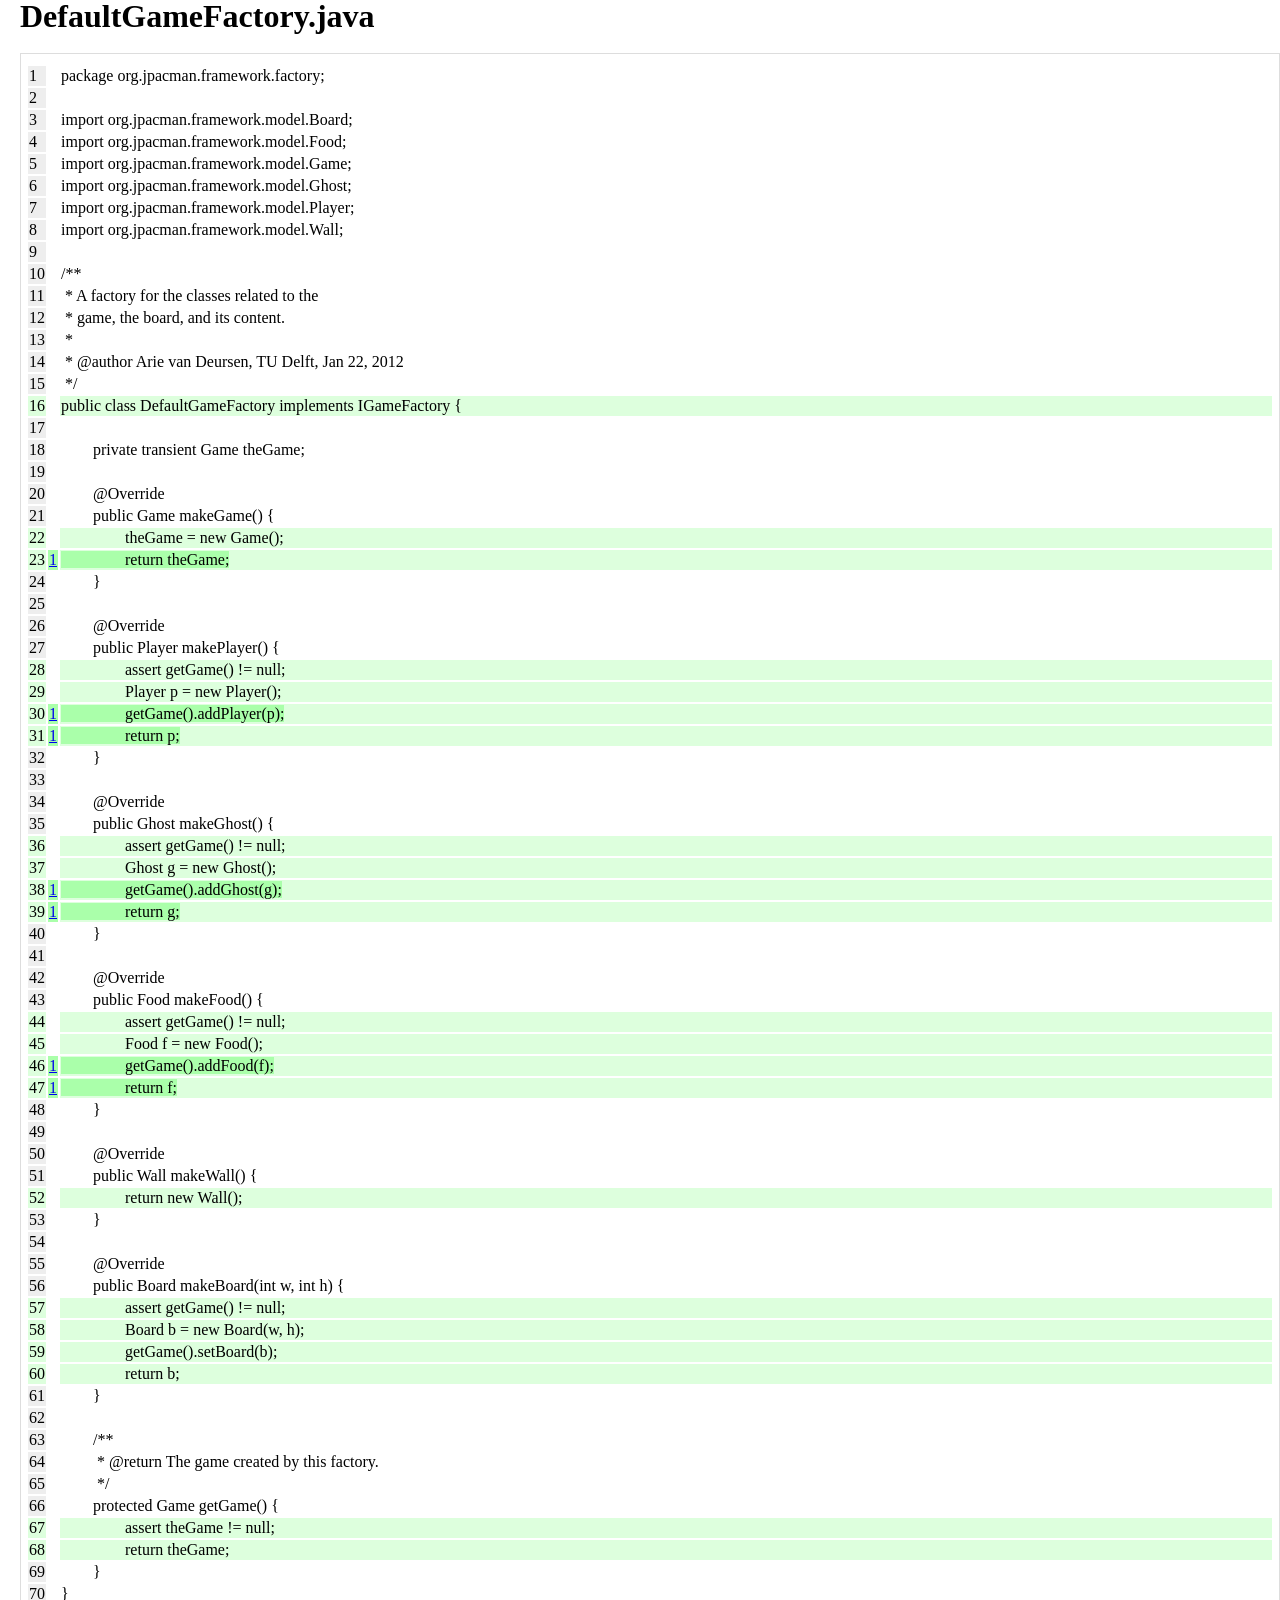
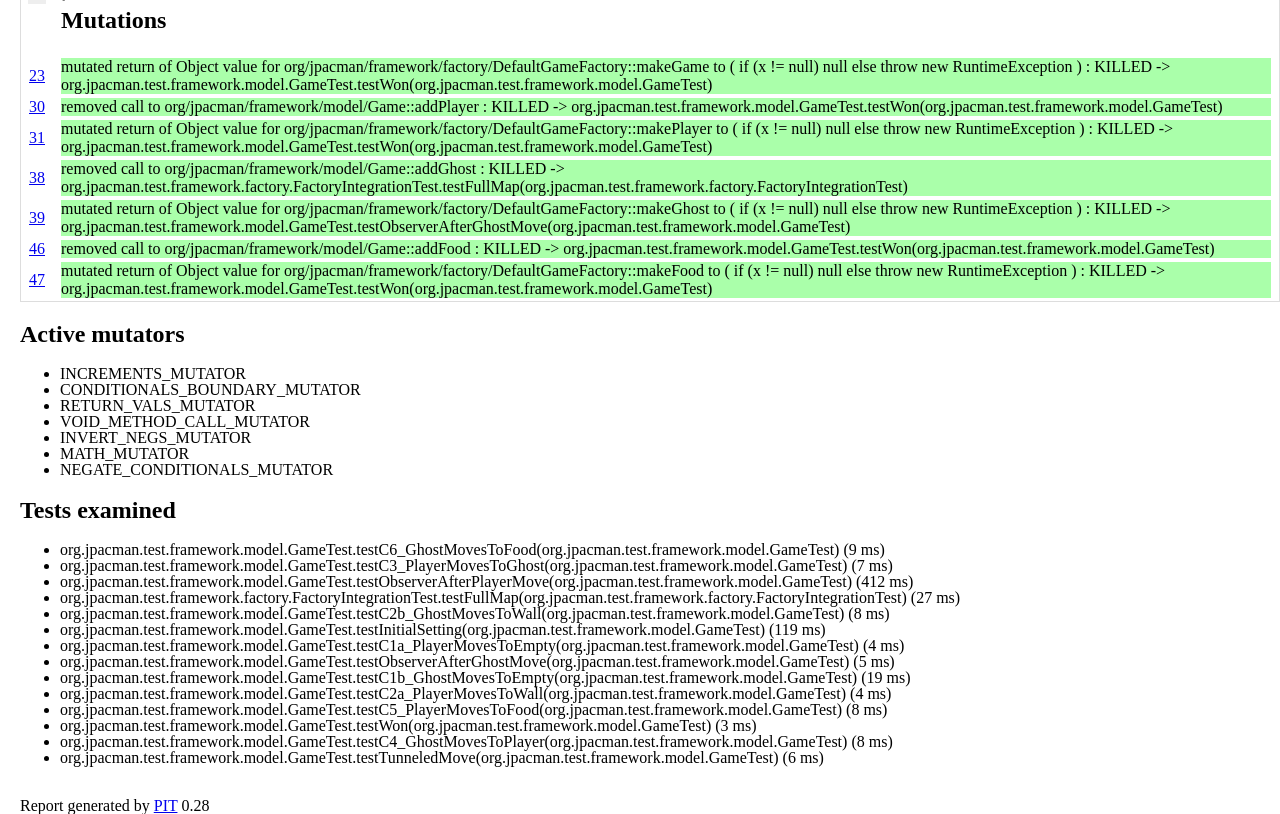
<file: target/pit-reports/201603032355/org.jpacman.framework.factory/DefaultGameFactory.java.html>
<html>
<head>
<style type='text/css'>
html, body, div, span, p, blockquote, pre {
	margin: 0;
	padding: 0;
	border: 0;
	outline: 0;
	font-weight: inherit;
	font-style: inherit;
	font-size: 100%;
	font-family: inherit;
	vertical-align: baseline;
}

body{
	line-height: 1;
	color: black;
	background: white;
	margin-left: 20px;
}

.src { 
border: 1px solid #dddddd;
padding-top: 10px;
padding-right: 5px;
padding-left: 5px;
}


.covered {background-color: #ddffdd}
.uncovered {background-color: #ffdddd}
.killed {background-color: #aaffaa}
.survived {background-color: #ffaaaa}
.uncertain {background-color: #dde7ef}
.run_error {background-color: #dde7ef}
.na {background-color: #eeeeee}
.timed_out {background-color: #dde7ef}
.non_viable {background-color: #aaffaa}
.memory_error {background-color: #dde7ef}
.not_started {background-color: #dde7ef; color : red}
.no_coverage {background-color: #ffaaaa}

</style>

</head>
<body>


<h1>DefaultGameFactory.java</h1>

<table class="src">



<tr>
<td class='na'>
<a name='org.pitest.mutationtest.report.SourceFile@22c1eb4b_1'/>
1
</td>
<td class=''>
<a href='#grouporg.pitest.mutationtest.report.SourceFile@22c1eb4b_1'></a>
</td>
<td class=''><pre><span  class=''>package org.jpacman.framework.factory;</span></pre></td></tr>



<tr>
<td class='na'>
<a name='org.pitest.mutationtest.report.SourceFile@22c1eb4b_2'/>
2
</td>
<td class=''>
<a href='#grouporg.pitest.mutationtest.report.SourceFile@22c1eb4b_2'></a>
</td>
<td class=''><pre><span  class=''></span></pre></td></tr>



<tr>
<td class='na'>
<a name='org.pitest.mutationtest.report.SourceFile@22c1eb4b_3'/>
3
</td>
<td class=''>
<a href='#grouporg.pitest.mutationtest.report.SourceFile@22c1eb4b_3'></a>
</td>
<td class=''><pre><span  class=''>import org.jpacman.framework.model.Board;</span></pre></td></tr>



<tr>
<td class='na'>
<a name='org.pitest.mutationtest.report.SourceFile@22c1eb4b_4'/>
4
</td>
<td class=''>
<a href='#grouporg.pitest.mutationtest.report.SourceFile@22c1eb4b_4'></a>
</td>
<td class=''><pre><span  class=''>import org.jpacman.framework.model.Food;</span></pre></td></tr>



<tr>
<td class='na'>
<a name='org.pitest.mutationtest.report.SourceFile@22c1eb4b_5'/>
5
</td>
<td class=''>
<a href='#grouporg.pitest.mutationtest.report.SourceFile@22c1eb4b_5'></a>
</td>
<td class=''><pre><span  class=''>import org.jpacman.framework.model.Game;</span></pre></td></tr>



<tr>
<td class='na'>
<a name='org.pitest.mutationtest.report.SourceFile@22c1eb4b_6'/>
6
</td>
<td class=''>
<a href='#grouporg.pitest.mutationtest.report.SourceFile@22c1eb4b_6'></a>
</td>
<td class=''><pre><span  class=''>import org.jpacman.framework.model.Ghost;</span></pre></td></tr>



<tr>
<td class='na'>
<a name='org.pitest.mutationtest.report.SourceFile@22c1eb4b_7'/>
7
</td>
<td class=''>
<a href='#grouporg.pitest.mutationtest.report.SourceFile@22c1eb4b_7'></a>
</td>
<td class=''><pre><span  class=''>import org.jpacman.framework.model.Player;</span></pre></td></tr>



<tr>
<td class='na'>
<a name='org.pitest.mutationtest.report.SourceFile@22c1eb4b_8'/>
8
</td>
<td class=''>
<a href='#grouporg.pitest.mutationtest.report.SourceFile@22c1eb4b_8'></a>
</td>
<td class=''><pre><span  class=''>import org.jpacman.framework.model.Wall;</span></pre></td></tr>



<tr>
<td class='na'>
<a name='org.pitest.mutationtest.report.SourceFile@22c1eb4b_9'/>
9
</td>
<td class=''>
<a href='#grouporg.pitest.mutationtest.report.SourceFile@22c1eb4b_9'></a>
</td>
<td class=''><pre><span  class=''></span></pre></td></tr>



<tr>
<td class='na'>
<a name='org.pitest.mutationtest.report.SourceFile@22c1eb4b_10'/>
10
</td>
<td class=''>
<a href='#grouporg.pitest.mutationtest.report.SourceFile@22c1eb4b_10'></a>
</td>
<td class=''><pre><span  class=''>/**</span></pre></td></tr>



<tr>
<td class='na'>
<a name='org.pitest.mutationtest.report.SourceFile@22c1eb4b_11'/>
11
</td>
<td class=''>
<a href='#grouporg.pitest.mutationtest.report.SourceFile@22c1eb4b_11'></a>
</td>
<td class=''><pre><span  class=''> * A factory for the classes related to the </span></pre></td></tr>



<tr>
<td class='na'>
<a name='org.pitest.mutationtest.report.SourceFile@22c1eb4b_12'/>
12
</td>
<td class=''>
<a href='#grouporg.pitest.mutationtest.report.SourceFile@22c1eb4b_12'></a>
</td>
<td class=''><pre><span  class=''> * game, the board, and its content.</span></pre></td></tr>



<tr>
<td class='na'>
<a name='org.pitest.mutationtest.report.SourceFile@22c1eb4b_13'/>
13
</td>
<td class=''>
<a href='#grouporg.pitest.mutationtest.report.SourceFile@22c1eb4b_13'></a>
</td>
<td class=''><pre><span  class=''> * </span></pre></td></tr>



<tr>
<td class='na'>
<a name='org.pitest.mutationtest.report.SourceFile@22c1eb4b_14'/>
14
</td>
<td class=''>
<a href='#grouporg.pitest.mutationtest.report.SourceFile@22c1eb4b_14'></a>
</td>
<td class=''><pre><span  class=''> * @author Arie van Deursen, TU Delft, Jan 22, 2012</span></pre></td></tr>



<tr>
<td class='na'>
<a name='org.pitest.mutationtest.report.SourceFile@22c1eb4b_15'/>
15
</td>
<td class=''>
<a href='#grouporg.pitest.mutationtest.report.SourceFile@22c1eb4b_15'></a>
</td>
<td class=''><pre><span  class=''> */</span></pre></td></tr>



<tr>
<td class='covered'>
<a name='org.pitest.mutationtest.report.SourceFile@22c1eb4b_16'/>
16
</td>
<td class=''>
<a href='#grouporg.pitest.mutationtest.report.SourceFile@22c1eb4b_16'></a>
</td>
<td class='covered'><pre><span  class=''>public class DefaultGameFactory implements IGameFactory {</span></pre></td></tr>



<tr>
<td class='na'>
<a name='org.pitest.mutationtest.report.SourceFile@22c1eb4b_17'/>
17
</td>
<td class=''>
<a href='#grouporg.pitest.mutationtest.report.SourceFile@22c1eb4b_17'></a>
</td>
<td class=''><pre><span  class=''></span></pre></td></tr>



<tr>
<td class='na'>
<a name='org.pitest.mutationtest.report.SourceFile@22c1eb4b_18'/>
18
</td>
<td class=''>
<a href='#grouporg.pitest.mutationtest.report.SourceFile@22c1eb4b_18'></a>
</td>
<td class=''><pre><span  class=''>&#9;private transient Game theGame;</span></pre></td></tr>



<tr>
<td class='na'>
<a name='org.pitest.mutationtest.report.SourceFile@22c1eb4b_19'/>
19
</td>
<td class=''>
<a href='#grouporg.pitest.mutationtest.report.SourceFile@22c1eb4b_19'></a>
</td>
<td class=''><pre><span  class=''>&#9;</span></pre></td></tr>



<tr>
<td class='na'>
<a name='org.pitest.mutationtest.report.SourceFile@22c1eb4b_20'/>
20
</td>
<td class=''>
<a href='#grouporg.pitest.mutationtest.report.SourceFile@22c1eb4b_20'></a>
</td>
<td class=''><pre><span  class=''>&#9;@Override</span></pre></td></tr>



<tr>
<td class='na'>
<a name='org.pitest.mutationtest.report.SourceFile@22c1eb4b_21'/>
21
</td>
<td class=''>
<a href='#grouporg.pitest.mutationtest.report.SourceFile@22c1eb4b_21'></a>
</td>
<td class=''><pre><span  class=''>&#9;public Game makeGame() {</span></pre></td></tr>



<tr>
<td class='covered'>
<a name='org.pitest.mutationtest.report.SourceFile@22c1eb4b_22'/>
22
</td>
<td class=''>
<a href='#grouporg.pitest.mutationtest.report.SourceFile@22c1eb4b_22'></a>
</td>
<td class='covered'><pre><span  class=''>&#9;&#9;theGame = new Game();</span></pre></td></tr>



<tr>
<td class='covered'>
<a name='org.pitest.mutationtest.report.SourceFile@22c1eb4b_23'/>
23
</td>
<td class='killed'>
<a href='#grouporg.pitest.mutationtest.report.SourceFile@22c1eb4b_23'>1</a>
</td>
<td class='covered'><pre><span  class='killed'>&#9;&#9;return theGame;</span></pre></td></tr>



<tr>
<td class='na'>
<a name='org.pitest.mutationtest.report.SourceFile@22c1eb4b_24'/>
24
</td>
<td class=''>
<a href='#grouporg.pitest.mutationtest.report.SourceFile@22c1eb4b_24'></a>
</td>
<td class=''><pre><span  class=''>&#9;}</span></pre></td></tr>



<tr>
<td class='na'>
<a name='org.pitest.mutationtest.report.SourceFile@22c1eb4b_25'/>
25
</td>
<td class=''>
<a href='#grouporg.pitest.mutationtest.report.SourceFile@22c1eb4b_25'></a>
</td>
<td class=''><pre><span  class=''>&#9;</span></pre></td></tr>



<tr>
<td class='na'>
<a name='org.pitest.mutationtest.report.SourceFile@22c1eb4b_26'/>
26
</td>
<td class=''>
<a href='#grouporg.pitest.mutationtest.report.SourceFile@22c1eb4b_26'></a>
</td>
<td class=''><pre><span  class=''>&#9;@Override</span></pre></td></tr>



<tr>
<td class='na'>
<a name='org.pitest.mutationtest.report.SourceFile@22c1eb4b_27'/>
27
</td>
<td class=''>
<a href='#grouporg.pitest.mutationtest.report.SourceFile@22c1eb4b_27'></a>
</td>
<td class=''><pre><span  class=''>&#9;public Player makePlayer() {</span></pre></td></tr>



<tr>
<td class='covered'>
<a name='org.pitest.mutationtest.report.SourceFile@22c1eb4b_28'/>
28
</td>
<td class=''>
<a href='#grouporg.pitest.mutationtest.report.SourceFile@22c1eb4b_28'></a>
</td>
<td class='covered'><pre><span  class=''>&#9;&#9;assert getGame() != null;</span></pre></td></tr>



<tr>
<td class='covered'>
<a name='org.pitest.mutationtest.report.SourceFile@22c1eb4b_29'/>
29
</td>
<td class=''>
<a href='#grouporg.pitest.mutationtest.report.SourceFile@22c1eb4b_29'></a>
</td>
<td class='covered'><pre><span  class=''>&#9;&#9;Player p = new Player();</span></pre></td></tr>



<tr>
<td class='covered'>
<a name='org.pitest.mutationtest.report.SourceFile@22c1eb4b_30'/>
30
</td>
<td class='killed'>
<a href='#grouporg.pitest.mutationtest.report.SourceFile@22c1eb4b_30'>1</a>
</td>
<td class='covered'><pre><span  class='killed'>&#9;&#9;getGame().addPlayer(p);</span></pre></td></tr>



<tr>
<td class='covered'>
<a name='org.pitest.mutationtest.report.SourceFile@22c1eb4b_31'/>
31
</td>
<td class='killed'>
<a href='#grouporg.pitest.mutationtest.report.SourceFile@22c1eb4b_31'>1</a>
</td>
<td class='covered'><pre><span  class='killed'>&#9;&#9;return p;</span></pre></td></tr>



<tr>
<td class='na'>
<a name='org.pitest.mutationtest.report.SourceFile@22c1eb4b_32'/>
32
</td>
<td class=''>
<a href='#grouporg.pitest.mutationtest.report.SourceFile@22c1eb4b_32'></a>
</td>
<td class=''><pre><span  class=''>&#9;}</span></pre></td></tr>



<tr>
<td class='na'>
<a name='org.pitest.mutationtest.report.SourceFile@22c1eb4b_33'/>
33
</td>
<td class=''>
<a href='#grouporg.pitest.mutationtest.report.SourceFile@22c1eb4b_33'></a>
</td>
<td class=''><pre><span  class=''></span></pre></td></tr>



<tr>
<td class='na'>
<a name='org.pitest.mutationtest.report.SourceFile@22c1eb4b_34'/>
34
</td>
<td class=''>
<a href='#grouporg.pitest.mutationtest.report.SourceFile@22c1eb4b_34'></a>
</td>
<td class=''><pre><span  class=''>&#9;@Override</span></pre></td></tr>



<tr>
<td class='na'>
<a name='org.pitest.mutationtest.report.SourceFile@22c1eb4b_35'/>
35
</td>
<td class=''>
<a href='#grouporg.pitest.mutationtest.report.SourceFile@22c1eb4b_35'></a>
</td>
<td class=''><pre><span  class=''>&#9;public Ghost makeGhost() {</span></pre></td></tr>



<tr>
<td class='covered'>
<a name='org.pitest.mutationtest.report.SourceFile@22c1eb4b_36'/>
36
</td>
<td class=''>
<a href='#grouporg.pitest.mutationtest.report.SourceFile@22c1eb4b_36'></a>
</td>
<td class='covered'><pre><span  class=''>&#9;&#9;assert getGame() != null;</span></pre></td></tr>



<tr>
<td class='covered'>
<a name='org.pitest.mutationtest.report.SourceFile@22c1eb4b_37'/>
37
</td>
<td class=''>
<a href='#grouporg.pitest.mutationtest.report.SourceFile@22c1eb4b_37'></a>
</td>
<td class='covered'><pre><span  class=''>&#9;&#9;Ghost g = new Ghost();</span></pre></td></tr>



<tr>
<td class='covered'>
<a name='org.pitest.mutationtest.report.SourceFile@22c1eb4b_38'/>
38
</td>
<td class='killed'>
<a href='#grouporg.pitest.mutationtest.report.SourceFile@22c1eb4b_38'>1</a>
</td>
<td class='covered'><pre><span  class='killed'>&#9;&#9;getGame().addGhost(g);</span></pre></td></tr>



<tr>
<td class='covered'>
<a name='org.pitest.mutationtest.report.SourceFile@22c1eb4b_39'/>
39
</td>
<td class='killed'>
<a href='#grouporg.pitest.mutationtest.report.SourceFile@22c1eb4b_39'>1</a>
</td>
<td class='covered'><pre><span  class='killed'>&#9;&#9;return g;</span></pre></td></tr>



<tr>
<td class='na'>
<a name='org.pitest.mutationtest.report.SourceFile@22c1eb4b_40'/>
40
</td>
<td class=''>
<a href='#grouporg.pitest.mutationtest.report.SourceFile@22c1eb4b_40'></a>
</td>
<td class=''><pre><span  class=''>&#9;}</span></pre></td></tr>



<tr>
<td class='na'>
<a name='org.pitest.mutationtest.report.SourceFile@22c1eb4b_41'/>
41
</td>
<td class=''>
<a href='#grouporg.pitest.mutationtest.report.SourceFile@22c1eb4b_41'></a>
</td>
<td class=''><pre><span  class=''></span></pre></td></tr>



<tr>
<td class='na'>
<a name='org.pitest.mutationtest.report.SourceFile@22c1eb4b_42'/>
42
</td>
<td class=''>
<a href='#grouporg.pitest.mutationtest.report.SourceFile@22c1eb4b_42'></a>
</td>
<td class=''><pre><span  class=''>&#9;@Override</span></pre></td></tr>



<tr>
<td class='na'>
<a name='org.pitest.mutationtest.report.SourceFile@22c1eb4b_43'/>
43
</td>
<td class=''>
<a href='#grouporg.pitest.mutationtest.report.SourceFile@22c1eb4b_43'></a>
</td>
<td class=''><pre><span  class=''>&#9;public Food makeFood() {</span></pre></td></tr>



<tr>
<td class='covered'>
<a name='org.pitest.mutationtest.report.SourceFile@22c1eb4b_44'/>
44
</td>
<td class=''>
<a href='#grouporg.pitest.mutationtest.report.SourceFile@22c1eb4b_44'></a>
</td>
<td class='covered'><pre><span  class=''>&#9;&#9;assert getGame() != null;</span></pre></td></tr>



<tr>
<td class='covered'>
<a name='org.pitest.mutationtest.report.SourceFile@22c1eb4b_45'/>
45
</td>
<td class=''>
<a href='#grouporg.pitest.mutationtest.report.SourceFile@22c1eb4b_45'></a>
</td>
<td class='covered'><pre><span  class=''>&#9;&#9;Food f = new Food();</span></pre></td></tr>



<tr>
<td class='covered'>
<a name='org.pitest.mutationtest.report.SourceFile@22c1eb4b_46'/>
46
</td>
<td class='killed'>
<a href='#grouporg.pitest.mutationtest.report.SourceFile@22c1eb4b_46'>1</a>
</td>
<td class='covered'><pre><span  class='killed'>&#9;&#9;getGame().addFood(f);</span></pre></td></tr>



<tr>
<td class='covered'>
<a name='org.pitest.mutationtest.report.SourceFile@22c1eb4b_47'/>
47
</td>
<td class='killed'>
<a href='#grouporg.pitest.mutationtest.report.SourceFile@22c1eb4b_47'>1</a>
</td>
<td class='covered'><pre><span  class='killed'>&#9;&#9;return f;</span></pre></td></tr>



<tr>
<td class='na'>
<a name='org.pitest.mutationtest.report.SourceFile@22c1eb4b_48'/>
48
</td>
<td class=''>
<a href='#grouporg.pitest.mutationtest.report.SourceFile@22c1eb4b_48'></a>
</td>
<td class=''><pre><span  class=''>&#9;}</span></pre></td></tr>



<tr>
<td class='na'>
<a name='org.pitest.mutationtest.report.SourceFile@22c1eb4b_49'/>
49
</td>
<td class=''>
<a href='#grouporg.pitest.mutationtest.report.SourceFile@22c1eb4b_49'></a>
</td>
<td class=''><pre><span  class=''></span></pre></td></tr>



<tr>
<td class='na'>
<a name='org.pitest.mutationtest.report.SourceFile@22c1eb4b_50'/>
50
</td>
<td class=''>
<a href='#grouporg.pitest.mutationtest.report.SourceFile@22c1eb4b_50'></a>
</td>
<td class=''><pre><span  class=''>&#9;@Override</span></pre></td></tr>



<tr>
<td class='na'>
<a name='org.pitest.mutationtest.report.SourceFile@22c1eb4b_51'/>
51
</td>
<td class=''>
<a href='#grouporg.pitest.mutationtest.report.SourceFile@22c1eb4b_51'></a>
</td>
<td class=''><pre><span  class=''>&#9;public Wall makeWall() {</span></pre></td></tr>



<tr>
<td class='covered'>
<a name='org.pitest.mutationtest.report.SourceFile@22c1eb4b_52'/>
52
</td>
<td class=''>
<a href='#grouporg.pitest.mutationtest.report.SourceFile@22c1eb4b_52'></a>
</td>
<td class='covered'><pre><span  class=''>&#9;&#9;return new Wall();</span></pre></td></tr>



<tr>
<td class='na'>
<a name='org.pitest.mutationtest.report.SourceFile@22c1eb4b_53'/>
53
</td>
<td class=''>
<a href='#grouporg.pitest.mutationtest.report.SourceFile@22c1eb4b_53'></a>
</td>
<td class=''><pre><span  class=''>&#9;}</span></pre></td></tr>



<tr>
<td class='na'>
<a name='org.pitest.mutationtest.report.SourceFile@22c1eb4b_54'/>
54
</td>
<td class=''>
<a href='#grouporg.pitest.mutationtest.report.SourceFile@22c1eb4b_54'></a>
</td>
<td class=''><pre><span  class=''></span></pre></td></tr>



<tr>
<td class='na'>
<a name='org.pitest.mutationtest.report.SourceFile@22c1eb4b_55'/>
55
</td>
<td class=''>
<a href='#grouporg.pitest.mutationtest.report.SourceFile@22c1eb4b_55'></a>
</td>
<td class=''><pre><span  class=''>&#9;@Override</span></pre></td></tr>



<tr>
<td class='na'>
<a name='org.pitest.mutationtest.report.SourceFile@22c1eb4b_56'/>
56
</td>
<td class=''>
<a href='#grouporg.pitest.mutationtest.report.SourceFile@22c1eb4b_56'></a>
</td>
<td class=''><pre><span  class=''>&#9;public Board makeBoard(int w, int h) {</span></pre></td></tr>



<tr>
<td class='covered'>
<a name='org.pitest.mutationtest.report.SourceFile@22c1eb4b_57'/>
57
</td>
<td class=''>
<a href='#grouporg.pitest.mutationtest.report.SourceFile@22c1eb4b_57'></a>
</td>
<td class='covered'><pre><span  class=''>&#9;&#9;assert getGame() != null;</span></pre></td></tr>



<tr>
<td class='covered'>
<a name='org.pitest.mutationtest.report.SourceFile@22c1eb4b_58'/>
58
</td>
<td class=''>
<a href='#grouporg.pitest.mutationtest.report.SourceFile@22c1eb4b_58'></a>
</td>
<td class='covered'><pre><span  class=''>&#9;&#9;Board b = new Board(w, h);</span></pre></td></tr>



<tr>
<td class='covered'>
<a name='org.pitest.mutationtest.report.SourceFile@22c1eb4b_59'/>
59
</td>
<td class=''>
<a href='#grouporg.pitest.mutationtest.report.SourceFile@22c1eb4b_59'></a>
</td>
<td class='covered'><pre><span  class=''>&#9;&#9;getGame().setBoard(b);</span></pre></td></tr>



<tr>
<td class='covered'>
<a name='org.pitest.mutationtest.report.SourceFile@22c1eb4b_60'/>
60
</td>
<td class=''>
<a href='#grouporg.pitest.mutationtest.report.SourceFile@22c1eb4b_60'></a>
</td>
<td class='covered'><pre><span  class=''>&#9;&#9;return b;</span></pre></td></tr>



<tr>
<td class='na'>
<a name='org.pitest.mutationtest.report.SourceFile@22c1eb4b_61'/>
61
</td>
<td class=''>
<a href='#grouporg.pitest.mutationtest.report.SourceFile@22c1eb4b_61'></a>
</td>
<td class=''><pre><span  class=''>&#9;}</span></pre></td></tr>



<tr>
<td class='na'>
<a name='org.pitest.mutationtest.report.SourceFile@22c1eb4b_62'/>
62
</td>
<td class=''>
<a href='#grouporg.pitest.mutationtest.report.SourceFile@22c1eb4b_62'></a>
</td>
<td class=''><pre><span  class=''>&#9;&#9;</span></pre></td></tr>



<tr>
<td class='na'>
<a name='org.pitest.mutationtest.report.SourceFile@22c1eb4b_63'/>
63
</td>
<td class=''>
<a href='#grouporg.pitest.mutationtest.report.SourceFile@22c1eb4b_63'></a>
</td>
<td class=''><pre><span  class=''>&#9;/**</span></pre></td></tr>



<tr>
<td class='na'>
<a name='org.pitest.mutationtest.report.SourceFile@22c1eb4b_64'/>
64
</td>
<td class=''>
<a href='#grouporg.pitest.mutationtest.report.SourceFile@22c1eb4b_64'></a>
</td>
<td class=''><pre><span  class=''>&#9; * @return The game created by this factory.</span></pre></td></tr>



<tr>
<td class='na'>
<a name='org.pitest.mutationtest.report.SourceFile@22c1eb4b_65'/>
65
</td>
<td class=''>
<a href='#grouporg.pitest.mutationtest.report.SourceFile@22c1eb4b_65'></a>
</td>
<td class=''><pre><span  class=''>&#9; */</span></pre></td></tr>



<tr>
<td class='na'>
<a name='org.pitest.mutationtest.report.SourceFile@22c1eb4b_66'/>
66
</td>
<td class=''>
<a href='#grouporg.pitest.mutationtest.report.SourceFile@22c1eb4b_66'></a>
</td>
<td class=''><pre><span  class=''>&#9;protected Game getGame() {</span></pre></td></tr>



<tr>
<td class='covered'>
<a name='org.pitest.mutationtest.report.SourceFile@22c1eb4b_67'/>
67
</td>
<td class=''>
<a href='#grouporg.pitest.mutationtest.report.SourceFile@22c1eb4b_67'></a>
</td>
<td class='covered'><pre><span  class=''>&#9;&#9;assert theGame != null;</span></pre></td></tr>



<tr>
<td class='covered'>
<a name='org.pitest.mutationtest.report.SourceFile@22c1eb4b_68'/>
68
</td>
<td class=''>
<a href='#grouporg.pitest.mutationtest.report.SourceFile@22c1eb4b_68'></a>
</td>
<td class='covered'><pre><span  class=''>&#9;&#9;return theGame;</span></pre></td></tr>



<tr>
<td class='na'>
<a name='org.pitest.mutationtest.report.SourceFile@22c1eb4b_69'/>
69
</td>
<td class=''>
<a href='#grouporg.pitest.mutationtest.report.SourceFile@22c1eb4b_69'></a>
</td>
<td class=''><pre><span  class=''>&#9;}</span></pre></td></tr>



<tr>
<td class='na'>
<a name='org.pitest.mutationtest.report.SourceFile@22c1eb4b_70'/>
70
</td>
<td class=''>
<a href='#grouporg.pitest.mutationtest.report.SourceFile@22c1eb4b_70'></a>
</td>
<td class=''><pre><span  class=''>}</span></pre></td></tr>




<tr><td></td><td></td><td><h2>Mutations</h2></td></tr>

<tr>
<td><a href='#org.pitest.mutationtest.report.SourceFile@22c1eb4b_23'>23</a></td> 
<td></td>
<td>

<a name='grouporg.pitest.mutationtest.report.SourceFile@22c1eb4b_23'/> 

<p class='KILLED'>mutated return of Object value for org/jpacman/framework/factory/DefaultGameFactory::makeGame to ( if (x != null) null else throw new RuntimeException ) : KILLED -> org.jpacman.test.framework.model.GameTest.testWon(org.jpacman.test.framework.model.GameTest)</p> 
</td>
</tr>
<tr>
<td><a href='#org.pitest.mutationtest.report.SourceFile@22c1eb4b_30'>30</a></td> 
<td></td>
<td>

<a name='grouporg.pitest.mutationtest.report.SourceFile@22c1eb4b_30'/> 

<p class='KILLED'>removed call to org/jpacman/framework/model/Game::addPlayer : KILLED -> org.jpacman.test.framework.model.GameTest.testWon(org.jpacman.test.framework.model.GameTest)</p> 
</td>
</tr>
<tr>
<td><a href='#org.pitest.mutationtest.report.SourceFile@22c1eb4b_31'>31</a></td> 
<td></td>
<td>

<a name='grouporg.pitest.mutationtest.report.SourceFile@22c1eb4b_31'/> 

<p class='KILLED'>mutated return of Object value for org/jpacman/framework/factory/DefaultGameFactory::makePlayer to ( if (x != null) null else throw new RuntimeException ) : KILLED -> org.jpacman.test.framework.model.GameTest.testWon(org.jpacman.test.framework.model.GameTest)</p> 
</td>
</tr>
<tr>
<td><a href='#org.pitest.mutationtest.report.SourceFile@22c1eb4b_38'>38</a></td> 
<td></td>
<td>

<a name='grouporg.pitest.mutationtest.report.SourceFile@22c1eb4b_38'/> 

<p class='KILLED'>removed call to org/jpacman/framework/model/Game::addGhost : KILLED -> org.jpacman.test.framework.factory.FactoryIntegrationTest.testFullMap(org.jpacman.test.framework.factory.FactoryIntegrationTest)</p> 
</td>
</tr>
<tr>
<td><a href='#org.pitest.mutationtest.report.SourceFile@22c1eb4b_39'>39</a></td> 
<td></td>
<td>

<a name='grouporg.pitest.mutationtest.report.SourceFile@22c1eb4b_39'/> 

<p class='KILLED'>mutated return of Object value for org/jpacman/framework/factory/DefaultGameFactory::makeGhost to ( if (x != null) null else throw new RuntimeException ) : KILLED -> org.jpacman.test.framework.model.GameTest.testObserverAfterGhostMove(org.jpacman.test.framework.model.GameTest)</p> 
</td>
</tr>
<tr>
<td><a href='#org.pitest.mutationtest.report.SourceFile@22c1eb4b_46'>46</a></td> 
<td></td>
<td>

<a name='grouporg.pitest.mutationtest.report.SourceFile@22c1eb4b_46'/> 

<p class='KILLED'>removed call to org/jpacman/framework/model/Game::addFood : KILLED -> org.jpacman.test.framework.model.GameTest.testWon(org.jpacman.test.framework.model.GameTest)</p> 
</td>
</tr>
<tr>
<td><a href='#org.pitest.mutationtest.report.SourceFile@22c1eb4b_47'>47</a></td> 
<td></td>
<td>

<a name='grouporg.pitest.mutationtest.report.SourceFile@22c1eb4b_47'/> 

<p class='KILLED'>mutated return of Object value for org/jpacman/framework/factory/DefaultGameFactory::makeFood to ( if (x != null) null else throw new RuntimeException ) : KILLED -> org.jpacman.test.framework.model.GameTest.testWon(org.jpacman.test.framework.model.GameTest)</p> 
</td>
</tr>

</table>


<h2>Active mutators</h2>
<ul>
<li class='mutator'>INCREMENTS_MUTATOR</li>
<li class='mutator'>CONDITIONALS_BOUNDARY_MUTATOR</li>
<li class='mutator'>RETURN_VALS_MUTATOR</li>
<li class='mutator'>VOID_METHOD_CALL_MUTATOR</li>
<li class='mutator'>INVERT_NEGS_MUTATOR</li>
<li class='mutator'>MATH_MUTATOR</li>
<li class='mutator'>NEGATE_CONDITIONALS_MUTATOR</li>

</ul>

<h2>Tests examined</h2>
<ul>
<li>org.jpacman.test.framework.model.GameTest.testC6_GhostMovesToFood(org.jpacman.test.framework.model.GameTest) (9 ms)</li><li>org.jpacman.test.framework.model.GameTest.testC3_PlayerMovesToGhost(org.jpacman.test.framework.model.GameTest) (7 ms)</li><li>org.jpacman.test.framework.model.GameTest.testObserverAfterPlayerMove(org.jpacman.test.framework.model.GameTest) (412 ms)</li><li>org.jpacman.test.framework.factory.FactoryIntegrationTest.testFullMap(org.jpacman.test.framework.factory.FactoryIntegrationTest) (27 ms)</li><li>org.jpacman.test.framework.model.GameTest.testC2b_GhostMovesToWall(org.jpacman.test.framework.model.GameTest) (8 ms)</li><li>org.jpacman.test.framework.model.GameTest.testInitialSetting(org.jpacman.test.framework.model.GameTest) (119 ms)</li><li>org.jpacman.test.framework.model.GameTest.testC1a_PlayerMovesToEmpty(org.jpacman.test.framework.model.GameTest) (4 ms)</li><li>org.jpacman.test.framework.model.GameTest.testObserverAfterGhostMove(org.jpacman.test.framework.model.GameTest) (5 ms)</li><li>org.jpacman.test.framework.model.GameTest.testC1b_GhostMovesToEmpty(org.jpacman.test.framework.model.GameTest) (19 ms)</li><li>org.jpacman.test.framework.model.GameTest.testC2a_PlayerMovesToWall(org.jpacman.test.framework.model.GameTest) (4 ms)</li><li>org.jpacman.test.framework.model.GameTest.testC5_PlayerMovesToFood(org.jpacman.test.framework.model.GameTest) (8 ms)</li><li>org.jpacman.test.framework.model.GameTest.testWon(org.jpacman.test.framework.model.GameTest) (3 ms)</li><li>org.jpacman.test.framework.model.GameTest.testC4_GhostMovesToPlayer(org.jpacman.test.framework.model.GameTest) (8 ms)</li><li>org.jpacman.test.framework.model.GameTest.testTunneledMove(org.jpacman.test.framework.model.GameTest) (6 ms)</li>
</ul>

<br/>

Report generated by <a href='http://pitest.org'>PIT</a> 0.28

</body>
</html>
</file>
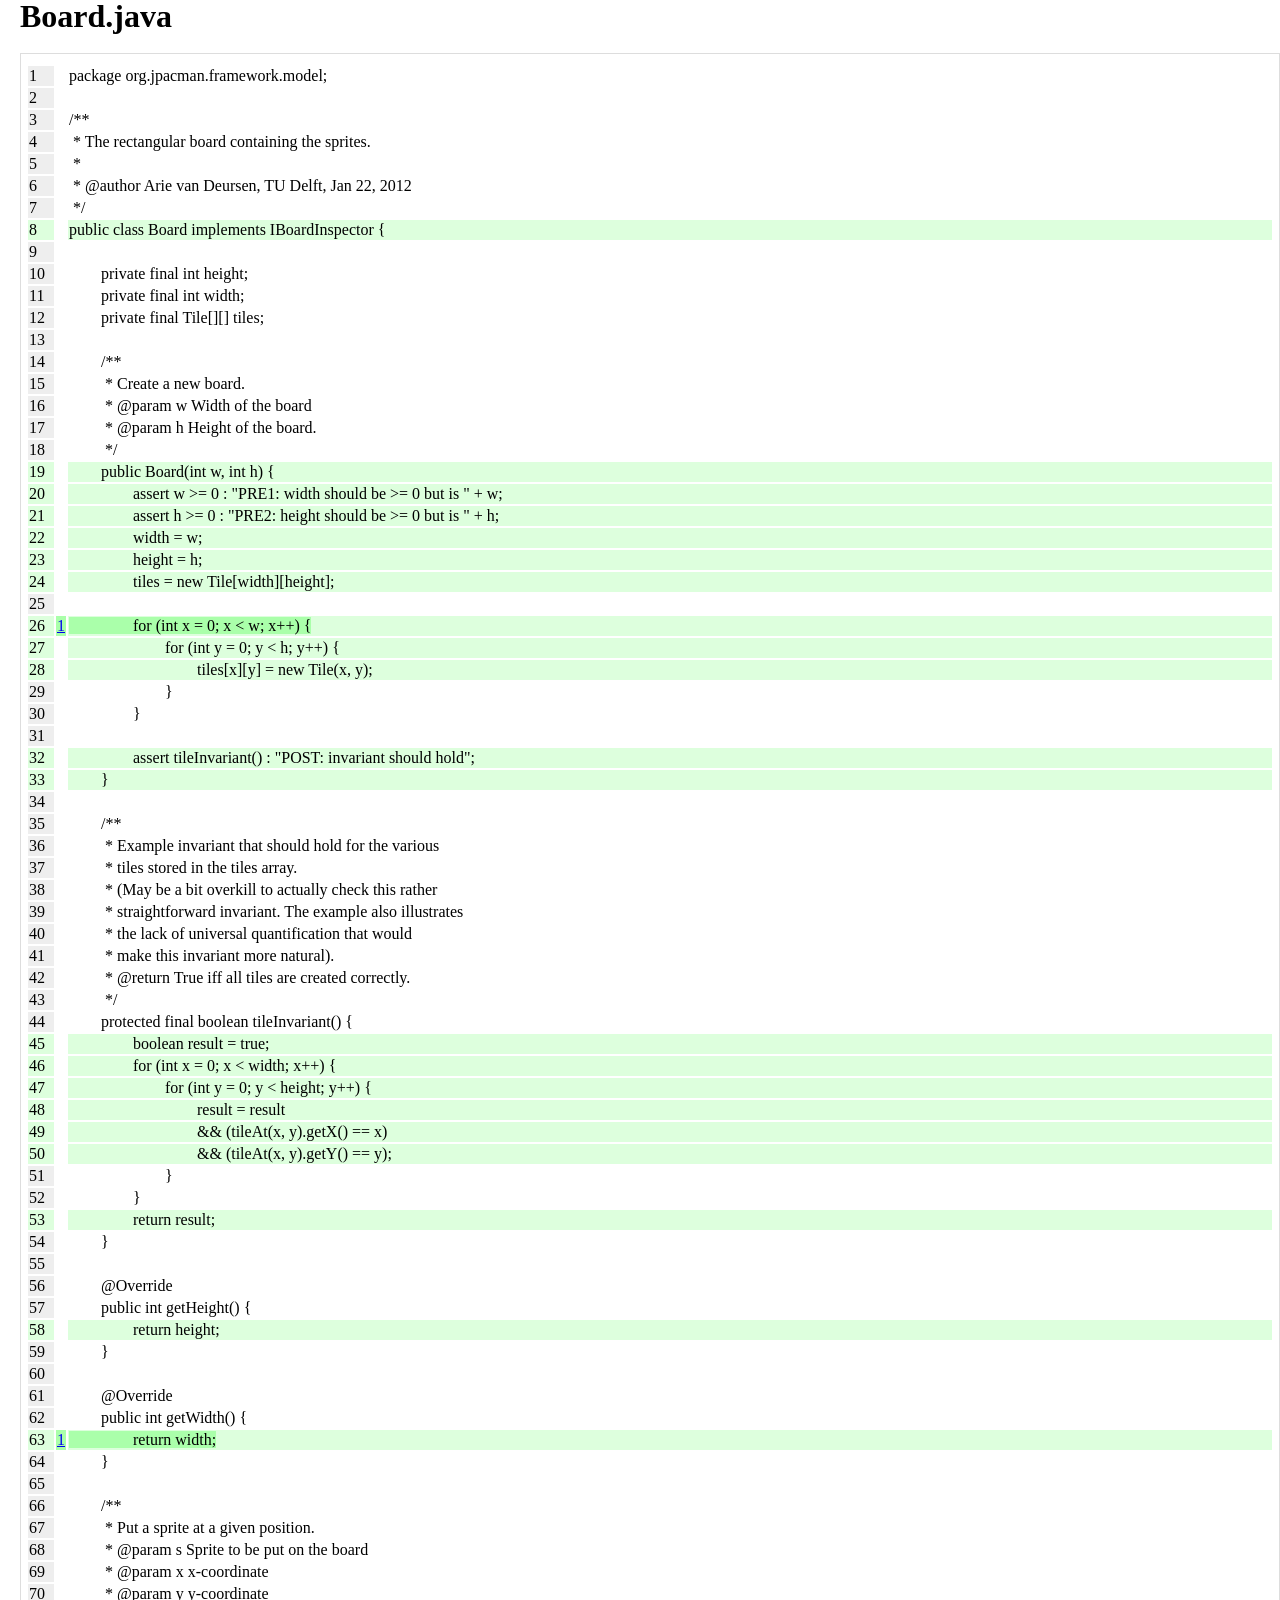
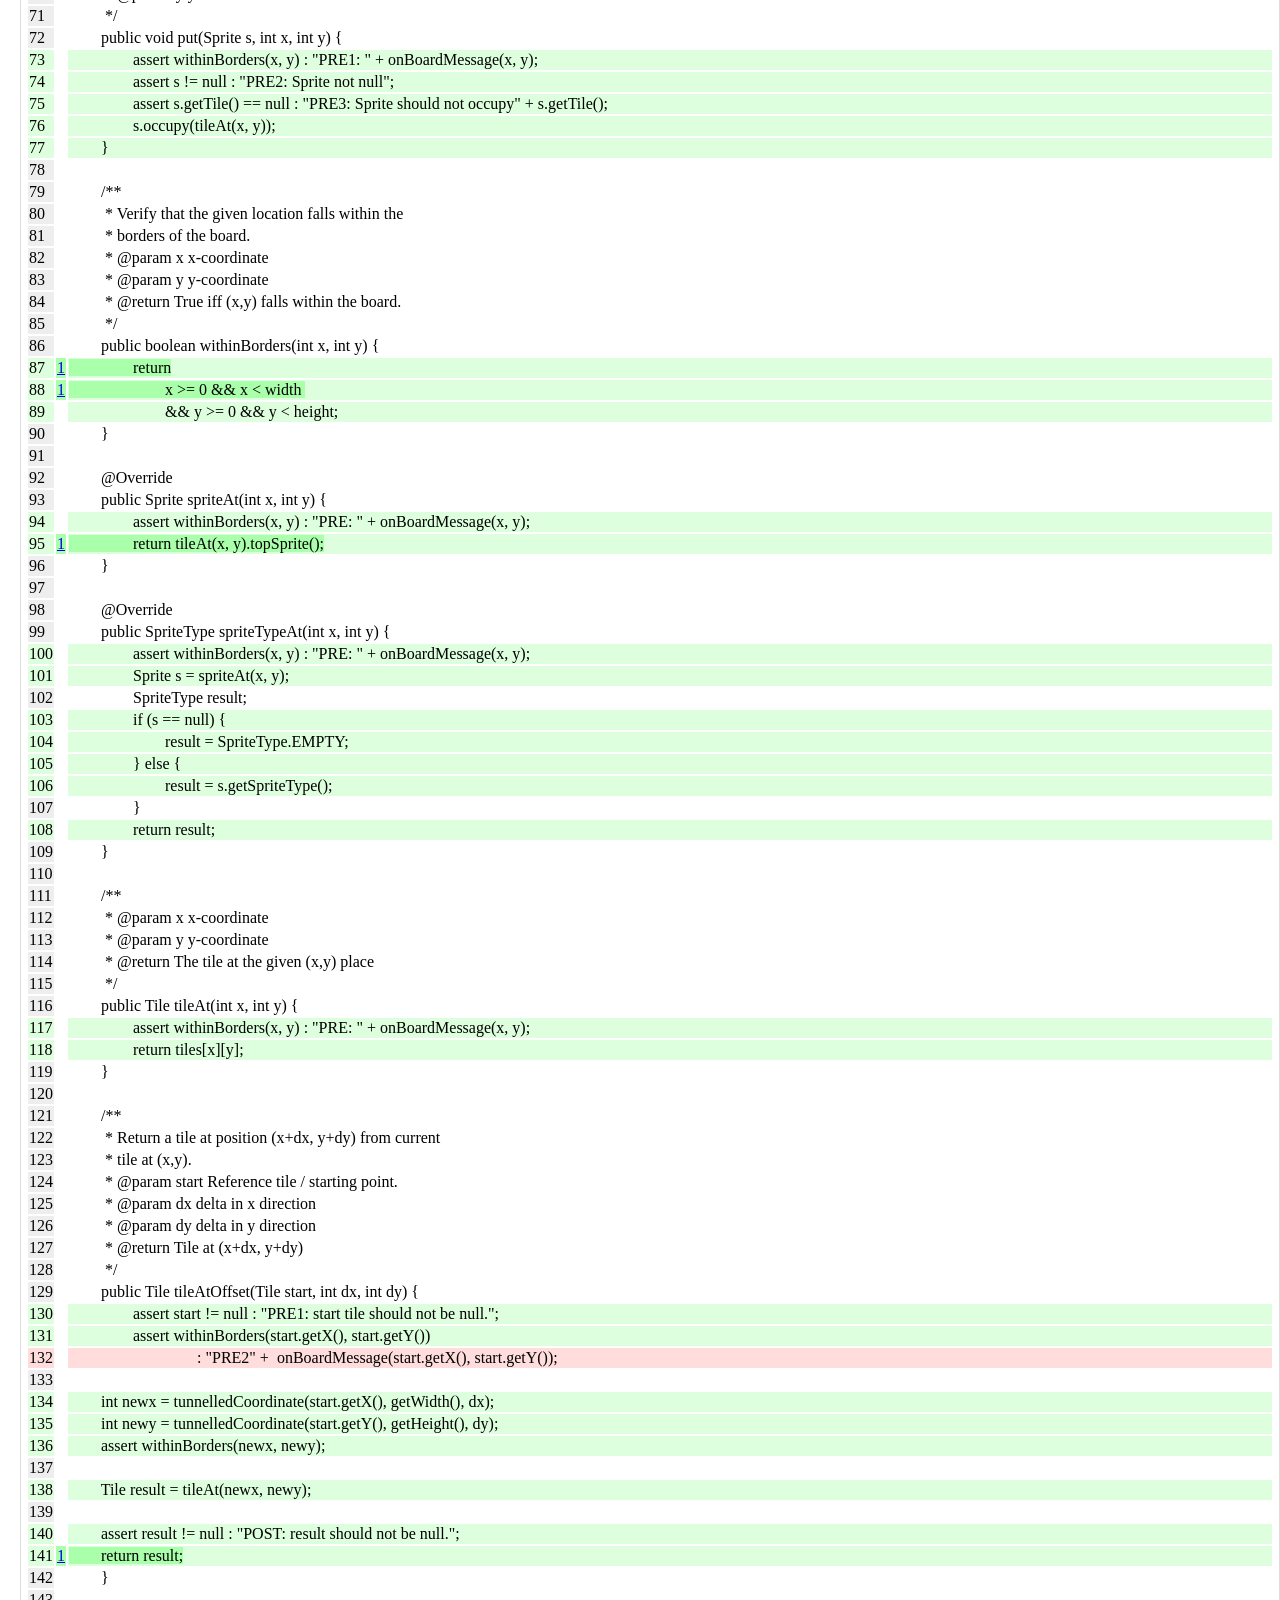
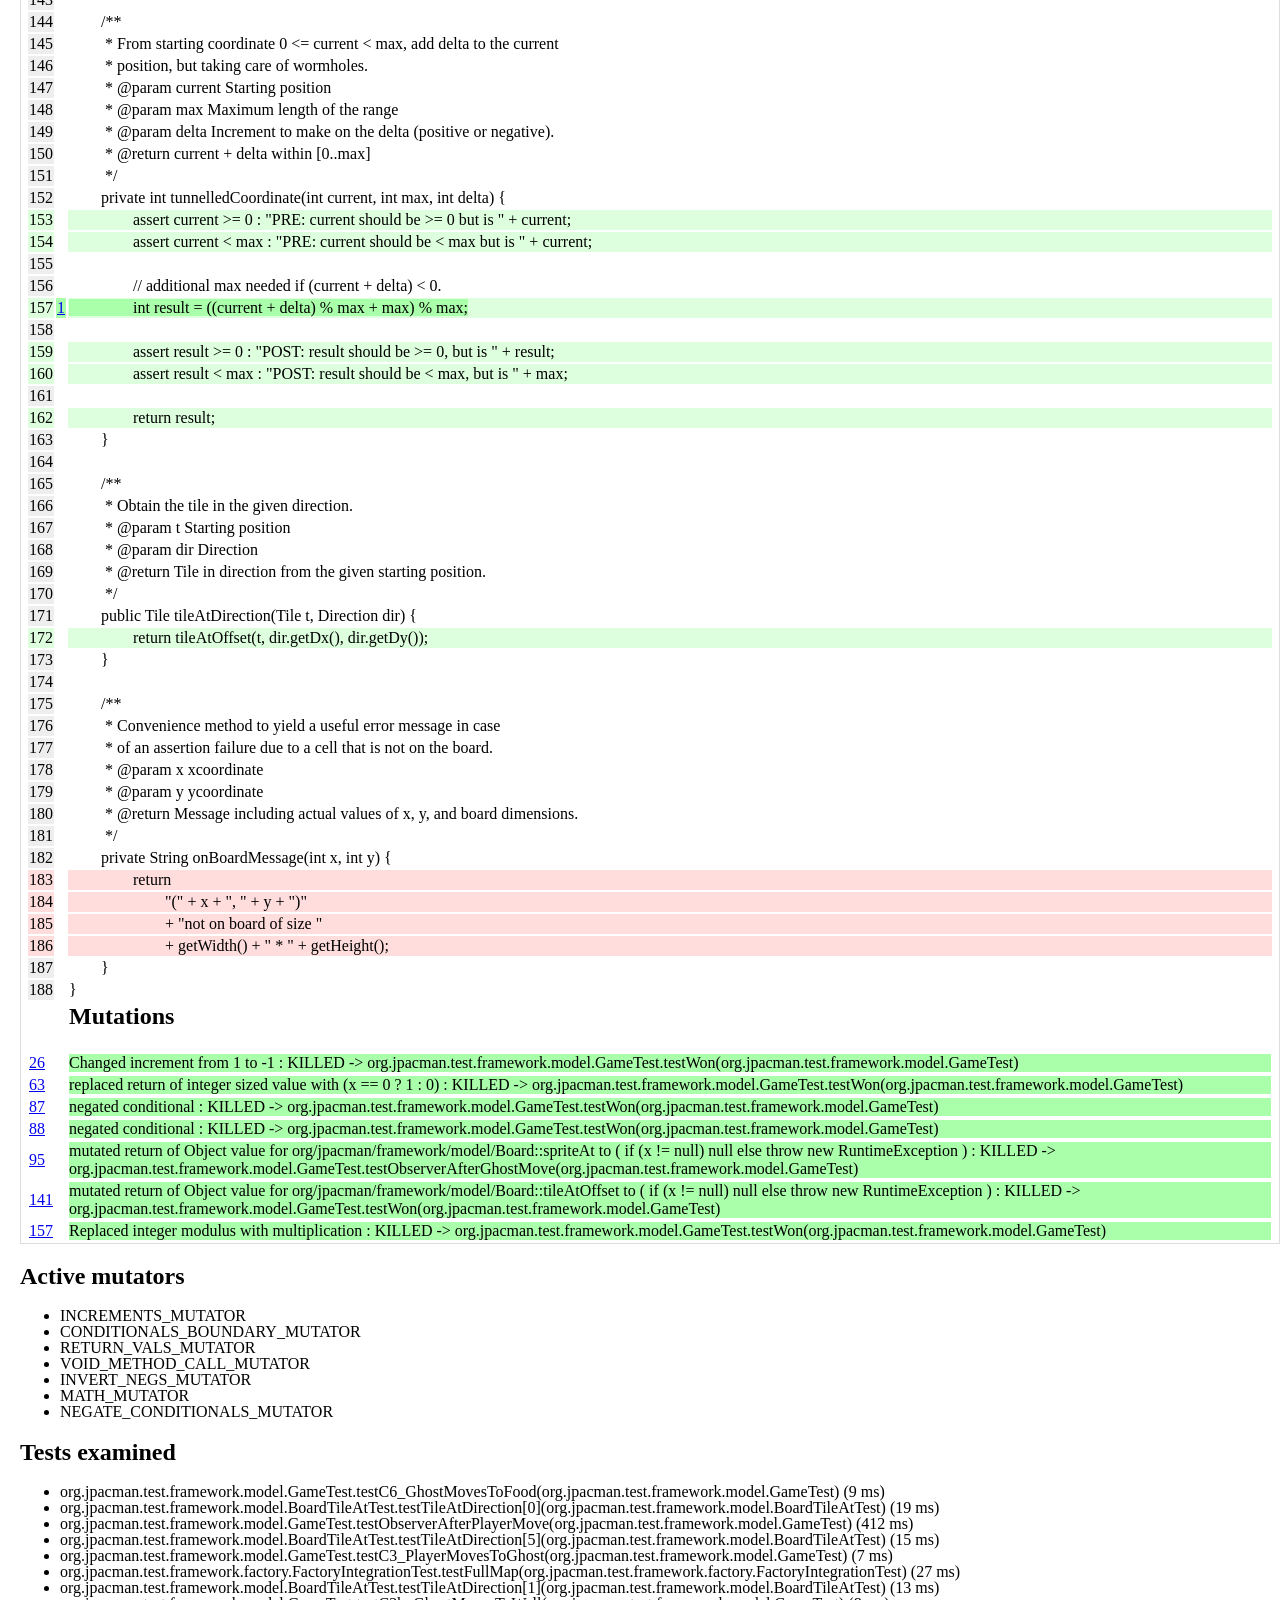
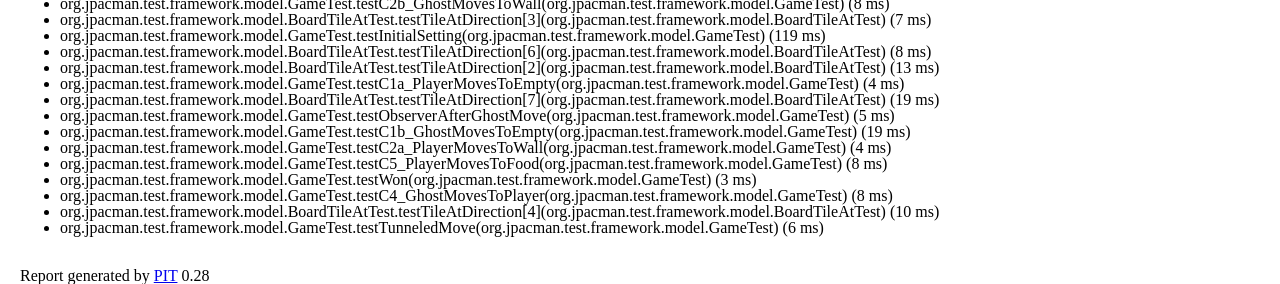
<file: target/pit-reports/201603032355/org.jpacman.framework.model/Board.java.html>
<html>
<head>
<style type='text/css'>
html, body, div, span, p, blockquote, pre {
	margin: 0;
	padding: 0;
	border: 0;
	outline: 0;
	font-weight: inherit;
	font-style: inherit;
	font-size: 100%;
	font-family: inherit;
	vertical-align: baseline;
}

body{
	line-height: 1;
	color: black;
	background: white;
	margin-left: 20px;
}

.src { 
border: 1px solid #dddddd;
padding-top: 10px;
padding-right: 5px;
padding-left: 5px;
}


.covered {background-color: #ddffdd}
.uncovered {background-color: #ffdddd}
.killed {background-color: #aaffaa}
.survived {background-color: #ffaaaa}
.uncertain {background-color: #dde7ef}
.run_error {background-color: #dde7ef}
.na {background-color: #eeeeee}
.timed_out {background-color: #dde7ef}
.non_viable {background-color: #aaffaa}
.memory_error {background-color: #dde7ef}
.not_started {background-color: #dde7ef; color : red}
.no_coverage {background-color: #ffaaaa}

</style>

</head>
<body>


<h1>Board.java</h1>

<table class="src">



<tr>
<td class='na'>
<a name='org.pitest.mutationtest.report.SourceFile@23b244d4_1'/>
1
</td>
<td class=''>
<a href='#grouporg.pitest.mutationtest.report.SourceFile@23b244d4_1'></a>
</td>
<td class=''><pre><span  class=''>package org.jpacman.framework.model;</span></pre></td></tr>



<tr>
<td class='na'>
<a name='org.pitest.mutationtest.report.SourceFile@23b244d4_2'/>
2
</td>
<td class=''>
<a href='#grouporg.pitest.mutationtest.report.SourceFile@23b244d4_2'></a>
</td>
<td class=''><pre><span  class=''></span></pre></td></tr>



<tr>
<td class='na'>
<a name='org.pitest.mutationtest.report.SourceFile@23b244d4_3'/>
3
</td>
<td class=''>
<a href='#grouporg.pitest.mutationtest.report.SourceFile@23b244d4_3'></a>
</td>
<td class=''><pre><span  class=''>/**</span></pre></td></tr>



<tr>
<td class='na'>
<a name='org.pitest.mutationtest.report.SourceFile@23b244d4_4'/>
4
</td>
<td class=''>
<a href='#grouporg.pitest.mutationtest.report.SourceFile@23b244d4_4'></a>
</td>
<td class=''><pre><span  class=''> * The rectangular board containing the sprites.</span></pre></td></tr>



<tr>
<td class='na'>
<a name='org.pitest.mutationtest.report.SourceFile@23b244d4_5'/>
5
</td>
<td class=''>
<a href='#grouporg.pitest.mutationtest.report.SourceFile@23b244d4_5'></a>
</td>
<td class=''><pre><span  class=''> * </span></pre></td></tr>



<tr>
<td class='na'>
<a name='org.pitest.mutationtest.report.SourceFile@23b244d4_6'/>
6
</td>
<td class=''>
<a href='#grouporg.pitest.mutationtest.report.SourceFile@23b244d4_6'></a>
</td>
<td class=''><pre><span  class=''> * @author Arie van Deursen, TU Delft, Jan 22, 2012</span></pre></td></tr>



<tr>
<td class='na'>
<a name='org.pitest.mutationtest.report.SourceFile@23b244d4_7'/>
7
</td>
<td class=''>
<a href='#grouporg.pitest.mutationtest.report.SourceFile@23b244d4_7'></a>
</td>
<td class=''><pre><span  class=''> */</span></pre></td></tr>



<tr>
<td class='covered'>
<a name='org.pitest.mutationtest.report.SourceFile@23b244d4_8'/>
8
</td>
<td class=''>
<a href='#grouporg.pitest.mutationtest.report.SourceFile@23b244d4_8'></a>
</td>
<td class='covered'><pre><span  class=''>public class Board implements IBoardInspector {</span></pre></td></tr>



<tr>
<td class='na'>
<a name='org.pitest.mutationtest.report.SourceFile@23b244d4_9'/>
9
</td>
<td class=''>
<a href='#grouporg.pitest.mutationtest.report.SourceFile@23b244d4_9'></a>
</td>
<td class=''><pre><span  class=''></span></pre></td></tr>



<tr>
<td class='na'>
<a name='org.pitest.mutationtest.report.SourceFile@23b244d4_10'/>
10
</td>
<td class=''>
<a href='#grouporg.pitest.mutationtest.report.SourceFile@23b244d4_10'></a>
</td>
<td class=''><pre><span  class=''>&#9;private final int height;</span></pre></td></tr>



<tr>
<td class='na'>
<a name='org.pitest.mutationtest.report.SourceFile@23b244d4_11'/>
11
</td>
<td class=''>
<a href='#grouporg.pitest.mutationtest.report.SourceFile@23b244d4_11'></a>
</td>
<td class=''><pre><span  class=''>&#9;private final int width;</span></pre></td></tr>



<tr>
<td class='na'>
<a name='org.pitest.mutationtest.report.SourceFile@23b244d4_12'/>
12
</td>
<td class=''>
<a href='#grouporg.pitest.mutationtest.report.SourceFile@23b244d4_12'></a>
</td>
<td class=''><pre><span  class=''>&#9;private final Tile[][] tiles;</span></pre></td></tr>



<tr>
<td class='na'>
<a name='org.pitest.mutationtest.report.SourceFile@23b244d4_13'/>
13
</td>
<td class=''>
<a href='#grouporg.pitest.mutationtest.report.SourceFile@23b244d4_13'></a>
</td>
<td class=''><pre><span  class=''>&#9;</span></pre></td></tr>



<tr>
<td class='na'>
<a name='org.pitest.mutationtest.report.SourceFile@23b244d4_14'/>
14
</td>
<td class=''>
<a href='#grouporg.pitest.mutationtest.report.SourceFile@23b244d4_14'></a>
</td>
<td class=''><pre><span  class=''>&#9;/**</span></pre></td></tr>



<tr>
<td class='na'>
<a name='org.pitest.mutationtest.report.SourceFile@23b244d4_15'/>
15
</td>
<td class=''>
<a href='#grouporg.pitest.mutationtest.report.SourceFile@23b244d4_15'></a>
</td>
<td class=''><pre><span  class=''>&#9; * Create a new board.</span></pre></td></tr>



<tr>
<td class='na'>
<a name='org.pitest.mutationtest.report.SourceFile@23b244d4_16'/>
16
</td>
<td class=''>
<a href='#grouporg.pitest.mutationtest.report.SourceFile@23b244d4_16'></a>
</td>
<td class=''><pre><span  class=''>&#9; * @param w Width of the board</span></pre></td></tr>



<tr>
<td class='na'>
<a name='org.pitest.mutationtest.report.SourceFile@23b244d4_17'/>
17
</td>
<td class=''>
<a href='#grouporg.pitest.mutationtest.report.SourceFile@23b244d4_17'></a>
</td>
<td class=''><pre><span  class=''>&#9; * @param h Height of the board.</span></pre></td></tr>



<tr>
<td class='na'>
<a name='org.pitest.mutationtest.report.SourceFile@23b244d4_18'/>
18
</td>
<td class=''>
<a href='#grouporg.pitest.mutationtest.report.SourceFile@23b244d4_18'></a>
</td>
<td class=''><pre><span  class=''>&#9; */</span></pre></td></tr>



<tr>
<td class='covered'>
<a name='org.pitest.mutationtest.report.SourceFile@23b244d4_19'/>
19
</td>
<td class=''>
<a href='#grouporg.pitest.mutationtest.report.SourceFile@23b244d4_19'></a>
</td>
<td class='covered'><pre><span  class=''>&#9;public Board(int w, int h) {</span></pre></td></tr>



<tr>
<td class='covered'>
<a name='org.pitest.mutationtest.report.SourceFile@23b244d4_20'/>
20
</td>
<td class=''>
<a href='#grouporg.pitest.mutationtest.report.SourceFile@23b244d4_20'></a>
</td>
<td class='covered'><pre><span  class=''>&#9;&#9;assert w &#62;= 0 : &#34;PRE1: width should be &#62;= 0 but is &#34; + w;</span></pre></td></tr>



<tr>
<td class='covered'>
<a name='org.pitest.mutationtest.report.SourceFile@23b244d4_21'/>
21
</td>
<td class=''>
<a href='#grouporg.pitest.mutationtest.report.SourceFile@23b244d4_21'></a>
</td>
<td class='covered'><pre><span  class=''>&#9;&#9;assert h &#62;= 0 : &#34;PRE2: height should be &#62;= 0 but is &#34; + h;</span></pre></td></tr>



<tr>
<td class='covered'>
<a name='org.pitest.mutationtest.report.SourceFile@23b244d4_22'/>
22
</td>
<td class=''>
<a href='#grouporg.pitest.mutationtest.report.SourceFile@23b244d4_22'></a>
</td>
<td class='covered'><pre><span  class=''>&#9;&#9;width = w;</span></pre></td></tr>



<tr>
<td class='covered'>
<a name='org.pitest.mutationtest.report.SourceFile@23b244d4_23'/>
23
</td>
<td class=''>
<a href='#grouporg.pitest.mutationtest.report.SourceFile@23b244d4_23'></a>
</td>
<td class='covered'><pre><span  class=''>&#9;&#9;height = h;</span></pre></td></tr>



<tr>
<td class='covered'>
<a name='org.pitest.mutationtest.report.SourceFile@23b244d4_24'/>
24
</td>
<td class=''>
<a href='#grouporg.pitest.mutationtest.report.SourceFile@23b244d4_24'></a>
</td>
<td class='covered'><pre><span  class=''>&#9;&#9;tiles = new Tile[width][height];</span></pre></td></tr>



<tr>
<td class='na'>
<a name='org.pitest.mutationtest.report.SourceFile@23b244d4_25'/>
25
</td>
<td class=''>
<a href='#grouporg.pitest.mutationtest.report.SourceFile@23b244d4_25'></a>
</td>
<td class=''><pre><span  class=''>&#9;&#9;</span></pre></td></tr>



<tr>
<td class='covered'>
<a name='org.pitest.mutationtest.report.SourceFile@23b244d4_26'/>
26
</td>
<td class='killed'>
<a href='#grouporg.pitest.mutationtest.report.SourceFile@23b244d4_26'>1</a>
</td>
<td class='covered'><pre><span  class='killed'>&#9;&#9;for (int x = 0; x &#60; w; x++) {</span></pre></td></tr>



<tr>
<td class='covered'>
<a name='org.pitest.mutationtest.report.SourceFile@23b244d4_27'/>
27
</td>
<td class=''>
<a href='#grouporg.pitest.mutationtest.report.SourceFile@23b244d4_27'></a>
</td>
<td class='covered'><pre><span  class=''>&#9;&#9;&#9;for (int y = 0; y &#60; h; y++) {</span></pre></td></tr>



<tr>
<td class='covered'>
<a name='org.pitest.mutationtest.report.SourceFile@23b244d4_28'/>
28
</td>
<td class=''>
<a href='#grouporg.pitest.mutationtest.report.SourceFile@23b244d4_28'></a>
</td>
<td class='covered'><pre><span  class=''>&#9;&#9;&#9;&#9;tiles[x][y] = new Tile(x, y); </span></pre></td></tr>



<tr>
<td class='na'>
<a name='org.pitest.mutationtest.report.SourceFile@23b244d4_29'/>
29
</td>
<td class=''>
<a href='#grouporg.pitest.mutationtest.report.SourceFile@23b244d4_29'></a>
</td>
<td class=''><pre><span  class=''>&#9;&#9;&#9;}</span></pre></td></tr>



<tr>
<td class='na'>
<a name='org.pitest.mutationtest.report.SourceFile@23b244d4_30'/>
30
</td>
<td class=''>
<a href='#grouporg.pitest.mutationtest.report.SourceFile@23b244d4_30'></a>
</td>
<td class=''><pre><span  class=''>&#9;&#9;}</span></pre></td></tr>



<tr>
<td class='na'>
<a name='org.pitest.mutationtest.report.SourceFile@23b244d4_31'/>
31
</td>
<td class=''>
<a href='#grouporg.pitest.mutationtest.report.SourceFile@23b244d4_31'></a>
</td>
<td class=''><pre><span  class=''>&#9;&#9;</span></pre></td></tr>



<tr>
<td class='covered'>
<a name='org.pitest.mutationtest.report.SourceFile@23b244d4_32'/>
32
</td>
<td class=''>
<a href='#grouporg.pitest.mutationtest.report.SourceFile@23b244d4_32'></a>
</td>
<td class='covered'><pre><span  class=''>&#9;&#9;assert tileInvariant() : &#34;POST: invariant should hold&#34;;</span></pre></td></tr>



<tr>
<td class='covered'>
<a name='org.pitest.mutationtest.report.SourceFile@23b244d4_33'/>
33
</td>
<td class=''>
<a href='#grouporg.pitest.mutationtest.report.SourceFile@23b244d4_33'></a>
</td>
<td class='covered'><pre><span  class=''>&#9;}</span></pre></td></tr>



<tr>
<td class='na'>
<a name='org.pitest.mutationtest.report.SourceFile@23b244d4_34'/>
34
</td>
<td class=''>
<a href='#grouporg.pitest.mutationtest.report.SourceFile@23b244d4_34'></a>
</td>
<td class=''><pre><span  class=''>&#9;</span></pre></td></tr>



<tr>
<td class='na'>
<a name='org.pitest.mutationtest.report.SourceFile@23b244d4_35'/>
35
</td>
<td class=''>
<a href='#grouporg.pitest.mutationtest.report.SourceFile@23b244d4_35'></a>
</td>
<td class=''><pre><span  class=''>&#9;/**</span></pre></td></tr>



<tr>
<td class='na'>
<a name='org.pitest.mutationtest.report.SourceFile@23b244d4_36'/>
36
</td>
<td class=''>
<a href='#grouporg.pitest.mutationtest.report.SourceFile@23b244d4_36'></a>
</td>
<td class=''><pre><span  class=''>&#9; * Example invariant that should hold for the various</span></pre></td></tr>



<tr>
<td class='na'>
<a name='org.pitest.mutationtest.report.SourceFile@23b244d4_37'/>
37
</td>
<td class=''>
<a href='#grouporg.pitest.mutationtest.report.SourceFile@23b244d4_37'></a>
</td>
<td class=''><pre><span  class=''>&#9; * tiles stored in the tiles array. </span></pre></td></tr>



<tr>
<td class='na'>
<a name='org.pitest.mutationtest.report.SourceFile@23b244d4_38'/>
38
</td>
<td class=''>
<a href='#grouporg.pitest.mutationtest.report.SourceFile@23b244d4_38'></a>
</td>
<td class=''><pre><span  class=''>&#9; * (May be a bit overkill to actually check this rather</span></pre></td></tr>



<tr>
<td class='na'>
<a name='org.pitest.mutationtest.report.SourceFile@23b244d4_39'/>
39
</td>
<td class=''>
<a href='#grouporg.pitest.mutationtest.report.SourceFile@23b244d4_39'></a>
</td>
<td class=''><pre><span  class=''>&#9; * straightforward invariant. The example also illustrates</span></pre></td></tr>



<tr>
<td class='na'>
<a name='org.pitest.mutationtest.report.SourceFile@23b244d4_40'/>
40
</td>
<td class=''>
<a href='#grouporg.pitest.mutationtest.report.SourceFile@23b244d4_40'></a>
</td>
<td class=''><pre><span  class=''>&#9; * the lack of universal quantification that would</span></pre></td></tr>



<tr>
<td class='na'>
<a name='org.pitest.mutationtest.report.SourceFile@23b244d4_41'/>
41
</td>
<td class=''>
<a href='#grouporg.pitest.mutationtest.report.SourceFile@23b244d4_41'></a>
</td>
<td class=''><pre><span  class=''>&#9; * make this invariant more natural).</span></pre></td></tr>



<tr>
<td class='na'>
<a name='org.pitest.mutationtest.report.SourceFile@23b244d4_42'/>
42
</td>
<td class=''>
<a href='#grouporg.pitest.mutationtest.report.SourceFile@23b244d4_42'></a>
</td>
<td class=''><pre><span  class=''>&#9; * @return True iff all tiles are created correctly.</span></pre></td></tr>



<tr>
<td class='na'>
<a name='org.pitest.mutationtest.report.SourceFile@23b244d4_43'/>
43
</td>
<td class=''>
<a href='#grouporg.pitest.mutationtest.report.SourceFile@23b244d4_43'></a>
</td>
<td class=''><pre><span  class=''>&#9; */</span></pre></td></tr>



<tr>
<td class='na'>
<a name='org.pitest.mutationtest.report.SourceFile@23b244d4_44'/>
44
</td>
<td class=''>
<a href='#grouporg.pitest.mutationtest.report.SourceFile@23b244d4_44'></a>
</td>
<td class=''><pre><span  class=''>&#9;protected final boolean tileInvariant() {</span></pre></td></tr>



<tr>
<td class='covered'>
<a name='org.pitest.mutationtest.report.SourceFile@23b244d4_45'/>
45
</td>
<td class=''>
<a href='#grouporg.pitest.mutationtest.report.SourceFile@23b244d4_45'></a>
</td>
<td class='covered'><pre><span  class=''>&#9;&#9;boolean result = true;</span></pre></td></tr>



<tr>
<td class='covered'>
<a name='org.pitest.mutationtest.report.SourceFile@23b244d4_46'/>
46
</td>
<td class=''>
<a href='#grouporg.pitest.mutationtest.report.SourceFile@23b244d4_46'></a>
</td>
<td class='covered'><pre><span  class=''>&#9;&#9;for (int x = 0; x &#60; width; x++) {</span></pre></td></tr>



<tr>
<td class='covered'>
<a name='org.pitest.mutationtest.report.SourceFile@23b244d4_47'/>
47
</td>
<td class=''>
<a href='#grouporg.pitest.mutationtest.report.SourceFile@23b244d4_47'></a>
</td>
<td class='covered'><pre><span  class=''>&#9;&#9;&#9;for (int y = 0; y &#60; height; y++) {</span></pre></td></tr>



<tr>
<td class='covered'>
<a name='org.pitest.mutationtest.report.SourceFile@23b244d4_48'/>
48
</td>
<td class=''>
<a href='#grouporg.pitest.mutationtest.report.SourceFile@23b244d4_48'></a>
</td>
<td class='covered'><pre><span  class=''>&#9;&#9;&#9;&#9;result = result </span></pre></td></tr>



<tr>
<td class='covered'>
<a name='org.pitest.mutationtest.report.SourceFile@23b244d4_49'/>
49
</td>
<td class=''>
<a href='#grouporg.pitest.mutationtest.report.SourceFile@23b244d4_49'></a>
</td>
<td class='covered'><pre><span  class=''>&#9;&#9;&#9;&#9;&#38;&#38; (tileAt(x, y).getX() == x) </span></pre></td></tr>



<tr>
<td class='covered'>
<a name='org.pitest.mutationtest.report.SourceFile@23b244d4_50'/>
50
</td>
<td class=''>
<a href='#grouporg.pitest.mutationtest.report.SourceFile@23b244d4_50'></a>
</td>
<td class='covered'><pre><span  class=''>&#9;&#9;&#9;&#9;&#38;&#38; (tileAt(x, y).getY() == y);</span></pre></td></tr>



<tr>
<td class='na'>
<a name='org.pitest.mutationtest.report.SourceFile@23b244d4_51'/>
51
</td>
<td class=''>
<a href='#grouporg.pitest.mutationtest.report.SourceFile@23b244d4_51'></a>
</td>
<td class=''><pre><span  class=''>&#9;&#9;&#9;}</span></pre></td></tr>



<tr>
<td class='na'>
<a name='org.pitest.mutationtest.report.SourceFile@23b244d4_52'/>
52
</td>
<td class=''>
<a href='#grouporg.pitest.mutationtest.report.SourceFile@23b244d4_52'></a>
</td>
<td class=''><pre><span  class=''>&#9;&#9;}</span></pre></td></tr>



<tr>
<td class='covered'>
<a name='org.pitest.mutationtest.report.SourceFile@23b244d4_53'/>
53
</td>
<td class=''>
<a href='#grouporg.pitest.mutationtest.report.SourceFile@23b244d4_53'></a>
</td>
<td class='covered'><pre><span  class=''>&#9;&#9;return result;</span></pre></td></tr>



<tr>
<td class='na'>
<a name='org.pitest.mutationtest.report.SourceFile@23b244d4_54'/>
54
</td>
<td class=''>
<a href='#grouporg.pitest.mutationtest.report.SourceFile@23b244d4_54'></a>
</td>
<td class=''><pre><span  class=''>&#9;}</span></pre></td></tr>



<tr>
<td class='na'>
<a name='org.pitest.mutationtest.report.SourceFile@23b244d4_55'/>
55
</td>
<td class=''>
<a href='#grouporg.pitest.mutationtest.report.SourceFile@23b244d4_55'></a>
</td>
<td class=''><pre><span  class=''>&#9;</span></pre></td></tr>



<tr>
<td class='na'>
<a name='org.pitest.mutationtest.report.SourceFile@23b244d4_56'/>
56
</td>
<td class=''>
<a href='#grouporg.pitest.mutationtest.report.SourceFile@23b244d4_56'></a>
</td>
<td class=''><pre><span  class=''>&#9;@Override</span></pre></td></tr>



<tr>
<td class='na'>
<a name='org.pitest.mutationtest.report.SourceFile@23b244d4_57'/>
57
</td>
<td class=''>
<a href='#grouporg.pitest.mutationtest.report.SourceFile@23b244d4_57'></a>
</td>
<td class=''><pre><span  class=''>&#9;public int getHeight() {</span></pre></td></tr>



<tr>
<td class='covered'>
<a name='org.pitest.mutationtest.report.SourceFile@23b244d4_58'/>
58
</td>
<td class=''>
<a href='#grouporg.pitest.mutationtest.report.SourceFile@23b244d4_58'></a>
</td>
<td class='covered'><pre><span  class=''>&#9;&#9;return height;</span></pre></td></tr>



<tr>
<td class='na'>
<a name='org.pitest.mutationtest.report.SourceFile@23b244d4_59'/>
59
</td>
<td class=''>
<a href='#grouporg.pitest.mutationtest.report.SourceFile@23b244d4_59'></a>
</td>
<td class=''><pre><span  class=''>&#9;}</span></pre></td></tr>



<tr>
<td class='na'>
<a name='org.pitest.mutationtest.report.SourceFile@23b244d4_60'/>
60
</td>
<td class=''>
<a href='#grouporg.pitest.mutationtest.report.SourceFile@23b244d4_60'></a>
</td>
<td class=''><pre><span  class=''></span></pre></td></tr>



<tr>
<td class='na'>
<a name='org.pitest.mutationtest.report.SourceFile@23b244d4_61'/>
61
</td>
<td class=''>
<a href='#grouporg.pitest.mutationtest.report.SourceFile@23b244d4_61'></a>
</td>
<td class=''><pre><span  class=''>&#9;@Override</span></pre></td></tr>



<tr>
<td class='na'>
<a name='org.pitest.mutationtest.report.SourceFile@23b244d4_62'/>
62
</td>
<td class=''>
<a href='#grouporg.pitest.mutationtest.report.SourceFile@23b244d4_62'></a>
</td>
<td class=''><pre><span  class=''>&#9;public int getWidth() {</span></pre></td></tr>



<tr>
<td class='covered'>
<a name='org.pitest.mutationtest.report.SourceFile@23b244d4_63'/>
63
</td>
<td class='killed'>
<a href='#grouporg.pitest.mutationtest.report.SourceFile@23b244d4_63'>1</a>
</td>
<td class='covered'><pre><span  class='killed'>&#9;&#9;return width;</span></pre></td></tr>



<tr>
<td class='na'>
<a name='org.pitest.mutationtest.report.SourceFile@23b244d4_64'/>
64
</td>
<td class=''>
<a href='#grouporg.pitest.mutationtest.report.SourceFile@23b244d4_64'></a>
</td>
<td class=''><pre><span  class=''>&#9;}</span></pre></td></tr>



<tr>
<td class='na'>
<a name='org.pitest.mutationtest.report.SourceFile@23b244d4_65'/>
65
</td>
<td class=''>
<a href='#grouporg.pitest.mutationtest.report.SourceFile@23b244d4_65'></a>
</td>
<td class=''><pre><span  class=''></span></pre></td></tr>



<tr>
<td class='na'>
<a name='org.pitest.mutationtest.report.SourceFile@23b244d4_66'/>
66
</td>
<td class=''>
<a href='#grouporg.pitest.mutationtest.report.SourceFile@23b244d4_66'></a>
</td>
<td class=''><pre><span  class=''>&#9;/**</span></pre></td></tr>



<tr>
<td class='na'>
<a name='org.pitest.mutationtest.report.SourceFile@23b244d4_67'/>
67
</td>
<td class=''>
<a href='#grouporg.pitest.mutationtest.report.SourceFile@23b244d4_67'></a>
</td>
<td class=''><pre><span  class=''>&#9; * Put a sprite at a given position.</span></pre></td></tr>



<tr>
<td class='na'>
<a name='org.pitest.mutationtest.report.SourceFile@23b244d4_68'/>
68
</td>
<td class=''>
<a href='#grouporg.pitest.mutationtest.report.SourceFile@23b244d4_68'></a>
</td>
<td class=''><pre><span  class=''>&#9; * @param s Sprite to be put on the board</span></pre></td></tr>



<tr>
<td class='na'>
<a name='org.pitest.mutationtest.report.SourceFile@23b244d4_69'/>
69
</td>
<td class=''>
<a href='#grouporg.pitest.mutationtest.report.SourceFile@23b244d4_69'></a>
</td>
<td class=''><pre><span  class=''>&#9; * @param x x-coordinate</span></pre></td></tr>



<tr>
<td class='na'>
<a name='org.pitest.mutationtest.report.SourceFile@23b244d4_70'/>
70
</td>
<td class=''>
<a href='#grouporg.pitest.mutationtest.report.SourceFile@23b244d4_70'></a>
</td>
<td class=''><pre><span  class=''>&#9; * @param y y-coordinate</span></pre></td></tr>



<tr>
<td class='na'>
<a name='org.pitest.mutationtest.report.SourceFile@23b244d4_71'/>
71
</td>
<td class=''>
<a href='#grouporg.pitest.mutationtest.report.SourceFile@23b244d4_71'></a>
</td>
<td class=''><pre><span  class=''>&#9; */</span></pre></td></tr>



<tr>
<td class='na'>
<a name='org.pitest.mutationtest.report.SourceFile@23b244d4_72'/>
72
</td>
<td class=''>
<a href='#grouporg.pitest.mutationtest.report.SourceFile@23b244d4_72'></a>
</td>
<td class=''><pre><span  class=''>&#9;public void put(Sprite s, int x, int y) {</span></pre></td></tr>



<tr>
<td class='covered'>
<a name='org.pitest.mutationtest.report.SourceFile@23b244d4_73'/>
73
</td>
<td class=''>
<a href='#grouporg.pitest.mutationtest.report.SourceFile@23b244d4_73'></a>
</td>
<td class='covered'><pre><span  class=''>&#9;&#9;assert withinBorders(x, y) : &#34;PRE1: &#34; + onBoardMessage(x, y);&#9;</span></pre></td></tr>



<tr>
<td class='covered'>
<a name='org.pitest.mutationtest.report.SourceFile@23b244d4_74'/>
74
</td>
<td class=''>
<a href='#grouporg.pitest.mutationtest.report.SourceFile@23b244d4_74'></a>
</td>
<td class='covered'><pre><span  class=''>&#9;&#9;assert s != null : &#34;PRE2: Sprite not null&#34;;</span></pre></td></tr>



<tr>
<td class='covered'>
<a name='org.pitest.mutationtest.report.SourceFile@23b244d4_75'/>
75
</td>
<td class=''>
<a href='#grouporg.pitest.mutationtest.report.SourceFile@23b244d4_75'></a>
</td>
<td class='covered'><pre><span  class=''>&#9;&#9;assert s.getTile() == null : &#34;PRE3: Sprite should not occupy&#34; + s.getTile();</span></pre></td></tr>



<tr>
<td class='covered'>
<a name='org.pitest.mutationtest.report.SourceFile@23b244d4_76'/>
76
</td>
<td class=''>
<a href='#grouporg.pitest.mutationtest.report.SourceFile@23b244d4_76'></a>
</td>
<td class='covered'><pre><span  class=''>&#9;&#9;s.occupy(tileAt(x, y));</span></pre></td></tr>



<tr>
<td class='covered'>
<a name='org.pitest.mutationtest.report.SourceFile@23b244d4_77'/>
77
</td>
<td class=''>
<a href='#grouporg.pitest.mutationtest.report.SourceFile@23b244d4_77'></a>
</td>
<td class='covered'><pre><span  class=''>&#9;}</span></pre></td></tr>



<tr>
<td class='na'>
<a name='org.pitest.mutationtest.report.SourceFile@23b244d4_78'/>
78
</td>
<td class=''>
<a href='#grouporg.pitest.mutationtest.report.SourceFile@23b244d4_78'></a>
</td>
<td class=''><pre><span  class=''>&#9;</span></pre></td></tr>



<tr>
<td class='na'>
<a name='org.pitest.mutationtest.report.SourceFile@23b244d4_79'/>
79
</td>
<td class=''>
<a href='#grouporg.pitest.mutationtest.report.SourceFile@23b244d4_79'></a>
</td>
<td class=''><pre><span  class=''>&#9;/**</span></pre></td></tr>



<tr>
<td class='na'>
<a name='org.pitest.mutationtest.report.SourceFile@23b244d4_80'/>
80
</td>
<td class=''>
<a href='#grouporg.pitest.mutationtest.report.SourceFile@23b244d4_80'></a>
</td>
<td class=''><pre><span  class=''>&#9; * Verify that the given location falls within the</span></pre></td></tr>



<tr>
<td class='na'>
<a name='org.pitest.mutationtest.report.SourceFile@23b244d4_81'/>
81
</td>
<td class=''>
<a href='#grouporg.pitest.mutationtest.report.SourceFile@23b244d4_81'></a>
</td>
<td class=''><pre><span  class=''>&#9; * borders of the board.</span></pre></td></tr>



<tr>
<td class='na'>
<a name='org.pitest.mutationtest.report.SourceFile@23b244d4_82'/>
82
</td>
<td class=''>
<a href='#grouporg.pitest.mutationtest.report.SourceFile@23b244d4_82'></a>
</td>
<td class=''><pre><span  class=''>&#9; * @param x x-coordinate</span></pre></td></tr>



<tr>
<td class='na'>
<a name='org.pitest.mutationtest.report.SourceFile@23b244d4_83'/>
83
</td>
<td class=''>
<a href='#grouporg.pitest.mutationtest.report.SourceFile@23b244d4_83'></a>
</td>
<td class=''><pre><span  class=''>&#9; * @param y y-coordinate</span></pre></td></tr>



<tr>
<td class='na'>
<a name='org.pitest.mutationtest.report.SourceFile@23b244d4_84'/>
84
</td>
<td class=''>
<a href='#grouporg.pitest.mutationtest.report.SourceFile@23b244d4_84'></a>
</td>
<td class=''><pre><span  class=''>&#9; * @return True iff (x,y) falls within the board.</span></pre></td></tr>



<tr>
<td class='na'>
<a name='org.pitest.mutationtest.report.SourceFile@23b244d4_85'/>
85
</td>
<td class=''>
<a href='#grouporg.pitest.mutationtest.report.SourceFile@23b244d4_85'></a>
</td>
<td class=''><pre><span  class=''>&#9; */</span></pre></td></tr>



<tr>
<td class='na'>
<a name='org.pitest.mutationtest.report.SourceFile@23b244d4_86'/>
86
</td>
<td class=''>
<a href='#grouporg.pitest.mutationtest.report.SourceFile@23b244d4_86'></a>
</td>
<td class=''><pre><span  class=''>&#9;public boolean withinBorders(int x, int y) {</span></pre></td></tr>



<tr>
<td class='covered'>
<a name='org.pitest.mutationtest.report.SourceFile@23b244d4_87'/>
87
</td>
<td class='killed'>
<a href='#grouporg.pitest.mutationtest.report.SourceFile@23b244d4_87'>1</a>
</td>
<td class='covered'><pre><span  class='killed'>&#9;&#9;return</span></pre></td></tr>



<tr>
<td class='covered'>
<a name='org.pitest.mutationtest.report.SourceFile@23b244d4_88'/>
88
</td>
<td class='killed'>
<a href='#grouporg.pitest.mutationtest.report.SourceFile@23b244d4_88'>1</a>
</td>
<td class='covered'><pre><span  class='killed'>&#9;&#9;&#9;x &#62;= 0 &#38;&#38; x &#60; width </span></pre></td></tr>



<tr>
<td class='covered'>
<a name='org.pitest.mutationtest.report.SourceFile@23b244d4_89'/>
89
</td>
<td class=''>
<a href='#grouporg.pitest.mutationtest.report.SourceFile@23b244d4_89'></a>
</td>
<td class='covered'><pre><span  class=''>&#9;&#9;&#9;&#38;&#38; y &#62;= 0 &#38;&#38; y &#60; height;</span></pre></td></tr>



<tr>
<td class='na'>
<a name='org.pitest.mutationtest.report.SourceFile@23b244d4_90'/>
90
</td>
<td class=''>
<a href='#grouporg.pitest.mutationtest.report.SourceFile@23b244d4_90'></a>
</td>
<td class=''><pre><span  class=''>&#9;}</span></pre></td></tr>



<tr>
<td class='na'>
<a name='org.pitest.mutationtest.report.SourceFile@23b244d4_91'/>
91
</td>
<td class=''>
<a href='#grouporg.pitest.mutationtest.report.SourceFile@23b244d4_91'></a>
</td>
<td class=''><pre><span  class=''></span></pre></td></tr>



<tr>
<td class='na'>
<a name='org.pitest.mutationtest.report.SourceFile@23b244d4_92'/>
92
</td>
<td class=''>
<a href='#grouporg.pitest.mutationtest.report.SourceFile@23b244d4_92'></a>
</td>
<td class=''><pre><span  class=''>&#9;@Override</span></pre></td></tr>



<tr>
<td class='na'>
<a name='org.pitest.mutationtest.report.SourceFile@23b244d4_93'/>
93
</td>
<td class=''>
<a href='#grouporg.pitest.mutationtest.report.SourceFile@23b244d4_93'></a>
</td>
<td class=''><pre><span  class=''>&#9;public Sprite spriteAt(int x, int y) {</span></pre></td></tr>



<tr>
<td class='covered'>
<a name='org.pitest.mutationtest.report.SourceFile@23b244d4_94'/>
94
</td>
<td class=''>
<a href='#grouporg.pitest.mutationtest.report.SourceFile@23b244d4_94'></a>
</td>
<td class='covered'><pre><span  class=''>&#9;&#9;assert withinBorders(x, y) : &#34;PRE: &#34; + onBoardMessage(x, y);&#9;&#9;</span></pre></td></tr>



<tr>
<td class='covered'>
<a name='org.pitest.mutationtest.report.SourceFile@23b244d4_95'/>
95
</td>
<td class='killed'>
<a href='#grouporg.pitest.mutationtest.report.SourceFile@23b244d4_95'>1</a>
</td>
<td class='covered'><pre><span  class='killed'>&#9;&#9;return tileAt(x, y).topSprite();</span></pre></td></tr>



<tr>
<td class='na'>
<a name='org.pitest.mutationtest.report.SourceFile@23b244d4_96'/>
96
</td>
<td class=''>
<a href='#grouporg.pitest.mutationtest.report.SourceFile@23b244d4_96'></a>
</td>
<td class=''><pre><span  class=''>&#9;}</span></pre></td></tr>



<tr>
<td class='na'>
<a name='org.pitest.mutationtest.report.SourceFile@23b244d4_97'/>
97
</td>
<td class=''>
<a href='#grouporg.pitest.mutationtest.report.SourceFile@23b244d4_97'></a>
</td>
<td class=''><pre><span  class=''>&#9;</span></pre></td></tr>



<tr>
<td class='na'>
<a name='org.pitest.mutationtest.report.SourceFile@23b244d4_98'/>
98
</td>
<td class=''>
<a href='#grouporg.pitest.mutationtest.report.SourceFile@23b244d4_98'></a>
</td>
<td class=''><pre><span  class=''>&#9;@Override</span></pre></td></tr>



<tr>
<td class='na'>
<a name='org.pitest.mutationtest.report.SourceFile@23b244d4_99'/>
99
</td>
<td class=''>
<a href='#grouporg.pitest.mutationtest.report.SourceFile@23b244d4_99'></a>
</td>
<td class=''><pre><span  class=''>&#9;public SpriteType spriteTypeAt(int x, int y) {</span></pre></td></tr>



<tr>
<td class='covered'>
<a name='org.pitest.mutationtest.report.SourceFile@23b244d4_100'/>
100
</td>
<td class=''>
<a href='#grouporg.pitest.mutationtest.report.SourceFile@23b244d4_100'></a>
</td>
<td class='covered'><pre><span  class=''>&#9;&#9;assert withinBorders(x, y) : &#34;PRE: &#34; + onBoardMessage(x, y);&#9;</span></pre></td></tr>



<tr>
<td class='covered'>
<a name='org.pitest.mutationtest.report.SourceFile@23b244d4_101'/>
101
</td>
<td class=''>
<a href='#grouporg.pitest.mutationtest.report.SourceFile@23b244d4_101'></a>
</td>
<td class='covered'><pre><span  class=''>&#9;&#9;Sprite s = spriteAt(x, y);</span></pre></td></tr>



<tr>
<td class='na'>
<a name='org.pitest.mutationtest.report.SourceFile@23b244d4_102'/>
102
</td>
<td class=''>
<a href='#grouporg.pitest.mutationtest.report.SourceFile@23b244d4_102'></a>
</td>
<td class=''><pre><span  class=''>&#9;&#9;SpriteType result;</span></pre></td></tr>



<tr>
<td class='covered'>
<a name='org.pitest.mutationtest.report.SourceFile@23b244d4_103'/>
103
</td>
<td class=''>
<a href='#grouporg.pitest.mutationtest.report.SourceFile@23b244d4_103'></a>
</td>
<td class='covered'><pre><span  class=''>&#9;&#9;if (s == null) {</span></pre></td></tr>



<tr>
<td class='covered'>
<a name='org.pitest.mutationtest.report.SourceFile@23b244d4_104'/>
104
</td>
<td class=''>
<a href='#grouporg.pitest.mutationtest.report.SourceFile@23b244d4_104'></a>
</td>
<td class='covered'><pre><span  class=''>&#9;&#9;&#9;result = SpriteType.EMPTY;</span></pre></td></tr>



<tr>
<td class='covered'>
<a name='org.pitest.mutationtest.report.SourceFile@23b244d4_105'/>
105
</td>
<td class=''>
<a href='#grouporg.pitest.mutationtest.report.SourceFile@23b244d4_105'></a>
</td>
<td class='covered'><pre><span  class=''>&#9;&#9;} else {</span></pre></td></tr>



<tr>
<td class='covered'>
<a name='org.pitest.mutationtest.report.SourceFile@23b244d4_106'/>
106
</td>
<td class=''>
<a href='#grouporg.pitest.mutationtest.report.SourceFile@23b244d4_106'></a>
</td>
<td class='covered'><pre><span  class=''>&#9;&#9;&#9;result = s.getSpriteType();</span></pre></td></tr>



<tr>
<td class='na'>
<a name='org.pitest.mutationtest.report.SourceFile@23b244d4_107'/>
107
</td>
<td class=''>
<a href='#grouporg.pitest.mutationtest.report.SourceFile@23b244d4_107'></a>
</td>
<td class=''><pre><span  class=''>&#9;&#9;}</span></pre></td></tr>



<tr>
<td class='covered'>
<a name='org.pitest.mutationtest.report.SourceFile@23b244d4_108'/>
108
</td>
<td class=''>
<a href='#grouporg.pitest.mutationtest.report.SourceFile@23b244d4_108'></a>
</td>
<td class='covered'><pre><span  class=''>&#9;&#9;return result;</span></pre></td></tr>



<tr>
<td class='na'>
<a name='org.pitest.mutationtest.report.SourceFile@23b244d4_109'/>
109
</td>
<td class=''>
<a href='#grouporg.pitest.mutationtest.report.SourceFile@23b244d4_109'></a>
</td>
<td class=''><pre><span  class=''>&#9;}</span></pre></td></tr>



<tr>
<td class='na'>
<a name='org.pitest.mutationtest.report.SourceFile@23b244d4_110'/>
110
</td>
<td class=''>
<a href='#grouporg.pitest.mutationtest.report.SourceFile@23b244d4_110'></a>
</td>
<td class=''><pre><span  class=''></span></pre></td></tr>



<tr>
<td class='na'>
<a name='org.pitest.mutationtest.report.SourceFile@23b244d4_111'/>
111
</td>
<td class=''>
<a href='#grouporg.pitest.mutationtest.report.SourceFile@23b244d4_111'></a>
</td>
<td class=''><pre><span  class=''>&#9;/**</span></pre></td></tr>



<tr>
<td class='na'>
<a name='org.pitest.mutationtest.report.SourceFile@23b244d4_112'/>
112
</td>
<td class=''>
<a href='#grouporg.pitest.mutationtest.report.SourceFile@23b244d4_112'></a>
</td>
<td class=''><pre><span  class=''>&#9; * @param x x-coordinate</span></pre></td></tr>



<tr>
<td class='na'>
<a name='org.pitest.mutationtest.report.SourceFile@23b244d4_113'/>
113
</td>
<td class=''>
<a href='#grouporg.pitest.mutationtest.report.SourceFile@23b244d4_113'></a>
</td>
<td class=''><pre><span  class=''>&#9; * @param y y-coordinate</span></pre></td></tr>



<tr>
<td class='na'>
<a name='org.pitest.mutationtest.report.SourceFile@23b244d4_114'/>
114
</td>
<td class=''>
<a href='#grouporg.pitest.mutationtest.report.SourceFile@23b244d4_114'></a>
</td>
<td class=''><pre><span  class=''>&#9; * @return The tile at the given (x,y) place</span></pre></td></tr>



<tr>
<td class='na'>
<a name='org.pitest.mutationtest.report.SourceFile@23b244d4_115'/>
115
</td>
<td class=''>
<a href='#grouporg.pitest.mutationtest.report.SourceFile@23b244d4_115'></a>
</td>
<td class=''><pre><span  class=''>&#9; */</span></pre></td></tr>



<tr>
<td class='na'>
<a name='org.pitest.mutationtest.report.SourceFile@23b244d4_116'/>
116
</td>
<td class=''>
<a href='#grouporg.pitest.mutationtest.report.SourceFile@23b244d4_116'></a>
</td>
<td class=''><pre><span  class=''>&#9;public Tile tileAt(int x, int y) {</span></pre></td></tr>



<tr>
<td class='covered'>
<a name='org.pitest.mutationtest.report.SourceFile@23b244d4_117'/>
117
</td>
<td class=''>
<a href='#grouporg.pitest.mutationtest.report.SourceFile@23b244d4_117'></a>
</td>
<td class='covered'><pre><span  class=''>&#9;&#9;assert withinBorders(x, y) : &#34;PRE: &#34; + onBoardMessage(x, y);</span></pre></td></tr>



<tr>
<td class='covered'>
<a name='org.pitest.mutationtest.report.SourceFile@23b244d4_118'/>
118
</td>
<td class=''>
<a href='#grouporg.pitest.mutationtest.report.SourceFile@23b244d4_118'></a>
</td>
<td class='covered'><pre><span  class=''>&#9;&#9;return tiles[x][y];</span></pre></td></tr>



<tr>
<td class='na'>
<a name='org.pitest.mutationtest.report.SourceFile@23b244d4_119'/>
119
</td>
<td class=''>
<a href='#grouporg.pitest.mutationtest.report.SourceFile@23b244d4_119'></a>
</td>
<td class=''><pre><span  class=''>&#9;}</span></pre></td></tr>



<tr>
<td class='na'>
<a name='org.pitest.mutationtest.report.SourceFile@23b244d4_120'/>
120
</td>
<td class=''>
<a href='#grouporg.pitest.mutationtest.report.SourceFile@23b244d4_120'></a>
</td>
<td class=''><pre><span  class=''>&#9;</span></pre></td></tr>



<tr>
<td class='na'>
<a name='org.pitest.mutationtest.report.SourceFile@23b244d4_121'/>
121
</td>
<td class=''>
<a href='#grouporg.pitest.mutationtest.report.SourceFile@23b244d4_121'></a>
</td>
<td class=''><pre><span  class=''>&#9;/**</span></pre></td></tr>



<tr>
<td class='na'>
<a name='org.pitest.mutationtest.report.SourceFile@23b244d4_122'/>
122
</td>
<td class=''>
<a href='#grouporg.pitest.mutationtest.report.SourceFile@23b244d4_122'></a>
</td>
<td class=''><pre><span  class=''>&#9; * Return a tile at position (x+dx, y+dy) from current</span></pre></td></tr>



<tr>
<td class='na'>
<a name='org.pitest.mutationtest.report.SourceFile@23b244d4_123'/>
123
</td>
<td class=''>
<a href='#grouporg.pitest.mutationtest.report.SourceFile@23b244d4_123'></a>
</td>
<td class=''><pre><span  class=''>&#9; * tile at (x,y).</span></pre></td></tr>



<tr>
<td class='na'>
<a name='org.pitest.mutationtest.report.SourceFile@23b244d4_124'/>
124
</td>
<td class=''>
<a href='#grouporg.pitest.mutationtest.report.SourceFile@23b244d4_124'></a>
</td>
<td class=''><pre><span  class=''>&#9; * @param start Reference tile / starting point.</span></pre></td></tr>



<tr>
<td class='na'>
<a name='org.pitest.mutationtest.report.SourceFile@23b244d4_125'/>
125
</td>
<td class=''>
<a href='#grouporg.pitest.mutationtest.report.SourceFile@23b244d4_125'></a>
</td>
<td class=''><pre><span  class=''>&#9; * @param dx delta in x direction</span></pre></td></tr>



<tr>
<td class='na'>
<a name='org.pitest.mutationtest.report.SourceFile@23b244d4_126'/>
126
</td>
<td class=''>
<a href='#grouporg.pitest.mutationtest.report.SourceFile@23b244d4_126'></a>
</td>
<td class=''><pre><span  class=''>&#9; * @param dy delta in y direction</span></pre></td></tr>



<tr>
<td class='na'>
<a name='org.pitest.mutationtest.report.SourceFile@23b244d4_127'/>
127
</td>
<td class=''>
<a href='#grouporg.pitest.mutationtest.report.SourceFile@23b244d4_127'></a>
</td>
<td class=''><pre><span  class=''>&#9; * @return Tile at (x+dx, y+dy)</span></pre></td></tr>



<tr>
<td class='na'>
<a name='org.pitest.mutationtest.report.SourceFile@23b244d4_128'/>
128
</td>
<td class=''>
<a href='#grouporg.pitest.mutationtest.report.SourceFile@23b244d4_128'></a>
</td>
<td class=''><pre><span  class=''>&#9; */</span></pre></td></tr>



<tr>
<td class='na'>
<a name='org.pitest.mutationtest.report.SourceFile@23b244d4_129'/>
129
</td>
<td class=''>
<a href='#grouporg.pitest.mutationtest.report.SourceFile@23b244d4_129'></a>
</td>
<td class=''><pre><span  class=''>&#9;public Tile tileAtOffset(Tile start, int dx, int dy) {</span></pre></td></tr>



<tr>
<td class='covered'>
<a name='org.pitest.mutationtest.report.SourceFile@23b244d4_130'/>
130
</td>
<td class=''>
<a href='#grouporg.pitest.mutationtest.report.SourceFile@23b244d4_130'></a>
</td>
<td class='covered'><pre><span  class=''>&#9;&#9;assert start != null : &#34;PRE1: start tile should not be null.&#34;;</span></pre></td></tr>



<tr>
<td class='covered'>
<a name='org.pitest.mutationtest.report.SourceFile@23b244d4_131'/>
131
</td>
<td class=''>
<a href='#grouporg.pitest.mutationtest.report.SourceFile@23b244d4_131'></a>
</td>
<td class='covered'><pre><span  class=''>&#9;&#9;assert withinBorders(start.getX(), start.getY())</span></pre></td></tr>



<tr>
<td class='uncovered'>
<a name='org.pitest.mutationtest.report.SourceFile@23b244d4_132'/>
132
</td>
<td class=''>
<a href='#grouporg.pitest.mutationtest.report.SourceFile@23b244d4_132'></a>
</td>
<td class='uncovered'><pre><span  class=''>&#9;&#9;&#9;&#9;: &#34;PRE2&#34; +  onBoardMessage(start.getX(), start.getY());&#9;</span></pre></td></tr>



<tr>
<td class='na'>
<a name='org.pitest.mutationtest.report.SourceFile@23b244d4_133'/>
133
</td>
<td class=''>
<a href='#grouporg.pitest.mutationtest.report.SourceFile@23b244d4_133'></a>
</td>
<td class=''><pre><span  class=''>&#9;&#9;</span></pre></td></tr>



<tr>
<td class='covered'>
<a name='org.pitest.mutationtest.report.SourceFile@23b244d4_134'/>
134
</td>
<td class=''>
<a href='#grouporg.pitest.mutationtest.report.SourceFile@23b244d4_134'></a>
</td>
<td class='covered'><pre><span  class=''>        int newx = tunnelledCoordinate(start.getX(), getWidth(), dx);</span></pre></td></tr>



<tr>
<td class='covered'>
<a name='org.pitest.mutationtest.report.SourceFile@23b244d4_135'/>
135
</td>
<td class=''>
<a href='#grouporg.pitest.mutationtest.report.SourceFile@23b244d4_135'></a>
</td>
<td class='covered'><pre><span  class=''>        int newy = tunnelledCoordinate(start.getY(), getHeight(), dy);</span></pre></td></tr>



<tr>
<td class='covered'>
<a name='org.pitest.mutationtest.report.SourceFile@23b244d4_136'/>
136
</td>
<td class=''>
<a href='#grouporg.pitest.mutationtest.report.SourceFile@23b244d4_136'></a>
</td>
<td class='covered'><pre><span  class=''>        assert withinBorders(newx, newy);</span></pre></td></tr>



<tr>
<td class='na'>
<a name='org.pitest.mutationtest.report.SourceFile@23b244d4_137'/>
137
</td>
<td class=''>
<a href='#grouporg.pitest.mutationtest.report.SourceFile@23b244d4_137'></a>
</td>
<td class=''><pre><span  class=''>        </span></pre></td></tr>



<tr>
<td class='covered'>
<a name='org.pitest.mutationtest.report.SourceFile@23b244d4_138'/>
138
</td>
<td class=''>
<a href='#grouporg.pitest.mutationtest.report.SourceFile@23b244d4_138'></a>
</td>
<td class='covered'><pre><span  class=''>        Tile result = tileAt(newx, newy);</span></pre></td></tr>



<tr>
<td class='na'>
<a name='org.pitest.mutationtest.report.SourceFile@23b244d4_139'/>
139
</td>
<td class=''>
<a href='#grouporg.pitest.mutationtest.report.SourceFile@23b244d4_139'></a>
</td>
<td class=''><pre><span  class=''>        </span></pre></td></tr>



<tr>
<td class='covered'>
<a name='org.pitest.mutationtest.report.SourceFile@23b244d4_140'/>
140
</td>
<td class=''>
<a href='#grouporg.pitest.mutationtest.report.SourceFile@23b244d4_140'></a>
</td>
<td class='covered'><pre><span  class=''>        assert result != null : &#34;POST: result should not be null.&#34;;</span></pre></td></tr>



<tr>
<td class='covered'>
<a name='org.pitest.mutationtest.report.SourceFile@23b244d4_141'/>
141
</td>
<td class='killed'>
<a href='#grouporg.pitest.mutationtest.report.SourceFile@23b244d4_141'>1</a>
</td>
<td class='covered'><pre><span  class='killed'>        return result;</span></pre></td></tr>



<tr>
<td class='na'>
<a name='org.pitest.mutationtest.report.SourceFile@23b244d4_142'/>
142
</td>
<td class=''>
<a href='#grouporg.pitest.mutationtest.report.SourceFile@23b244d4_142'></a>
</td>
<td class=''><pre><span  class=''>&#9;}</span></pre></td></tr>



<tr>
<td class='na'>
<a name='org.pitest.mutationtest.report.SourceFile@23b244d4_143'/>
143
</td>
<td class=''>
<a href='#grouporg.pitest.mutationtest.report.SourceFile@23b244d4_143'></a>
</td>
<td class=''><pre><span  class=''>&#9;</span></pre></td></tr>



<tr>
<td class='na'>
<a name='org.pitest.mutationtest.report.SourceFile@23b244d4_144'/>
144
</td>
<td class=''>
<a href='#grouporg.pitest.mutationtest.report.SourceFile@23b244d4_144'></a>
</td>
<td class=''><pre><span  class=''>&#9;/**</span></pre></td></tr>



<tr>
<td class='na'>
<a name='org.pitest.mutationtest.report.SourceFile@23b244d4_145'/>
145
</td>
<td class=''>
<a href='#grouporg.pitest.mutationtest.report.SourceFile@23b244d4_145'></a>
</td>
<td class=''><pre><span  class=''>&#9; * From starting coordinate 0 &#60;= current &#60; max, add delta to the current</span></pre></td></tr>



<tr>
<td class='na'>
<a name='org.pitest.mutationtest.report.SourceFile@23b244d4_146'/>
146
</td>
<td class=''>
<a href='#grouporg.pitest.mutationtest.report.SourceFile@23b244d4_146'></a>
</td>
<td class=''><pre><span  class=''>&#9; * position, but taking care of wormholes.</span></pre></td></tr>



<tr>
<td class='na'>
<a name='org.pitest.mutationtest.report.SourceFile@23b244d4_147'/>
147
</td>
<td class=''>
<a href='#grouporg.pitest.mutationtest.report.SourceFile@23b244d4_147'></a>
</td>
<td class=''><pre><span  class=''>&#9; * @param current Starting position</span></pre></td></tr>



<tr>
<td class='na'>
<a name='org.pitest.mutationtest.report.SourceFile@23b244d4_148'/>
148
</td>
<td class=''>
<a href='#grouporg.pitest.mutationtest.report.SourceFile@23b244d4_148'></a>
</td>
<td class=''><pre><span  class=''>&#9; * @param max Maximum length of the range</span></pre></td></tr>



<tr>
<td class='na'>
<a name='org.pitest.mutationtest.report.SourceFile@23b244d4_149'/>
149
</td>
<td class=''>
<a href='#grouporg.pitest.mutationtest.report.SourceFile@23b244d4_149'></a>
</td>
<td class=''><pre><span  class=''>&#9; * @param delta Increment to make on the delta (positive or negative).</span></pre></td></tr>



<tr>
<td class='na'>
<a name='org.pitest.mutationtest.report.SourceFile@23b244d4_150'/>
150
</td>
<td class=''>
<a href='#grouporg.pitest.mutationtest.report.SourceFile@23b244d4_150'></a>
</td>
<td class=''><pre><span  class=''>&#9; * @return current + delta within [0..max]</span></pre></td></tr>



<tr>
<td class='na'>
<a name='org.pitest.mutationtest.report.SourceFile@23b244d4_151'/>
151
</td>
<td class=''>
<a href='#grouporg.pitest.mutationtest.report.SourceFile@23b244d4_151'></a>
</td>
<td class=''><pre><span  class=''>&#9; */</span></pre></td></tr>



<tr>
<td class='na'>
<a name='org.pitest.mutationtest.report.SourceFile@23b244d4_152'/>
152
</td>
<td class=''>
<a href='#grouporg.pitest.mutationtest.report.SourceFile@23b244d4_152'></a>
</td>
<td class=''><pre><span  class=''>&#9;private int tunnelledCoordinate(int current, int max, int delta) {</span></pre></td></tr>



<tr>
<td class='covered'>
<a name='org.pitest.mutationtest.report.SourceFile@23b244d4_153'/>
153
</td>
<td class=''>
<a href='#grouporg.pitest.mutationtest.report.SourceFile@23b244d4_153'></a>
</td>
<td class='covered'><pre><span  class=''>&#9;&#9;assert current &#62;= 0 : &#34;PRE: current should be &#62;= 0 but is &#34; + current;</span></pre></td></tr>



<tr>
<td class='covered'>
<a name='org.pitest.mutationtest.report.SourceFile@23b244d4_154'/>
154
</td>
<td class=''>
<a href='#grouporg.pitest.mutationtest.report.SourceFile@23b244d4_154'></a>
</td>
<td class='covered'><pre><span  class=''>&#9;&#9;assert current &#60; max : &#34;PRE: current should be &#60; max but is &#34; + current;</span></pre></td></tr>



<tr>
<td class='na'>
<a name='org.pitest.mutationtest.report.SourceFile@23b244d4_155'/>
155
</td>
<td class=''>
<a href='#grouporg.pitest.mutationtest.report.SourceFile@23b244d4_155'></a>
</td>
<td class=''><pre><span  class=''></span></pre></td></tr>



<tr>
<td class='na'>
<a name='org.pitest.mutationtest.report.SourceFile@23b244d4_156'/>
156
</td>
<td class=''>
<a href='#grouporg.pitest.mutationtest.report.SourceFile@23b244d4_156'></a>
</td>
<td class=''><pre><span  class=''>&#9;&#9;// additional max needed if (current + delta) &#60; 0.</span></pre></td></tr>



<tr>
<td class='covered'>
<a name='org.pitest.mutationtest.report.SourceFile@23b244d4_157'/>
157
</td>
<td class='killed'>
<a href='#grouporg.pitest.mutationtest.report.SourceFile@23b244d4_157'>1</a>
</td>
<td class='covered'><pre><span  class='killed'>&#9;&#9;int result = ((current + delta) % max + max) % max;</span></pre></td></tr>



<tr>
<td class='na'>
<a name='org.pitest.mutationtest.report.SourceFile@23b244d4_158'/>
158
</td>
<td class=''>
<a href='#grouporg.pitest.mutationtest.report.SourceFile@23b244d4_158'></a>
</td>
<td class=''><pre><span  class=''></span></pre></td></tr>



<tr>
<td class='covered'>
<a name='org.pitest.mutationtest.report.SourceFile@23b244d4_159'/>
159
</td>
<td class=''>
<a href='#grouporg.pitest.mutationtest.report.SourceFile@23b244d4_159'></a>
</td>
<td class='covered'><pre><span  class=''>&#9;&#9;assert result &#62;= 0 : &#34;POST: result should be &#62;= 0, but is &#34; + result;</span></pre></td></tr>



<tr>
<td class='covered'>
<a name='org.pitest.mutationtest.report.SourceFile@23b244d4_160'/>
160
</td>
<td class=''>
<a href='#grouporg.pitest.mutationtest.report.SourceFile@23b244d4_160'></a>
</td>
<td class='covered'><pre><span  class=''>&#9;&#9;assert result &#60; max : &#34;POST: result should be &#60; max, but is &#34; + max;</span></pre></td></tr>



<tr>
<td class='na'>
<a name='org.pitest.mutationtest.report.SourceFile@23b244d4_161'/>
161
</td>
<td class=''>
<a href='#grouporg.pitest.mutationtest.report.SourceFile@23b244d4_161'></a>
</td>
<td class=''><pre><span  class=''></span></pre></td></tr>



<tr>
<td class='covered'>
<a name='org.pitest.mutationtest.report.SourceFile@23b244d4_162'/>
162
</td>
<td class=''>
<a href='#grouporg.pitest.mutationtest.report.SourceFile@23b244d4_162'></a>
</td>
<td class='covered'><pre><span  class=''>&#9;&#9;return result;</span></pre></td></tr>



<tr>
<td class='na'>
<a name='org.pitest.mutationtest.report.SourceFile@23b244d4_163'/>
163
</td>
<td class=''>
<a href='#grouporg.pitest.mutationtest.report.SourceFile@23b244d4_163'></a>
</td>
<td class=''><pre><span  class=''>&#9;}</span></pre></td></tr>



<tr>
<td class='na'>
<a name='org.pitest.mutationtest.report.SourceFile@23b244d4_164'/>
164
</td>
<td class=''>
<a href='#grouporg.pitest.mutationtest.report.SourceFile@23b244d4_164'></a>
</td>
<td class=''><pre><span  class=''>&#9;</span></pre></td></tr>



<tr>
<td class='na'>
<a name='org.pitest.mutationtest.report.SourceFile@23b244d4_165'/>
165
</td>
<td class=''>
<a href='#grouporg.pitest.mutationtest.report.SourceFile@23b244d4_165'></a>
</td>
<td class=''><pre><span  class=''>&#9;/**</span></pre></td></tr>



<tr>
<td class='na'>
<a name='org.pitest.mutationtest.report.SourceFile@23b244d4_166'/>
166
</td>
<td class=''>
<a href='#grouporg.pitest.mutationtest.report.SourceFile@23b244d4_166'></a>
</td>
<td class=''><pre><span  class=''>&#9; * Obtain the tile in the given direction.</span></pre></td></tr>



<tr>
<td class='na'>
<a name='org.pitest.mutationtest.report.SourceFile@23b244d4_167'/>
167
</td>
<td class=''>
<a href='#grouporg.pitest.mutationtest.report.SourceFile@23b244d4_167'></a>
</td>
<td class=''><pre><span  class=''>&#9; * @param t Starting position</span></pre></td></tr>



<tr>
<td class='na'>
<a name='org.pitest.mutationtest.report.SourceFile@23b244d4_168'/>
168
</td>
<td class=''>
<a href='#grouporg.pitest.mutationtest.report.SourceFile@23b244d4_168'></a>
</td>
<td class=''><pre><span  class=''>&#9; * @param dir Direction</span></pre></td></tr>



<tr>
<td class='na'>
<a name='org.pitest.mutationtest.report.SourceFile@23b244d4_169'/>
169
</td>
<td class=''>
<a href='#grouporg.pitest.mutationtest.report.SourceFile@23b244d4_169'></a>
</td>
<td class=''><pre><span  class=''>&#9; * @return Tile in direction from the given starting position.</span></pre></td></tr>



<tr>
<td class='na'>
<a name='org.pitest.mutationtest.report.SourceFile@23b244d4_170'/>
170
</td>
<td class=''>
<a href='#grouporg.pitest.mutationtest.report.SourceFile@23b244d4_170'></a>
</td>
<td class=''><pre><span  class=''>&#9; */</span></pre></td></tr>



<tr>
<td class='na'>
<a name='org.pitest.mutationtest.report.SourceFile@23b244d4_171'/>
171
</td>
<td class=''>
<a href='#grouporg.pitest.mutationtest.report.SourceFile@23b244d4_171'></a>
</td>
<td class=''><pre><span  class=''>&#9;public Tile tileAtDirection(Tile t, Direction dir) {</span></pre></td></tr>



<tr>
<td class='covered'>
<a name='org.pitest.mutationtest.report.SourceFile@23b244d4_172'/>
172
</td>
<td class=''>
<a href='#grouporg.pitest.mutationtest.report.SourceFile@23b244d4_172'></a>
</td>
<td class='covered'><pre><span  class=''>&#9;&#9;return tileAtOffset(t, dir.getDx(), dir.getDy());</span></pre></td></tr>



<tr>
<td class='na'>
<a name='org.pitest.mutationtest.report.SourceFile@23b244d4_173'/>
173
</td>
<td class=''>
<a href='#grouporg.pitest.mutationtest.report.SourceFile@23b244d4_173'></a>
</td>
<td class=''><pre><span  class=''>&#9;}</span></pre></td></tr>



<tr>
<td class='na'>
<a name='org.pitest.mutationtest.report.SourceFile@23b244d4_174'/>
174
</td>
<td class=''>
<a href='#grouporg.pitest.mutationtest.report.SourceFile@23b244d4_174'></a>
</td>
<td class=''><pre><span  class=''>&#9;</span></pre></td></tr>



<tr>
<td class='na'>
<a name='org.pitest.mutationtest.report.SourceFile@23b244d4_175'/>
175
</td>
<td class=''>
<a href='#grouporg.pitest.mutationtest.report.SourceFile@23b244d4_175'></a>
</td>
<td class=''><pre><span  class=''>&#9;/**</span></pre></td></tr>



<tr>
<td class='na'>
<a name='org.pitest.mutationtest.report.SourceFile@23b244d4_176'/>
176
</td>
<td class=''>
<a href='#grouporg.pitest.mutationtest.report.SourceFile@23b244d4_176'></a>
</td>
<td class=''><pre><span  class=''>&#9; * Convenience method to yield a useful error message in case</span></pre></td></tr>



<tr>
<td class='na'>
<a name='org.pitest.mutationtest.report.SourceFile@23b244d4_177'/>
177
</td>
<td class=''>
<a href='#grouporg.pitest.mutationtest.report.SourceFile@23b244d4_177'></a>
</td>
<td class=''><pre><span  class=''>&#9; * of an assertion failure due to a cell that is not on the board.</span></pre></td></tr>



<tr>
<td class='na'>
<a name='org.pitest.mutationtest.report.SourceFile@23b244d4_178'/>
178
</td>
<td class=''>
<a href='#grouporg.pitest.mutationtest.report.SourceFile@23b244d4_178'></a>
</td>
<td class=''><pre><span  class=''>&#9; * @param x xcoordinate</span></pre></td></tr>



<tr>
<td class='na'>
<a name='org.pitest.mutationtest.report.SourceFile@23b244d4_179'/>
179
</td>
<td class=''>
<a href='#grouporg.pitest.mutationtest.report.SourceFile@23b244d4_179'></a>
</td>
<td class=''><pre><span  class=''>&#9; * @param y ycoordinate</span></pre></td></tr>



<tr>
<td class='na'>
<a name='org.pitest.mutationtest.report.SourceFile@23b244d4_180'/>
180
</td>
<td class=''>
<a href='#grouporg.pitest.mutationtest.report.SourceFile@23b244d4_180'></a>
</td>
<td class=''><pre><span  class=''>&#9; * @return Message including actual values of x, y, and board dimensions.</span></pre></td></tr>



<tr>
<td class='na'>
<a name='org.pitest.mutationtest.report.SourceFile@23b244d4_181'/>
181
</td>
<td class=''>
<a href='#grouporg.pitest.mutationtest.report.SourceFile@23b244d4_181'></a>
</td>
<td class=''><pre><span  class=''>&#9; */</span></pre></td></tr>



<tr>
<td class='na'>
<a name='org.pitest.mutationtest.report.SourceFile@23b244d4_182'/>
182
</td>
<td class=''>
<a href='#grouporg.pitest.mutationtest.report.SourceFile@23b244d4_182'></a>
</td>
<td class=''><pre><span  class=''>&#9;private String onBoardMessage(int x, int y) {</span></pre></td></tr>



<tr>
<td class='uncovered'>
<a name='org.pitest.mutationtest.report.SourceFile@23b244d4_183'/>
183
</td>
<td class=''>
<a href='#grouporg.pitest.mutationtest.report.SourceFile@23b244d4_183'></a>
</td>
<td class='uncovered'><pre><span  class=''>&#9;&#9;return</span></pre></td></tr>



<tr>
<td class='uncovered'>
<a name='org.pitest.mutationtest.report.SourceFile@23b244d4_184'/>
184
</td>
<td class=''>
<a href='#grouporg.pitest.mutationtest.report.SourceFile@23b244d4_184'></a>
</td>
<td class='uncovered'><pre><span  class=''>&#9;&#9;&#9;&#34;(&#34; + x + &#34;, &#34; + y + &#34;)&#34;</span></pre></td></tr>



<tr>
<td class='uncovered'>
<a name='org.pitest.mutationtest.report.SourceFile@23b244d4_185'/>
185
</td>
<td class=''>
<a href='#grouporg.pitest.mutationtest.report.SourceFile@23b244d4_185'></a>
</td>
<td class='uncovered'><pre><span  class=''>&#9;&#9;&#9;+ &#34;not on board of size &#34;</span></pre></td></tr>



<tr>
<td class='uncovered'>
<a name='org.pitest.mutationtest.report.SourceFile@23b244d4_186'/>
186
</td>
<td class=''>
<a href='#grouporg.pitest.mutationtest.report.SourceFile@23b244d4_186'></a>
</td>
<td class='uncovered'><pre><span  class=''>&#9;&#9;&#9;+ getWidth() + &#34; * &#34; + getHeight();</span></pre></td></tr>



<tr>
<td class='na'>
<a name='org.pitest.mutationtest.report.SourceFile@23b244d4_187'/>
187
</td>
<td class=''>
<a href='#grouporg.pitest.mutationtest.report.SourceFile@23b244d4_187'></a>
</td>
<td class=''><pre><span  class=''>&#9;}</span></pre></td></tr>



<tr>
<td class='na'>
<a name='org.pitest.mutationtest.report.SourceFile@23b244d4_188'/>
188
</td>
<td class=''>
<a href='#grouporg.pitest.mutationtest.report.SourceFile@23b244d4_188'></a>
</td>
<td class=''><pre><span  class=''>}</span></pre></td></tr>




<tr><td></td><td></td><td><h2>Mutations</h2></td></tr>

<tr>
<td><a href='#org.pitest.mutationtest.report.SourceFile@23b244d4_26'>26</a></td> 
<td></td>
<td>

<a name='grouporg.pitest.mutationtest.report.SourceFile@23b244d4_26'/> 

<p class='KILLED'>Changed increment from 1 to -1 : KILLED -> org.jpacman.test.framework.model.GameTest.testWon(org.jpacman.test.framework.model.GameTest)</p> 
</td>
</tr>
<tr>
<td><a href='#org.pitest.mutationtest.report.SourceFile@23b244d4_63'>63</a></td> 
<td></td>
<td>

<a name='grouporg.pitest.mutationtest.report.SourceFile@23b244d4_63'/> 

<p class='KILLED'>replaced return of integer sized value with (x == 0 ? 1 : 0) : KILLED -> org.jpacman.test.framework.model.GameTest.testWon(org.jpacman.test.framework.model.GameTest)</p> 
</td>
</tr>
<tr>
<td><a href='#org.pitest.mutationtest.report.SourceFile@23b244d4_87'>87</a></td> 
<td></td>
<td>

<a name='grouporg.pitest.mutationtest.report.SourceFile@23b244d4_87'/> 

<p class='KILLED'>negated conditional : KILLED -> org.jpacman.test.framework.model.GameTest.testWon(org.jpacman.test.framework.model.GameTest)</p> 
</td>
</tr>
<tr>
<td><a href='#org.pitest.mutationtest.report.SourceFile@23b244d4_88'>88</a></td> 
<td></td>
<td>

<a name='grouporg.pitest.mutationtest.report.SourceFile@23b244d4_88'/> 

<p class='KILLED'>negated conditional : KILLED -> org.jpacman.test.framework.model.GameTest.testWon(org.jpacman.test.framework.model.GameTest)</p> 
</td>
</tr>
<tr>
<td><a href='#org.pitest.mutationtest.report.SourceFile@23b244d4_95'>95</a></td> 
<td></td>
<td>

<a name='grouporg.pitest.mutationtest.report.SourceFile@23b244d4_95'/> 

<p class='KILLED'>mutated return of Object value for org/jpacman/framework/model/Board::spriteAt to ( if (x != null) null else throw new RuntimeException ) : KILLED -> org.jpacman.test.framework.model.GameTest.testObserverAfterGhostMove(org.jpacman.test.framework.model.GameTest)</p> 
</td>
</tr>
<tr>
<td><a href='#org.pitest.mutationtest.report.SourceFile@23b244d4_141'>141</a></td> 
<td></td>
<td>

<a name='grouporg.pitest.mutationtest.report.SourceFile@23b244d4_141'/> 

<p class='KILLED'>mutated return of Object value for org/jpacman/framework/model/Board::tileAtOffset to ( if (x != null) null else throw new RuntimeException ) : KILLED -> org.jpacman.test.framework.model.GameTest.testWon(org.jpacman.test.framework.model.GameTest)</p> 
</td>
</tr>
<tr>
<td><a href='#org.pitest.mutationtest.report.SourceFile@23b244d4_157'>157</a></td> 
<td></td>
<td>

<a name='grouporg.pitest.mutationtest.report.SourceFile@23b244d4_157'/> 

<p class='KILLED'>Replaced integer modulus with multiplication : KILLED -> org.jpacman.test.framework.model.GameTest.testWon(org.jpacman.test.framework.model.GameTest)</p> 
</td>
</tr>

</table>


<h2>Active mutators</h2>
<ul>
<li class='mutator'>INCREMENTS_MUTATOR</li>
<li class='mutator'>CONDITIONALS_BOUNDARY_MUTATOR</li>
<li class='mutator'>RETURN_VALS_MUTATOR</li>
<li class='mutator'>VOID_METHOD_CALL_MUTATOR</li>
<li class='mutator'>INVERT_NEGS_MUTATOR</li>
<li class='mutator'>MATH_MUTATOR</li>
<li class='mutator'>NEGATE_CONDITIONALS_MUTATOR</li>

</ul>

<h2>Tests examined</h2>
<ul>
<li>org.jpacman.test.framework.model.GameTest.testC6_GhostMovesToFood(org.jpacman.test.framework.model.GameTest) (9 ms)</li><li>org.jpacman.test.framework.model.BoardTileAtTest.testTileAtDirection[0](org.jpacman.test.framework.model.BoardTileAtTest) (19 ms)</li><li>org.jpacman.test.framework.model.GameTest.testObserverAfterPlayerMove(org.jpacman.test.framework.model.GameTest) (412 ms)</li><li>org.jpacman.test.framework.model.BoardTileAtTest.testTileAtDirection[5](org.jpacman.test.framework.model.BoardTileAtTest) (15 ms)</li><li>org.jpacman.test.framework.model.GameTest.testC3_PlayerMovesToGhost(org.jpacman.test.framework.model.GameTest) (7 ms)</li><li>org.jpacman.test.framework.factory.FactoryIntegrationTest.testFullMap(org.jpacman.test.framework.factory.FactoryIntegrationTest) (27 ms)</li><li>org.jpacman.test.framework.model.BoardTileAtTest.testTileAtDirection[1](org.jpacman.test.framework.model.BoardTileAtTest) (13 ms)</li><li>org.jpacman.test.framework.model.GameTest.testC2b_GhostMovesToWall(org.jpacman.test.framework.model.GameTest) (8 ms)</li><li>org.jpacman.test.framework.model.BoardTileAtTest.testTileAtDirection[3](org.jpacman.test.framework.model.BoardTileAtTest) (7 ms)</li><li>org.jpacman.test.framework.model.GameTest.testInitialSetting(org.jpacman.test.framework.model.GameTest) (119 ms)</li><li>org.jpacman.test.framework.model.BoardTileAtTest.testTileAtDirection[6](org.jpacman.test.framework.model.BoardTileAtTest) (8 ms)</li><li>org.jpacman.test.framework.model.BoardTileAtTest.testTileAtDirection[2](org.jpacman.test.framework.model.BoardTileAtTest) (13 ms)</li><li>org.jpacman.test.framework.model.GameTest.testC1a_PlayerMovesToEmpty(org.jpacman.test.framework.model.GameTest) (4 ms)</li><li>org.jpacman.test.framework.model.BoardTileAtTest.testTileAtDirection[7](org.jpacman.test.framework.model.BoardTileAtTest) (19 ms)</li><li>org.jpacman.test.framework.model.GameTest.testObserverAfterGhostMove(org.jpacman.test.framework.model.GameTest) (5 ms)</li><li>org.jpacman.test.framework.model.GameTest.testC1b_GhostMovesToEmpty(org.jpacman.test.framework.model.GameTest) (19 ms)</li><li>org.jpacman.test.framework.model.GameTest.testC2a_PlayerMovesToWall(org.jpacman.test.framework.model.GameTest) (4 ms)</li><li>org.jpacman.test.framework.model.GameTest.testC5_PlayerMovesToFood(org.jpacman.test.framework.model.GameTest) (8 ms)</li><li>org.jpacman.test.framework.model.GameTest.testWon(org.jpacman.test.framework.model.GameTest) (3 ms)</li><li>org.jpacman.test.framework.model.GameTest.testC4_GhostMovesToPlayer(org.jpacman.test.framework.model.GameTest) (8 ms)</li><li>org.jpacman.test.framework.model.BoardTileAtTest.testTileAtDirection[4](org.jpacman.test.framework.model.BoardTileAtTest) (10 ms)</li><li>org.jpacman.test.framework.model.GameTest.testTunneledMove(org.jpacman.test.framework.model.GameTest) (6 ms)</li>
</ul>

<br/>

Report generated by <a href='http://pitest.org'>PIT</a> 0.28

</body>
</html>
</file>
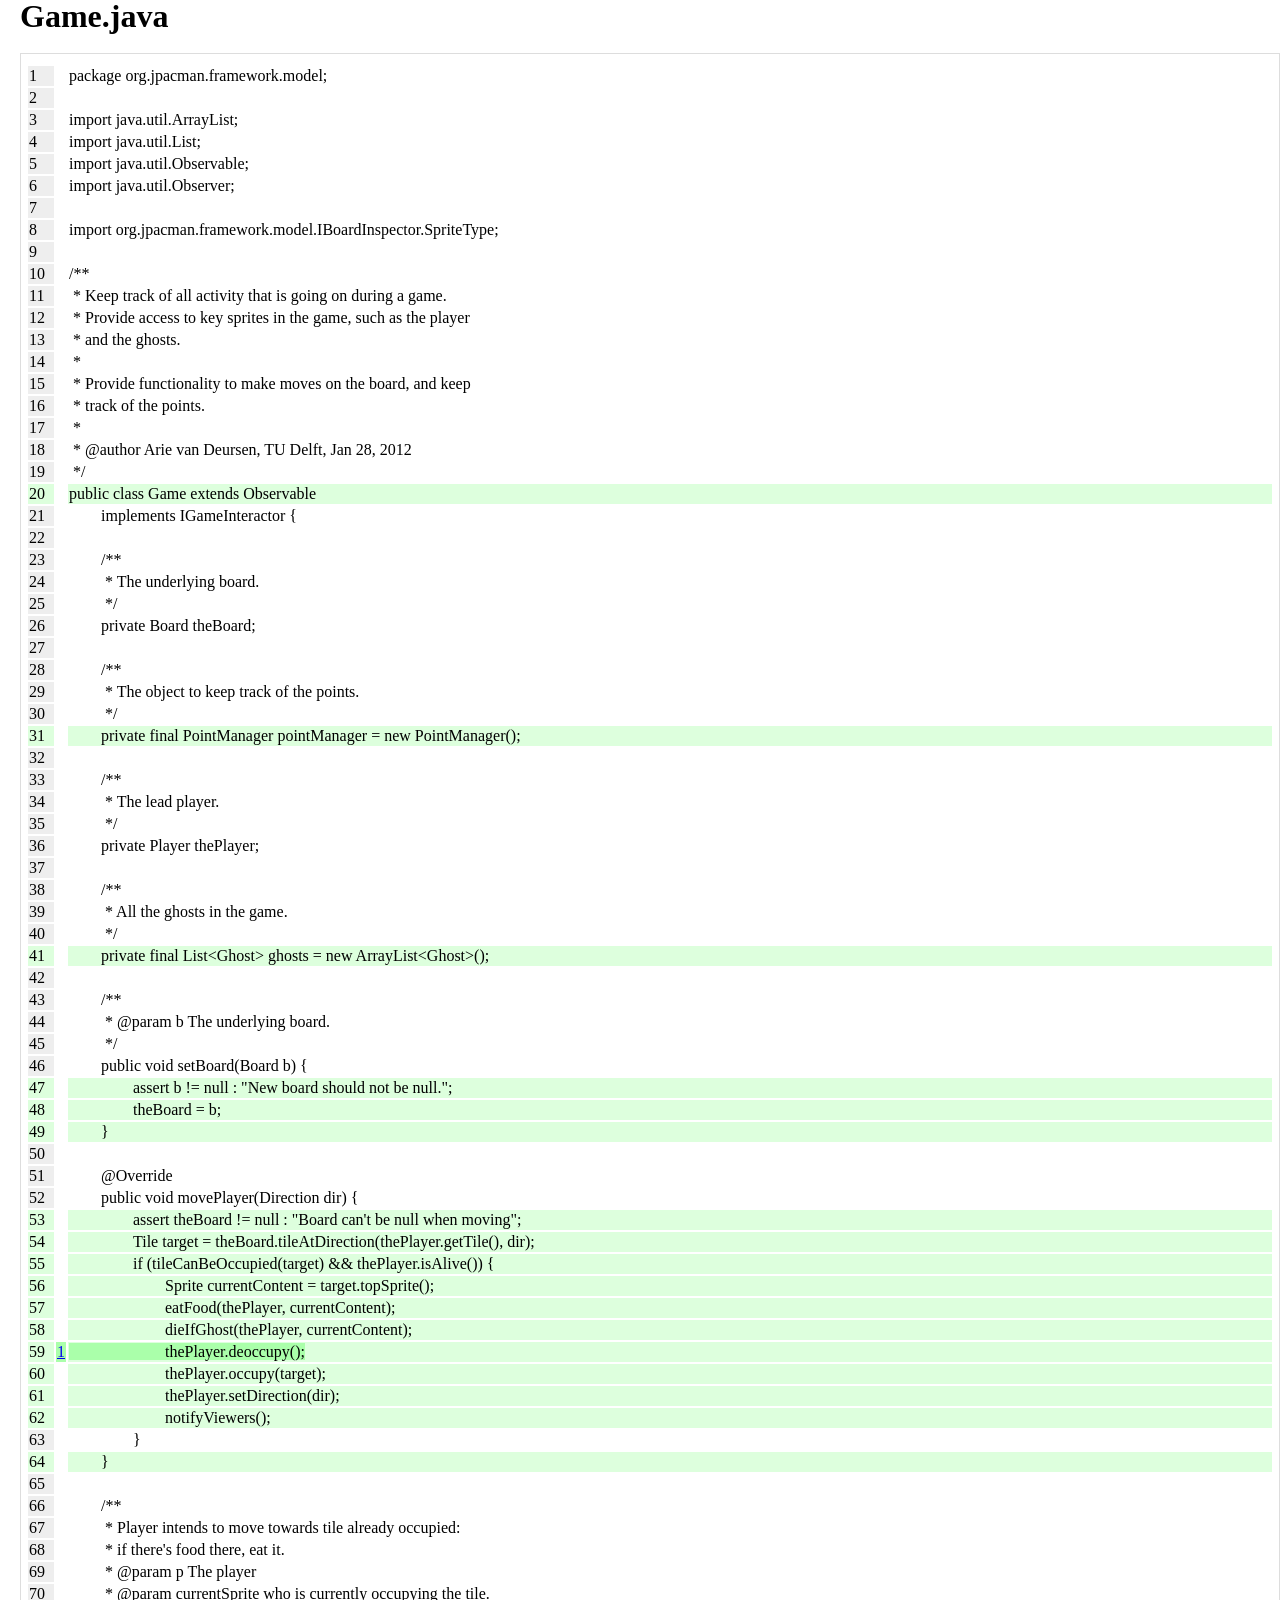
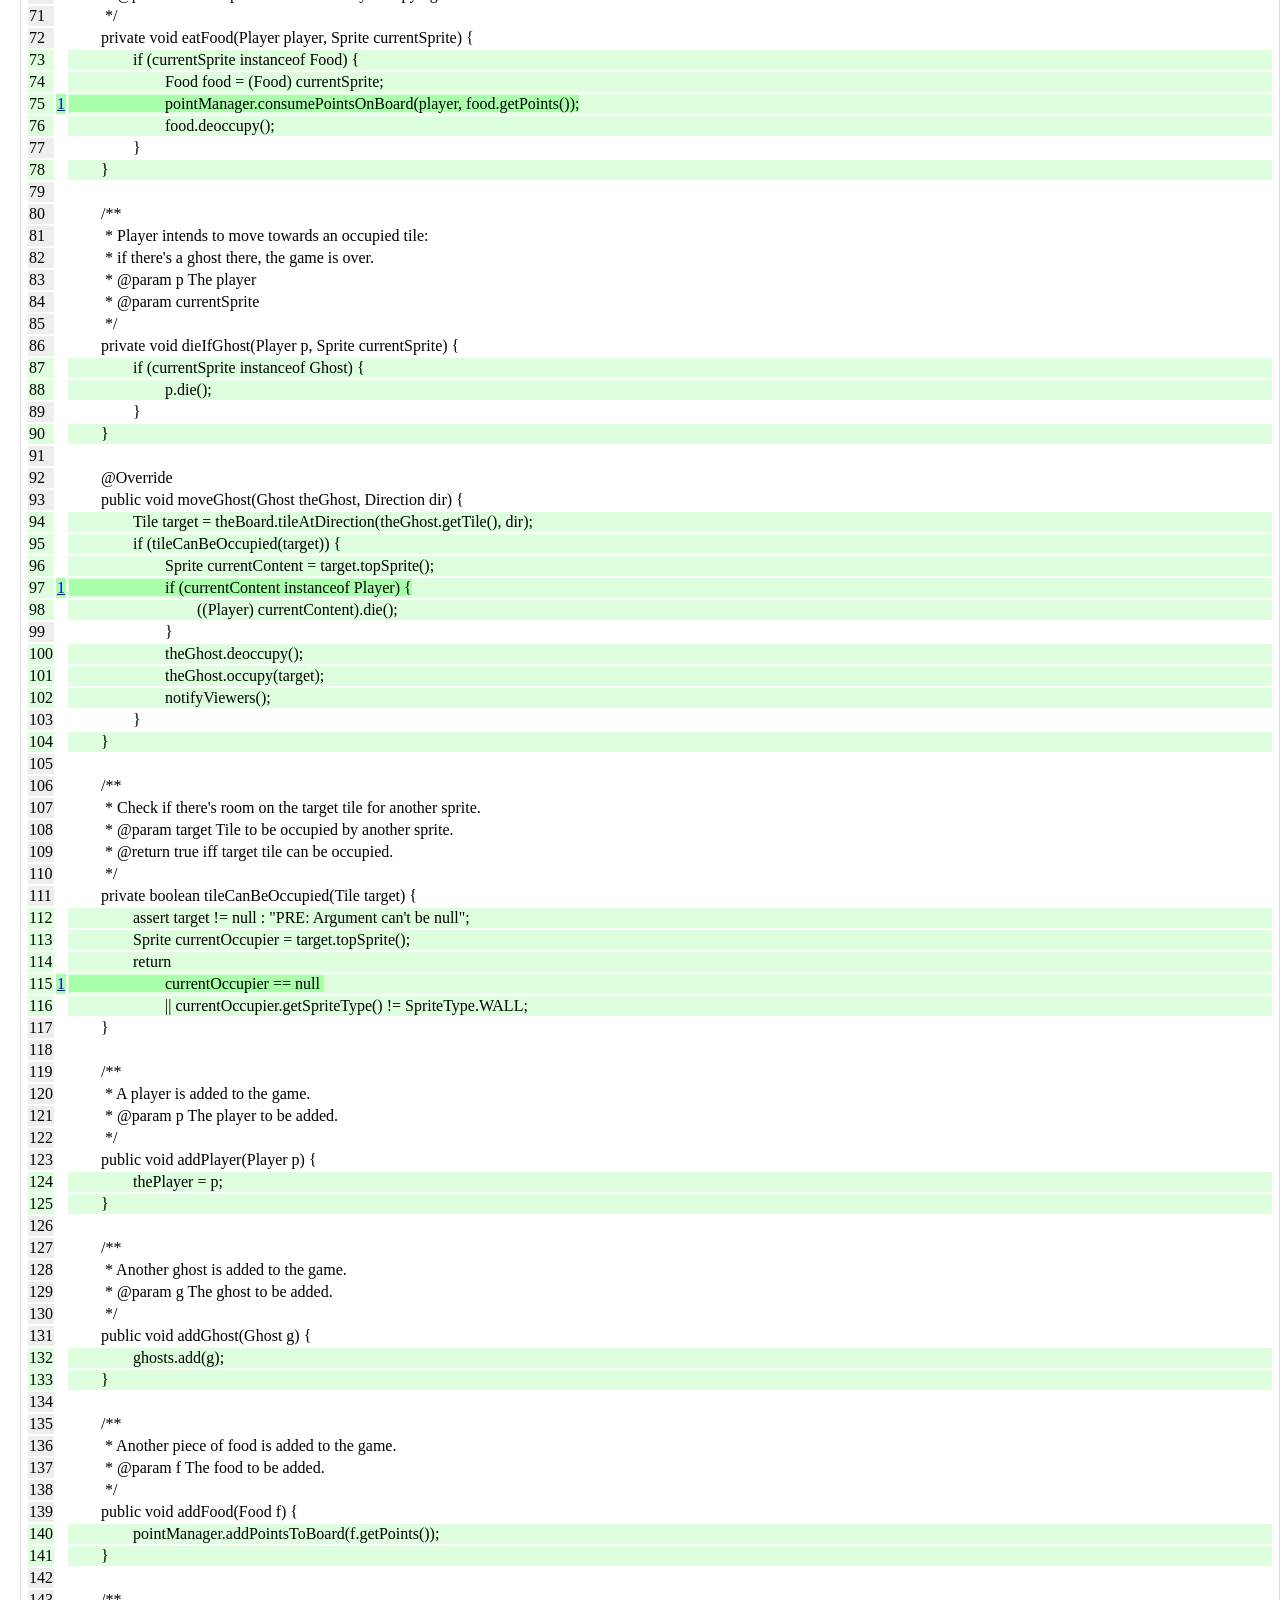
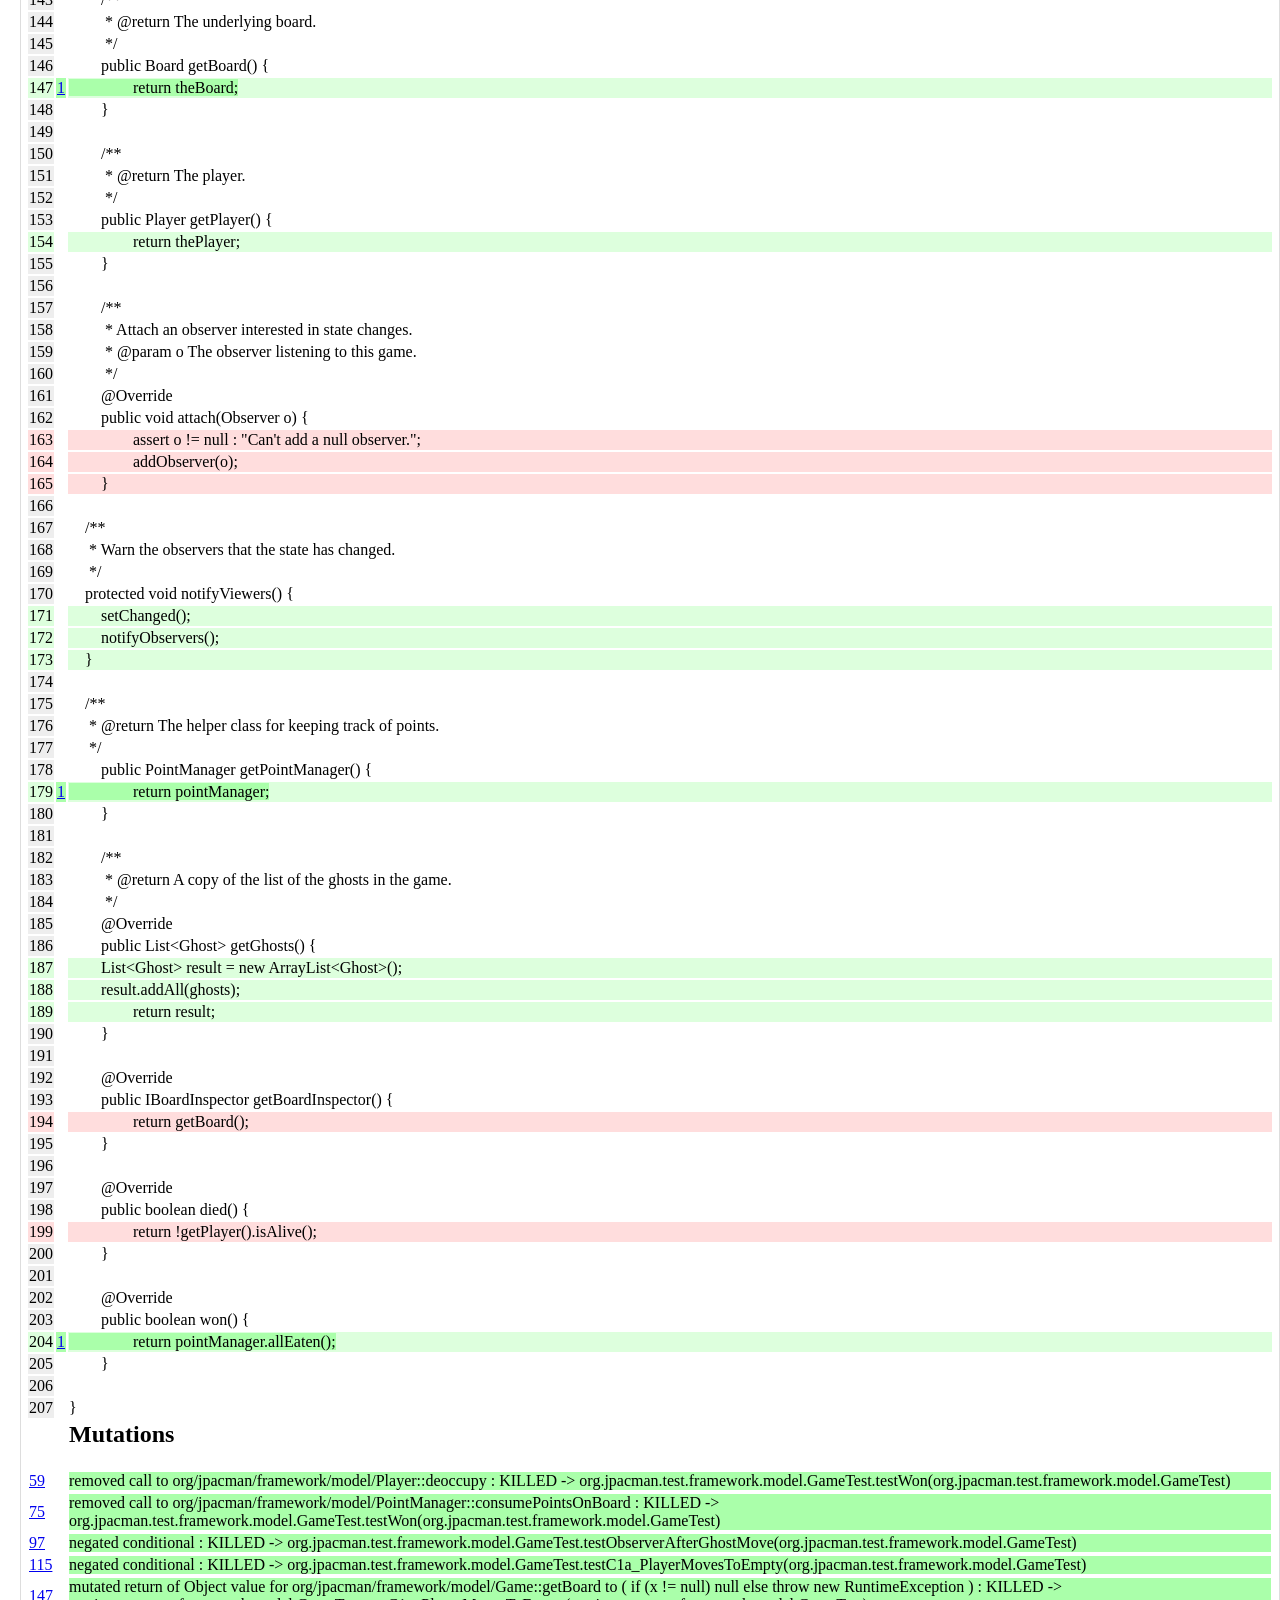
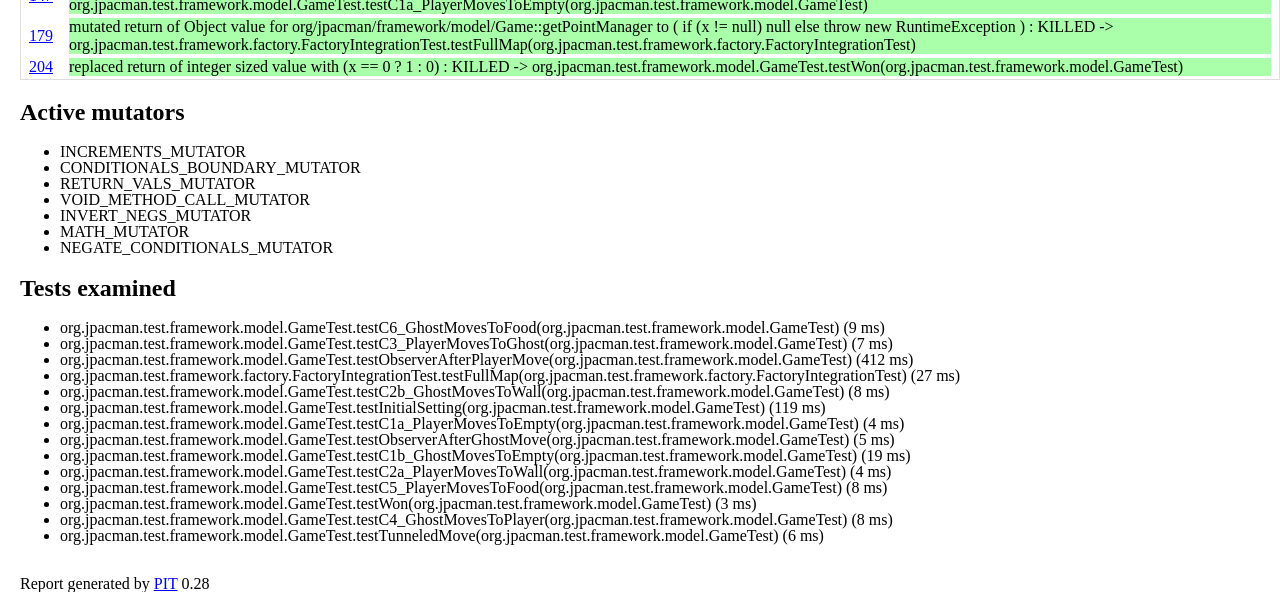
<file: target/pit-reports/201603032355/org.jpacman.framework.model/Game.java.html>
<html>
<head>
<style type='text/css'>
html, body, div, span, p, blockquote, pre {
	margin: 0;
	padding: 0;
	border: 0;
	outline: 0;
	font-weight: inherit;
	font-style: inherit;
	font-size: 100%;
	font-family: inherit;
	vertical-align: baseline;
}

body{
	line-height: 1;
	color: black;
	background: white;
	margin-left: 20px;
}

.src { 
border: 1px solid #dddddd;
padding-top: 10px;
padding-right: 5px;
padding-left: 5px;
}


.covered {background-color: #ddffdd}
.uncovered {background-color: #ffdddd}
.killed {background-color: #aaffaa}
.survived {background-color: #ffaaaa}
.uncertain {background-color: #dde7ef}
.run_error {background-color: #dde7ef}
.na {background-color: #eeeeee}
.timed_out {background-color: #dde7ef}
.non_viable {background-color: #aaffaa}
.memory_error {background-color: #dde7ef}
.not_started {background-color: #dde7ef; color : red}
.no_coverage {background-color: #ffaaaa}

</style>

</head>
<body>


<h1>Game.java</h1>

<table class="src">



<tr>
<td class='na'>
<a name='org.pitest.mutationtest.report.SourceFile@b051461_1'/>
1
</td>
<td class=''>
<a href='#grouporg.pitest.mutationtest.report.SourceFile@b051461_1'></a>
</td>
<td class=''><pre><span  class=''>package org.jpacman.framework.model;</span></pre></td></tr>



<tr>
<td class='na'>
<a name='org.pitest.mutationtest.report.SourceFile@b051461_2'/>
2
</td>
<td class=''>
<a href='#grouporg.pitest.mutationtest.report.SourceFile@b051461_2'></a>
</td>
<td class=''><pre><span  class=''></span></pre></td></tr>



<tr>
<td class='na'>
<a name='org.pitest.mutationtest.report.SourceFile@b051461_3'/>
3
</td>
<td class=''>
<a href='#grouporg.pitest.mutationtest.report.SourceFile@b051461_3'></a>
</td>
<td class=''><pre><span  class=''>import java.util.ArrayList;</span></pre></td></tr>



<tr>
<td class='na'>
<a name='org.pitest.mutationtest.report.SourceFile@b051461_4'/>
4
</td>
<td class=''>
<a href='#grouporg.pitest.mutationtest.report.SourceFile@b051461_4'></a>
</td>
<td class=''><pre><span  class=''>import java.util.List;</span></pre></td></tr>



<tr>
<td class='na'>
<a name='org.pitest.mutationtest.report.SourceFile@b051461_5'/>
5
</td>
<td class=''>
<a href='#grouporg.pitest.mutationtest.report.SourceFile@b051461_5'></a>
</td>
<td class=''><pre><span  class=''>import java.util.Observable;</span></pre></td></tr>



<tr>
<td class='na'>
<a name='org.pitest.mutationtest.report.SourceFile@b051461_6'/>
6
</td>
<td class=''>
<a href='#grouporg.pitest.mutationtest.report.SourceFile@b051461_6'></a>
</td>
<td class=''><pre><span  class=''>import java.util.Observer;</span></pre></td></tr>



<tr>
<td class='na'>
<a name='org.pitest.mutationtest.report.SourceFile@b051461_7'/>
7
</td>
<td class=''>
<a href='#grouporg.pitest.mutationtest.report.SourceFile@b051461_7'></a>
</td>
<td class=''><pre><span  class=''></span></pre></td></tr>



<tr>
<td class='na'>
<a name='org.pitest.mutationtest.report.SourceFile@b051461_8'/>
8
</td>
<td class=''>
<a href='#grouporg.pitest.mutationtest.report.SourceFile@b051461_8'></a>
</td>
<td class=''><pre><span  class=''>import org.jpacman.framework.model.IBoardInspector.SpriteType;</span></pre></td></tr>



<tr>
<td class='na'>
<a name='org.pitest.mutationtest.report.SourceFile@b051461_9'/>
9
</td>
<td class=''>
<a href='#grouporg.pitest.mutationtest.report.SourceFile@b051461_9'></a>
</td>
<td class=''><pre><span  class=''></span></pre></td></tr>



<tr>
<td class='na'>
<a name='org.pitest.mutationtest.report.SourceFile@b051461_10'/>
10
</td>
<td class=''>
<a href='#grouporg.pitest.mutationtest.report.SourceFile@b051461_10'></a>
</td>
<td class=''><pre><span  class=''>/**</span></pre></td></tr>



<tr>
<td class='na'>
<a name='org.pitest.mutationtest.report.SourceFile@b051461_11'/>
11
</td>
<td class=''>
<a href='#grouporg.pitest.mutationtest.report.SourceFile@b051461_11'></a>
</td>
<td class=''><pre><span  class=''> * Keep track of all activity that is going on during a game.</span></pre></td></tr>



<tr>
<td class='na'>
<a name='org.pitest.mutationtest.report.SourceFile@b051461_12'/>
12
</td>
<td class=''>
<a href='#grouporg.pitest.mutationtest.report.SourceFile@b051461_12'></a>
</td>
<td class=''><pre><span  class=''> * Provide access to key sprites in the game, such as the player</span></pre></td></tr>



<tr>
<td class='na'>
<a name='org.pitest.mutationtest.report.SourceFile@b051461_13'/>
13
</td>
<td class=''>
<a href='#grouporg.pitest.mutationtest.report.SourceFile@b051461_13'></a>
</td>
<td class=''><pre><span  class=''> * and the ghosts.</span></pre></td></tr>



<tr>
<td class='na'>
<a name='org.pitest.mutationtest.report.SourceFile@b051461_14'/>
14
</td>
<td class=''>
<a href='#grouporg.pitest.mutationtest.report.SourceFile@b051461_14'></a>
</td>
<td class=''><pre><span  class=''> * </span></pre></td></tr>



<tr>
<td class='na'>
<a name='org.pitest.mutationtest.report.SourceFile@b051461_15'/>
15
</td>
<td class=''>
<a href='#grouporg.pitest.mutationtest.report.SourceFile@b051461_15'></a>
</td>
<td class=''><pre><span  class=''> * Provide functionality to make moves on the board, and keep</span></pre></td></tr>



<tr>
<td class='na'>
<a name='org.pitest.mutationtest.report.SourceFile@b051461_16'/>
16
</td>
<td class=''>
<a href='#grouporg.pitest.mutationtest.report.SourceFile@b051461_16'></a>
</td>
<td class=''><pre><span  class=''> * track of the points.</span></pre></td></tr>



<tr>
<td class='na'>
<a name='org.pitest.mutationtest.report.SourceFile@b051461_17'/>
17
</td>
<td class=''>
<a href='#grouporg.pitest.mutationtest.report.SourceFile@b051461_17'></a>
</td>
<td class=''><pre><span  class=''> * </span></pre></td></tr>



<tr>
<td class='na'>
<a name='org.pitest.mutationtest.report.SourceFile@b051461_18'/>
18
</td>
<td class=''>
<a href='#grouporg.pitest.mutationtest.report.SourceFile@b051461_18'></a>
</td>
<td class=''><pre><span  class=''> * @author Arie van Deursen, TU Delft, Jan 28, 2012</span></pre></td></tr>



<tr>
<td class='na'>
<a name='org.pitest.mutationtest.report.SourceFile@b051461_19'/>
19
</td>
<td class=''>
<a href='#grouporg.pitest.mutationtest.report.SourceFile@b051461_19'></a>
</td>
<td class=''><pre><span  class=''> */</span></pre></td></tr>



<tr>
<td class='covered'>
<a name='org.pitest.mutationtest.report.SourceFile@b051461_20'/>
20
</td>
<td class=''>
<a href='#grouporg.pitest.mutationtest.report.SourceFile@b051461_20'></a>
</td>
<td class='covered'><pre><span  class=''>public class Game extends Observable </span></pre></td></tr>



<tr>
<td class='na'>
<a name='org.pitest.mutationtest.report.SourceFile@b051461_21'/>
21
</td>
<td class=''>
<a href='#grouporg.pitest.mutationtest.report.SourceFile@b051461_21'></a>
</td>
<td class=''><pre><span  class=''>&#9;implements IGameInteractor {</span></pre></td></tr>



<tr>
<td class='na'>
<a name='org.pitest.mutationtest.report.SourceFile@b051461_22'/>
22
</td>
<td class=''>
<a href='#grouporg.pitest.mutationtest.report.SourceFile@b051461_22'></a>
</td>
<td class=''><pre><span  class=''>&#9;</span></pre></td></tr>



<tr>
<td class='na'>
<a name='org.pitest.mutationtest.report.SourceFile@b051461_23'/>
23
</td>
<td class=''>
<a href='#grouporg.pitest.mutationtest.report.SourceFile@b051461_23'></a>
</td>
<td class=''><pre><span  class=''>&#9;/**</span></pre></td></tr>



<tr>
<td class='na'>
<a name='org.pitest.mutationtest.report.SourceFile@b051461_24'/>
24
</td>
<td class=''>
<a href='#grouporg.pitest.mutationtest.report.SourceFile@b051461_24'></a>
</td>
<td class=''><pre><span  class=''>&#9; * The underlying board.</span></pre></td></tr>



<tr>
<td class='na'>
<a name='org.pitest.mutationtest.report.SourceFile@b051461_25'/>
25
</td>
<td class=''>
<a href='#grouporg.pitest.mutationtest.report.SourceFile@b051461_25'></a>
</td>
<td class=''><pre><span  class=''>&#9; */</span></pre></td></tr>



<tr>
<td class='na'>
<a name='org.pitest.mutationtest.report.SourceFile@b051461_26'/>
26
</td>
<td class=''>
<a href='#grouporg.pitest.mutationtest.report.SourceFile@b051461_26'></a>
</td>
<td class=''><pre><span  class=''>&#9;private Board theBoard;</span></pre></td></tr>



<tr>
<td class='na'>
<a name='org.pitest.mutationtest.report.SourceFile@b051461_27'/>
27
</td>
<td class=''>
<a href='#grouporg.pitest.mutationtest.report.SourceFile@b051461_27'></a>
</td>
<td class=''><pre><span  class=''>&#9;</span></pre></td></tr>



<tr>
<td class='na'>
<a name='org.pitest.mutationtest.report.SourceFile@b051461_28'/>
28
</td>
<td class=''>
<a href='#grouporg.pitest.mutationtest.report.SourceFile@b051461_28'></a>
</td>
<td class=''><pre><span  class=''>&#9;/**</span></pre></td></tr>



<tr>
<td class='na'>
<a name='org.pitest.mutationtest.report.SourceFile@b051461_29'/>
29
</td>
<td class=''>
<a href='#grouporg.pitest.mutationtest.report.SourceFile@b051461_29'></a>
</td>
<td class=''><pre><span  class=''>&#9; * The object to keep track of the points.</span></pre></td></tr>



<tr>
<td class='na'>
<a name='org.pitest.mutationtest.report.SourceFile@b051461_30'/>
30
</td>
<td class=''>
<a href='#grouporg.pitest.mutationtest.report.SourceFile@b051461_30'></a>
</td>
<td class=''><pre><span  class=''>&#9; */</span></pre></td></tr>



<tr>
<td class='covered'>
<a name='org.pitest.mutationtest.report.SourceFile@b051461_31'/>
31
</td>
<td class=''>
<a href='#grouporg.pitest.mutationtest.report.SourceFile@b051461_31'></a>
</td>
<td class='covered'><pre><span  class=''>&#9;private final PointManager pointManager = new PointManager();</span></pre></td></tr>



<tr>
<td class='na'>
<a name='org.pitest.mutationtest.report.SourceFile@b051461_32'/>
32
</td>
<td class=''>
<a href='#grouporg.pitest.mutationtest.report.SourceFile@b051461_32'></a>
</td>
<td class=''><pre><span  class=''>&#9;</span></pre></td></tr>



<tr>
<td class='na'>
<a name='org.pitest.mutationtest.report.SourceFile@b051461_33'/>
33
</td>
<td class=''>
<a href='#grouporg.pitest.mutationtest.report.SourceFile@b051461_33'></a>
</td>
<td class=''><pre><span  class=''>&#9;/**</span></pre></td></tr>



<tr>
<td class='na'>
<a name='org.pitest.mutationtest.report.SourceFile@b051461_34'/>
34
</td>
<td class=''>
<a href='#grouporg.pitest.mutationtest.report.SourceFile@b051461_34'></a>
</td>
<td class=''><pre><span  class=''>&#9; * The lead player.</span></pre></td></tr>



<tr>
<td class='na'>
<a name='org.pitest.mutationtest.report.SourceFile@b051461_35'/>
35
</td>
<td class=''>
<a href='#grouporg.pitest.mutationtest.report.SourceFile@b051461_35'></a>
</td>
<td class=''><pre><span  class=''>&#9; */</span></pre></td></tr>



<tr>
<td class='na'>
<a name='org.pitest.mutationtest.report.SourceFile@b051461_36'/>
36
</td>
<td class=''>
<a href='#grouporg.pitest.mutationtest.report.SourceFile@b051461_36'></a>
</td>
<td class=''><pre><span  class=''>&#9;private Player thePlayer;</span></pre></td></tr>



<tr>
<td class='na'>
<a name='org.pitest.mutationtest.report.SourceFile@b051461_37'/>
37
</td>
<td class=''>
<a href='#grouporg.pitest.mutationtest.report.SourceFile@b051461_37'></a>
</td>
<td class=''><pre><span  class=''>&#9;</span></pre></td></tr>



<tr>
<td class='na'>
<a name='org.pitest.mutationtest.report.SourceFile@b051461_38'/>
38
</td>
<td class=''>
<a href='#grouporg.pitest.mutationtest.report.SourceFile@b051461_38'></a>
</td>
<td class=''><pre><span  class=''>&#9;/**</span></pre></td></tr>



<tr>
<td class='na'>
<a name='org.pitest.mutationtest.report.SourceFile@b051461_39'/>
39
</td>
<td class=''>
<a href='#grouporg.pitest.mutationtest.report.SourceFile@b051461_39'></a>
</td>
<td class=''><pre><span  class=''>&#9; * All the ghosts in the game.</span></pre></td></tr>



<tr>
<td class='na'>
<a name='org.pitest.mutationtest.report.SourceFile@b051461_40'/>
40
</td>
<td class=''>
<a href='#grouporg.pitest.mutationtest.report.SourceFile@b051461_40'></a>
</td>
<td class=''><pre><span  class=''>&#9; */</span></pre></td></tr>



<tr>
<td class='covered'>
<a name='org.pitest.mutationtest.report.SourceFile@b051461_41'/>
41
</td>
<td class=''>
<a href='#grouporg.pitest.mutationtest.report.SourceFile@b051461_41'></a>
</td>
<td class='covered'><pre><span  class=''>&#9;private final List&#60;Ghost&#62; ghosts = new ArrayList&#60;Ghost&#62;();</span></pre></td></tr>



<tr>
<td class='na'>
<a name='org.pitest.mutationtest.report.SourceFile@b051461_42'/>
42
</td>
<td class=''>
<a href='#grouporg.pitest.mutationtest.report.SourceFile@b051461_42'></a>
</td>
<td class=''><pre><span  class=''>&#9;</span></pre></td></tr>



<tr>
<td class='na'>
<a name='org.pitest.mutationtest.report.SourceFile@b051461_43'/>
43
</td>
<td class=''>
<a href='#grouporg.pitest.mutationtest.report.SourceFile@b051461_43'></a>
</td>
<td class=''><pre><span  class=''>&#9;/**</span></pre></td></tr>



<tr>
<td class='na'>
<a name='org.pitest.mutationtest.report.SourceFile@b051461_44'/>
44
</td>
<td class=''>
<a href='#grouporg.pitest.mutationtest.report.SourceFile@b051461_44'></a>
</td>
<td class=''><pre><span  class=''>&#9; * @param b The underlying board.</span></pre></td></tr>



<tr>
<td class='na'>
<a name='org.pitest.mutationtest.report.SourceFile@b051461_45'/>
45
</td>
<td class=''>
<a href='#grouporg.pitest.mutationtest.report.SourceFile@b051461_45'></a>
</td>
<td class=''><pre><span  class=''>&#9; */</span></pre></td></tr>



<tr>
<td class='na'>
<a name='org.pitest.mutationtest.report.SourceFile@b051461_46'/>
46
</td>
<td class=''>
<a href='#grouporg.pitest.mutationtest.report.SourceFile@b051461_46'></a>
</td>
<td class=''><pre><span  class=''>&#9;public void setBoard(Board b) {</span></pre></td></tr>



<tr>
<td class='covered'>
<a name='org.pitest.mutationtest.report.SourceFile@b051461_47'/>
47
</td>
<td class=''>
<a href='#grouporg.pitest.mutationtest.report.SourceFile@b051461_47'></a>
</td>
<td class='covered'><pre><span  class=''>&#9;&#9;assert b != null : &#34;New board should not be null.&#34;;</span></pre></td></tr>



<tr>
<td class='covered'>
<a name='org.pitest.mutationtest.report.SourceFile@b051461_48'/>
48
</td>
<td class=''>
<a href='#grouporg.pitest.mutationtest.report.SourceFile@b051461_48'></a>
</td>
<td class='covered'><pre><span  class=''>&#9;&#9;theBoard = b;</span></pre></td></tr>



<tr>
<td class='covered'>
<a name='org.pitest.mutationtest.report.SourceFile@b051461_49'/>
49
</td>
<td class=''>
<a href='#grouporg.pitest.mutationtest.report.SourceFile@b051461_49'></a>
</td>
<td class='covered'><pre><span  class=''>&#9;}</span></pre></td></tr>



<tr>
<td class='na'>
<a name='org.pitest.mutationtest.report.SourceFile@b051461_50'/>
50
</td>
<td class=''>
<a href='#grouporg.pitest.mutationtest.report.SourceFile@b051461_50'></a>
</td>
<td class=''><pre><span  class=''>&#9;</span></pre></td></tr>



<tr>
<td class='na'>
<a name='org.pitest.mutationtest.report.SourceFile@b051461_51'/>
51
</td>
<td class=''>
<a href='#grouporg.pitest.mutationtest.report.SourceFile@b051461_51'></a>
</td>
<td class=''><pre><span  class=''>&#9;@Override</span></pre></td></tr>



<tr>
<td class='na'>
<a name='org.pitest.mutationtest.report.SourceFile@b051461_52'/>
52
</td>
<td class=''>
<a href='#grouporg.pitest.mutationtest.report.SourceFile@b051461_52'></a>
</td>
<td class=''><pre><span  class=''>&#9;public void movePlayer(Direction dir) {</span></pre></td></tr>



<tr>
<td class='covered'>
<a name='org.pitest.mutationtest.report.SourceFile@b051461_53'/>
53
</td>
<td class=''>
<a href='#grouporg.pitest.mutationtest.report.SourceFile@b051461_53'></a>
</td>
<td class='covered'><pre><span  class=''>&#9;&#9;assert theBoard != null : &#34;Board can&#39;t be null when moving&#34;;</span></pre></td></tr>



<tr>
<td class='covered'>
<a name='org.pitest.mutationtest.report.SourceFile@b051461_54'/>
54
</td>
<td class=''>
<a href='#grouporg.pitest.mutationtest.report.SourceFile@b051461_54'></a>
</td>
<td class='covered'><pre><span  class=''>&#9;&#9;Tile target = theBoard.tileAtDirection(thePlayer.getTile(), dir);</span></pre></td></tr>



<tr>
<td class='covered'>
<a name='org.pitest.mutationtest.report.SourceFile@b051461_55'/>
55
</td>
<td class=''>
<a href='#grouporg.pitest.mutationtest.report.SourceFile@b051461_55'></a>
</td>
<td class='covered'><pre><span  class=''>&#9;&#9;if (tileCanBeOccupied(target) &#38;&#38; thePlayer.isAlive()) {</span></pre></td></tr>



<tr>
<td class='covered'>
<a name='org.pitest.mutationtest.report.SourceFile@b051461_56'/>
56
</td>
<td class=''>
<a href='#grouporg.pitest.mutationtest.report.SourceFile@b051461_56'></a>
</td>
<td class='covered'><pre><span  class=''>&#9;&#9;&#9;Sprite currentContent = target.topSprite();</span></pre></td></tr>



<tr>
<td class='covered'>
<a name='org.pitest.mutationtest.report.SourceFile@b051461_57'/>
57
</td>
<td class=''>
<a href='#grouporg.pitest.mutationtest.report.SourceFile@b051461_57'></a>
</td>
<td class='covered'><pre><span  class=''>&#9;&#9;&#9;eatFood(thePlayer, currentContent);</span></pre></td></tr>



<tr>
<td class='covered'>
<a name='org.pitest.mutationtest.report.SourceFile@b051461_58'/>
58
</td>
<td class=''>
<a href='#grouporg.pitest.mutationtest.report.SourceFile@b051461_58'></a>
</td>
<td class='covered'><pre><span  class=''>&#9;&#9;&#9;dieIfGhost(thePlayer, currentContent);</span></pre></td></tr>



<tr>
<td class='covered'>
<a name='org.pitest.mutationtest.report.SourceFile@b051461_59'/>
59
</td>
<td class='killed'>
<a href='#grouporg.pitest.mutationtest.report.SourceFile@b051461_59'>1</a>
</td>
<td class='covered'><pre><span  class='killed'>&#9;&#9;&#9;thePlayer.deoccupy();</span></pre></td></tr>



<tr>
<td class='covered'>
<a name='org.pitest.mutationtest.report.SourceFile@b051461_60'/>
60
</td>
<td class=''>
<a href='#grouporg.pitest.mutationtest.report.SourceFile@b051461_60'></a>
</td>
<td class='covered'><pre><span  class=''>&#9;&#9;&#9;thePlayer.occupy(target);</span></pre></td></tr>



<tr>
<td class='covered'>
<a name='org.pitest.mutationtest.report.SourceFile@b051461_61'/>
61
</td>
<td class=''>
<a href='#grouporg.pitest.mutationtest.report.SourceFile@b051461_61'></a>
</td>
<td class='covered'><pre><span  class=''>&#9;&#9;&#9;thePlayer.setDirection(dir);</span></pre></td></tr>



<tr>
<td class='covered'>
<a name='org.pitest.mutationtest.report.SourceFile@b051461_62'/>
62
</td>
<td class=''>
<a href='#grouporg.pitest.mutationtest.report.SourceFile@b051461_62'></a>
</td>
<td class='covered'><pre><span  class=''>&#9;&#9;&#9;notifyViewers();</span></pre></td></tr>



<tr>
<td class='na'>
<a name='org.pitest.mutationtest.report.SourceFile@b051461_63'/>
63
</td>
<td class=''>
<a href='#grouporg.pitest.mutationtest.report.SourceFile@b051461_63'></a>
</td>
<td class=''><pre><span  class=''>&#9;&#9;}</span></pre></td></tr>



<tr>
<td class='covered'>
<a name='org.pitest.mutationtest.report.SourceFile@b051461_64'/>
64
</td>
<td class=''>
<a href='#grouporg.pitest.mutationtest.report.SourceFile@b051461_64'></a>
</td>
<td class='covered'><pre><span  class=''>&#9;}</span></pre></td></tr>



<tr>
<td class='na'>
<a name='org.pitest.mutationtest.report.SourceFile@b051461_65'/>
65
</td>
<td class=''>
<a href='#grouporg.pitest.mutationtest.report.SourceFile@b051461_65'></a>
</td>
<td class=''><pre><span  class=''>&#9;&#9;</span></pre></td></tr>



<tr>
<td class='na'>
<a name='org.pitest.mutationtest.report.SourceFile@b051461_66'/>
66
</td>
<td class=''>
<a href='#grouporg.pitest.mutationtest.report.SourceFile@b051461_66'></a>
</td>
<td class=''><pre><span  class=''>&#9;/** </span></pre></td></tr>



<tr>
<td class='na'>
<a name='org.pitest.mutationtest.report.SourceFile@b051461_67'/>
67
</td>
<td class=''>
<a href='#grouporg.pitest.mutationtest.report.SourceFile@b051461_67'></a>
</td>
<td class=''><pre><span  class=''>&#9; * Player intends to move towards tile already occupied: </span></pre></td></tr>



<tr>
<td class='na'>
<a name='org.pitest.mutationtest.report.SourceFile@b051461_68'/>
68
</td>
<td class=''>
<a href='#grouporg.pitest.mutationtest.report.SourceFile@b051461_68'></a>
</td>
<td class=''><pre><span  class=''>&#9; * if there&#39;s food there, eat it.</span></pre></td></tr>



<tr>
<td class='na'>
<a name='org.pitest.mutationtest.report.SourceFile@b051461_69'/>
69
</td>
<td class=''>
<a href='#grouporg.pitest.mutationtest.report.SourceFile@b051461_69'></a>
</td>
<td class=''><pre><span  class=''>&#9; * @param p The player</span></pre></td></tr>



<tr>
<td class='na'>
<a name='org.pitest.mutationtest.report.SourceFile@b051461_70'/>
70
</td>
<td class=''>
<a href='#grouporg.pitest.mutationtest.report.SourceFile@b051461_70'></a>
</td>
<td class=''><pre><span  class=''>&#9; * @param currentSprite who is currently occupying the tile.</span></pre></td></tr>



<tr>
<td class='na'>
<a name='org.pitest.mutationtest.report.SourceFile@b051461_71'/>
71
</td>
<td class=''>
<a href='#grouporg.pitest.mutationtest.report.SourceFile@b051461_71'></a>
</td>
<td class=''><pre><span  class=''>&#9; */</span></pre></td></tr>



<tr>
<td class='na'>
<a name='org.pitest.mutationtest.report.SourceFile@b051461_72'/>
72
</td>
<td class=''>
<a href='#grouporg.pitest.mutationtest.report.SourceFile@b051461_72'></a>
</td>
<td class=''><pre><span  class=''>&#9;private void eatFood(Player player, Sprite currentSprite) {</span></pre></td></tr>



<tr>
<td class='covered'>
<a name='org.pitest.mutationtest.report.SourceFile@b051461_73'/>
73
</td>
<td class=''>
<a href='#grouporg.pitest.mutationtest.report.SourceFile@b051461_73'></a>
</td>
<td class='covered'><pre><span  class=''>&#9;&#9;if (currentSprite instanceof Food) {</span></pre></td></tr>



<tr>
<td class='covered'>
<a name='org.pitest.mutationtest.report.SourceFile@b051461_74'/>
74
</td>
<td class=''>
<a href='#grouporg.pitest.mutationtest.report.SourceFile@b051461_74'></a>
</td>
<td class='covered'><pre><span  class=''>&#9;&#9;&#9;Food food = (Food) currentSprite;</span></pre></td></tr>



<tr>
<td class='covered'>
<a name='org.pitest.mutationtest.report.SourceFile@b051461_75'/>
75
</td>
<td class='killed'>
<a href='#grouporg.pitest.mutationtest.report.SourceFile@b051461_75'>1</a>
</td>
<td class='covered'><pre><span  class='killed'>&#9;&#9;&#9;pointManager.consumePointsOnBoard(player, food.getPoints());</span></pre></td></tr>



<tr>
<td class='covered'>
<a name='org.pitest.mutationtest.report.SourceFile@b051461_76'/>
76
</td>
<td class=''>
<a href='#grouporg.pitest.mutationtest.report.SourceFile@b051461_76'></a>
</td>
<td class='covered'><pre><span  class=''>&#9;&#9;&#9;food.deoccupy();</span></pre></td></tr>



<tr>
<td class='na'>
<a name='org.pitest.mutationtest.report.SourceFile@b051461_77'/>
77
</td>
<td class=''>
<a href='#grouporg.pitest.mutationtest.report.SourceFile@b051461_77'></a>
</td>
<td class=''><pre><span  class=''>&#9;&#9;}</span></pre></td></tr>



<tr>
<td class='covered'>
<a name='org.pitest.mutationtest.report.SourceFile@b051461_78'/>
78
</td>
<td class=''>
<a href='#grouporg.pitest.mutationtest.report.SourceFile@b051461_78'></a>
</td>
<td class='covered'><pre><span  class=''>&#9;}</span></pre></td></tr>



<tr>
<td class='na'>
<a name='org.pitest.mutationtest.report.SourceFile@b051461_79'/>
79
</td>
<td class=''>
<a href='#grouporg.pitest.mutationtest.report.SourceFile@b051461_79'></a>
</td>
<td class=''><pre><span  class=''>&#9;</span></pre></td></tr>



<tr>
<td class='na'>
<a name='org.pitest.mutationtest.report.SourceFile@b051461_80'/>
80
</td>
<td class=''>
<a href='#grouporg.pitest.mutationtest.report.SourceFile@b051461_80'></a>
</td>
<td class=''><pre><span  class=''>&#9;/**</span></pre></td></tr>



<tr>
<td class='na'>
<a name='org.pitest.mutationtest.report.SourceFile@b051461_81'/>
81
</td>
<td class=''>
<a href='#grouporg.pitest.mutationtest.report.SourceFile@b051461_81'></a>
</td>
<td class=''><pre><span  class=''>&#9; * Player intends to move towards an occupied tile:</span></pre></td></tr>



<tr>
<td class='na'>
<a name='org.pitest.mutationtest.report.SourceFile@b051461_82'/>
82
</td>
<td class=''>
<a href='#grouporg.pitest.mutationtest.report.SourceFile@b051461_82'></a>
</td>
<td class=''><pre><span  class=''>&#9; * if there&#39;s a ghost there, the game is over.</span></pre></td></tr>



<tr>
<td class='na'>
<a name='org.pitest.mutationtest.report.SourceFile@b051461_83'/>
83
</td>
<td class=''>
<a href='#grouporg.pitest.mutationtest.report.SourceFile@b051461_83'></a>
</td>
<td class=''><pre><span  class=''>&#9; * @param p The player</span></pre></td></tr>



<tr>
<td class='na'>
<a name='org.pitest.mutationtest.report.SourceFile@b051461_84'/>
84
</td>
<td class=''>
<a href='#grouporg.pitest.mutationtest.report.SourceFile@b051461_84'></a>
</td>
<td class=''><pre><span  class=''>&#9; * @param currentSprite</span></pre></td></tr>



<tr>
<td class='na'>
<a name='org.pitest.mutationtest.report.SourceFile@b051461_85'/>
85
</td>
<td class=''>
<a href='#grouporg.pitest.mutationtest.report.SourceFile@b051461_85'></a>
</td>
<td class=''><pre><span  class=''>&#9; */</span></pre></td></tr>



<tr>
<td class='na'>
<a name='org.pitest.mutationtest.report.SourceFile@b051461_86'/>
86
</td>
<td class=''>
<a href='#grouporg.pitest.mutationtest.report.SourceFile@b051461_86'></a>
</td>
<td class=''><pre><span  class=''>&#9;private void dieIfGhost(Player p, Sprite currentSprite) {</span></pre></td></tr>



<tr>
<td class='covered'>
<a name='org.pitest.mutationtest.report.SourceFile@b051461_87'/>
87
</td>
<td class=''>
<a href='#grouporg.pitest.mutationtest.report.SourceFile@b051461_87'></a>
</td>
<td class='covered'><pre><span  class=''>&#9;&#9;if (currentSprite instanceof Ghost) {</span></pre></td></tr>



<tr>
<td class='covered'>
<a name='org.pitest.mutationtest.report.SourceFile@b051461_88'/>
88
</td>
<td class=''>
<a href='#grouporg.pitest.mutationtest.report.SourceFile@b051461_88'></a>
</td>
<td class='covered'><pre><span  class=''>&#9;&#9;&#9;p.die();</span></pre></td></tr>



<tr>
<td class='na'>
<a name='org.pitest.mutationtest.report.SourceFile@b051461_89'/>
89
</td>
<td class=''>
<a href='#grouporg.pitest.mutationtest.report.SourceFile@b051461_89'></a>
</td>
<td class=''><pre><span  class=''>&#9;&#9;}</span></pre></td></tr>



<tr>
<td class='covered'>
<a name='org.pitest.mutationtest.report.SourceFile@b051461_90'/>
90
</td>
<td class=''>
<a href='#grouporg.pitest.mutationtest.report.SourceFile@b051461_90'></a>
</td>
<td class='covered'><pre><span  class=''>&#9;}</span></pre></td></tr>



<tr>
<td class='na'>
<a name='org.pitest.mutationtest.report.SourceFile@b051461_91'/>
91
</td>
<td class=''>
<a href='#grouporg.pitest.mutationtest.report.SourceFile@b051461_91'></a>
</td>
<td class=''><pre><span  class=''>&#9;</span></pre></td></tr>



<tr>
<td class='na'>
<a name='org.pitest.mutationtest.report.SourceFile@b051461_92'/>
92
</td>
<td class=''>
<a href='#grouporg.pitest.mutationtest.report.SourceFile@b051461_92'></a>
</td>
<td class=''><pre><span  class=''>&#9;@Override</span></pre></td></tr>



<tr>
<td class='na'>
<a name='org.pitest.mutationtest.report.SourceFile@b051461_93'/>
93
</td>
<td class=''>
<a href='#grouporg.pitest.mutationtest.report.SourceFile@b051461_93'></a>
</td>
<td class=''><pre><span  class=''>&#9;public void moveGhost(Ghost theGhost, Direction dir) {</span></pre></td></tr>



<tr>
<td class='covered'>
<a name='org.pitest.mutationtest.report.SourceFile@b051461_94'/>
94
</td>
<td class=''>
<a href='#grouporg.pitest.mutationtest.report.SourceFile@b051461_94'></a>
</td>
<td class='covered'><pre><span  class=''>&#9;&#9;Tile target = theBoard.tileAtDirection(theGhost.getTile(), dir);</span></pre></td></tr>



<tr>
<td class='covered'>
<a name='org.pitest.mutationtest.report.SourceFile@b051461_95'/>
95
</td>
<td class=''>
<a href='#grouporg.pitest.mutationtest.report.SourceFile@b051461_95'></a>
</td>
<td class='covered'><pre><span  class=''>&#9;&#9;if (tileCanBeOccupied(target)) {</span></pre></td></tr>



<tr>
<td class='covered'>
<a name='org.pitest.mutationtest.report.SourceFile@b051461_96'/>
96
</td>
<td class=''>
<a href='#grouporg.pitest.mutationtest.report.SourceFile@b051461_96'></a>
</td>
<td class='covered'><pre><span  class=''>&#9;&#9;&#9;Sprite currentContent = target.topSprite();</span></pre></td></tr>



<tr>
<td class='covered'>
<a name='org.pitest.mutationtest.report.SourceFile@b051461_97'/>
97
</td>
<td class='killed'>
<a href='#grouporg.pitest.mutationtest.report.SourceFile@b051461_97'>1</a>
</td>
<td class='covered'><pre><span  class='killed'>&#9;&#9;&#9;if (currentContent instanceof Player) {</span></pre></td></tr>



<tr>
<td class='covered'>
<a name='org.pitest.mutationtest.report.SourceFile@b051461_98'/>
98
</td>
<td class=''>
<a href='#grouporg.pitest.mutationtest.report.SourceFile@b051461_98'></a>
</td>
<td class='covered'><pre><span  class=''>&#9;&#9;&#9;&#9;((Player) currentContent).die();</span></pre></td></tr>



<tr>
<td class='na'>
<a name='org.pitest.mutationtest.report.SourceFile@b051461_99'/>
99
</td>
<td class=''>
<a href='#grouporg.pitest.mutationtest.report.SourceFile@b051461_99'></a>
</td>
<td class=''><pre><span  class=''>&#9;&#9;&#9;}</span></pre></td></tr>



<tr>
<td class='covered'>
<a name='org.pitest.mutationtest.report.SourceFile@b051461_100'/>
100
</td>
<td class=''>
<a href='#grouporg.pitest.mutationtest.report.SourceFile@b051461_100'></a>
</td>
<td class='covered'><pre><span  class=''>&#9;&#9;&#9;theGhost.deoccupy();</span></pre></td></tr>



<tr>
<td class='covered'>
<a name='org.pitest.mutationtest.report.SourceFile@b051461_101'/>
101
</td>
<td class=''>
<a href='#grouporg.pitest.mutationtest.report.SourceFile@b051461_101'></a>
</td>
<td class='covered'><pre><span  class=''>&#9;&#9;&#9;theGhost.occupy(target);</span></pre></td></tr>



<tr>
<td class='covered'>
<a name='org.pitest.mutationtest.report.SourceFile@b051461_102'/>
102
</td>
<td class=''>
<a href='#grouporg.pitest.mutationtest.report.SourceFile@b051461_102'></a>
</td>
<td class='covered'><pre><span  class=''>&#9;&#9;&#9;notifyViewers();</span></pre></td></tr>



<tr>
<td class='na'>
<a name='org.pitest.mutationtest.report.SourceFile@b051461_103'/>
103
</td>
<td class=''>
<a href='#grouporg.pitest.mutationtest.report.SourceFile@b051461_103'></a>
</td>
<td class=''><pre><span  class=''>&#9;&#9;} </span></pre></td></tr>



<tr>
<td class='covered'>
<a name='org.pitest.mutationtest.report.SourceFile@b051461_104'/>
104
</td>
<td class=''>
<a href='#grouporg.pitest.mutationtest.report.SourceFile@b051461_104'></a>
</td>
<td class='covered'><pre><span  class=''>&#9;}</span></pre></td></tr>



<tr>
<td class='na'>
<a name='org.pitest.mutationtest.report.SourceFile@b051461_105'/>
105
</td>
<td class=''>
<a href='#grouporg.pitest.mutationtest.report.SourceFile@b051461_105'></a>
</td>
<td class=''><pre><span  class=''></span></pre></td></tr>



<tr>
<td class='na'>
<a name='org.pitest.mutationtest.report.SourceFile@b051461_106'/>
106
</td>
<td class=''>
<a href='#grouporg.pitest.mutationtest.report.SourceFile@b051461_106'></a>
</td>
<td class=''><pre><span  class=''>&#9;/**</span></pre></td></tr>



<tr>
<td class='na'>
<a name='org.pitest.mutationtest.report.SourceFile@b051461_107'/>
107
</td>
<td class=''>
<a href='#grouporg.pitest.mutationtest.report.SourceFile@b051461_107'></a>
</td>
<td class=''><pre><span  class=''>&#9; * Check if there&#39;s room on the target tile for another sprite.</span></pre></td></tr>



<tr>
<td class='na'>
<a name='org.pitest.mutationtest.report.SourceFile@b051461_108'/>
108
</td>
<td class=''>
<a href='#grouporg.pitest.mutationtest.report.SourceFile@b051461_108'></a>
</td>
<td class=''><pre><span  class=''>&#9; * @param target Tile to be occupied by another sprite.</span></pre></td></tr>



<tr>
<td class='na'>
<a name='org.pitest.mutationtest.report.SourceFile@b051461_109'/>
109
</td>
<td class=''>
<a href='#grouporg.pitest.mutationtest.report.SourceFile@b051461_109'></a>
</td>
<td class=''><pre><span  class=''>&#9; * @return true iff target tile can be occupied.</span></pre></td></tr>



<tr>
<td class='na'>
<a name='org.pitest.mutationtest.report.SourceFile@b051461_110'/>
110
</td>
<td class=''>
<a href='#grouporg.pitest.mutationtest.report.SourceFile@b051461_110'></a>
</td>
<td class=''><pre><span  class=''>&#9; */</span></pre></td></tr>



<tr>
<td class='na'>
<a name='org.pitest.mutationtest.report.SourceFile@b051461_111'/>
111
</td>
<td class=''>
<a href='#grouporg.pitest.mutationtest.report.SourceFile@b051461_111'></a>
</td>
<td class=''><pre><span  class=''>&#9;private boolean tileCanBeOccupied(Tile target) {</span></pre></td></tr>



<tr>
<td class='covered'>
<a name='org.pitest.mutationtest.report.SourceFile@b051461_112'/>
112
</td>
<td class=''>
<a href='#grouporg.pitest.mutationtest.report.SourceFile@b051461_112'></a>
</td>
<td class='covered'><pre><span  class=''>&#9;&#9;assert target != null : &#34;PRE: Argument can&#39;t be null&#34;;</span></pre></td></tr>



<tr>
<td class='covered'>
<a name='org.pitest.mutationtest.report.SourceFile@b051461_113'/>
113
</td>
<td class=''>
<a href='#grouporg.pitest.mutationtest.report.SourceFile@b051461_113'></a>
</td>
<td class='covered'><pre><span  class=''>&#9;&#9;Sprite currentOccupier = target.topSprite();</span></pre></td></tr>



<tr>
<td class='covered'>
<a name='org.pitest.mutationtest.report.SourceFile@b051461_114'/>
114
</td>
<td class=''>
<a href='#grouporg.pitest.mutationtest.report.SourceFile@b051461_114'></a>
</td>
<td class='covered'><pre><span  class=''>&#9;&#9;return </span></pre></td></tr>



<tr>
<td class='covered'>
<a name='org.pitest.mutationtest.report.SourceFile@b051461_115'/>
115
</td>
<td class='killed'>
<a href='#grouporg.pitest.mutationtest.report.SourceFile@b051461_115'>1</a>
</td>
<td class='covered'><pre><span  class='killed'>&#9;&#9;&#9;currentOccupier == null </span></pre></td></tr>



<tr>
<td class='covered'>
<a name='org.pitest.mutationtest.report.SourceFile@b051461_116'/>
116
</td>
<td class=''>
<a href='#grouporg.pitest.mutationtest.report.SourceFile@b051461_116'></a>
</td>
<td class='covered'><pre><span  class=''>&#9;&#9;&#9;|| currentOccupier.getSpriteType() != SpriteType.WALL;</span></pre></td></tr>



<tr>
<td class='na'>
<a name='org.pitest.mutationtest.report.SourceFile@b051461_117'/>
117
</td>
<td class=''>
<a href='#grouporg.pitest.mutationtest.report.SourceFile@b051461_117'></a>
</td>
<td class=''><pre><span  class=''>&#9;}</span></pre></td></tr>



<tr>
<td class='na'>
<a name='org.pitest.mutationtest.report.SourceFile@b051461_118'/>
118
</td>
<td class=''>
<a href='#grouporg.pitest.mutationtest.report.SourceFile@b051461_118'></a>
</td>
<td class=''><pre><span  class=''>&#9;</span></pre></td></tr>



<tr>
<td class='na'>
<a name='org.pitest.mutationtest.report.SourceFile@b051461_119'/>
119
</td>
<td class=''>
<a href='#grouporg.pitest.mutationtest.report.SourceFile@b051461_119'></a>
</td>
<td class=''><pre><span  class=''>&#9;/**</span></pre></td></tr>



<tr>
<td class='na'>
<a name='org.pitest.mutationtest.report.SourceFile@b051461_120'/>
120
</td>
<td class=''>
<a href='#grouporg.pitest.mutationtest.report.SourceFile@b051461_120'></a>
</td>
<td class=''><pre><span  class=''>&#9; * A player is added to the game.</span></pre></td></tr>



<tr>
<td class='na'>
<a name='org.pitest.mutationtest.report.SourceFile@b051461_121'/>
121
</td>
<td class=''>
<a href='#grouporg.pitest.mutationtest.report.SourceFile@b051461_121'></a>
</td>
<td class=''><pre><span  class=''>&#9; * @param p The player to be added.</span></pre></td></tr>



<tr>
<td class='na'>
<a name='org.pitest.mutationtest.report.SourceFile@b051461_122'/>
122
</td>
<td class=''>
<a href='#grouporg.pitest.mutationtest.report.SourceFile@b051461_122'></a>
</td>
<td class=''><pre><span  class=''>&#9; */</span></pre></td></tr>



<tr>
<td class='na'>
<a name='org.pitest.mutationtest.report.SourceFile@b051461_123'/>
123
</td>
<td class=''>
<a href='#grouporg.pitest.mutationtest.report.SourceFile@b051461_123'></a>
</td>
<td class=''><pre><span  class=''>&#9;public void addPlayer(Player p) {</span></pre></td></tr>



<tr>
<td class='covered'>
<a name='org.pitest.mutationtest.report.SourceFile@b051461_124'/>
124
</td>
<td class=''>
<a href='#grouporg.pitest.mutationtest.report.SourceFile@b051461_124'></a>
</td>
<td class='covered'><pre><span  class=''>&#9;&#9;thePlayer = p;</span></pre></td></tr>



<tr>
<td class='covered'>
<a name='org.pitest.mutationtest.report.SourceFile@b051461_125'/>
125
</td>
<td class=''>
<a href='#grouporg.pitest.mutationtest.report.SourceFile@b051461_125'></a>
</td>
<td class='covered'><pre><span  class=''>&#9;}</span></pre></td></tr>



<tr>
<td class='na'>
<a name='org.pitest.mutationtest.report.SourceFile@b051461_126'/>
126
</td>
<td class=''>
<a href='#grouporg.pitest.mutationtest.report.SourceFile@b051461_126'></a>
</td>
<td class=''><pre><span  class=''>&#9;</span></pre></td></tr>



<tr>
<td class='na'>
<a name='org.pitest.mutationtest.report.SourceFile@b051461_127'/>
127
</td>
<td class=''>
<a href='#grouporg.pitest.mutationtest.report.SourceFile@b051461_127'></a>
</td>
<td class=''><pre><span  class=''>&#9;/**</span></pre></td></tr>



<tr>
<td class='na'>
<a name='org.pitest.mutationtest.report.SourceFile@b051461_128'/>
128
</td>
<td class=''>
<a href='#grouporg.pitest.mutationtest.report.SourceFile@b051461_128'></a>
</td>
<td class=''><pre><span  class=''>&#9; * Another ghost is added to the game.</span></pre></td></tr>



<tr>
<td class='na'>
<a name='org.pitest.mutationtest.report.SourceFile@b051461_129'/>
129
</td>
<td class=''>
<a href='#grouporg.pitest.mutationtest.report.SourceFile@b051461_129'></a>
</td>
<td class=''><pre><span  class=''>&#9; * @param g The ghost to be added.</span></pre></td></tr>



<tr>
<td class='na'>
<a name='org.pitest.mutationtest.report.SourceFile@b051461_130'/>
130
</td>
<td class=''>
<a href='#grouporg.pitest.mutationtest.report.SourceFile@b051461_130'></a>
</td>
<td class=''><pre><span  class=''>&#9; */</span></pre></td></tr>



<tr>
<td class='na'>
<a name='org.pitest.mutationtest.report.SourceFile@b051461_131'/>
131
</td>
<td class=''>
<a href='#grouporg.pitest.mutationtest.report.SourceFile@b051461_131'></a>
</td>
<td class=''><pre><span  class=''>&#9;public void addGhost(Ghost g) {</span></pre></td></tr>



<tr>
<td class='covered'>
<a name='org.pitest.mutationtest.report.SourceFile@b051461_132'/>
132
</td>
<td class=''>
<a href='#grouporg.pitest.mutationtest.report.SourceFile@b051461_132'></a>
</td>
<td class='covered'><pre><span  class=''>&#9;&#9;ghosts.add(g);</span></pre></td></tr>



<tr>
<td class='covered'>
<a name='org.pitest.mutationtest.report.SourceFile@b051461_133'/>
133
</td>
<td class=''>
<a href='#grouporg.pitest.mutationtest.report.SourceFile@b051461_133'></a>
</td>
<td class='covered'><pre><span  class=''>&#9;}</span></pre></td></tr>



<tr>
<td class='na'>
<a name='org.pitest.mutationtest.report.SourceFile@b051461_134'/>
134
</td>
<td class=''>
<a href='#grouporg.pitest.mutationtest.report.SourceFile@b051461_134'></a>
</td>
<td class=''><pre><span  class=''>&#9;</span></pre></td></tr>



<tr>
<td class='na'>
<a name='org.pitest.mutationtest.report.SourceFile@b051461_135'/>
135
</td>
<td class=''>
<a href='#grouporg.pitest.mutationtest.report.SourceFile@b051461_135'></a>
</td>
<td class=''><pre><span  class=''>&#9;/**</span></pre></td></tr>



<tr>
<td class='na'>
<a name='org.pitest.mutationtest.report.SourceFile@b051461_136'/>
136
</td>
<td class=''>
<a href='#grouporg.pitest.mutationtest.report.SourceFile@b051461_136'></a>
</td>
<td class=''><pre><span  class=''>&#9; * Another piece of food is added to the game.</span></pre></td></tr>



<tr>
<td class='na'>
<a name='org.pitest.mutationtest.report.SourceFile@b051461_137'/>
137
</td>
<td class=''>
<a href='#grouporg.pitest.mutationtest.report.SourceFile@b051461_137'></a>
</td>
<td class=''><pre><span  class=''>&#9; * @param f The food to be added.</span></pre></td></tr>



<tr>
<td class='na'>
<a name='org.pitest.mutationtest.report.SourceFile@b051461_138'/>
138
</td>
<td class=''>
<a href='#grouporg.pitest.mutationtest.report.SourceFile@b051461_138'></a>
</td>
<td class=''><pre><span  class=''>&#9; */</span></pre></td></tr>



<tr>
<td class='na'>
<a name='org.pitest.mutationtest.report.SourceFile@b051461_139'/>
139
</td>
<td class=''>
<a href='#grouporg.pitest.mutationtest.report.SourceFile@b051461_139'></a>
</td>
<td class=''><pre><span  class=''>&#9;public void addFood(Food f) {</span></pre></td></tr>



<tr>
<td class='covered'>
<a name='org.pitest.mutationtest.report.SourceFile@b051461_140'/>
140
</td>
<td class=''>
<a href='#grouporg.pitest.mutationtest.report.SourceFile@b051461_140'></a>
</td>
<td class='covered'><pre><span  class=''>&#9;&#9;pointManager.addPointsToBoard(f.getPoints());</span></pre></td></tr>



<tr>
<td class='covered'>
<a name='org.pitest.mutationtest.report.SourceFile@b051461_141'/>
141
</td>
<td class=''>
<a href='#grouporg.pitest.mutationtest.report.SourceFile@b051461_141'></a>
</td>
<td class='covered'><pre><span  class=''>&#9;}</span></pre></td></tr>



<tr>
<td class='na'>
<a name='org.pitest.mutationtest.report.SourceFile@b051461_142'/>
142
</td>
<td class=''>
<a href='#grouporg.pitest.mutationtest.report.SourceFile@b051461_142'></a>
</td>
<td class=''><pre><span  class=''>&#9;</span></pre></td></tr>



<tr>
<td class='na'>
<a name='org.pitest.mutationtest.report.SourceFile@b051461_143'/>
143
</td>
<td class=''>
<a href='#grouporg.pitest.mutationtest.report.SourceFile@b051461_143'></a>
</td>
<td class=''><pre><span  class=''>&#9;/**</span></pre></td></tr>



<tr>
<td class='na'>
<a name='org.pitest.mutationtest.report.SourceFile@b051461_144'/>
144
</td>
<td class=''>
<a href='#grouporg.pitest.mutationtest.report.SourceFile@b051461_144'></a>
</td>
<td class=''><pre><span  class=''>&#9; * @return The underlying board.</span></pre></td></tr>



<tr>
<td class='na'>
<a name='org.pitest.mutationtest.report.SourceFile@b051461_145'/>
145
</td>
<td class=''>
<a href='#grouporg.pitest.mutationtest.report.SourceFile@b051461_145'></a>
</td>
<td class=''><pre><span  class=''>&#9; */</span></pre></td></tr>



<tr>
<td class='na'>
<a name='org.pitest.mutationtest.report.SourceFile@b051461_146'/>
146
</td>
<td class=''>
<a href='#grouporg.pitest.mutationtest.report.SourceFile@b051461_146'></a>
</td>
<td class=''><pre><span  class=''>&#9;public Board getBoard() {</span></pre></td></tr>



<tr>
<td class='covered'>
<a name='org.pitest.mutationtest.report.SourceFile@b051461_147'/>
147
</td>
<td class='killed'>
<a href='#grouporg.pitest.mutationtest.report.SourceFile@b051461_147'>1</a>
</td>
<td class='covered'><pre><span  class='killed'>&#9;&#9;return theBoard;</span></pre></td></tr>



<tr>
<td class='na'>
<a name='org.pitest.mutationtest.report.SourceFile@b051461_148'/>
148
</td>
<td class=''>
<a href='#grouporg.pitest.mutationtest.report.SourceFile@b051461_148'></a>
</td>
<td class=''><pre><span  class=''>&#9;}</span></pre></td></tr>



<tr>
<td class='na'>
<a name='org.pitest.mutationtest.report.SourceFile@b051461_149'/>
149
</td>
<td class=''>
<a href='#grouporg.pitest.mutationtest.report.SourceFile@b051461_149'></a>
</td>
<td class=''><pre><span  class=''>&#9;</span></pre></td></tr>



<tr>
<td class='na'>
<a name='org.pitest.mutationtest.report.SourceFile@b051461_150'/>
150
</td>
<td class=''>
<a href='#grouporg.pitest.mutationtest.report.SourceFile@b051461_150'></a>
</td>
<td class=''><pre><span  class=''>&#9;/**</span></pre></td></tr>



<tr>
<td class='na'>
<a name='org.pitest.mutationtest.report.SourceFile@b051461_151'/>
151
</td>
<td class=''>
<a href='#grouporg.pitest.mutationtest.report.SourceFile@b051461_151'></a>
</td>
<td class=''><pre><span  class=''>&#9; * @return The player.</span></pre></td></tr>



<tr>
<td class='na'>
<a name='org.pitest.mutationtest.report.SourceFile@b051461_152'/>
152
</td>
<td class=''>
<a href='#grouporg.pitest.mutationtest.report.SourceFile@b051461_152'></a>
</td>
<td class=''><pre><span  class=''>&#9; */</span></pre></td></tr>



<tr>
<td class='na'>
<a name='org.pitest.mutationtest.report.SourceFile@b051461_153'/>
153
</td>
<td class=''>
<a href='#grouporg.pitest.mutationtest.report.SourceFile@b051461_153'></a>
</td>
<td class=''><pre><span  class=''>&#9;public Player getPlayer() {</span></pre></td></tr>



<tr>
<td class='covered'>
<a name='org.pitest.mutationtest.report.SourceFile@b051461_154'/>
154
</td>
<td class=''>
<a href='#grouporg.pitest.mutationtest.report.SourceFile@b051461_154'></a>
</td>
<td class='covered'><pre><span  class=''>&#9;&#9;return thePlayer;</span></pre></td></tr>



<tr>
<td class='na'>
<a name='org.pitest.mutationtest.report.SourceFile@b051461_155'/>
155
</td>
<td class=''>
<a href='#grouporg.pitest.mutationtest.report.SourceFile@b051461_155'></a>
</td>
<td class=''><pre><span  class=''>&#9;}</span></pre></td></tr>



<tr>
<td class='na'>
<a name='org.pitest.mutationtest.report.SourceFile@b051461_156'/>
156
</td>
<td class=''>
<a href='#grouporg.pitest.mutationtest.report.SourceFile@b051461_156'></a>
</td>
<td class=''><pre><span  class=''>&#9;</span></pre></td></tr>



<tr>
<td class='na'>
<a name='org.pitest.mutationtest.report.SourceFile@b051461_157'/>
157
</td>
<td class=''>
<a href='#grouporg.pitest.mutationtest.report.SourceFile@b051461_157'></a>
</td>
<td class=''><pre><span  class=''>&#9;/**</span></pre></td></tr>



<tr>
<td class='na'>
<a name='org.pitest.mutationtest.report.SourceFile@b051461_158'/>
158
</td>
<td class=''>
<a href='#grouporg.pitest.mutationtest.report.SourceFile@b051461_158'></a>
</td>
<td class=''><pre><span  class=''>&#9; * Attach an observer interested in state changes.</span></pre></td></tr>



<tr>
<td class='na'>
<a name='org.pitest.mutationtest.report.SourceFile@b051461_159'/>
159
</td>
<td class=''>
<a href='#grouporg.pitest.mutationtest.report.SourceFile@b051461_159'></a>
</td>
<td class=''><pre><span  class=''>&#9; * @param o The observer listening to this game.</span></pre></td></tr>



<tr>
<td class='na'>
<a name='org.pitest.mutationtest.report.SourceFile@b051461_160'/>
160
</td>
<td class=''>
<a href='#grouporg.pitest.mutationtest.report.SourceFile@b051461_160'></a>
</td>
<td class=''><pre><span  class=''>&#9; */</span></pre></td></tr>



<tr>
<td class='na'>
<a name='org.pitest.mutationtest.report.SourceFile@b051461_161'/>
161
</td>
<td class=''>
<a href='#grouporg.pitest.mutationtest.report.SourceFile@b051461_161'></a>
</td>
<td class=''><pre><span  class=''>&#9;@Override</span></pre></td></tr>



<tr>
<td class='na'>
<a name='org.pitest.mutationtest.report.SourceFile@b051461_162'/>
162
</td>
<td class=''>
<a href='#grouporg.pitest.mutationtest.report.SourceFile@b051461_162'></a>
</td>
<td class=''><pre><span  class=''>&#9;public void attach(Observer o) {</span></pre></td></tr>



<tr>
<td class='uncovered'>
<a name='org.pitest.mutationtest.report.SourceFile@b051461_163'/>
163
</td>
<td class=''>
<a href='#grouporg.pitest.mutationtest.report.SourceFile@b051461_163'></a>
</td>
<td class='uncovered'><pre><span  class=''>&#9;&#9;assert o != null : &#34;Can&#39;t add a null observer.&#34;;</span></pre></td></tr>



<tr>
<td class='uncovered'>
<a name='org.pitest.mutationtest.report.SourceFile@b051461_164'/>
164
</td>
<td class=''>
<a href='#grouporg.pitest.mutationtest.report.SourceFile@b051461_164'></a>
</td>
<td class='uncovered'><pre><span  class=''>&#9;&#9;addObserver(o);</span></pre></td></tr>



<tr>
<td class='uncovered'>
<a name='org.pitest.mutationtest.report.SourceFile@b051461_165'/>
165
</td>
<td class=''>
<a href='#grouporg.pitest.mutationtest.report.SourceFile@b051461_165'></a>
</td>
<td class='uncovered'><pre><span  class=''>&#9;}</span></pre></td></tr>



<tr>
<td class='na'>
<a name='org.pitest.mutationtest.report.SourceFile@b051461_166'/>
166
</td>
<td class=''>
<a href='#grouporg.pitest.mutationtest.report.SourceFile@b051461_166'></a>
</td>
<td class=''><pre><span  class=''>&#9;</span></pre></td></tr>



<tr>
<td class='na'>
<a name='org.pitest.mutationtest.report.SourceFile@b051461_167'/>
167
</td>
<td class=''>
<a href='#grouporg.pitest.mutationtest.report.SourceFile@b051461_167'></a>
</td>
<td class=''><pre><span  class=''>    /**</span></pre></td></tr>



<tr>
<td class='na'>
<a name='org.pitest.mutationtest.report.SourceFile@b051461_168'/>
168
</td>
<td class=''>
<a href='#grouporg.pitest.mutationtest.report.SourceFile@b051461_168'></a>
</td>
<td class=''><pre><span  class=''>     * Warn the observers that the state has changed.</span></pre></td></tr>



<tr>
<td class='na'>
<a name='org.pitest.mutationtest.report.SourceFile@b051461_169'/>
169
</td>
<td class=''>
<a href='#grouporg.pitest.mutationtest.report.SourceFile@b051461_169'></a>
</td>
<td class=''><pre><span  class=''>     */</span></pre></td></tr>



<tr>
<td class='na'>
<a name='org.pitest.mutationtest.report.SourceFile@b051461_170'/>
170
</td>
<td class=''>
<a href='#grouporg.pitest.mutationtest.report.SourceFile@b051461_170'></a>
</td>
<td class=''><pre><span  class=''>    protected void notifyViewers() {</span></pre></td></tr>



<tr>
<td class='covered'>
<a name='org.pitest.mutationtest.report.SourceFile@b051461_171'/>
171
</td>
<td class=''>
<a href='#grouporg.pitest.mutationtest.report.SourceFile@b051461_171'></a>
</td>
<td class='covered'><pre><span  class=''>        setChanged();</span></pre></td></tr>



<tr>
<td class='covered'>
<a name='org.pitest.mutationtest.report.SourceFile@b051461_172'/>
172
</td>
<td class=''>
<a href='#grouporg.pitest.mutationtest.report.SourceFile@b051461_172'></a>
</td>
<td class='covered'><pre><span  class=''>        notifyObservers();</span></pre></td></tr>



<tr>
<td class='covered'>
<a name='org.pitest.mutationtest.report.SourceFile@b051461_173'/>
173
</td>
<td class=''>
<a href='#grouporg.pitest.mutationtest.report.SourceFile@b051461_173'></a>
</td>
<td class='covered'><pre><span  class=''>    }</span></pre></td></tr>



<tr>
<td class='na'>
<a name='org.pitest.mutationtest.report.SourceFile@b051461_174'/>
174
</td>
<td class=''>
<a href='#grouporg.pitest.mutationtest.report.SourceFile@b051461_174'></a>
</td>
<td class=''><pre><span  class=''></span></pre></td></tr>



<tr>
<td class='na'>
<a name='org.pitest.mutationtest.report.SourceFile@b051461_175'/>
175
</td>
<td class=''>
<a href='#grouporg.pitest.mutationtest.report.SourceFile@b051461_175'></a>
</td>
<td class=''><pre><span  class=''>    /**</span></pre></td></tr>



<tr>
<td class='na'>
<a name='org.pitest.mutationtest.report.SourceFile@b051461_176'/>
176
</td>
<td class=''>
<a href='#grouporg.pitest.mutationtest.report.SourceFile@b051461_176'></a>
</td>
<td class=''><pre><span  class=''>     * @return The helper class for keeping track of points.</span></pre></td></tr>



<tr>
<td class='na'>
<a name='org.pitest.mutationtest.report.SourceFile@b051461_177'/>
177
</td>
<td class=''>
<a href='#grouporg.pitest.mutationtest.report.SourceFile@b051461_177'></a>
</td>
<td class=''><pre><span  class=''>     */</span></pre></td></tr>



<tr>
<td class='na'>
<a name='org.pitest.mutationtest.report.SourceFile@b051461_178'/>
178
</td>
<td class=''>
<a href='#grouporg.pitest.mutationtest.report.SourceFile@b051461_178'></a>
</td>
<td class=''><pre><span  class=''>&#9;public PointManager getPointManager() {</span></pre></td></tr>



<tr>
<td class='covered'>
<a name='org.pitest.mutationtest.report.SourceFile@b051461_179'/>
179
</td>
<td class='killed'>
<a href='#grouporg.pitest.mutationtest.report.SourceFile@b051461_179'>1</a>
</td>
<td class='covered'><pre><span  class='killed'>&#9;&#9;return pointManager;</span></pre></td></tr>



<tr>
<td class='na'>
<a name='org.pitest.mutationtest.report.SourceFile@b051461_180'/>
180
</td>
<td class=''>
<a href='#grouporg.pitest.mutationtest.report.SourceFile@b051461_180'></a>
</td>
<td class=''><pre><span  class=''>&#9;}</span></pre></td></tr>



<tr>
<td class='na'>
<a name='org.pitest.mutationtest.report.SourceFile@b051461_181'/>
181
</td>
<td class=''>
<a href='#grouporg.pitest.mutationtest.report.SourceFile@b051461_181'></a>
</td>
<td class=''><pre><span  class=''></span></pre></td></tr>



<tr>
<td class='na'>
<a name='org.pitest.mutationtest.report.SourceFile@b051461_182'/>
182
</td>
<td class=''>
<a href='#grouporg.pitest.mutationtest.report.SourceFile@b051461_182'></a>
</td>
<td class=''><pre><span  class=''>&#9;/**</span></pre></td></tr>



<tr>
<td class='na'>
<a name='org.pitest.mutationtest.report.SourceFile@b051461_183'/>
183
</td>
<td class=''>
<a href='#grouporg.pitest.mutationtest.report.SourceFile@b051461_183'></a>
</td>
<td class=''><pre><span  class=''>&#9; * @return A copy of the list of the ghosts in the game.</span></pre></td></tr>



<tr>
<td class='na'>
<a name='org.pitest.mutationtest.report.SourceFile@b051461_184'/>
184
</td>
<td class=''>
<a href='#grouporg.pitest.mutationtest.report.SourceFile@b051461_184'></a>
</td>
<td class=''><pre><span  class=''>&#9; */</span></pre></td></tr>



<tr>
<td class='na'>
<a name='org.pitest.mutationtest.report.SourceFile@b051461_185'/>
185
</td>
<td class=''>
<a href='#grouporg.pitest.mutationtest.report.SourceFile@b051461_185'></a>
</td>
<td class=''><pre><span  class=''>&#9;@Override</span></pre></td></tr>



<tr>
<td class='na'>
<a name='org.pitest.mutationtest.report.SourceFile@b051461_186'/>
186
</td>
<td class=''>
<a href='#grouporg.pitest.mutationtest.report.SourceFile@b051461_186'></a>
</td>
<td class=''><pre><span  class=''>&#9;public List&#60;Ghost&#62; getGhosts() {</span></pre></td></tr>



<tr>
<td class='covered'>
<a name='org.pitest.mutationtest.report.SourceFile@b051461_187'/>
187
</td>
<td class=''>
<a href='#grouporg.pitest.mutationtest.report.SourceFile@b051461_187'></a>
</td>
<td class='covered'><pre><span  class=''>        List&#60;Ghost&#62; result = new ArrayList&#60;Ghost&#62;();</span></pre></td></tr>



<tr>
<td class='covered'>
<a name='org.pitest.mutationtest.report.SourceFile@b051461_188'/>
188
</td>
<td class=''>
<a href='#grouporg.pitest.mutationtest.report.SourceFile@b051461_188'></a>
</td>
<td class='covered'><pre><span  class=''>        result.addAll(ghosts);</span></pre></td></tr>



<tr>
<td class='covered'>
<a name='org.pitest.mutationtest.report.SourceFile@b051461_189'/>
189
</td>
<td class=''>
<a href='#grouporg.pitest.mutationtest.report.SourceFile@b051461_189'></a>
</td>
<td class='covered'><pre><span  class=''>&#9;&#9;return result;</span></pre></td></tr>



<tr>
<td class='na'>
<a name='org.pitest.mutationtest.report.SourceFile@b051461_190'/>
190
</td>
<td class=''>
<a href='#grouporg.pitest.mutationtest.report.SourceFile@b051461_190'></a>
</td>
<td class=''><pre><span  class=''>&#9;}</span></pre></td></tr>



<tr>
<td class='na'>
<a name='org.pitest.mutationtest.report.SourceFile@b051461_191'/>
191
</td>
<td class=''>
<a href='#grouporg.pitest.mutationtest.report.SourceFile@b051461_191'></a>
</td>
<td class=''><pre><span  class=''></span></pre></td></tr>



<tr>
<td class='na'>
<a name='org.pitest.mutationtest.report.SourceFile@b051461_192'/>
192
</td>
<td class=''>
<a href='#grouporg.pitest.mutationtest.report.SourceFile@b051461_192'></a>
</td>
<td class=''><pre><span  class=''>&#9;@Override</span></pre></td></tr>



<tr>
<td class='na'>
<a name='org.pitest.mutationtest.report.SourceFile@b051461_193'/>
193
</td>
<td class=''>
<a href='#grouporg.pitest.mutationtest.report.SourceFile@b051461_193'></a>
</td>
<td class=''><pre><span  class=''>&#9;public IBoardInspector getBoardInspector() {</span></pre></td></tr>



<tr>
<td class='uncovered'>
<a name='org.pitest.mutationtest.report.SourceFile@b051461_194'/>
194
</td>
<td class=''>
<a href='#grouporg.pitest.mutationtest.report.SourceFile@b051461_194'></a>
</td>
<td class='uncovered'><pre><span  class=''>&#9;&#9;return getBoard();</span></pre></td></tr>



<tr>
<td class='na'>
<a name='org.pitest.mutationtest.report.SourceFile@b051461_195'/>
195
</td>
<td class=''>
<a href='#grouporg.pitest.mutationtest.report.SourceFile@b051461_195'></a>
</td>
<td class=''><pre><span  class=''>&#9;}</span></pre></td></tr>



<tr>
<td class='na'>
<a name='org.pitest.mutationtest.report.SourceFile@b051461_196'/>
196
</td>
<td class=''>
<a href='#grouporg.pitest.mutationtest.report.SourceFile@b051461_196'></a>
</td>
<td class=''><pre><span  class=''></span></pre></td></tr>



<tr>
<td class='na'>
<a name='org.pitest.mutationtest.report.SourceFile@b051461_197'/>
197
</td>
<td class=''>
<a href='#grouporg.pitest.mutationtest.report.SourceFile@b051461_197'></a>
</td>
<td class=''><pre><span  class=''>&#9;@Override</span></pre></td></tr>



<tr>
<td class='na'>
<a name='org.pitest.mutationtest.report.SourceFile@b051461_198'/>
198
</td>
<td class=''>
<a href='#grouporg.pitest.mutationtest.report.SourceFile@b051461_198'></a>
</td>
<td class=''><pre><span  class=''>&#9;public boolean died() {</span></pre></td></tr>



<tr>
<td class='uncovered'>
<a name='org.pitest.mutationtest.report.SourceFile@b051461_199'/>
199
</td>
<td class=''>
<a href='#grouporg.pitest.mutationtest.report.SourceFile@b051461_199'></a>
</td>
<td class='uncovered'><pre><span  class=''>&#9;&#9;return !getPlayer().isAlive();</span></pre></td></tr>



<tr>
<td class='na'>
<a name='org.pitest.mutationtest.report.SourceFile@b051461_200'/>
200
</td>
<td class=''>
<a href='#grouporg.pitest.mutationtest.report.SourceFile@b051461_200'></a>
</td>
<td class=''><pre><span  class=''>&#9;}</span></pre></td></tr>



<tr>
<td class='na'>
<a name='org.pitest.mutationtest.report.SourceFile@b051461_201'/>
201
</td>
<td class=''>
<a href='#grouporg.pitest.mutationtest.report.SourceFile@b051461_201'></a>
</td>
<td class=''><pre><span  class=''></span></pre></td></tr>



<tr>
<td class='na'>
<a name='org.pitest.mutationtest.report.SourceFile@b051461_202'/>
202
</td>
<td class=''>
<a href='#grouporg.pitest.mutationtest.report.SourceFile@b051461_202'></a>
</td>
<td class=''><pre><span  class=''>&#9;@Override</span></pre></td></tr>



<tr>
<td class='na'>
<a name='org.pitest.mutationtest.report.SourceFile@b051461_203'/>
203
</td>
<td class=''>
<a href='#grouporg.pitest.mutationtest.report.SourceFile@b051461_203'></a>
</td>
<td class=''><pre><span  class=''>&#9;public boolean won() {</span></pre></td></tr>



<tr>
<td class='covered'>
<a name='org.pitest.mutationtest.report.SourceFile@b051461_204'/>
204
</td>
<td class='killed'>
<a href='#grouporg.pitest.mutationtest.report.SourceFile@b051461_204'>1</a>
</td>
<td class='covered'><pre><span  class='killed'>&#9;&#9;return pointManager.allEaten();</span></pre></td></tr>



<tr>
<td class='na'>
<a name='org.pitest.mutationtest.report.SourceFile@b051461_205'/>
205
</td>
<td class=''>
<a href='#grouporg.pitest.mutationtest.report.SourceFile@b051461_205'></a>
</td>
<td class=''><pre><span  class=''>&#9;}</span></pre></td></tr>



<tr>
<td class='na'>
<a name='org.pitest.mutationtest.report.SourceFile@b051461_206'/>
206
</td>
<td class=''>
<a href='#grouporg.pitest.mutationtest.report.SourceFile@b051461_206'></a>
</td>
<td class=''><pre><span  class=''></span></pre></td></tr>



<tr>
<td class='na'>
<a name='org.pitest.mutationtest.report.SourceFile@b051461_207'/>
207
</td>
<td class=''>
<a href='#grouporg.pitest.mutationtest.report.SourceFile@b051461_207'></a>
</td>
<td class=''><pre><span  class=''>}</span></pre></td></tr>




<tr><td></td><td></td><td><h2>Mutations</h2></td></tr>

<tr>
<td><a href='#org.pitest.mutationtest.report.SourceFile@b051461_59'>59</a></td> 
<td></td>
<td>

<a name='grouporg.pitest.mutationtest.report.SourceFile@b051461_59'/> 

<p class='KILLED'>removed call to org/jpacman/framework/model/Player::deoccupy : KILLED -> org.jpacman.test.framework.model.GameTest.testWon(org.jpacman.test.framework.model.GameTest)</p> 
</td>
</tr>
<tr>
<td><a href='#org.pitest.mutationtest.report.SourceFile@b051461_75'>75</a></td> 
<td></td>
<td>

<a name='grouporg.pitest.mutationtest.report.SourceFile@b051461_75'/> 

<p class='KILLED'>removed call to org/jpacman/framework/model/PointManager::consumePointsOnBoard : KILLED -> org.jpacman.test.framework.model.GameTest.testWon(org.jpacman.test.framework.model.GameTest)</p> 
</td>
</tr>
<tr>
<td><a href='#org.pitest.mutationtest.report.SourceFile@b051461_97'>97</a></td> 
<td></td>
<td>

<a name='grouporg.pitest.mutationtest.report.SourceFile@b051461_97'/> 

<p class='KILLED'>negated conditional : KILLED -> org.jpacman.test.framework.model.GameTest.testObserverAfterGhostMove(org.jpacman.test.framework.model.GameTest)</p> 
</td>
</tr>
<tr>
<td><a href='#org.pitest.mutationtest.report.SourceFile@b051461_115'>115</a></td> 
<td></td>
<td>

<a name='grouporg.pitest.mutationtest.report.SourceFile@b051461_115'/> 

<p class='KILLED'>negated conditional : KILLED -> org.jpacman.test.framework.model.GameTest.testC1a_PlayerMovesToEmpty(org.jpacman.test.framework.model.GameTest)</p> 
</td>
</tr>
<tr>
<td><a href='#org.pitest.mutationtest.report.SourceFile@b051461_147'>147</a></td> 
<td></td>
<td>

<a name='grouporg.pitest.mutationtest.report.SourceFile@b051461_147'/> 

<p class='KILLED'>mutated return of Object value for org/jpacman/framework/model/Game::getBoard to ( if (x != null) null else throw new RuntimeException ) : KILLED -> org.jpacman.test.framework.model.GameTest.testC1a_PlayerMovesToEmpty(org.jpacman.test.framework.model.GameTest)</p> 
</td>
</tr>
<tr>
<td><a href='#org.pitest.mutationtest.report.SourceFile@b051461_179'>179</a></td> 
<td></td>
<td>

<a name='grouporg.pitest.mutationtest.report.SourceFile@b051461_179'/> 

<p class='KILLED'>mutated return of Object value for org/jpacman/framework/model/Game::getPointManager to ( if (x != null) null else throw new RuntimeException ) : KILLED -> org.jpacman.test.framework.factory.FactoryIntegrationTest.testFullMap(org.jpacman.test.framework.factory.FactoryIntegrationTest)</p> 
</td>
</tr>
<tr>
<td><a href='#org.pitest.mutationtest.report.SourceFile@b051461_204'>204</a></td> 
<td></td>
<td>

<a name='grouporg.pitest.mutationtest.report.SourceFile@b051461_204'/> 

<p class='KILLED'>replaced return of integer sized value with (x == 0 ? 1 : 0) : KILLED -> org.jpacman.test.framework.model.GameTest.testWon(org.jpacman.test.framework.model.GameTest)</p> 
</td>
</tr>

</table>


<h2>Active mutators</h2>
<ul>
<li class='mutator'>INCREMENTS_MUTATOR</li>
<li class='mutator'>CONDITIONALS_BOUNDARY_MUTATOR</li>
<li class='mutator'>RETURN_VALS_MUTATOR</li>
<li class='mutator'>VOID_METHOD_CALL_MUTATOR</li>
<li class='mutator'>INVERT_NEGS_MUTATOR</li>
<li class='mutator'>MATH_MUTATOR</li>
<li class='mutator'>NEGATE_CONDITIONALS_MUTATOR</li>

</ul>

<h2>Tests examined</h2>
<ul>
<li>org.jpacman.test.framework.model.GameTest.testC6_GhostMovesToFood(org.jpacman.test.framework.model.GameTest) (9 ms)</li><li>org.jpacman.test.framework.model.GameTest.testC3_PlayerMovesToGhost(org.jpacman.test.framework.model.GameTest) (7 ms)</li><li>org.jpacman.test.framework.model.GameTest.testObserverAfterPlayerMove(org.jpacman.test.framework.model.GameTest) (412 ms)</li><li>org.jpacman.test.framework.factory.FactoryIntegrationTest.testFullMap(org.jpacman.test.framework.factory.FactoryIntegrationTest) (27 ms)</li><li>org.jpacman.test.framework.model.GameTest.testC2b_GhostMovesToWall(org.jpacman.test.framework.model.GameTest) (8 ms)</li><li>org.jpacman.test.framework.model.GameTest.testInitialSetting(org.jpacman.test.framework.model.GameTest) (119 ms)</li><li>org.jpacman.test.framework.model.GameTest.testC1a_PlayerMovesToEmpty(org.jpacman.test.framework.model.GameTest) (4 ms)</li><li>org.jpacman.test.framework.model.GameTest.testObserverAfterGhostMove(org.jpacman.test.framework.model.GameTest) (5 ms)</li><li>org.jpacman.test.framework.model.GameTest.testC1b_GhostMovesToEmpty(org.jpacman.test.framework.model.GameTest) (19 ms)</li><li>org.jpacman.test.framework.model.GameTest.testC2a_PlayerMovesToWall(org.jpacman.test.framework.model.GameTest) (4 ms)</li><li>org.jpacman.test.framework.model.GameTest.testC5_PlayerMovesToFood(org.jpacman.test.framework.model.GameTest) (8 ms)</li><li>org.jpacman.test.framework.model.GameTest.testWon(org.jpacman.test.framework.model.GameTest) (3 ms)</li><li>org.jpacman.test.framework.model.GameTest.testC4_GhostMovesToPlayer(org.jpacman.test.framework.model.GameTest) (8 ms)</li><li>org.jpacman.test.framework.model.GameTest.testTunneledMove(org.jpacman.test.framework.model.GameTest) (6 ms)</li>
</ul>

<br/>

Report generated by <a href='http://pitest.org'>PIT</a> 0.28

</body>
</html>
</file>
